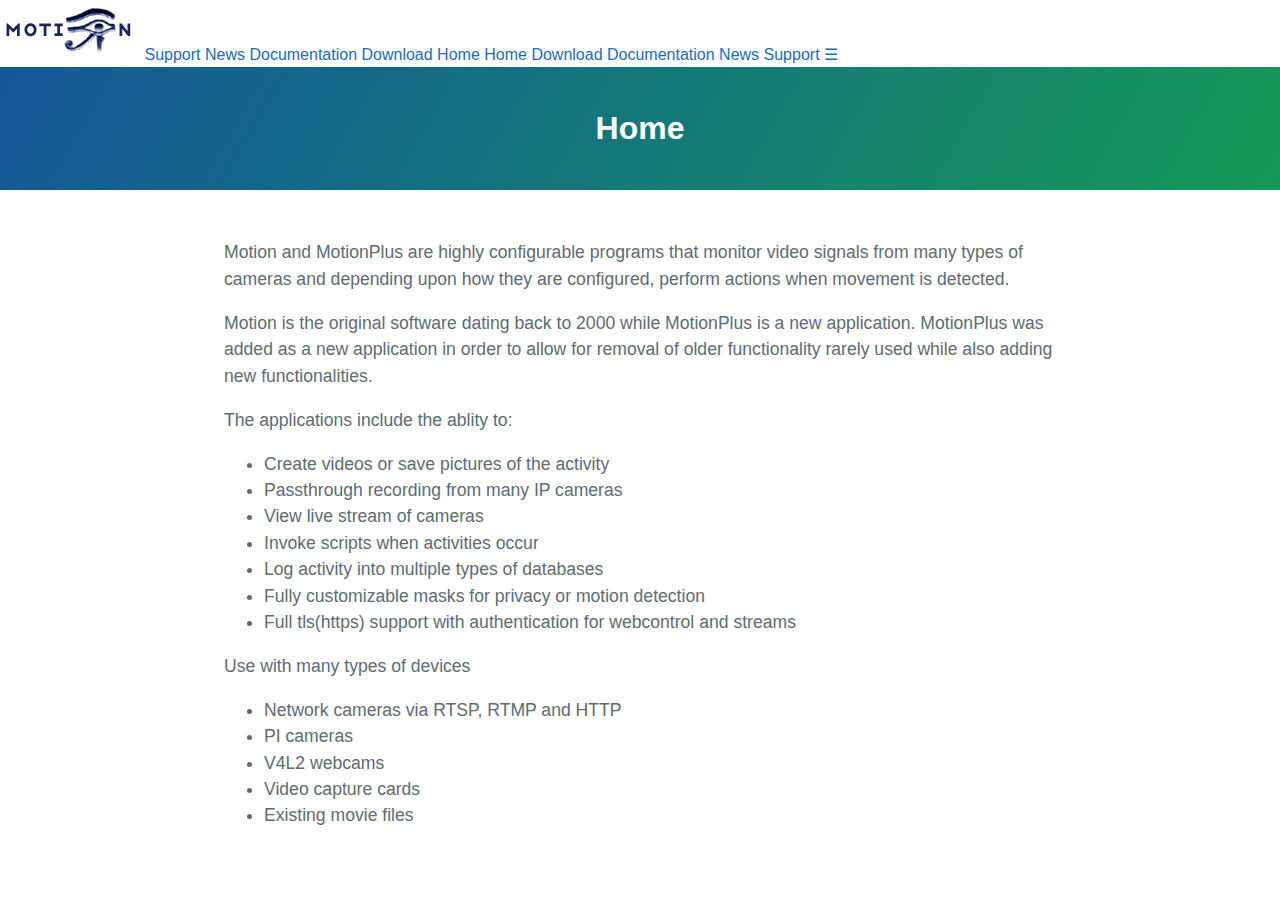
<file: index.html>
<!DOCTYPE html>
<html lang="en-us">
  <head>
    <meta charset="UTF-8">
    <title>Motion</title>
    <meta name="description" content="Open source security camera software to monitor and record video from IP, cctv, webcams and even the PI camera" >
    <meta name="keywords" content="security camera software, ip camera, rtsp, pi camera, motion detection, cctv,open source, free, privacy masking"/>
    <meta property="og:title" content="Motion - Open source security camera software"/>
    <meta property="og:site_name" content="Motion"/>
    <meta property="og:type" content="website"/>
    <meta property="og:url" content="https://motion-project.github.io/"/>
    <meta property="og:image" content="https://motion-project.github.io/motion.png"/>
    <meta name="viewport" content="width=device-width, initial-scale=1">
    <link href="motion.png" rel="icon" type="image/png">
    <link rel="stylesheet" type="text/css" href="motion_stylesheet.css" media="screen">
    <script>
      function fnc_topnav() {
        var x = document.getElementById("id_topnav");
        if (x.className === "topnav") {
          x.className += " responsive";
        } else {
          x.className = "topnav";
        }
      }
    </script>
  </head>
  <body>
    <div class="topnav" id="id_topnav">
      <img class="logoimg" src="motion.gif">

      <a class="topnav-d" href="https://motion-project.github.io/motion_support.html">Support</a>
      <a class="topnav-d" href="https://motion-project.github.io/motion_news.html" >News</a>
      <a class="topnav-d" href="https://motion-project.github.io/motion_guide.html" >Documentation</a>
      <a class="topnav-d" href="https://motion-project.github.io/motion_download.html">Download</a>
      <a class="topnav-d" href="https://motion-project.github.io/index.html">Home</a>

      <a class="topnav-m" href="https://motion-project.github.io/index.html">Home</a>
      <a class="topnav-m" href="https://motion-project.github.io/motion_download.html">Download</a>
      <a class="topnav-m" href="https://motion-project.github.io/motion_guide.html" >Documentation</a>
      <a class="topnav-m" href="https://motion-project.github.io/motion_news.html" >News</a>
      <a class="topnav-m" href="https://motion-project.github.io/motion_support.html">Support</a>

      <a href="javascript:void(0);" class="icon" onclick="fnc_topnav()">&#9776;</a>
    </div>
    <section class="page-header">
      <h1>
        Home
      </h1>
    </section>
    <section class="main-content">
      <p></p>
        Motion and MotionPlus are highly configurable programs that monitor video signals from many types of cameras and depending
        upon how they are configured, perform actions when movement is detected.
      <p></p>
        Motion is the original software dating back to 2000 while MotionPlus is a new application.  MotionPlus was added as a
        new application in order to allow for removal of older functionality rarely used while also adding new functionalities.
      <p></p>
        The applications include the ablity to:
      <p></p>
        <ul>
          <li>Create videos or save pictures of the activity</li>
          <li>Passthrough recording from many IP cameras</li>
          <li>View live stream of cameras</li>
          <li>Invoke scripts when activities occur</li>
          <li>Log activity into multiple types of databases</li>
          <li>Fully customizable masks for privacy or motion detection</li>
          <li>Full tls(https) support with authentication for webcontrol and streams</li>
        </ul>
      <p></p>
        Use with many types of devices
      <p></p>
        <ul>
          <li>Network cameras via RTSP, RTMP and HTTP</li>
          <li>PI cameras</li>
          <li>V4L2 webcams</li>
          <li>Video capture cards</li>
          <li>Existing movie files</li>
        </ul>
    </section>
  </body>
</html>
</file>
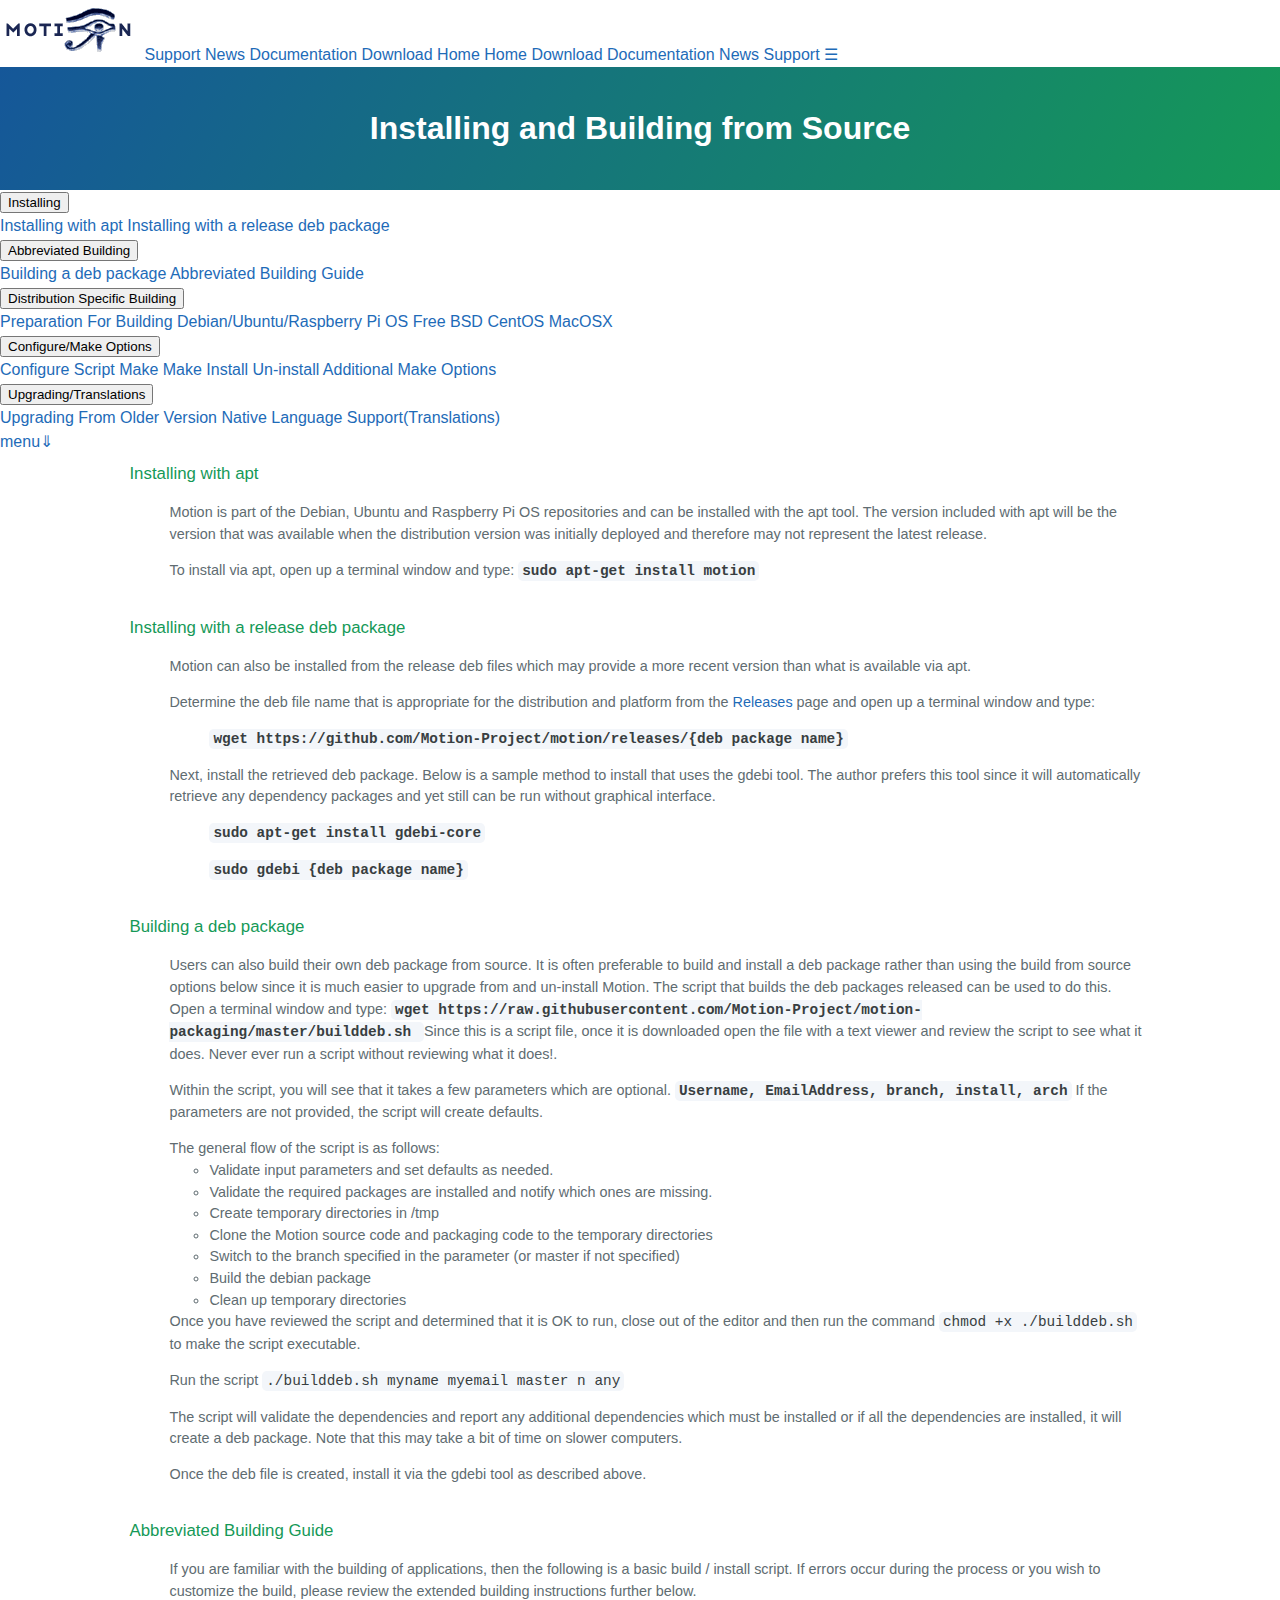
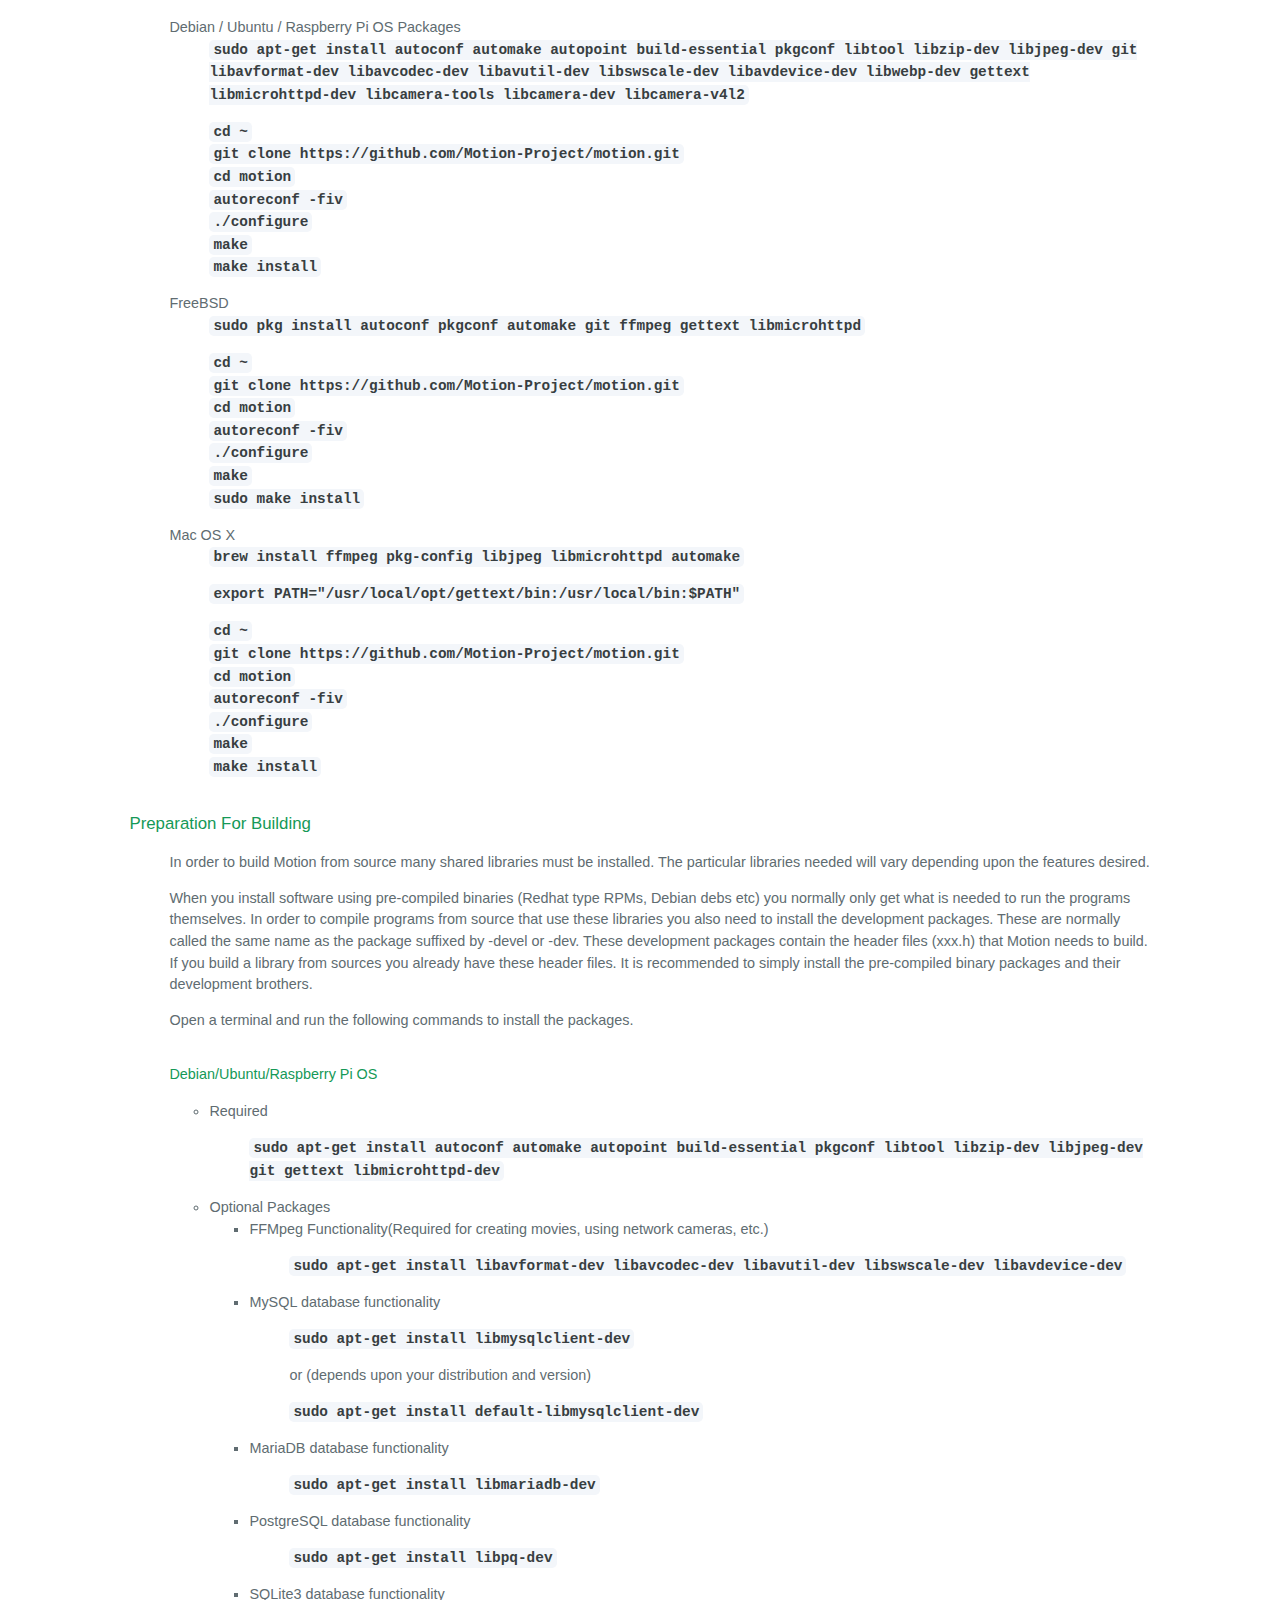
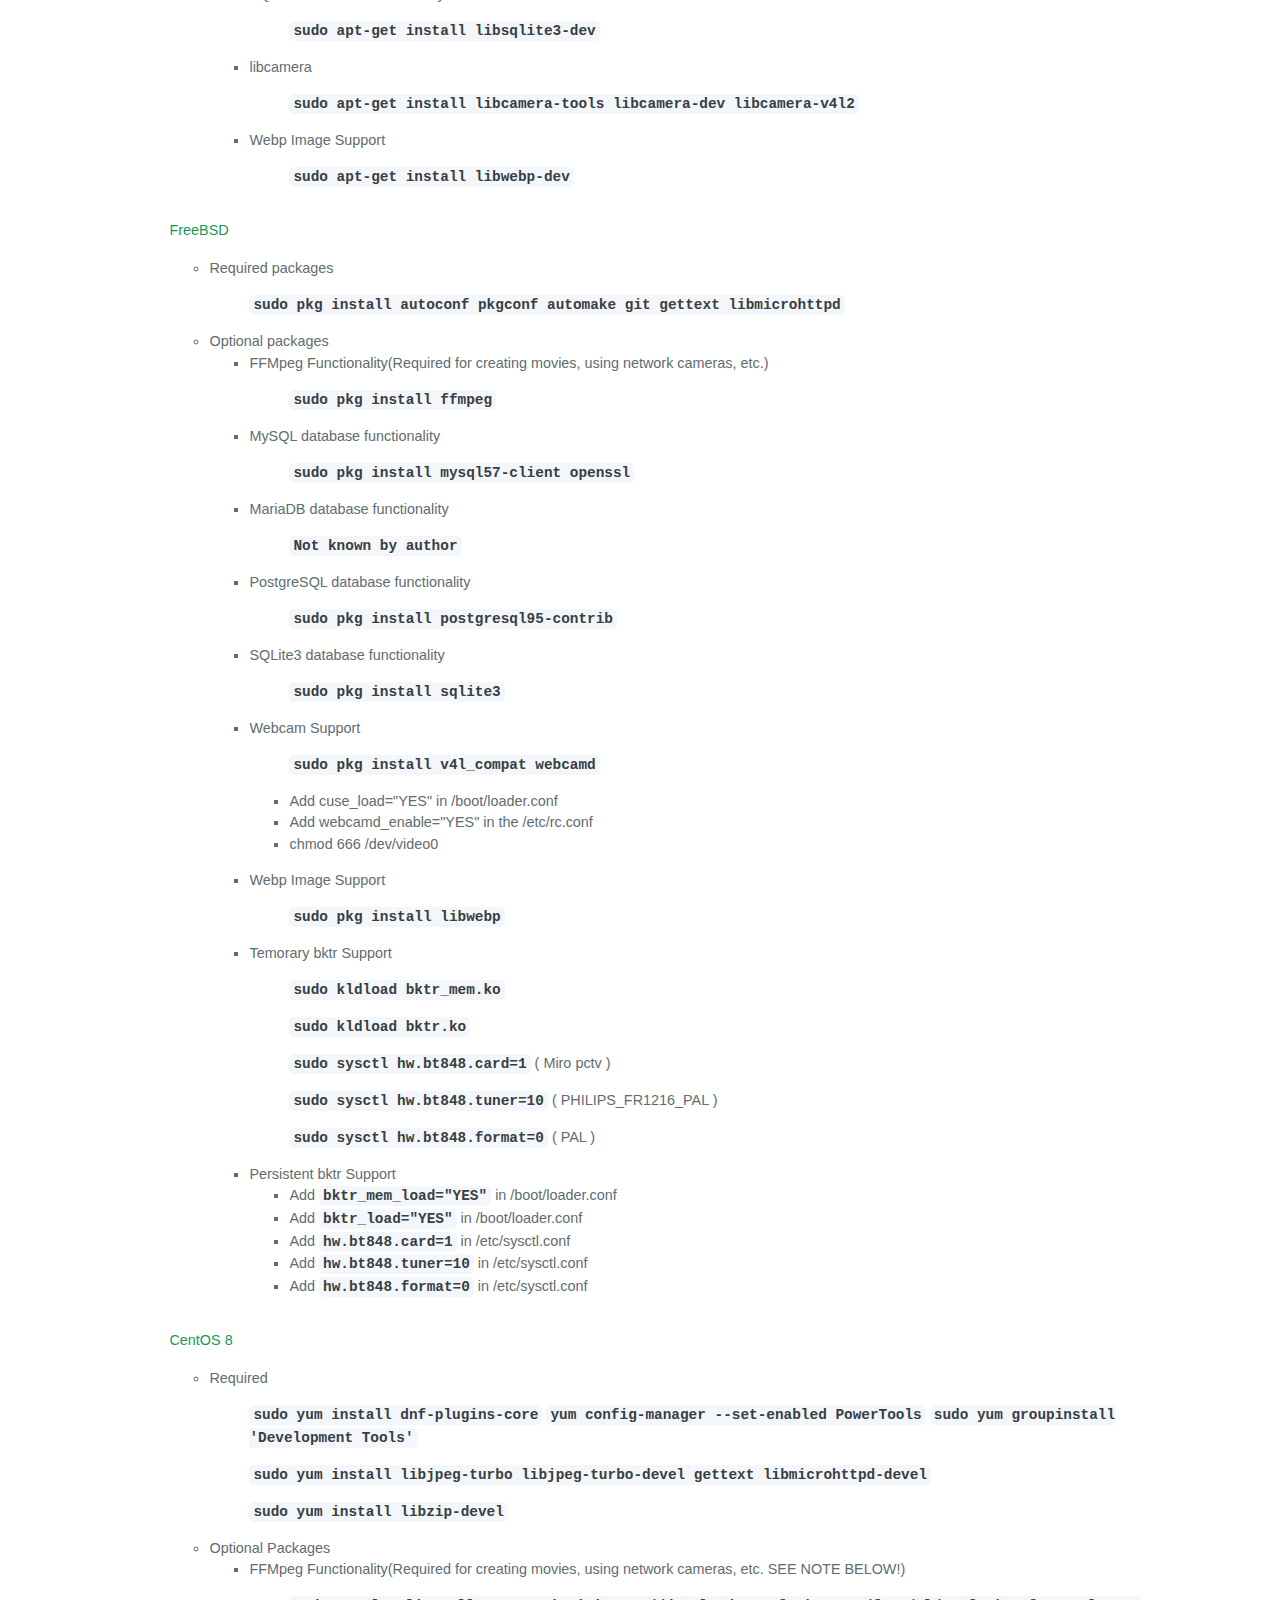
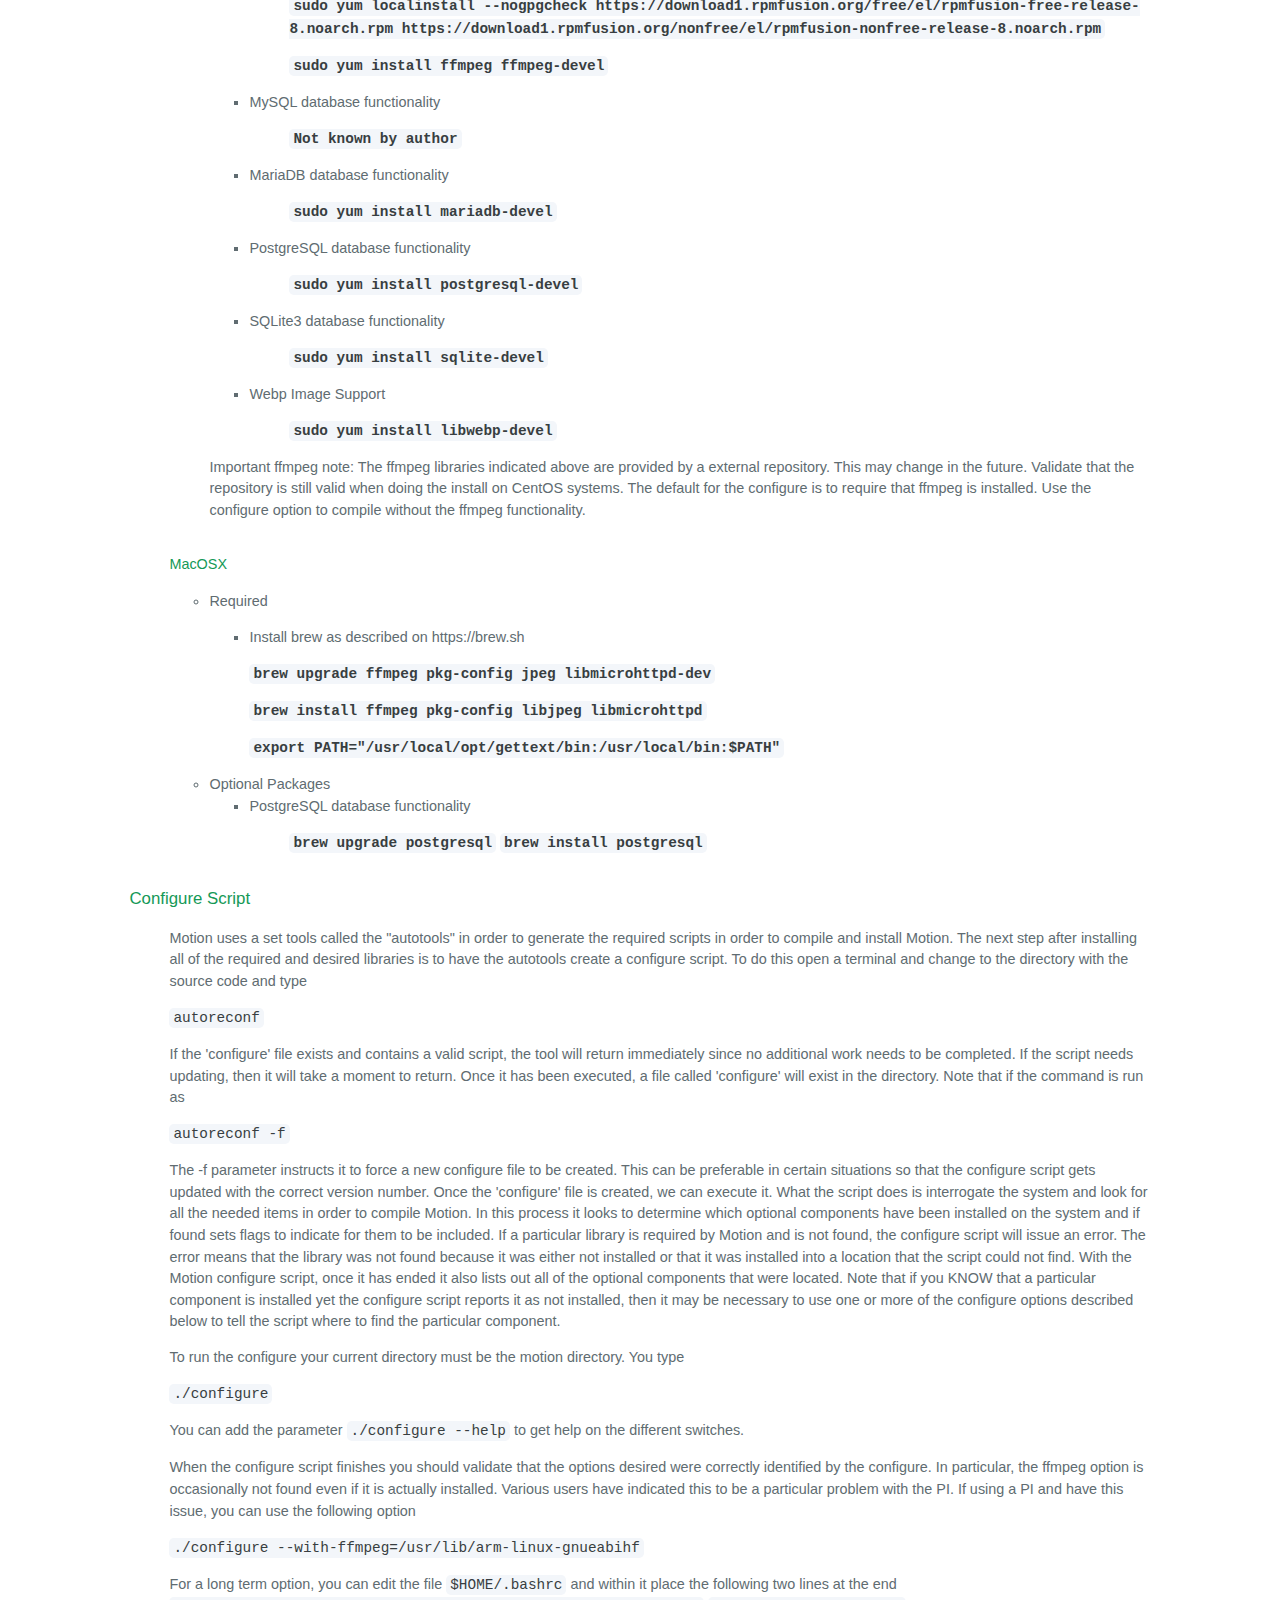
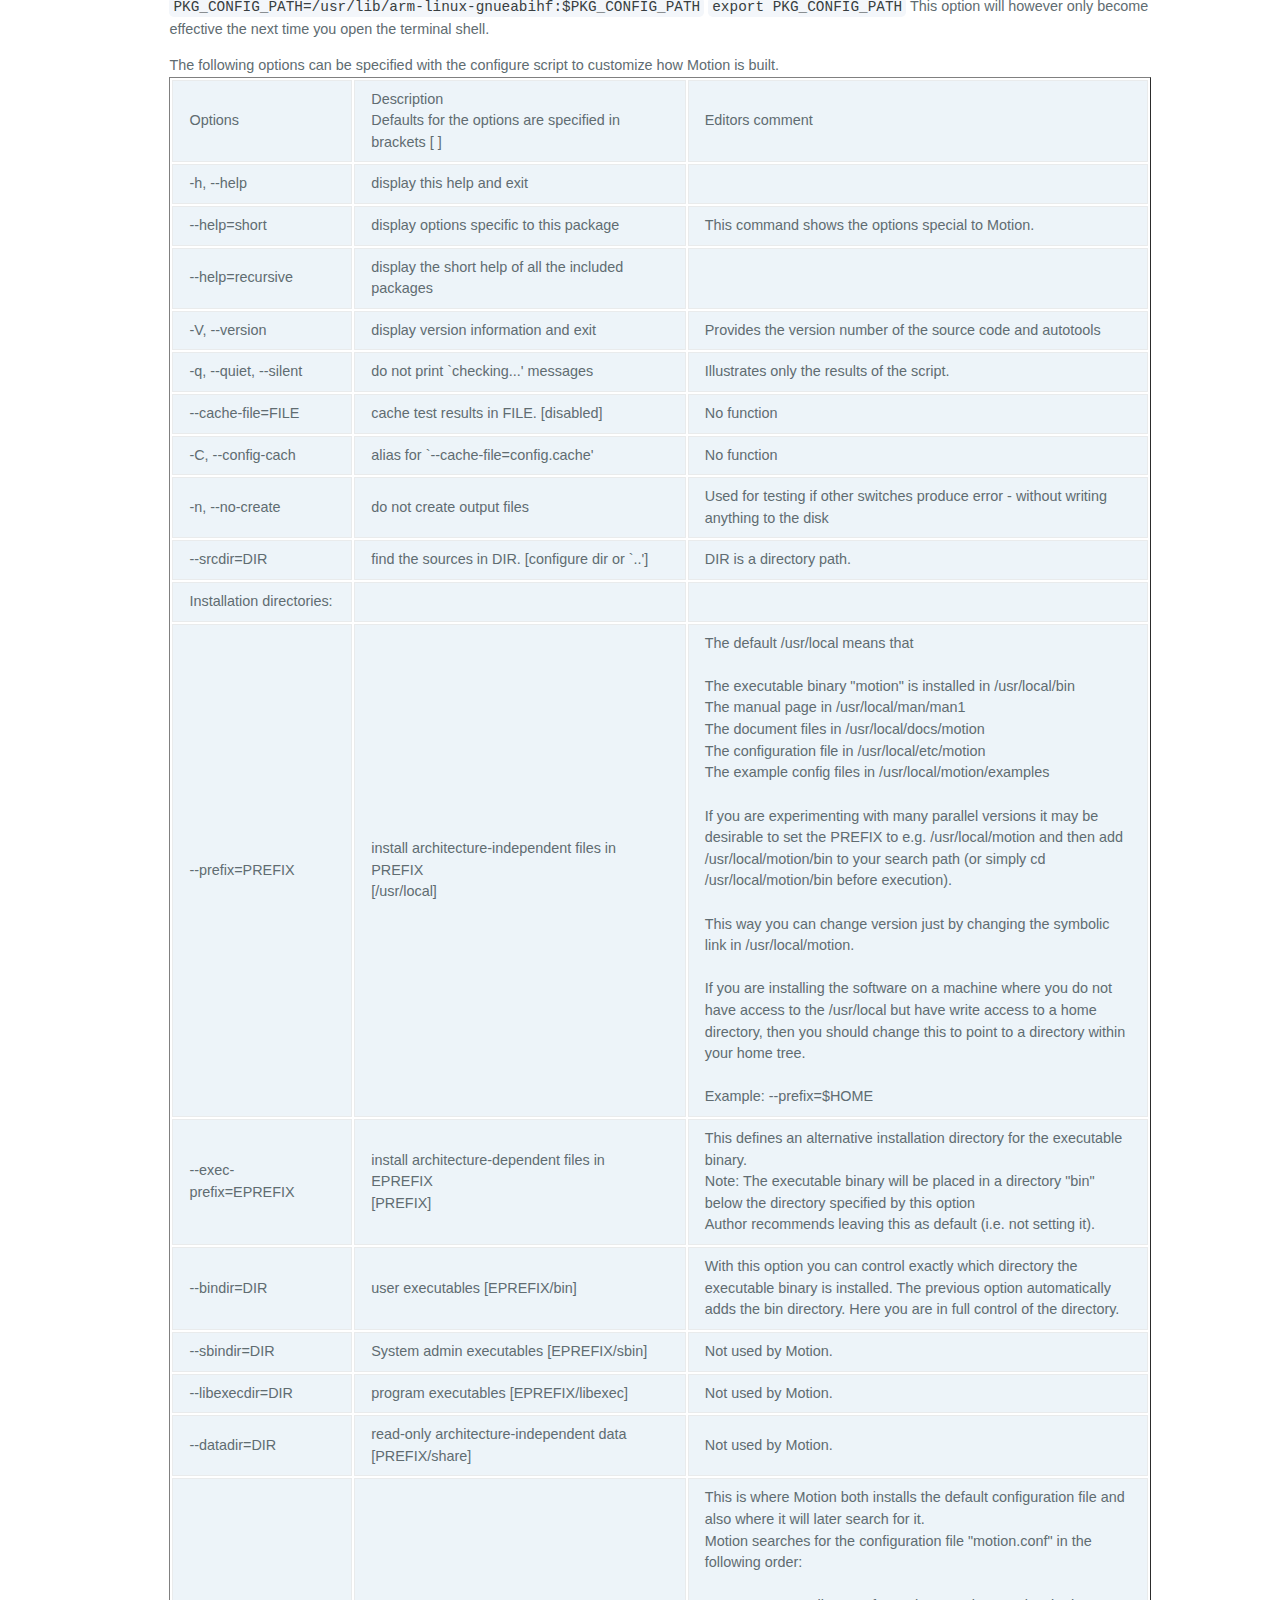
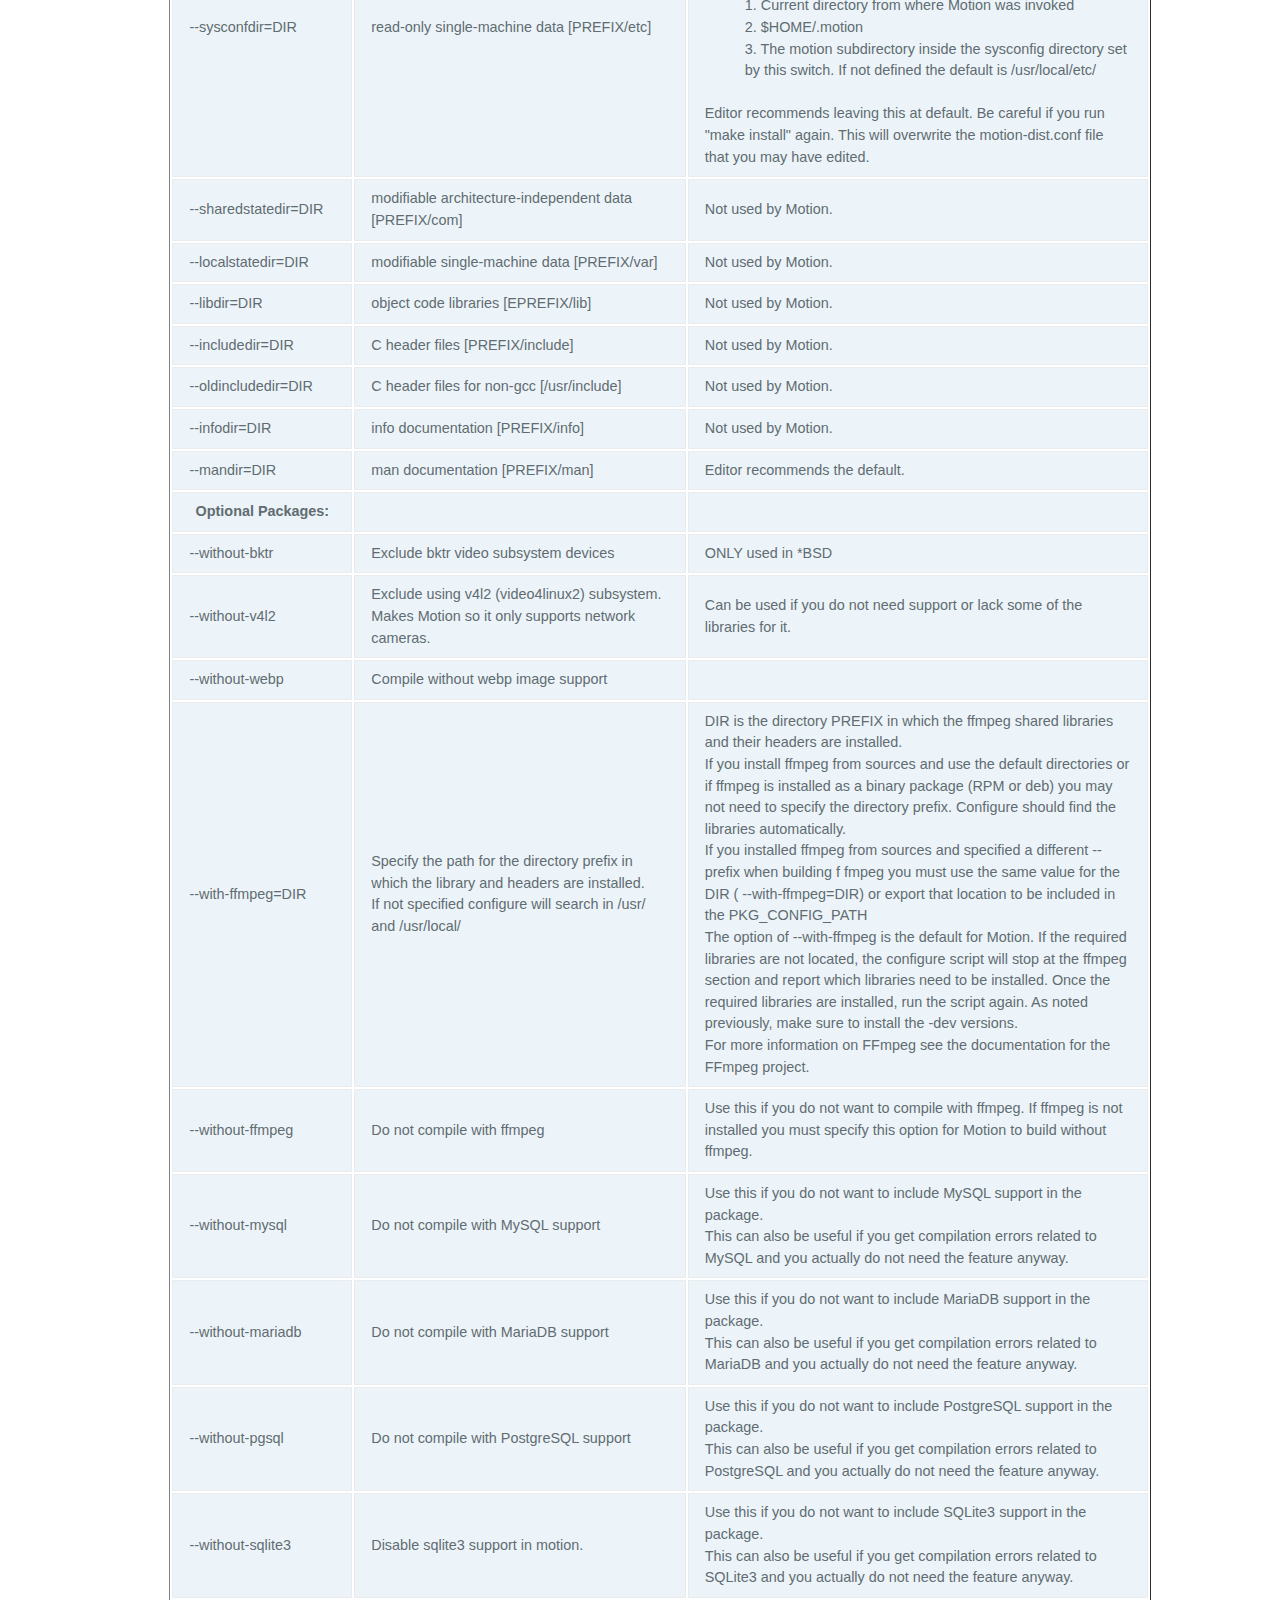
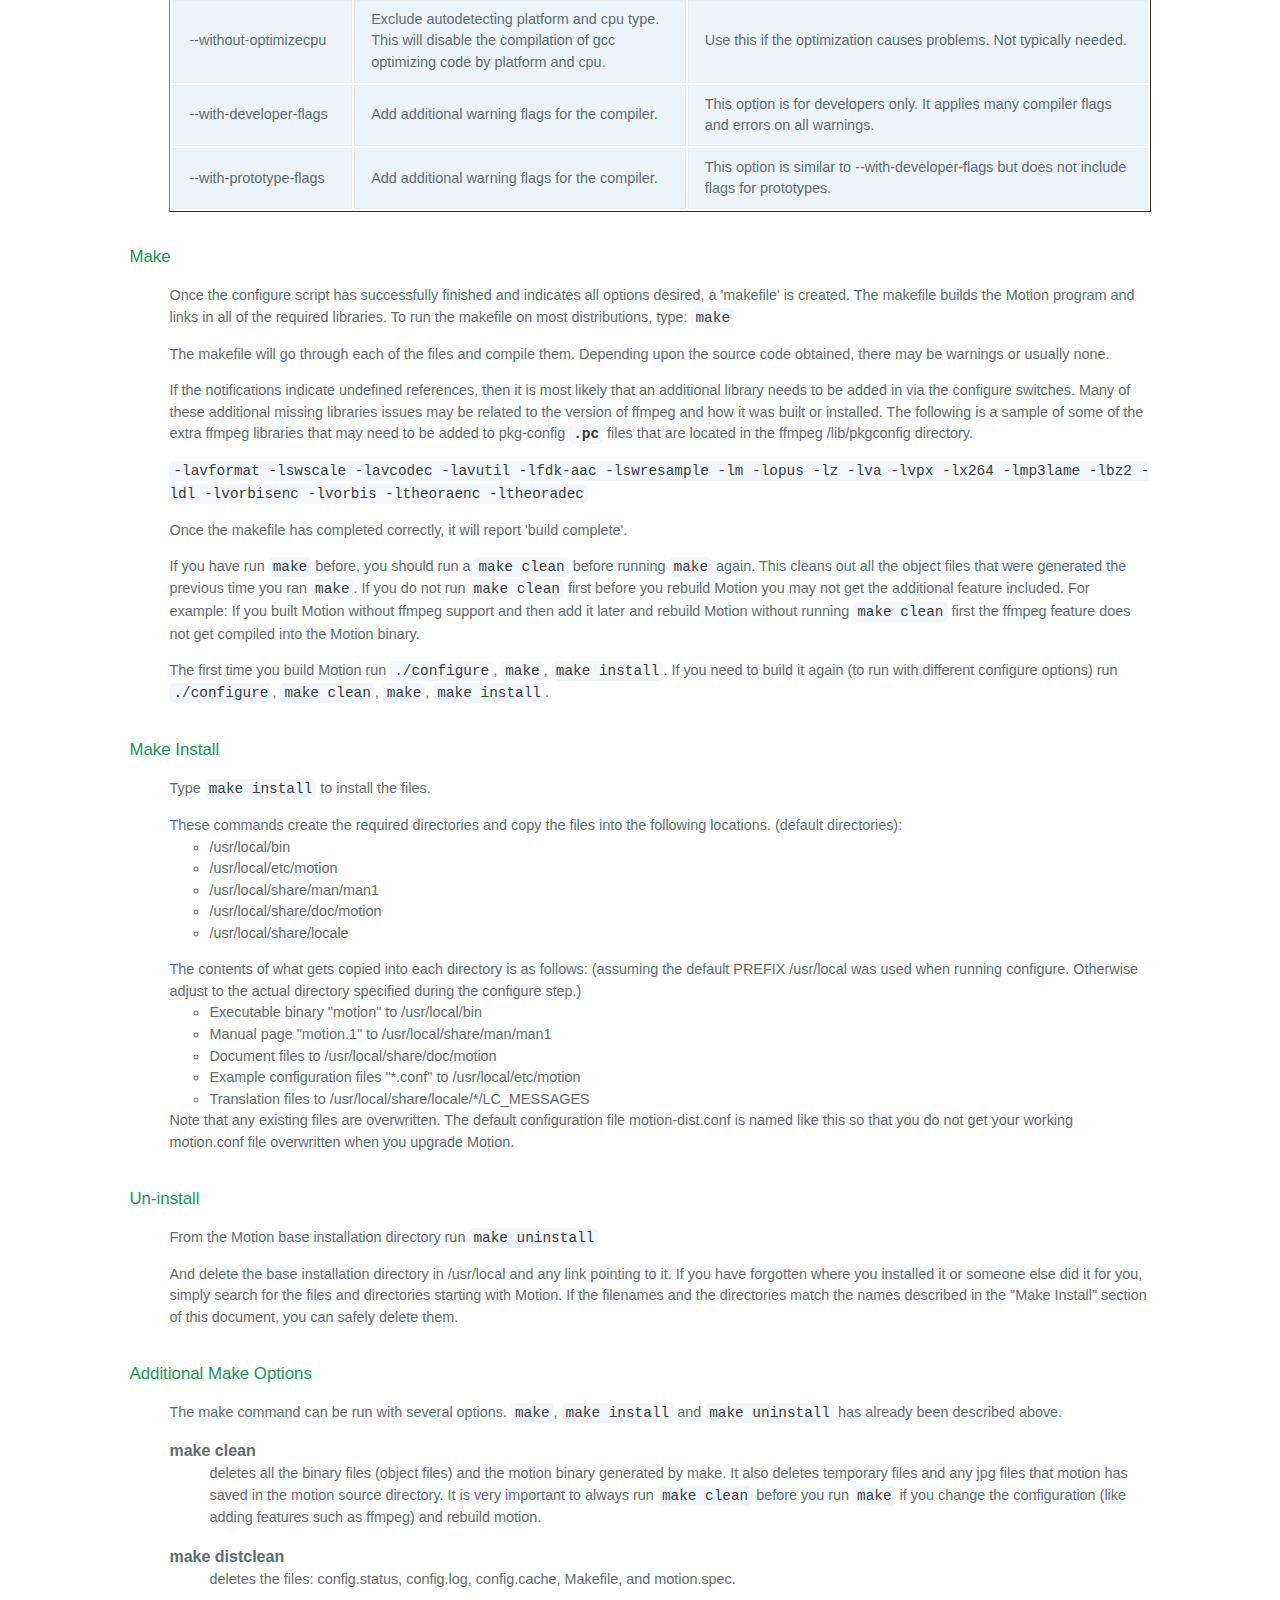
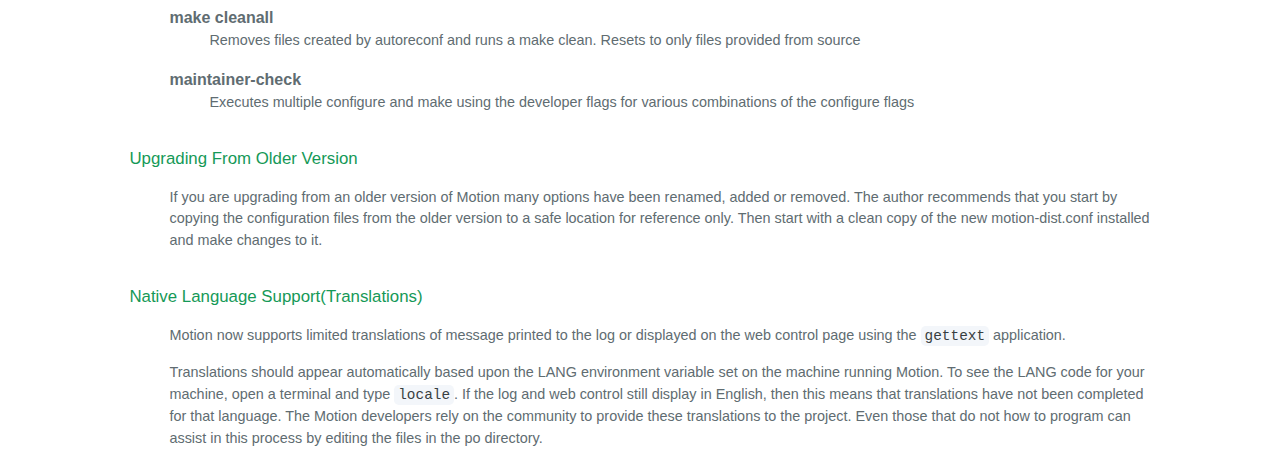
<file: motion_build.html>
<!DOCTYPE html>
<html lang="en-us">
<head>
  <meta charset="UTF-8">
  <link href="motion.png" rel="icon" type="image/png">
  <title>Motion</title>
  <meta name="viewport" content="width=device-width, initial-scale=1">
  <link rel="stylesheet" type="text/css" href="motion_stylesheet.css" media="screen">
  <script>
    function fnc_topnav() {
      var x = document.getElementById("id_topnav");
      if (x.className === "topnav") {
          x.className += " responsive";
      } else {
          x.className = "topnav";
      }
    }
    function fnc_subnav() {
      var x = document.getElementById("id_subnav");
      if (x.className === "subnav") {
          x.className += " responsive";
      } else {
          x.className = "subnav";
      }
    }
  </script>
</head>
<body>
  <div class="topnav" id="id_topnav">
    <img class="logoimg" src="motion.gif">

    <a class="topnav-d" href="https://motion-project.github.io/motion_support.html">Support</a>
    <a class="topnav-d" href="https://motion-project.github.io/motion_news.html" >News</a>
    <a class="topnav-d" href="https://motion-project.github.io/motion_guide.html" >Documentation</a>
    <a class="topnav-d" href="https://motion-project.github.io/motion_download.html">Download</a>
    <a class="topnav-d" href="https://motion-project.github.io/index.html">Home</a>

    <a class="topnav-m" href="https://motion-project.github.io/index.html">Home</a>
    <a class="topnav-m" href="https://motion-project.github.io/motion_download.html">Download</a>
    <a class="topnav-m" href="https://motion-project.github.io/motion_guide.html" >Documentation</a>
    <a class="topnav-m" href="https://motion-project.github.io/motion_news.html" >News</a>
    <a class="topnav-m" href="https://motion-project.github.io/motion_support.html">Support</a>

    <a href="javascript:void(0);" class="icon" onclick="fnc_topnav()">&#9776;</a>
  </div>
  <section class="page-header">
    <h1>
      Installing and Building from Source
    </h1>
  </section>
  <div class="subnav" id="id_subnav">
    <div class="dropdown">
      <button class="dropbtn">Installing</button>
      <div class="dropdown-content">
        <a href="#Install_Apt"> Installing with apt</a>
        <a href="#Install_Deb"> Installing with a release deb package</a>
      </div>
    </div>
    <div class="dropdown">
      <button class="dropbtn">Abbreviated Building</button>
      <div class="dropdown-content">
        <a href="#Build_Deb"> Building a deb package</a>
        <a href="#Abbreviated_Building"> Abbreviated Building Guide</a>
      </div>
    </div>
    <div class="dropdown">
      <button class="dropbtn">Distribution Specific Building</button>
      <div class="dropdown-content">
        <a href="#Preparation_For_Building"> Preparation For Building </a>
        <a href="#BUILD_DEBIAN">Debian/Ubuntu/Raspberry Pi OS</a>
        <a href="#BUILD_FREEBSD">Free BSD</a>
        <a href="#BUILD_CENTOS">CentOS</a>
        <a href="#BUILD_MACOSX">MacOSX </a>
      </div>
    </div>
    <div class="dropdown">
      <button class="dropbtn">Configure/Make Options</button>
      <div class="dropdown-content">
        <a href="#Configure_Script"> Configure Script </a>
        <a href="#Make"> Make </a>
        <a href="#Make_Install"> Make Install </a>
        <a href="#Un_Install"> Un-install </a>
        <a href="#Additional_Make_Options"> Additional Make Options </a>
      </div>
    </div>
    <div class="dropdown">
      <button class="dropbtn">Upgrading/Translations</button>
      <div class="dropdown-content">
        <a href="#Upgrading_From_Older_Version"> Upgrading From Older Version </a>
        <a href="#Translations"> Native Language Support(Translations)</a>
      </div>
    </div>

    <a href="javascript:void(0);" class="icon" onclick="fnc_subnav()">menu&#8659;&nbsp&nbsp  </a>
  </div>

  <section class="main-content" style="padding:0.5em 0.1em;height:1000px;font-size: 0.90em;">

    <h3><a name="Install_Apt"></a> Installing with apt </h3>
    <ul>
      <p></p>
      Motion is part of the Debian, Ubuntu and Raspberry Pi OS repositories and can be installed with the apt tool.  The
      version included with apt will be the version that was available when the distribution version
      was initially deployed and therefore may not represent the latest release.
      <p></p>
      To install via apt, open up a terminal window and type: <code><strong>sudo apt-get install motion</strong></code>
      <p></p>
    </ul>

    <h3><a name="Install_Deb"></a> Installing with a release deb package </h3>
    <ul>
      Motion can also be installed from the release deb files which may provide a more recent version than what
      is available via apt.
      <p></p>
      Determine the deb file name that is appropriate for the distribution and platform from
      the <a href="https://github.com/Motion-Project/motion/releases">Releases</a> page
      and open up a terminal window and type:
      <p></p>
      <ul>
        <code><strong>wget https://github.com/Motion-Project/motion/releases/{deb package name} </strong></code>
      </ul>
      <p></p>
      Next, install the retrieved deb package.  Below is a sample method to install that
      uses the gdebi tool.  The author prefers this tool since it will automatically retrieve
      any dependency packages and yet still can be run without graphical interface.
      <p></p>
      <ul>
        <code><strong>sudo apt-get install gdebi-core</strong></code>
        <p></p>
        <code><strong>sudo gdebi {deb package name}</strong></code>
      </ul>
      <p></p>
    </ul>

    <h3><a name="Build_Deb"></a> Building a deb package </h3>
    <ul>
      Users can also build their own deb package from source.  It is often preferable to build and install a
      deb package rather than using the build from source options below since it is much easier to upgrade from
      and un-install Motion.  The script that builds the deb packages released can be used to do this.  Open
      a terminal window and type:
      <code><strong>wget https://raw.githubusercontent.com/Motion-Project/motion-packaging/master/builddeb.sh </strong></code>
      Since this is a script file, once it is downloaded open the file with a text viewer and review
      the script to see what it does.  Never ever run a script without reviewing what it does!.
      <p></p>
      Within the script, you will see that it takes a few parameters which are optional.
      <code><strong> Username, EmailAddress, branch, install, arch</strong></code>
      If the parameters are not provided, the script will create defaults.
      <p></p>
      The general flow of the script is as follows:
      <ul>
        <li>Validate input parameters and set defaults as needed.</li>
        <li>Validate the required packages are installed and notify which ones are missing.</li>
        <li>Create temporary directories in /tmp</li>
        <li>Clone the Motion source code and packaging code to the temporary directories</li>
        <li>Switch to the branch specified in the parameter (or master if not specified)</li>
        <li>Build the debian package</li>
        <li>Clean up temporary directories</li>
      </ul>
      Once you have reviewed the script and determined that it is OK to run, close out of the editor and then
      run the command <code>chmod +x ./builddeb.sh</code> to make the script executable.
      <p></p>
      Run the script <code>./builddeb.sh myname myemail master n any</code>
      <p></p>
      The script will validate the dependencies and report any additional dependencies which must be installed or if
      all the dependencies are installed, it will create a deb package.  Note that this may take a bit of time on
      slower computers.
      <p></p>
      Once the deb file is created, install it via the gdebi tool as described above.
      <p></p>
    </ul>

    <h3><a name="Abbreviated_Building"></a> Abbreviated Building Guide  </a> </h3>
    <ul>

    <p></p>
      <p></p>
      If you are familiar with the building of applications, then the following is a basic build / install
      script.  If errors occur during the process or you wish to customize the build, please
      review the extended building instructions further below.
      <p></p>
      Debian / Ubuntu / Raspberry Pi OS Packages
      <ul>
          <code><strong>sudo apt-get install autoconf automake autopoint build-essential pkgconf libtool libzip-dev
          libjpeg-dev git libavformat-dev libavcodec-dev libavutil-dev libswscale-dev libavdevice-dev
          libwebp-dev gettext libmicrohttpd-dev libcamera-tools libcamera-dev libcamera-v4l2</strong></code>
          <p></p>
          <code><strong>cd ~</strong></code>
          <br /><code><strong>git clone https://github.com/Motion-Project/motion.git</strong></code>
          <br /><code><strong>cd motion</strong></code>
          <br /><code><strong>autoreconf -fiv</strong></code>
          <br /><code><strong>./configure</strong></code>
          <br /><code><strong>make</strong></code>
          <br /><code><strong>make install</strong></code>
          <p></p>
      </ul>
      FreeBSD
      <ul>
          <code><strong>sudo pkg install autoconf pkgconf automake git ffmpeg gettext libmicrohttpd </strong></code>
          <p></p>
          <code><strong>cd ~</strong></code>
          <br /><code><strong>git clone https://github.com/Motion-Project/motion.git</strong></code>
          <br /><code><strong>cd motion</strong></code>
          <br /><code><strong>autoreconf -fiv</strong></code>
          <br /><code><strong>./configure</strong></code>
          <br /><code><strong>make</strong></code>
          <br /><code><strong>sudo make install</strong></code>
          <p></p>
      </ul>
      Mac OS X
      <ul>
          <code><strong>brew install ffmpeg pkg-config libjpeg libmicrohttpd automake</strong></code>
          <p></p>
          <code><strong>export PATH="/usr/local/opt/gettext/bin:/usr/local/bin:$PATH"</strong></code>
          <p></p>
          <code><strong>cd ~</strong></code>
          <br /><code><strong>git clone https://github.com/Motion-Project/motion.git</strong></code>
          <br /><code><strong>cd motion</strong></code>
          <br /><code><strong>autoreconf -fiv</strong></code>
          <br /><code><strong>./configure</strong></code>
          <br /><code><strong>make</strong></code>
          <br /><code><strong>make install</strong></code>
          <p></p>
      </ul>
      <p></p>
      <p></p>

    </ul>

    <h3><a name="Preparation_For_Building"></a> Preparation For Building</a> </h3>
    <ul>
      <p></p>
      <p></p>
      In order to build Motion from source many shared libraries must be installed.
      The particular libraries needed will vary depending upon the features desired.
      <p></p>
      When you install software using pre-compiled binaries (Redhat type RPMs, Debian debs etc)
      you normally only get what is needed to run the programs themselves. In order to compile programs
      from source that use these libraries you also need to install the development packages.
      These are normally called the same name as the package suffixed by -devel or -dev. These development
      packages contain the header files (xxx.h) that Motion needs to build.  If
      you build a library from sources you already have these header files. It is recommended to simply
      install the pre-compiled binary packages and their development brothers.
      <p></p>
      Open a terminal and run the following commands to install the packages.
      <p></p>
      <p></p>
      <p></p>

      <h4><a name="BUILD_DEBIAN"></a>Debian/Ubuntu/Raspberry Pi OS</a> </h4>
      <ul>
        <li>Required</li>
        <ul>
          <p></p>
          <code><strong>sudo apt-get install autoconf automake autopoint build-essential pkgconf libtool libzip-dev
          libjpeg-dev git gettext libmicrohttpd-dev </strong></code>
          <p></p>
        </ul>
        <p></p>
        <li>Optional Packages</li>
        <ul>
          <li>FFMpeg Functionality(Required for creating movies, using network cameras, etc.)</li>
          <ul>
            <p></p>
            <code><strong>sudo apt-get install libavformat-dev libavcodec-dev libavutil-dev libswscale-dev libavdevice-dev</strong></code>
            <p></p>
          </ul>
          <li>MySQL database functionality</li>
          <ul>
            <p></p>
            <code><strong>sudo apt-get install libmysqlclient-dev</strong></code>
            <p></p>
            or (depends upon your distribution and version)
            <p></p>
            <code><strong>sudo apt-get install default-libmysqlclient-dev</strong></code>
            <p></p>
          </ul>
          <li>MariaDB database functionality</li>
          <ul>
            <p></p>
            <code><strong>sudo apt-get install libmariadb-dev</strong></code>
            <p></p>
          </ul>
          <li>PostgreSQL database functionality</li>
          <ul>
            <p></p>
            <code><strong>sudo apt-get install libpq-dev</strong></code>
            <p></p>
          </ul>
          <li>SQLite3 database functionality</li>
          <ul>
            <p></p>
            <code><strong>sudo apt-get install libsqlite3-dev</strong></code>
            <p></p>
          </ul>
          <li>libcamera</li>
          <ul>
            <p></p>
            <code><strong>sudo apt-get install libcamera-tools libcamera-dev libcamera-v4l2</strong></code>
            <p></p>
          </ul>
          <li>Webp Image Support</li>
          <ul>
            <p></p>
            <code><strong>sudo apt-get install libwebp-dev</strong></code>
            <p></p>
          </ul>

        </ul>
      </ul>
      <p></p>
      <p></p>

      <h4><a name="BUILD_FREEBSD"></a>FreeBSD</a> </h4>
      <ul>
        <li>Required packages</li>
          <ul>
            <p></p>
            <code><strong> sudo pkg install autoconf pkgconf automake git gettext libmicrohttpd</strong></code>
            <p></p>
          </ul>
        <li>Optional packages</li>
        <ul>
          <li>FFMpeg Functionality(Required for creating movies, using network cameras, etc.)</li>
          <ul>
            <p></p>
            <code><strong>sudo pkg install ffmpeg</strong></code>
            <p></p>
          </ul>
          <li>MySQL database functionality</li>
          <ul>
            <p></p>
            <code><strong>sudo pkg install mysql57-client openssl</strong></code>
            <p></p>
          </ul>
          <li>MariaDB database functionality</li>
          <ul>
            <p></p>
            <code><strong>Not known by author</strong></code>
            <p></p>
          </ul>
          <li>PostgreSQL database functionality</li>
          <ul>
            <p></p>
            <code><strong>sudo pkg install postgresql95-contrib</strong></code>
            <p></p>
          </ul>
          <li>SQLite3 database functionality</li>
          <ul>
            <p></p>
            <code><strong>sudo pkg install sqlite3</strong></code>
            <p></p>
          </ul>
          <li>Webcam Support</li>
          <ul>
            <p></p>
            <code><strong>sudo pkg install v4l_compat webcamd</strong></code>
            <p></p>
            <li>Add cuse_load="YES" in /boot/loader.conf</li>
            <li>Add webcamd_enable="YES" in the /etc/rc.conf</li>
            <li>chmod 666 /dev/video0</li>
            <p></p>
          </ul>
         <li>Webp Image Support</li>
          <ul>
            <p></p>
            <code><strong>sudo pkg install libwebp</strong></code>
            <p></p>
          </ul>
         <li>Temorary bktr Support</li>
          <ul>
            <p></p>
            <code><strong>sudo kldload bktr_mem.ko</strong></code><p></p>
            <code><strong>sudo kldload bktr.ko</strong></code><p></p>
            <code><strong>sudo sysctl hw.bt848.card=1</strong></code> ( Miro pctv )<p></p>
            <code><strong>sudo sysctl hw.bt848.tuner=10</strong></code> ( PHILIPS_FR1216_PAL )<p></p>
            <code><strong>sudo sysctl hw.bt848.format=0</strong></code> ( PAL )<p></p>
            <p></p>
          </ul>
         <li>Persistent bktr Support</li>
          <ul>
            <li>Add <code><strong>bktr_mem_load="YES"</strong></code> in /boot/loader.conf</li>
            <li>Add <code><strong>bktr_load="YES"</strong></code> in /boot/loader.conf</li>
            <li>Add <code><strong>hw.bt848.card=1</strong></code> in /etc/sysctl.conf</li>
            <li>Add <code><strong>hw.bt848.tuner=10</strong></code> in /etc/sysctl.conf</li>
            <li>Add <code><strong>hw.bt848.format=0</strong></code> in /etc/sysctl.conf</li>
          </ul>
        </ul>
      </ul>
      <p></p>
      <p></p>

      <h4><a name="BUILD_CENTOS"></a>CentOS 8</a> </h4>
      <ul>
        <li>Required</li>
        <ul>
          <p></p>
          <code><strong>sudo yum install dnf-plugins-core</strong></code>
          <code><strong>yum config-manager --set-enabled PowerTools</strong></code>
          <code><strong>sudo yum groupinstall 'Development Tools'</strong></code>
          <p></p>
          <code><strong>sudo yum install libjpeg-turbo libjpeg-turbo-devel gettext libmicrohttpd-devel</strong></code>
          <p></p>
          <code><strong>sudo yum install libzip-devel</strong></code>
          <p></p>
        </ul>
        <p></p>
        <li>Optional Packages</li>
        <ul>
          <li>FFMpeg Functionality(Required for creating movies, using network cameras, etc.  SEE NOTE BELOW!)</li>
          <ul>
            <p></p>
            <code><strong>sudo yum localinstall --nogpgcheck https://download1.rpmfusion.org/free/el/rpmfusion-free-release-8.noarch.rpm https://download1.rpmfusion.org/nonfree/el/rpmfusion-nonfree-release-8.noarch.rpm</strong></code>
            <p></p>
            <code><strong>sudo yum install ffmpeg ffmpeg-devel</strong></code>
            <p></p>
          </ul>
          <li>MySQL database functionality</li>
          <ul>
            <p></p>
            <code><strong>Not known by author</strong></code>
            <p></p>
          </ul>
          <li>MariaDB database functionality</li>
          <ul>
            <p></p>
            <code><strong>sudo yum install mariadb-devel</strong></code>
            <p></p>
          </ul>
          <li>PostgreSQL database functionality</li>
          <ul>
            <p></p>
            <code><strong>sudo yum install postgresql-devel</strong></code>
            <p></p>
          </ul>
          <li>SQLite3 database functionality</li>
          <ul>
            <p></p>
            <code><strong>sudo yum install sqlite-devel</strong></code>
            <p></p>
          </ul>
          <li>Webp Image Support</li>
          <ul>
            <p></p>
            <code><strong>sudo yum install libwebp-devel</strong></code>
            <p></p>
          </ul>
        </ul>
        Important ffmpeg note:  The ffmpeg libraries indicated above are provided by a external repository.  This may
        change in the future.  Validate that the repository is still valid when doing the install on CentOS systems.
        The default for the configure is to require that ffmpeg is installed.  Use the configure option to
        compile without the ffmpeg functionality.
      </ul>
      <p></p>
      <p></p>

      <h4><a name="BUILD_MACOSX"></a>MacOSX</a> </h4>
      <ul>
        <li>Required</li>
        <ul>
          <p></p>
          <li>Install brew as described on https://brew.sh</li>
          <p></p>
          <code><strong>brew upgrade ffmpeg pkg-config jpeg libmicrohttpd-dev</strong></code>
          <p></p>
          <code><strong>brew install ffmpeg pkg-config libjpeg libmicrohttpd </strong></code>
          <p></p>
          <code><strong>export PATH="/usr/local/opt/gettext/bin:/usr/local/bin:$PATH"</strong></code>
          <p></p>
        </ul>
        <p></p>
        <li>Optional Packages</li>
        <ul>
          <li>PostgreSQL database functionality</li>
          <ul>
            <p></p>
            <code><strong>brew upgrade postgresql</strong></code>
            <code><strong>brew install postgresql</strong></code>
            <p></p>
          </ul>
        </ul>
      </ul>
      <p></p>
      <p></p>

    </ul>

    <h3><a name="Configure_Script"></a>  Configure Script</a> </h3>
    <ul>
      Motion uses a set tools called the "autotools" in order to generate the required scripts in order to
      compile and install Motion.  The next step after installing all of the required and desired libraries is to
      have the autotools create a configure script.  To do this open a terminal and change to the directory with
      the source code and type
      <p></p>
      <code>autoreconf </code>
      <p></p>
      If the 'configure' file exists and contains a valid script, the tool will return immediately since no additional work
      needs to be completed.  If the script needs updating, then it will take a moment to return.  Once it has been executed,
      a file called 'configure' will exist in the directory.  Note that if the command is run as
      <p></p>
      <code>autoreconf -f</code>
      <p></p>
      The -f parameter instructs it to force a new configure file to be created.  This can be preferable in certain
      situations so that the configure script gets updated with the correct version number.
      Once the 'configure' file is created, we can execute it.  What the script does is interrogate the system and look
      for all the needed items in order to compile Motion.  In this process it looks to determine which optional components
      have been installed on the system and if found sets flags to indicate for them to be included.  If a particular library
      is required by Motion and is not found, the configure script will issue an error.  The error means that the library was
      not found because it was either not installed or that it was installed into a location that the script could not find.
      With the Motion configure script, once it has ended it also lists out all of the optional components that were located.
      Note that if you KNOW that a particular component is installed yet the configure script reports it as not installed, then
      it may be necessary to use one or more of the configure options described below to tell the script where to find
      the particular component.

      <p></p>
      To run the configure your current directory must be the motion directory. You type
      <p></p>
      <code>./configure</code>
      <p></p>
      You can add the parameter <code>./configure --help</code> to get help on the different switches.
      <p></p>
      When the configure script finishes you should validate that the options desired
      were correctly identified by the configure.  In particular, the ffmpeg option is occasionally not
      found even if it is actually installed.  Various users have indicated this to be a particular
      problem with the PI.  If using a PI and have this issue, you can use the following option
      <p></p>
      <code>./configure --with-ffmpeg=/usr/lib/arm-linux-gnueabihf</code>
      <p></p>
      For a long term option, you can edit the file
      <code>$HOME/.bashrc</code>
      and within it place the following two lines at the end
      <code>PKG_CONFIG_PATH=/usr/lib/arm-linux-gnueabihf:$PKG_CONFIG_PATH</code>
      <code>export PKG_CONFIG_PATH</code> This option will however only become
      effective the next time you open the terminal shell.
      <p></p>
      <p></p>
      The following options can be specified with the configure script to customize
      how Motion is built.
      <div class="tblconfig">
      <table border="1" class="fixed" >
          <colgroup>
          <col width="200px">
          <col width="500px">
          <col width="700px">
        </colgroup>
        <tbody>
        	  <tr>
             <td bgcolor="#edf4f9" word-wrap:break-word > Options</td>
             <td bgcolor="#edf4f9" word-wrap:break-word > Description <br /> Defaults for the options are specified in brackets [ ]</td>
             <td bgcolor="#edf4f9" word-wrap:break-word > Editors comment </td>
           </tr>
           <tr>
             <td bgcolor="#edf4f9" word-wrap:break-word > -h, --help </td>
             <td bgcolor="#edf4f9" word-wrap:break-word > display this help and exit</td>
             <td bgcolor="#edf4f9" word-wrap:break-word > </td>
           </tr>
           <tr>
             <td bgcolor="#edf4f9" word-wrap:break-word > --help=short</td>
             <td bgcolor="#edf4f9" word-wrap:break-word > display options specific to this package </td>
             <td bgcolor="#edf4f9" word-wrap:break-word > This command shows the options special to Motion.</td>
           </tr>
           <tr>
             <td bgcolor="#edf4f9" word-wrap:break-word > --help=recursive </td>
             <td bgcolor="#edf4f9" word-wrap:break-word > display the short help of all the included packages </td>
             <td bgcolor="#edf4f9" word-wrap:break-word > </td>
           </tr>
           <tr>
             <td bgcolor="#edf4f9" word-wrap:break-word >-V, --version  </td>
             <td bgcolor="#edf4f9" word-wrap:break-word > display version information and exit</td>
             <td bgcolor="#edf4f9" word-wrap:break-word > Provides the version number of the source code and autotools </td>
           </tr>
           <tr>
             <td bgcolor="#edf4f9" word-wrap:break-word > -q, --quiet, --silent </td>
             <td bgcolor="#edf4f9" word-wrap:break-word > do not print `checking...' messages </td>
             <td bgcolor="#edf4f9" word-wrap:break-word > Illustrates only the results of the script. </td>
           </tr>
           <tr>
             <td bgcolor="#edf4f9" word-wrap:break-word > --cache-file=FILE </td>
             <td bgcolor="#edf4f9" word-wrap:break-word > cache test results in FILE. [disabled] </td>
             <td bgcolor="#edf4f9" word-wrap:break-word > No function</td>
           </tr>
           <tr>
             <td bgcolor="#edf4f9" word-wrap:break-word > -C, --config-cach  </td>
             <td bgcolor="#edf4f9" word-wrap:break-word > alias for `--cache-file=config.cache'  </td>
             <td bgcolor="#edf4f9" word-wrap:break-word > No function </td>
           </tr>
           <tr>
             <td bgcolor="#edf4f9" word-wrap:break-word > -n, --no-create</td>
             <td bgcolor="#edf4f9" word-wrap:break-word > do not create output files </td>
             <td bgcolor="#edf4f9" word-wrap:break-word > Used for testing if other switches produce error - without writing anything to the disk </td>
           </tr>
           <tr>
             <td bgcolor="#edf4f9" word-wrap:break-word > --srcdir=DIR</td>
             <td bgcolor="#edf4f9" word-wrap:break-word > find the sources in DIR. [configure dir or `..'] </td>
             <td bgcolor="#edf4f9" word-wrap:break-word > DIR is a directory path. </td>
           </tr>
           <tr>
             <td bgcolor="#edf4f9" word-wrap:break-word > Installation directories:</td>
             <th bgcolor="#edf4f9" word-wrap:break-word >  </th>
             <th bgcolor="#edf4f9" word-wrap:break-word >  </th>
           </tr>
           <tr>
             <td bgcolor="#edf4f9" word-wrap:break-word > --prefix=PREFIX </td>
             <td bgcolor="#edf4f9" word-wrap:break-word > install architecture-independent files in PREFIX <br /> [/usr/local]</td>
             <td bgcolor="#edf4f9" word-wrap:break-word > The default /usr/local means that
             <br /><br />The executable binary "motion" is installed in /usr/local/bin
             <br /> The manual page in /usr/local/man/man1
             <br />The document files in /usr/local/docs/motion
             <br />The configuration file in /usr/local/etc/motion
             <br />The example config files in /usr/local/motion/examples
             <br /><br />If you are experimenting with many parallel versions it may be desirable to set the PREFIX to e.g. /usr/local/motion and then add /usr/local/motion/bin to your search path (or simply cd /usr/local/motion/bin before execution).
             <br /><br />This way you can change version just by changing the symbolic link in /usr/local/motion.
             <br /><br />If you are installing the software on a machine where you do not have access to the /usr/local but have write access to a home directory, then you should change this to point to a directory within your home tree.
             <br /><br />Example: --prefix=$HOME </td>
           </tr>
           <tr>
             <td bgcolor="#edf4f9" word-wrap:break-word > --exec-prefix=EPREFIX </td>
             <td bgcolor="#edf4f9" word-wrap:break-word > install architecture-dependent files in EPREFIX <br /> [PREFIX] </td>
             <td bgcolor="#edf4f9" word-wrap:break-word > This defines an alternative installation directory for the executable binary. <br /> Note: The executable binary will be placed in a directory "bin" below the directory specified by this option <br /> Author recommends leaving this as default (i.e. not setting it). </td>
           </tr>
           <tr>
             <td bgcolor="#edf4f9" word-wrap:break-word > --bindir=DIR</td>
             <td bgcolor="#edf4f9" word-wrap:break-word > user executables [EPREFIX/bin] </td>
             <td bgcolor="#edf4f9" word-wrap:break-word > With this option you can control exactly which directory the executable binary is installed. The previous option automatically adds the bin directory. Here you are in full control of the directory. </td>
           </tr>
           <tr>
             <td bgcolor="#edf4f9" word-wrap:break-word > --sbindir=DIR </td>
             <td bgcolor="#edf4f9" word-wrap:break-word > System admin executables [EPREFIX/sbin] </td>
             <td bgcolor="#edf4f9" word-wrap:break-word > Not used by Motion. </td>
           </tr>
           <tr>
             <td bgcolor="#edf4f9" word-wrap:break-word > --libexecdir=DIR</td>
             <td bgcolor="#edf4f9" word-wrap:break-word > program executables [EPREFIX/libexec] </td>
             <td bgcolor="#edf4f9" word-wrap:break-word > Not used by Motion. </td>
           </tr>
           <tr>
             <td bgcolor="#edf4f9" word-wrap:break-word > --datadir=DIR</td>
             <td bgcolor="#edf4f9" word-wrap:break-word > read-only architecture-independent data [PREFIX/share] </td>
             <td bgcolor="#edf4f9" word-wrap:break-word > Not used by Motion. </td>
           </tr>
           <tr>
             <td bgcolor="#edf4f9" word-wrap:break-word > --sysconfdir=DIR</td>
             <td bgcolor="#edf4f9" word-wrap:break-word > read-only single-machine data [PREFIX/etc] </td>
             <td bgcolor="#edf4f9" word-wrap:break-word >
               This is where Motion both installs the default configuration file and also where it will later search for it. <br />
               Motion searches for the configuration file "motion.conf" in the following order:
               <br />
               <UL>  <br />1. Current directory from where Motion was invoked
                     <br />2. $HOME/.motion
                     <br />3. The motion subdirectory inside the sysconfig directory set by this switch. If not defined the default is /usr/local/etc/ <br />
               </UL> <br /> Editor recommends leaving this at default. Be careful if you run "make install" again.
               This will overwrite the motion-dist.conf file that you may have edited.
             </td>
           </tr>
           <tr>
             <td bgcolor="#edf4f9" word-wrap:break-word > --sharedstatedir=DIR </td>
             <td bgcolor="#edf4f9" word-wrap:break-word > modifiable architecture-independent data [PREFIX/com] </td>
             <td bgcolor="#edf4f9" word-wrap:break-word > Not used by Motion.  </td>
           </tr>
           <tr>
             <td bgcolor="#edf4f9" word-wrap:break-word > --localstatedir=DIR </td>
             <td bgcolor="#edf4f9" word-wrap:break-word > modifiable single-machine data [PREFIX/var] </td>
             <td bgcolor="#edf4f9" word-wrap:break-word > Not used by Motion.  </td>
           </tr>
           <tr>
             <td bgcolor="#edf4f9" word-wrap:break-word > --libdir=DIR </td>
             <td bgcolor="#edf4f9" word-wrap:break-word > object code libraries [EPREFIX/lib]</td>
             <td bgcolor="#edf4f9" word-wrap:break-word > Not used by Motion.  </td>
           </tr>
           <tr>
             <td bgcolor="#edf4f9" word-wrap:break-word > --includedir=DIR</td>
             <td bgcolor="#edf4f9" word-wrap:break-word > C header files [PREFIX/include] </td>
             <td bgcolor="#edf4f9" word-wrap:break-word > Not used by Motion.  </td>
           </tr>
           <tr>
             <td bgcolor="#edf4f9" word-wrap:break-word > --oldincludedir=DIR</td>
             <td bgcolor="#edf4f9" word-wrap:break-word > C header files for non-gcc [/usr/include] </td>
             <td bgcolor="#edf4f9" word-wrap:break-word > Not used by Motion.  </td>
           </tr>
           <tr>
             <td bgcolor="#edf4f9" word-wrap:break-word > --infodir=DIR </td>
             <td bgcolor="#edf4f9" word-wrap:break-word > info documentation [PREFIX/info] </td>
             <td bgcolor="#edf4f9" word-wrap:break-word > Not used by Motion.  </td>
           </tr>
           <tr>
             <td bgcolor="#edf4f9" word-wrap:break-word > --mandir=DIR</td>
             <td bgcolor="#edf4f9" word-wrap:break-word > man documentation [PREFIX/man]</td>
             <td bgcolor="#edf4f9" word-wrap:break-word > Editor recommends the default.</td>
           </tr>
      	  <tr>
      			<th bgcolor="#edf4f9" word-wrap:break-word > Optional Packages: </th>
      			<th bgcolor="#edf4f9" word-wrap:break-word >  </th>
      			<th bgcolor="#edf4f9" word-wrap:break-word >  </th>
      		</tr>
      		<tr>
      			<td bgcolor="#edf4f9" word-wrap:break-word > --without-bktr </td>
      			<td bgcolor="#edf4f9" word-wrap:break-word > Exclude bktr video subsystem devices </td>
      			<td bgcolor="#edf4f9" word-wrap:break-word > ONLY used in *BSD </td>
      		</tr>
      		<tr>
      			<td bgcolor="#edf4f9" word-wrap:break-word > --without-v4l2 </td>
      			<td bgcolor="#edf4f9" word-wrap:break-word > Exclude using v4l2 (video4linux2) subsystem. Makes Motion so it only supports network cameras. </td>
      			<td bgcolor="#edf4f9" word-wrap:break-word > Can be used if you do not need support or lack some of the libraries for it. </td>
      		</tr>
      		<tr>
            <td bgcolor="#edf4f9" word-wrap:break-word > --without-webp </td>
            <td bgcolor="#edf4f9" word-wrap:break-word > Compile without webp image support</td>
      			<td bgcolor="#edf4f9" word-wrap:break-word >  </td>
      		</tr>
      		<tr>
      			<td bgcolor="#edf4f9" word-wrap:break-word > --with-ffmpeg=DIR </td>
      			<td bgcolor="#edf4f9" word-wrap:break-word > Specify the path for the directory prefix in which the
      			library and headers are installed.
      			<br /> If not specified configure will search in /usr/ and /usr/local/ </td>

      			<td bgcolor="#edf4f9" word-wrap:break-word > DIR is the directory PREFIX in which
      			the ffmpeg shared libraries and their headers are installed.
      			<br /> If you install ffmpeg from sources and use the default directories or
      			if ffmpeg is installed as a binary package (RPM or deb) you may not need to specify the directory prefix.
      			Configure should find the libraries automatically.
      			<br />If you installed ffmpeg from sources and specified a different --prefix when building f
      			fmpeg you must use the same value for the DIR ( --with-ffmpeg=DIR)
      			or export that location to be included in the PKG_CONFIG_PATH
      			<br />The option of --with-ffmpeg is the default for Motion.  If the required libraries are not located, the
      			configure script will stop at the ffmpeg section and report which libraries need to be installed.
      			Once the required libraries are installed, run the script again.  As noted previously, make sure
      			to install the -dev versions.
      			<br />For more information on FFmpeg see the documentation for the FFmpeg project.
      			</td>
      		</tr>
      		<tr>
      			<td bgcolor="#edf4f9" word-wrap:break-word > --without-ffmpeg </td>
      			<td bgcolor="#edf4f9" word-wrap:break-word > Do not compile with ffmpeg </td>
      			<td bgcolor="#edf4f9" word-wrap:break-word > Use this if you do not want to compile with ffmpeg. If ffmpeg is not installed you must specify this option for Motion to build without ffmpeg. </td>
      		</tr>
      		<tr>
      			<td bgcolor="#edf4f9" word-wrap:break-word > --without-mysql </td>
      			<td bgcolor="#edf4f9" word-wrap:break-word > Do not compile with MySQL support </td>
      			<td bgcolor="#edf4f9" word-wrap:break-word > Use this if you do not want to include MySQL support in the package. <br /> This can also be useful if you get compilation errors related to MySQL and you actually do not need the feature anyway. </td>
      		</tr>
          <tr>
            <td bgcolor="#edf4f9" word-wrap:break-word > --without-mariadb </td>
            <td bgcolor="#edf4f9" word-wrap:break-word > Do not compile with MariaDB support </td>
            <td bgcolor="#edf4f9" word-wrap:break-word > Use this if you do not want to include MariaDB support in the package. <br /> This can also be useful if you get compilation errors related to MariaDB and you actually do not need the feature anyway. </td>
          </tr>
      		<tr>
      			<td bgcolor="#edf4f9" word-wrap:break-word > --without-pgsql </td>
      			<td bgcolor="#edf4f9" word-wrap:break-word > Do not compile with PostgreSQL support </td>
      			<td bgcolor="#edf4f9" word-wrap:break-word > Use this if you do not want to include PostgreSQL support in the package. <br /> This can also be useful if you get compilation errors related to PostgreSQL and you actually do not need the feature anyway. </td>
      		</tr>
      		<tr>
      			<td bgcolor="#edf4f9" word-wrap:break-word > --without-sqlite3 </td>
            <td bgcolor="#edf4f9" word-wrap:break-word > Disable sqlite3 support in motion. </td>
      			<td bgcolor="#edf4f9" word-wrap:break-word > Use this if you do not want to include SQLite3 support in the package. <br /> This can also be useful if you get compilation errors related to SQLite3 and you actually do not need the feature anyway. </td>
      		</tr>
      		<tr>
      			<td bgcolor="#edf4f9" word-wrap:break-word > --without-optimizecpu </td>
      			<td bgcolor="#edf4f9" word-wrap:break-word > Exclude autodetecting platform and cpu type. This will disable the compilation of gcc optimizing code by platform and cpu. </td>
      			<td bgcolor="#edf4f9" word-wrap:break-word > Use this if the optimization causes problems. Not typically needed. </td>
      		</tr>
      		<tr>
      			<td bgcolor="#edf4f9" word-wrap:break-word > --with-developer-flags </td>
      			<td bgcolor="#edf4f9" word-wrap:break-word > Add additional warning flags for the compiler. </td>
            <td bgcolor="#edf4f9" word-wrap:break-word > This option is for developers only. It applies many compiler flags and errors on all warnings.</td>
      		</tr>
          <tr>
            <td bgcolor="#edf4f9" word-wrap:break-word > --with-prototype-flags </td>
            <td bgcolor="#edf4f9" word-wrap:break-word > Add additional warning flags for the compiler. </td>
            <td bgcolor="#edf4f9" word-wrap:break-word > This option is similar to --with-developer-flags but does not include flags for prototypes. </td>
          </tr>
      	</tbody>
      </table>
      </div>
      <p></p>
      <p></p>
    </ul>

    <h3><a name="Make"></a>  Make </h3>
    <ul>
      Once the configure script has successfully finished and indicates all options desired, a 'makefile' is created.
      The makefile builds the Motion program and links in all of the required libraries. To run the makefile on most
      distributions, type: <code>make</code>
      <p></p>
      The makefile will go through each of the files and compile them.  Depending upon the source code obtained, there may be
      warnings or usually none.
      <p></p>
      If the notifications indicate undefined references, then it is most likely that
      an additional library needs to be added in via the configure switches.  Many of these additional missing libraries
      issues may be related to the version of ffmpeg and how it was built or installed.  The following is a sample of some
      of the extra ffmpeg libraries that may need to be added to pkg-config <strong><code>.pc</code></strong> files that are
      located in the ffmpeg /lib/pkgconfig directory.
      <p></p>
      <code>
      -lavformat -lswscale -lavcodec -lavutil -lfdk-aac -lswresample -lm -lopus -lz -lva -lvpx -lx264 -lmp3lame -lbz2 -ldl -lvorbisenc -lvorbis -ltheoraenc -ltheoradec
      </code>
      <p></p>

      <p></p>
      Once the makefile has completed correctly, it will report 'build complete'.
      <p></p>
      If you have run <code>make</code> before, you should run a <code>make clean</code> before
      running <code>make</code> again. This cleans out all the object files that were
      generated the previous time you ran <code>make</code>. If you do not run <code>make clean</code> first
      before you rebuild Motion you may not get the additional feature included.
      For example: If you built Motion without ffmpeg support and then add it later and rebuild Motion
      without running <code>make clean</code> first the ffmpeg feature does not get compiled into the Motion binary.
      <p></p>
      The first time you build Motion run <code>./configure</code>, <code>make</code>, <code>make install</code>.
      If you need to build it again (to run with different configure options) run <code>./configure</code>,
      <code>make clean</code>, <code>make</code>, <code>make install</code>.
      <p></p>
    </ul>

    <h3><a name="Make_Install"></a>  Make Install </h3>
    <ul>
      Type <code>make install</code> to install the files.
      <p></p>
      These commands create the required directories and copy the files into the following locations. (default directories):
      <ul>
      <li>/usr/local/bin</li>
      <li>/usr/local/etc/motion</li>
      <li>/usr/local/share/man/man1</li>
      <li>/usr/local/share/doc/motion</li>
      <li>/usr/local/share/locale</li>
      </ul>
      <p></p>
      The contents of what gets copied into each directory is as follows:
      (assuming the default PREFIX /usr/local was used when running configure.  Otherwise adjust to the actual directory specified during the configure step.)
      <ul>
        <li> Executable binary "motion" to /usr/local/bin</li>
        <li> Manual page "motion.1" to /usr/local/share/man/man1</li>
        <li> Document files to /usr/local/share/doc/motion</li>
        <li> Example configuration files "*.conf" to /usr/local/etc/motion</li>
        <li> Translation files to /usr/local/share/locale/*/LC_MESSAGES</li>
      </ul>

      Note that any existing files are overwritten. The default configuration file motion-dist.conf is named like
      this so that you do not get your working motion.conf file overwritten when you upgrade Motion.

      <p></p>
    </ul>

    <h3><a name="Un_Install"></a>  Un-install </h3>
    <ul>
      From the Motion base installation directory run <code>make uninstall</code>
      <p></p>
      And delete the base installation directory in /usr/local and any link pointing to it. If you have forgotten where
      you installed it or someone else did it for you, simply search for the files and directories starting with Motion.
      If the filenames and the directories match the names described in the "Make Install" section of this document, you
      can safely delete them.
      <p></p>
    </ul>

    <h3><a name="Additional_Make_Options"></a>  Additional Make Options </h3>
    <ul>
      The make command can be run with several options.
      <code>make</code>,
      <code>make install</code> and
      <code>make uninstall</code> has already been described above.
      <p></p>
      <dl>
        <dt> <strong>make clean</strong> </dt>
        <dd> deletes all the binary files (object files) and the motion binary generated by make. It also deletes temporary files and any jpg files that motion has saved in the motion source directory. It is very important to always run <code>make clean</code> before you run <code>make</code> if you change the configuration (like adding features such as ffmpeg) and rebuild motion.</dd>
      </dl>
      <p></p>
       <dl>
        <dt> <strong>make distclean</strong> </dt>
        <dd> deletes the files: config.status, config.log, config.cache, Makefile, and motion.spec.</dd>
      </dl>
      <p></p>
       <dl>
        <dt> <strong>make cleanall</strong> </dt>
        <dd> Removes files created by autoreconf and runs a make clean.  Resets to only files provided from source</dd>
      </dl>
      <p></p>
       <dl>
        <dt> <strong>maintainer-check</strong> </dt>
        <dd> Executes multiple configure and make using the developer flags for various combinations of the configure flags</dd>
      </dl>
      <p></p>
      <p></p>
    </ul>

    <h3><a name="Upgrading_From_Older_Version"></a>  Upgrading From Older Version </h3>
    <ul>
         If you are upgrading from an older version of Motion many options have been renamed, added or removed.
         The author recommends that you start by copying the configuration files from the older version to a safe
         location for reference only.  Then start with a clean copy of the new motion-dist.conf installed and make changes to it.
        <p></p>
        <p></p>
      </ul>

    <h3><a name="Translations"></a> Native Language Support(Translations)</h3>
    <ul>
         Motion now supports limited translations of message printed to the log or displayed on the web control
         page using the <code>gettext</code> application.
        <p></p>
        Translations should appear automatically based upon the LANG environment variable set on the
        machine running Motion.  To see the LANG code for your machine, open a terminal and type
        <code>locale</code>.  If the log and web control still display in English, then this means
        that translations have not been completed for that language.  The Motion developers rely on
        the community to provide these translations to the project.  Even those that do not how to
        program can assist in this process by editing the files in the po directory.
        <p></p>
        <p></p>
      </ul>


  </ul>

  </section>
</body>
</file>
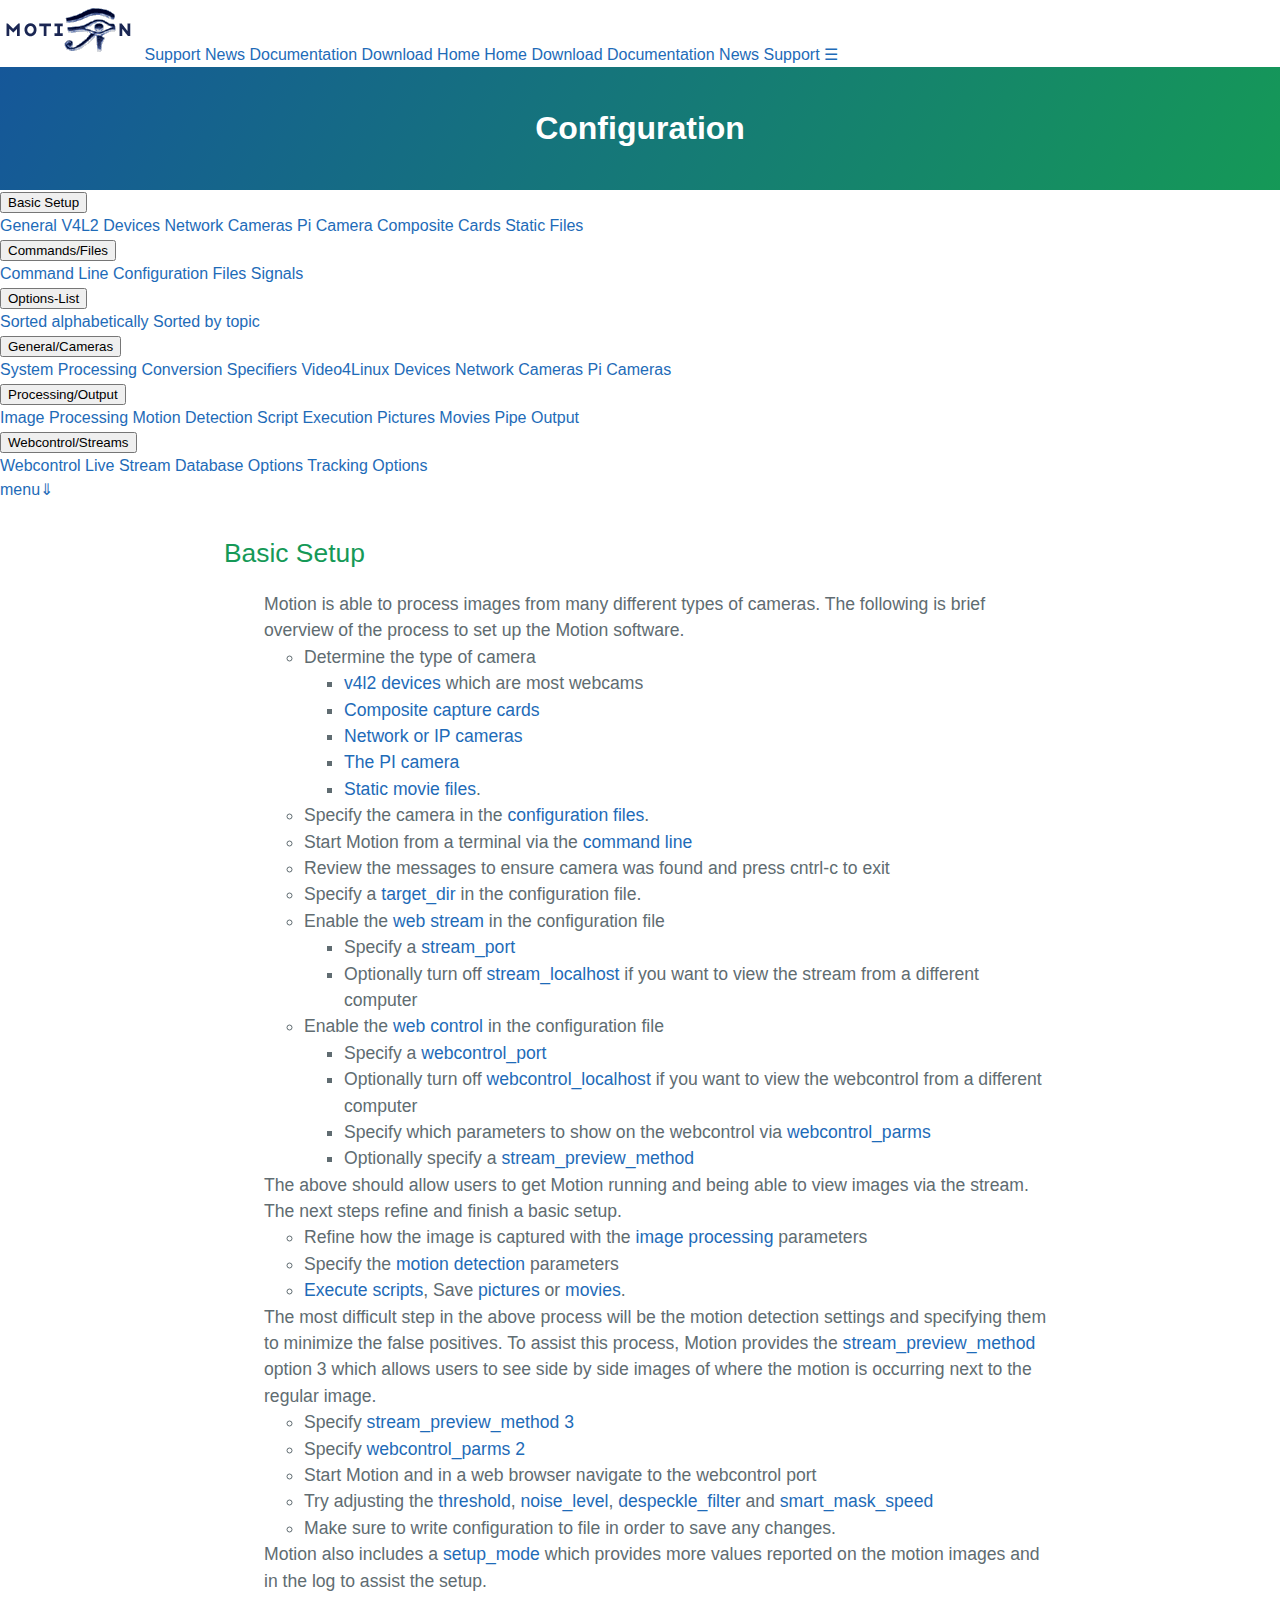
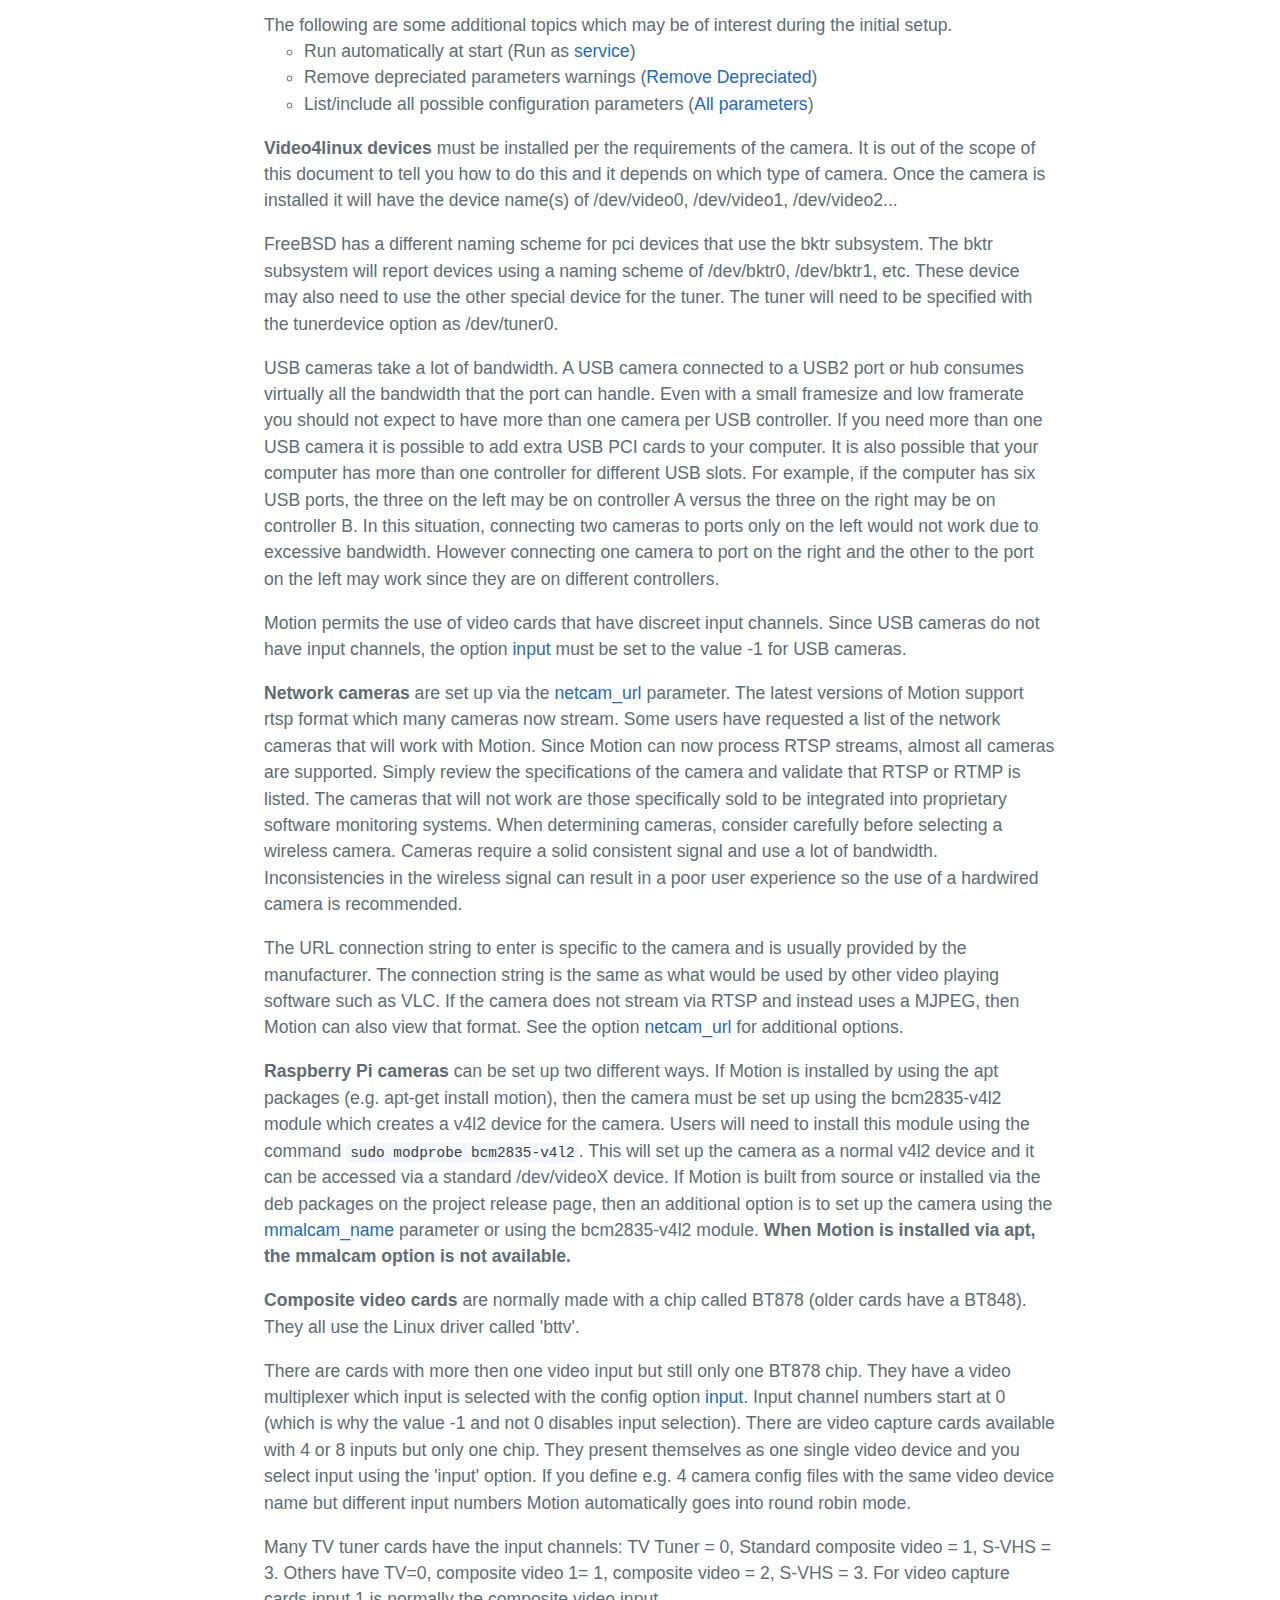
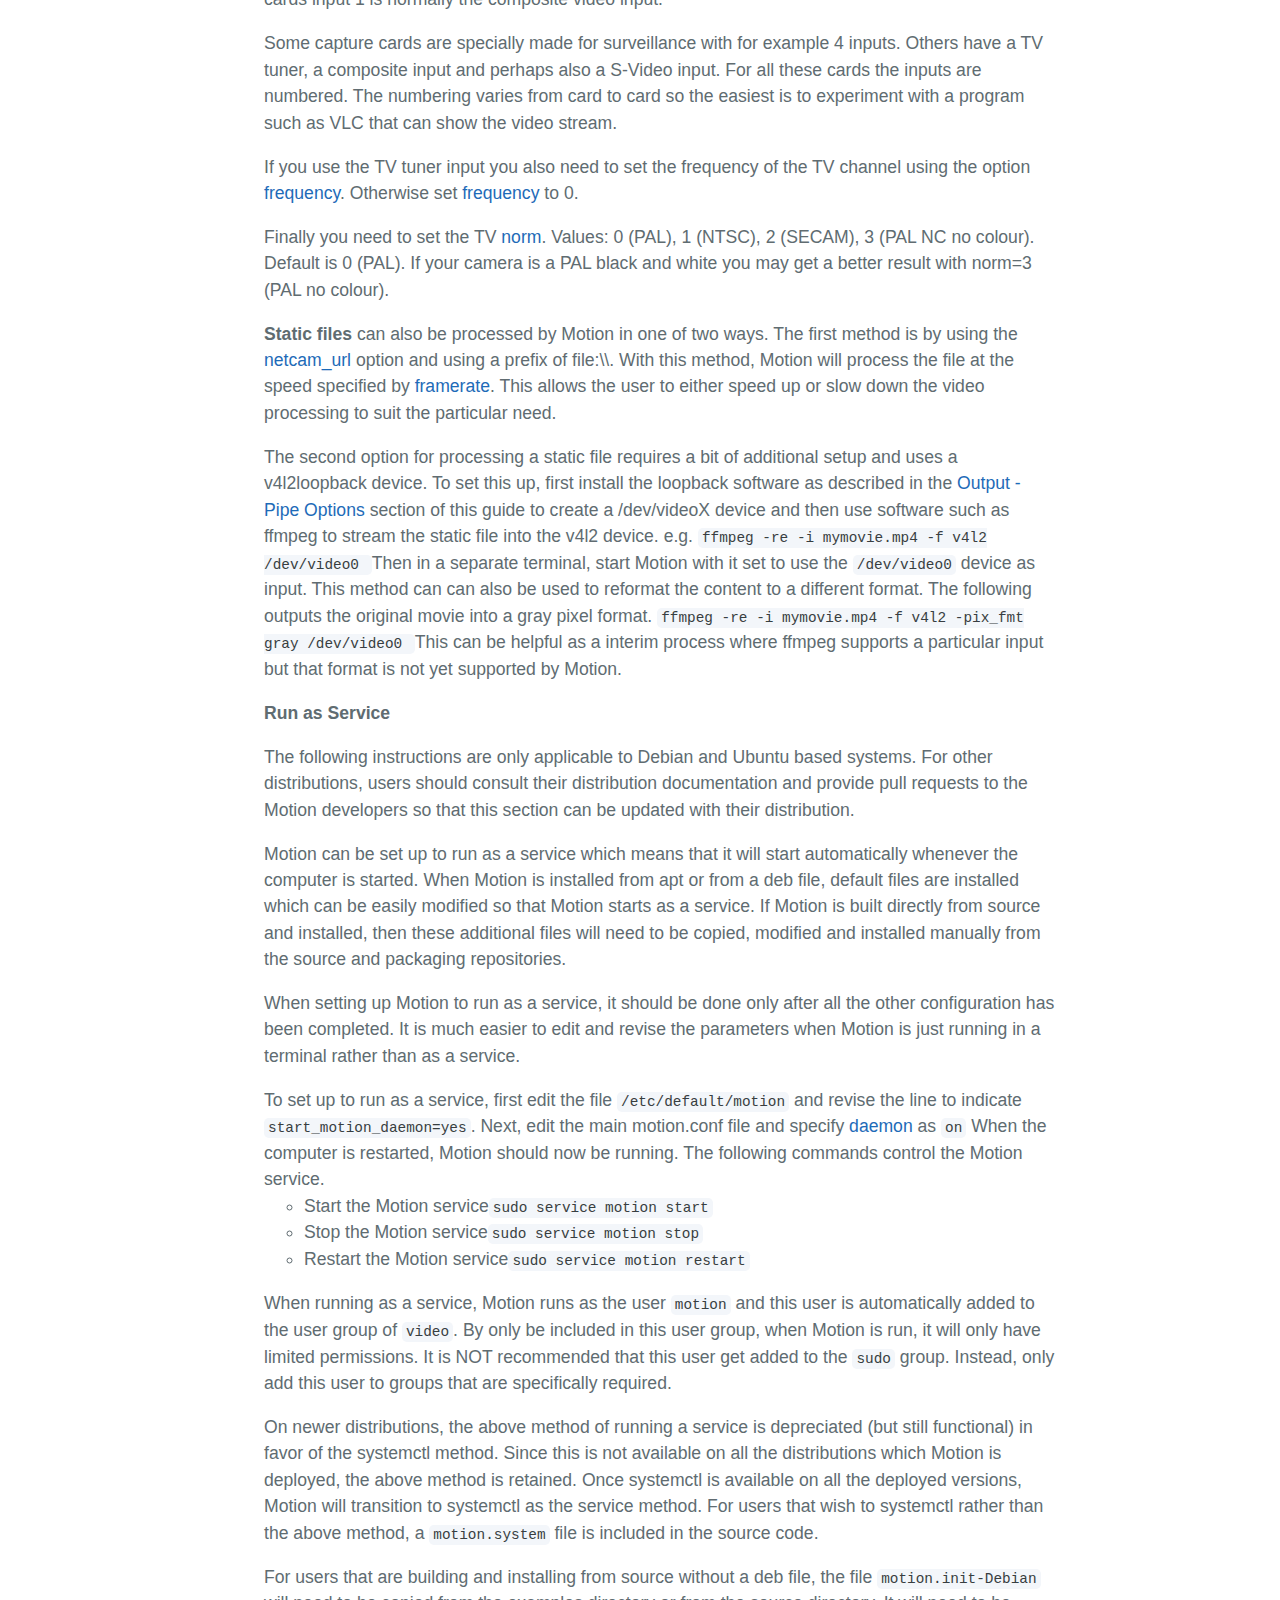
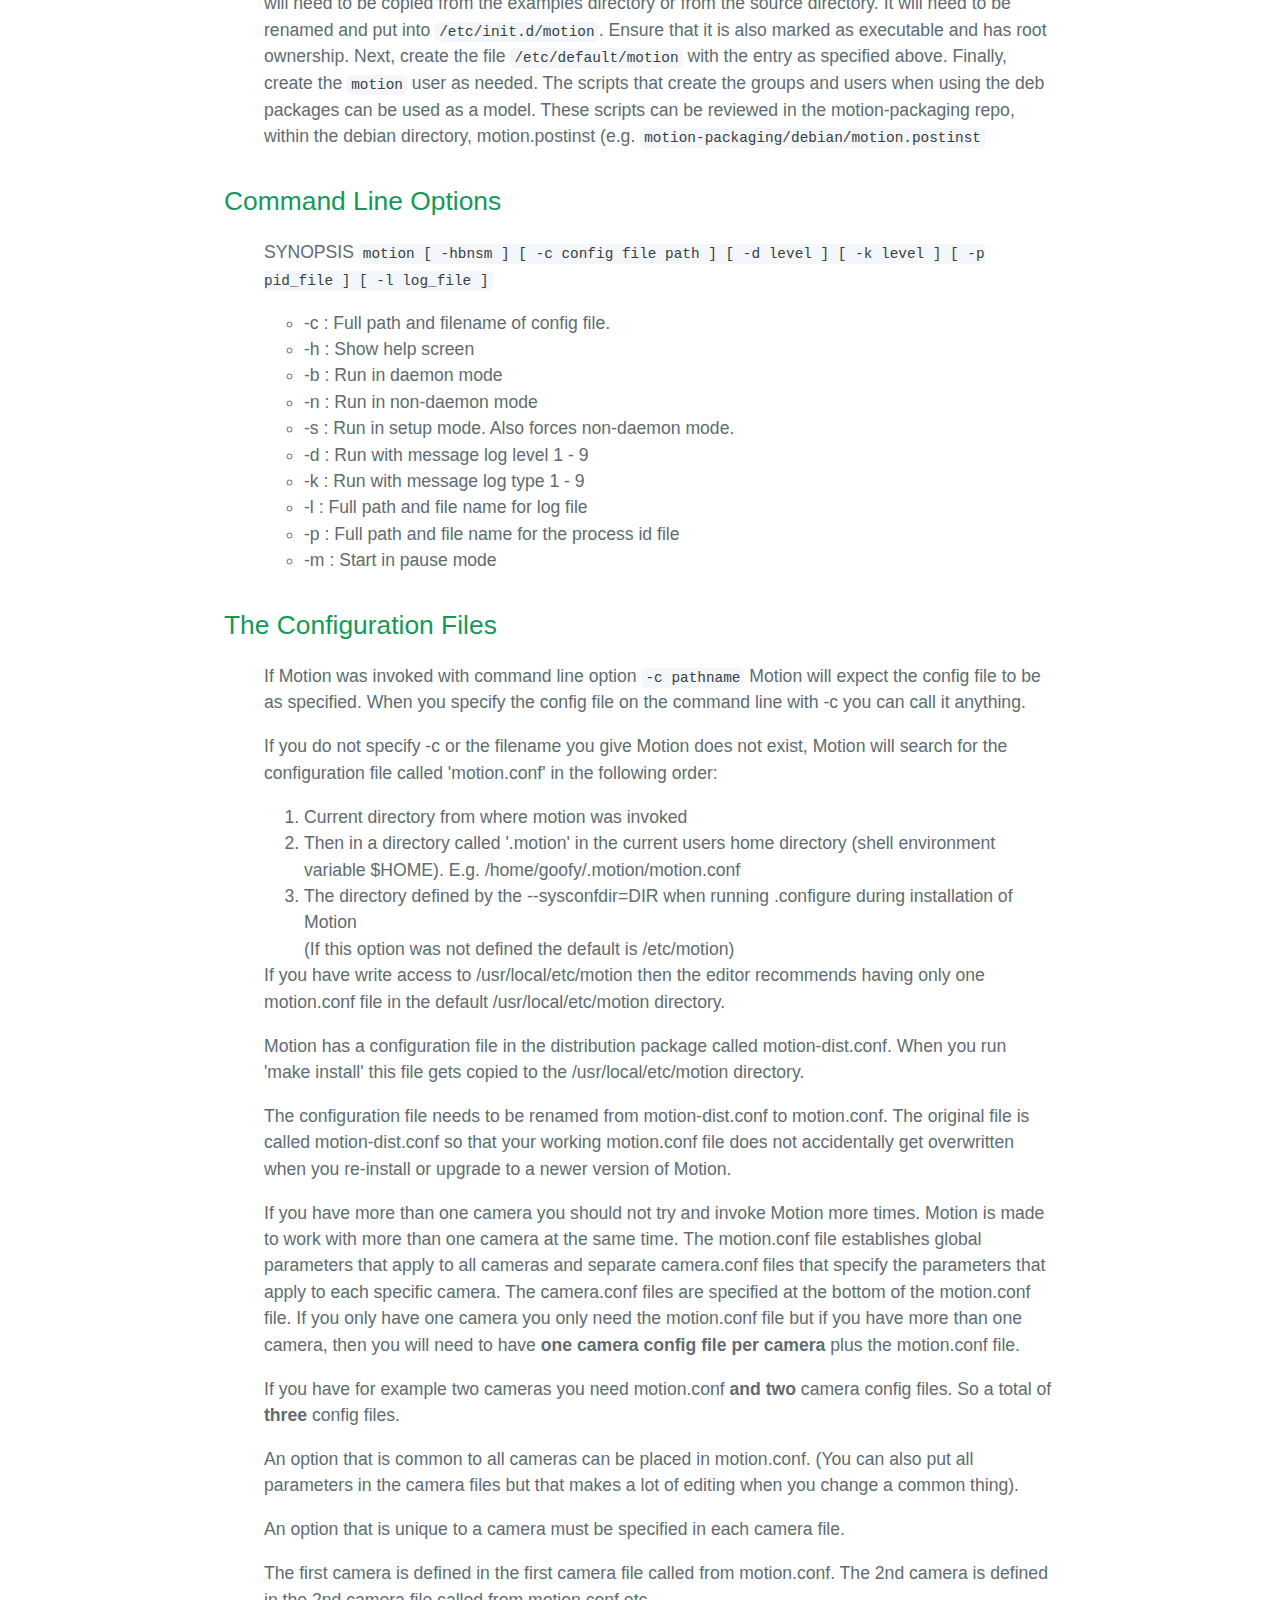
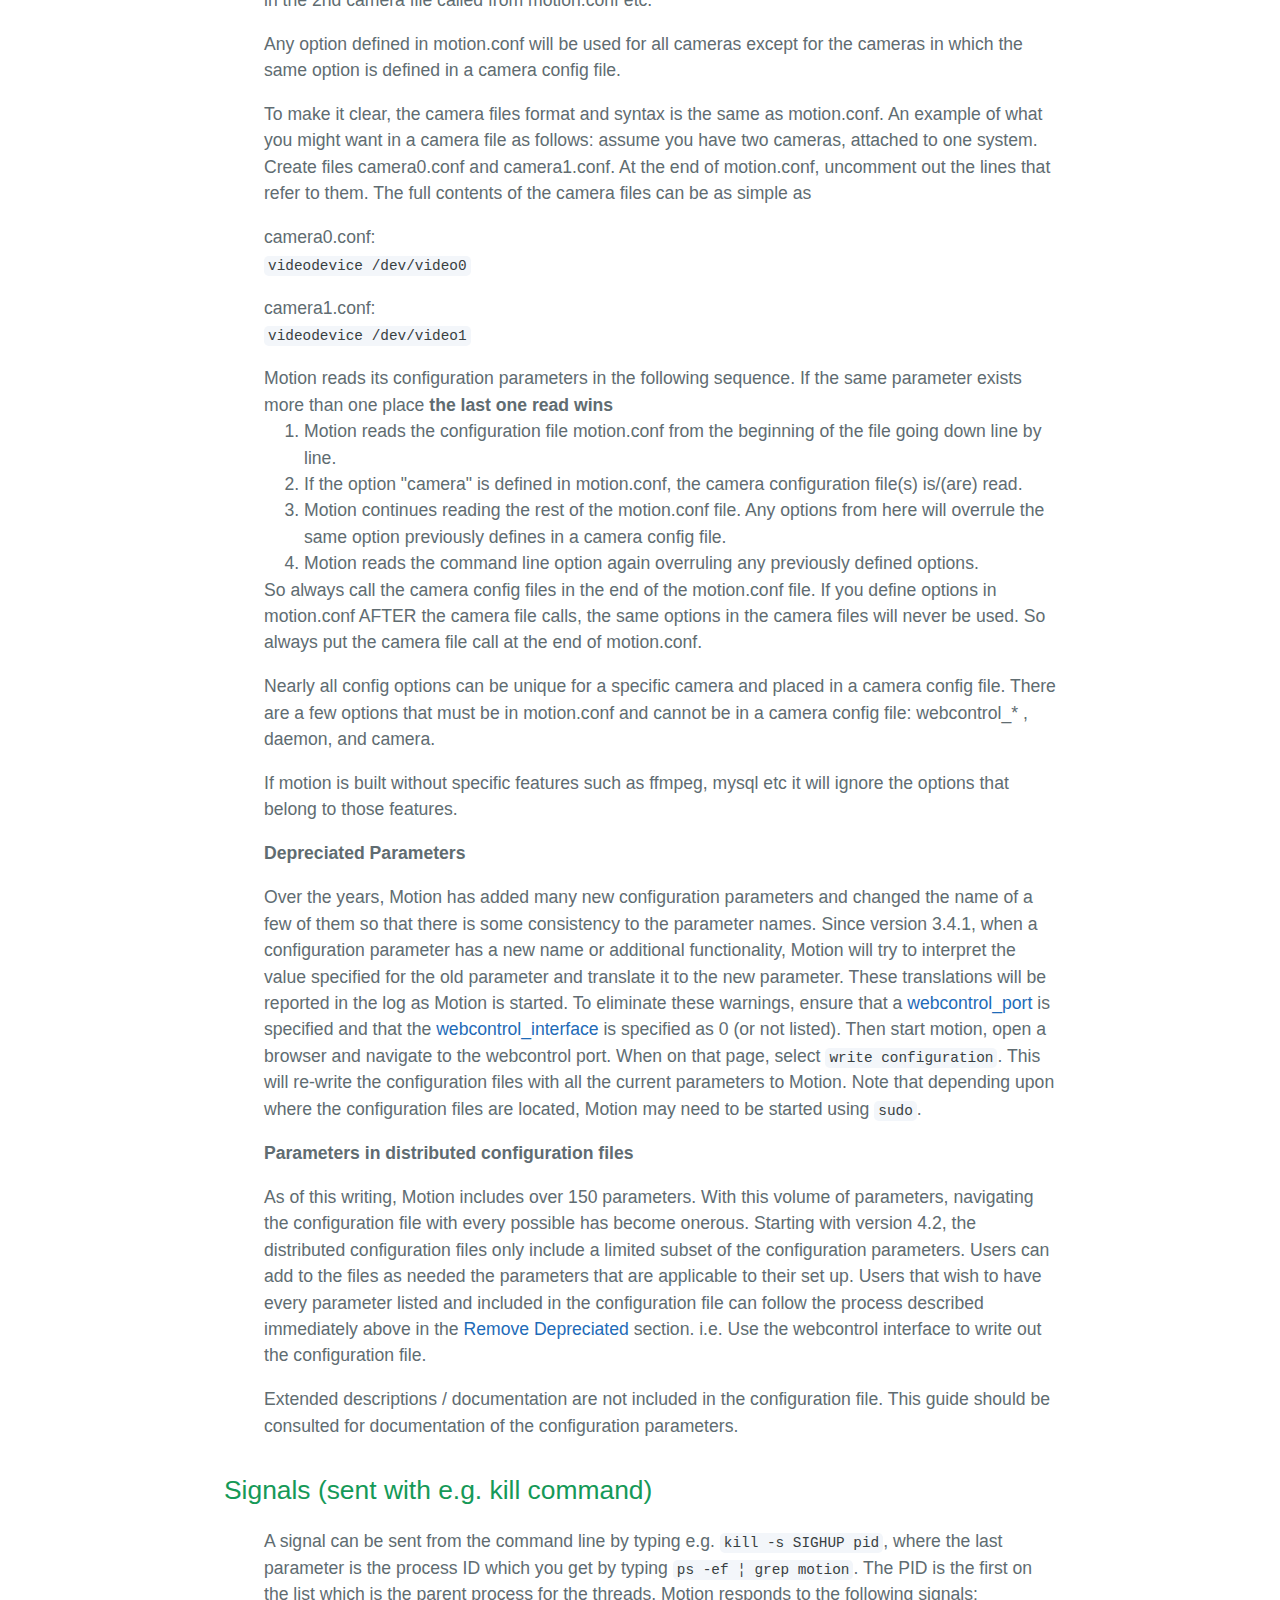
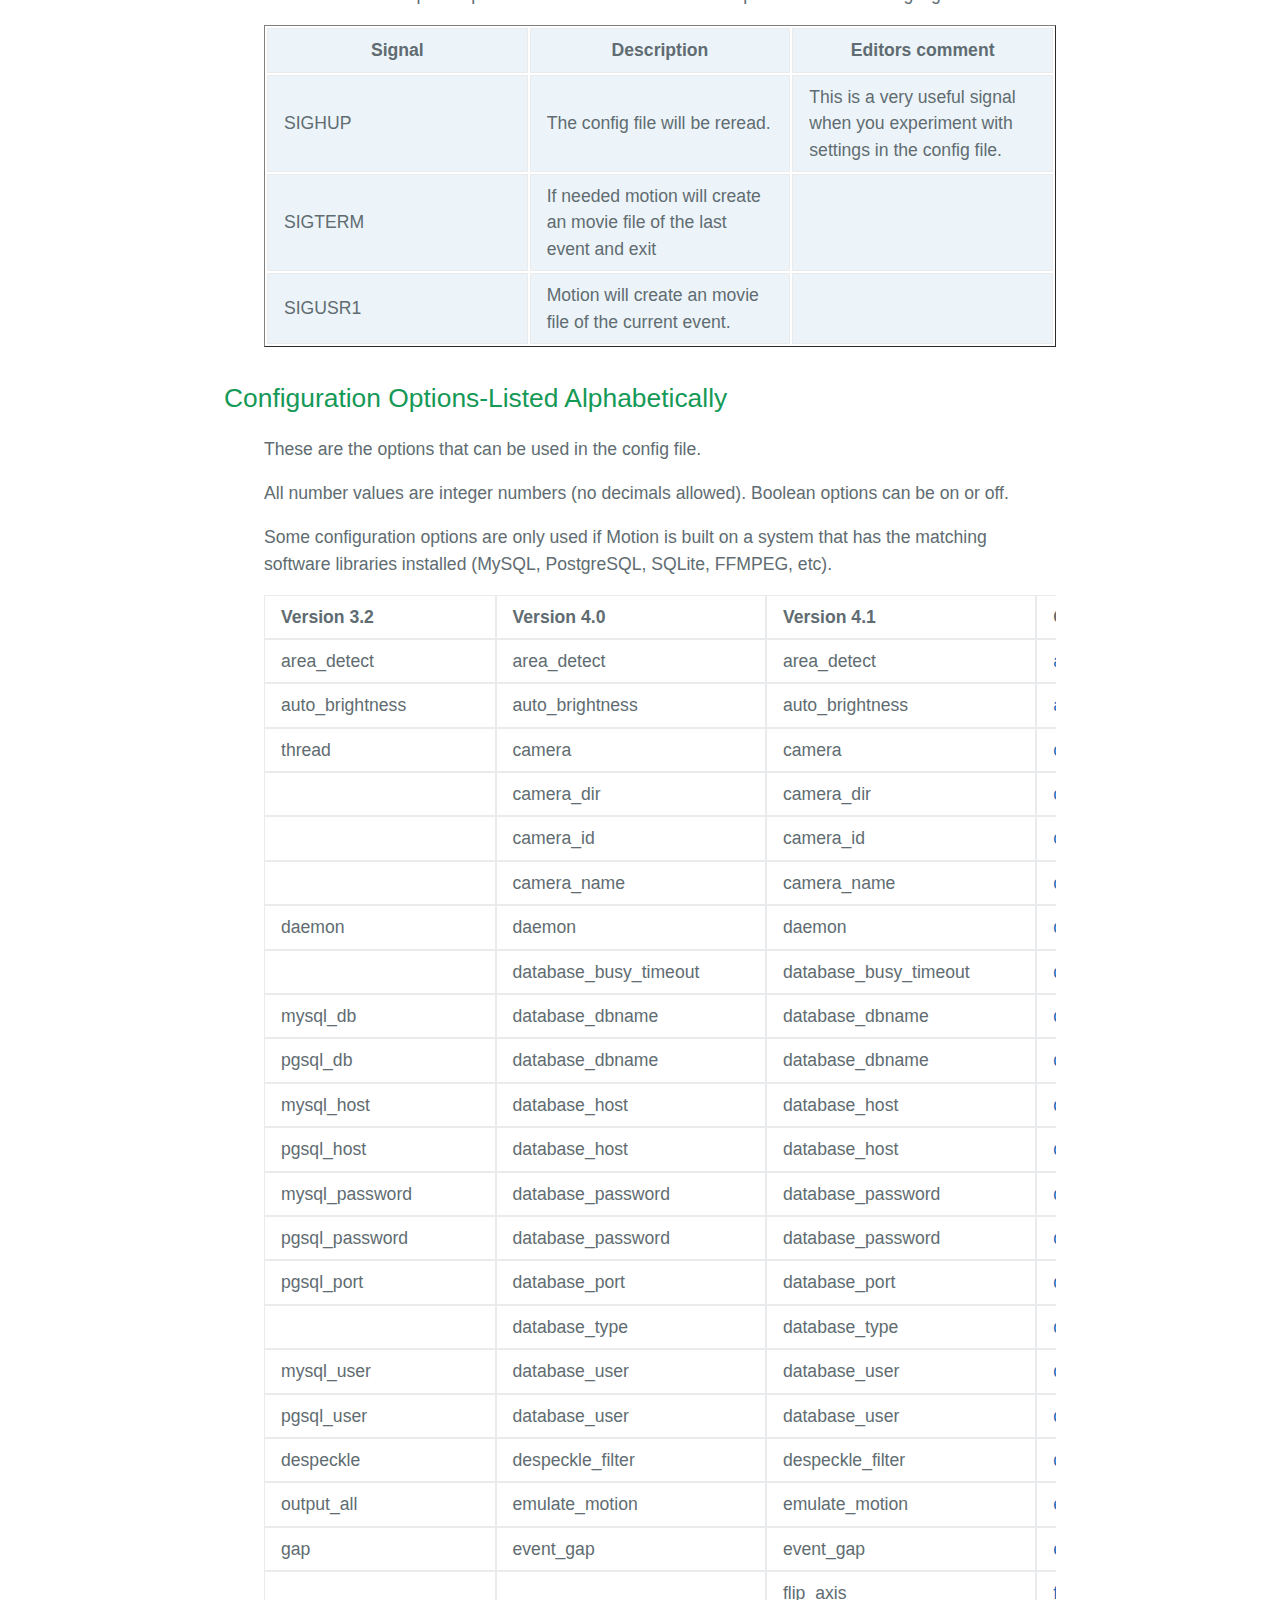
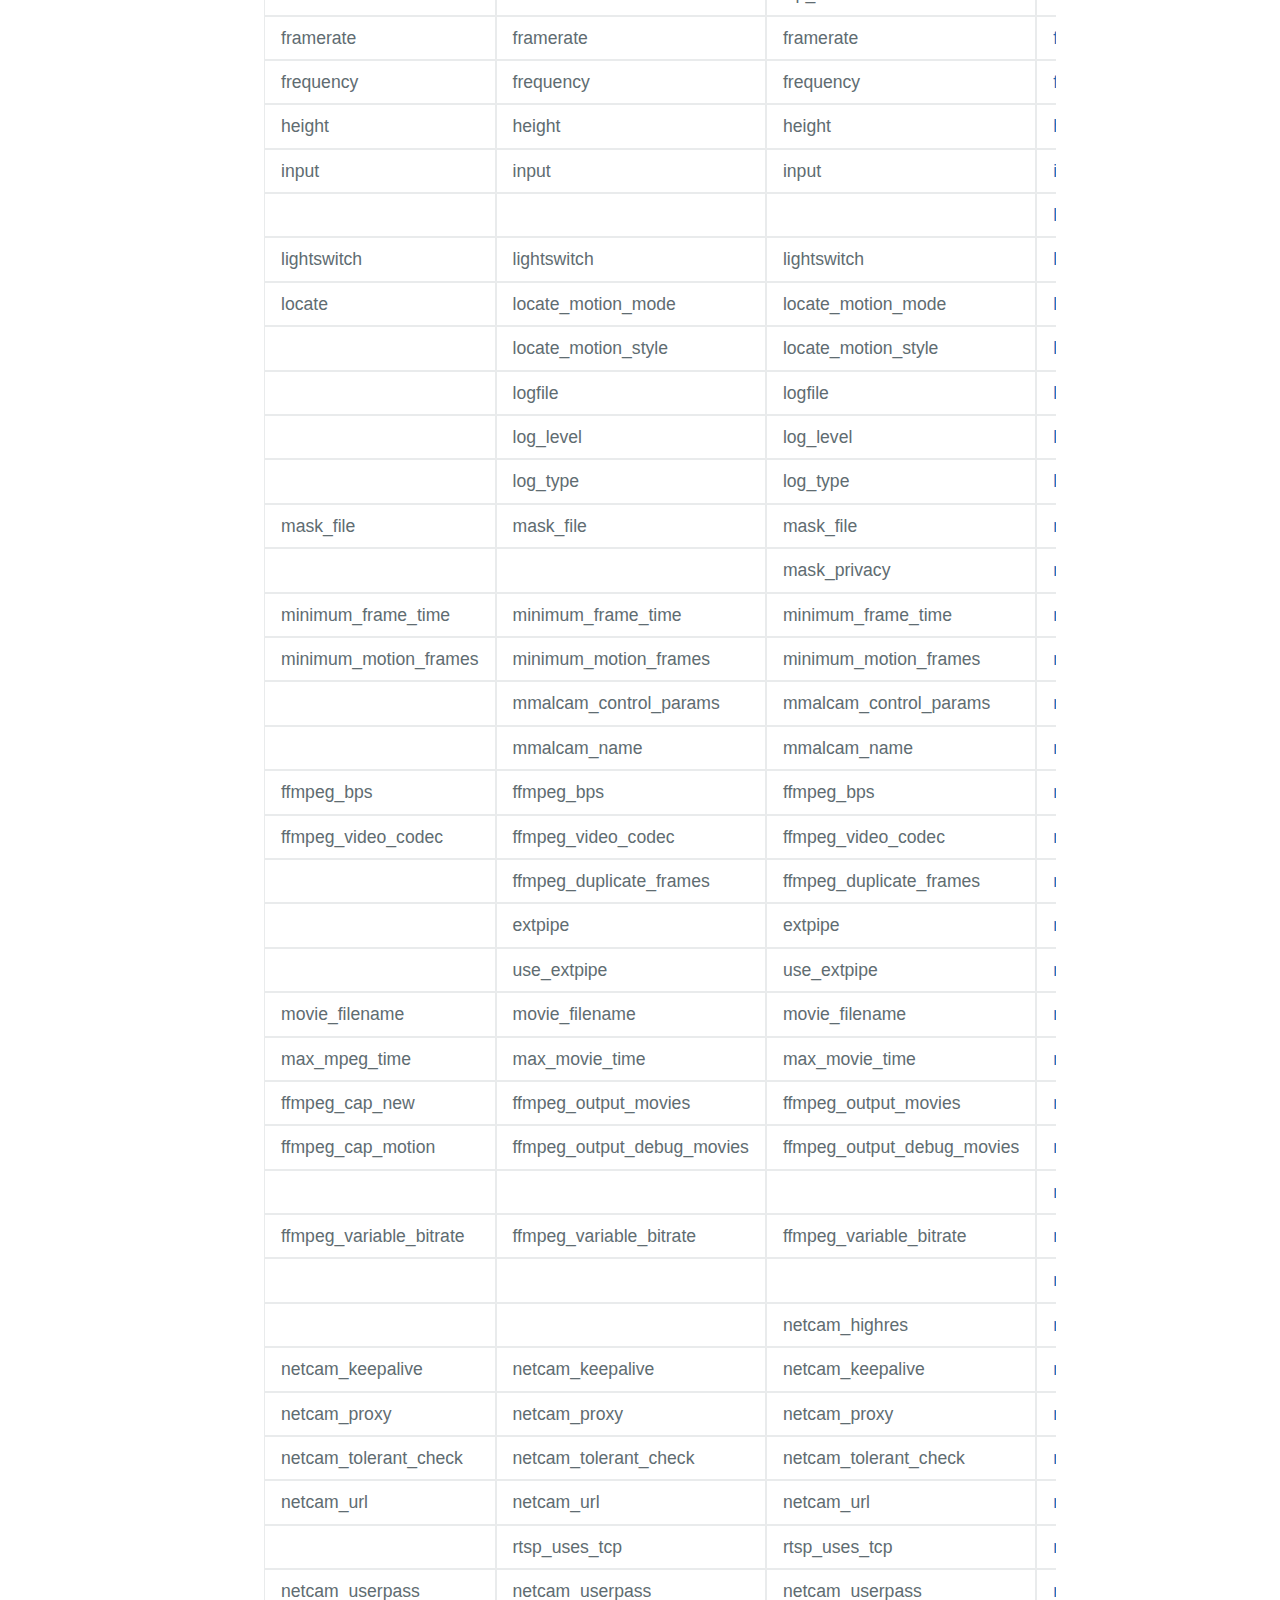
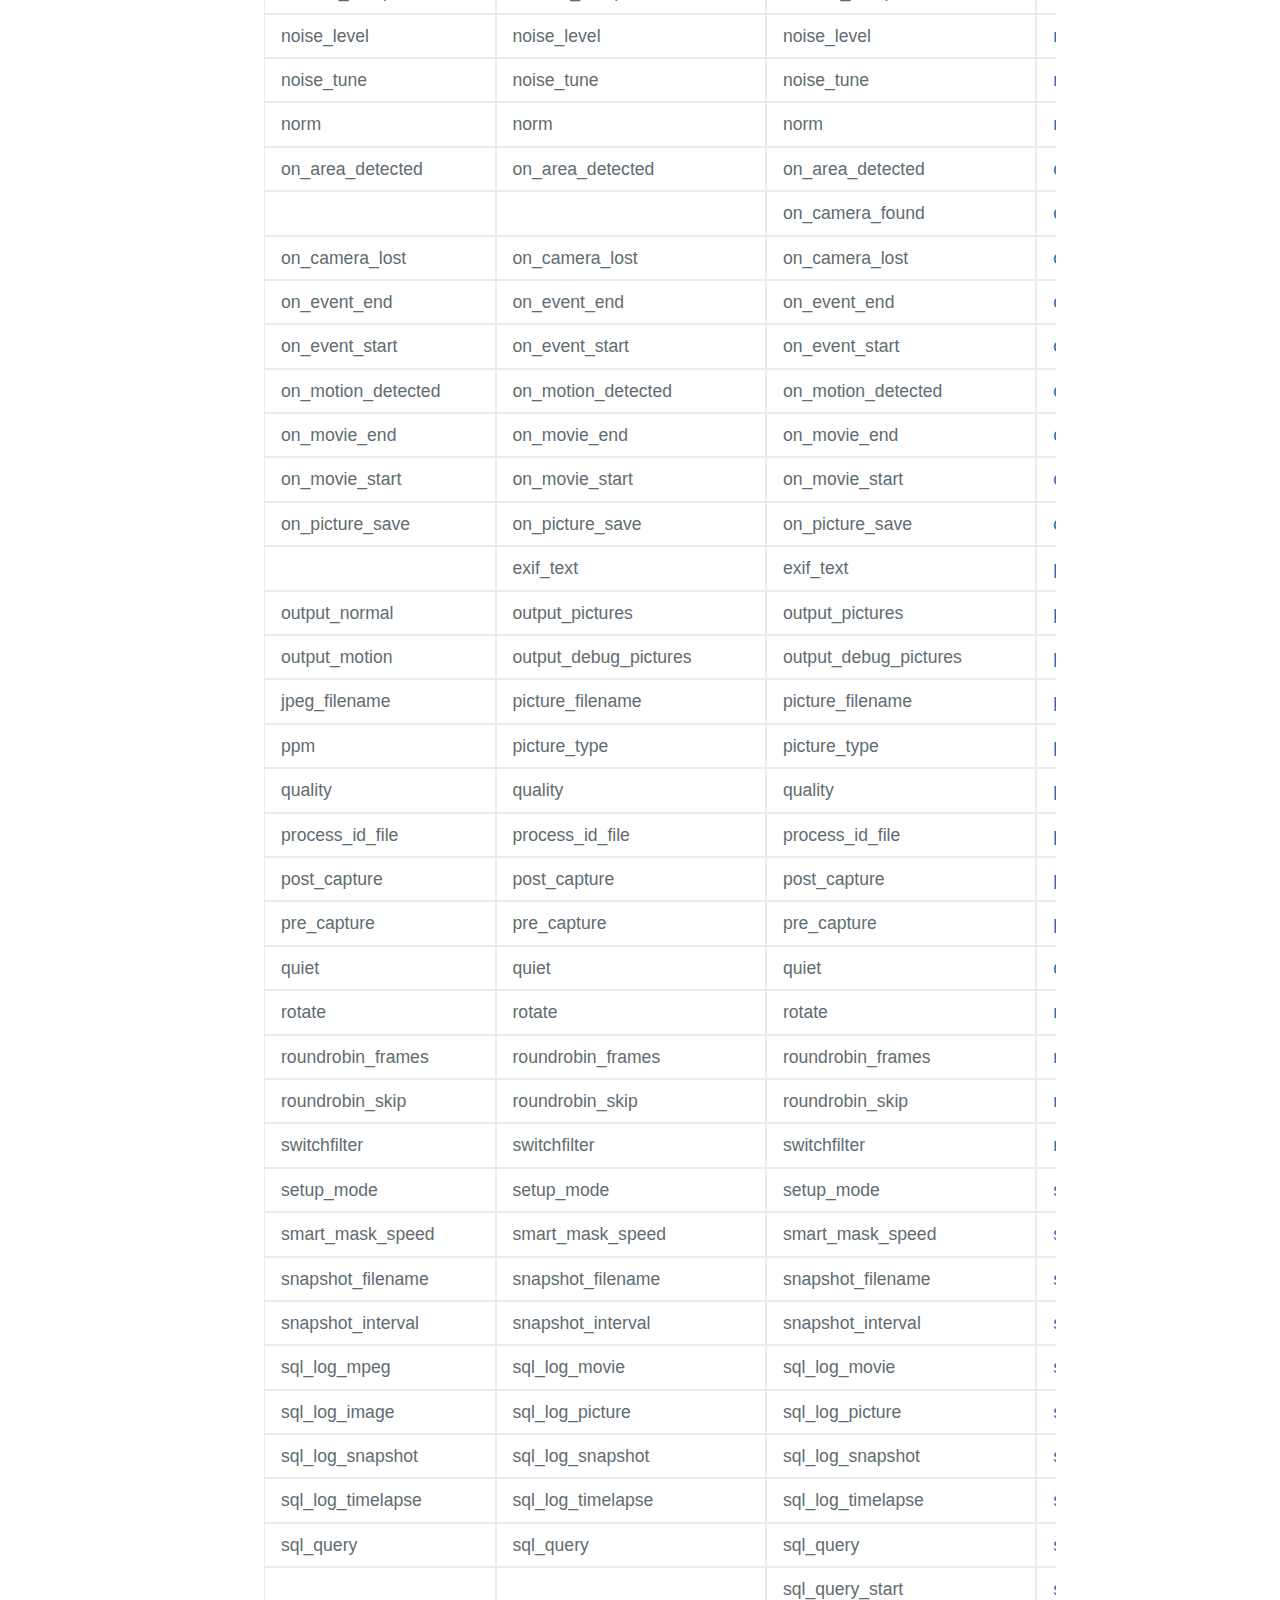
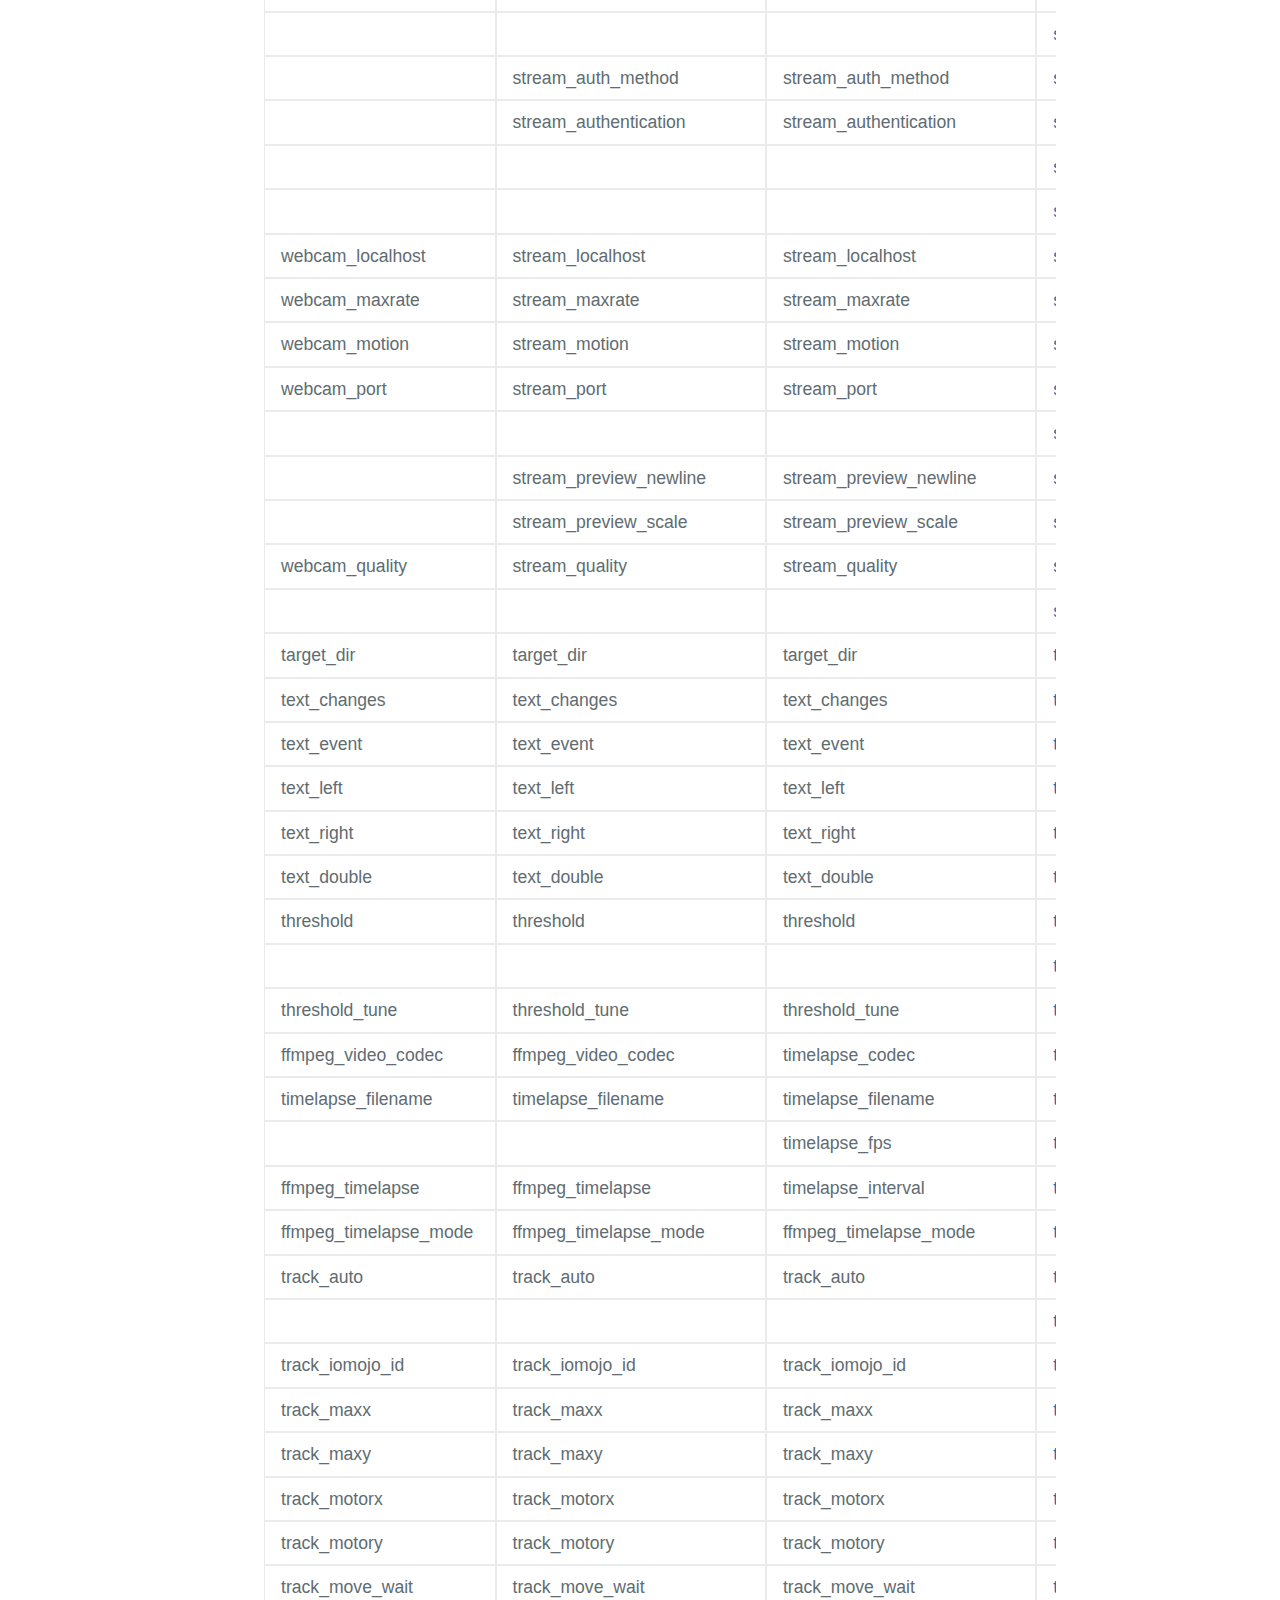
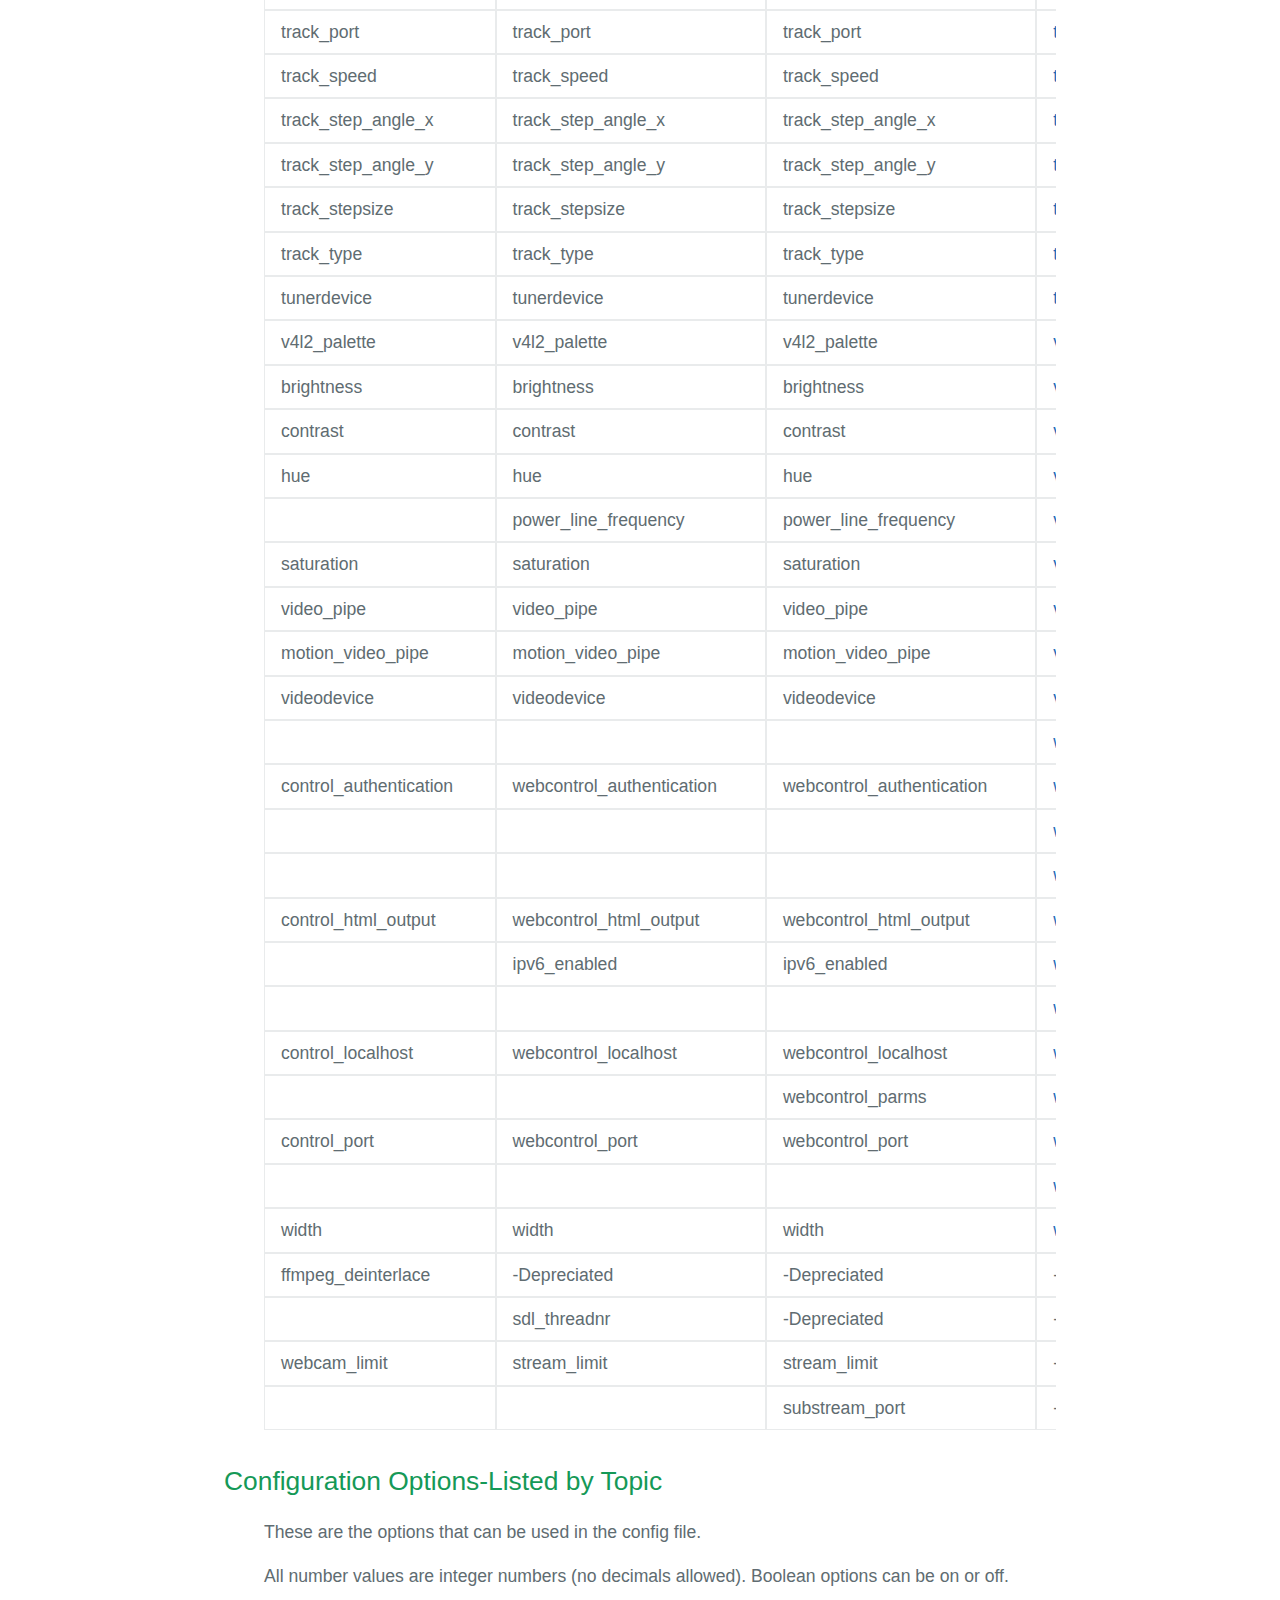
<file: motion_config.html>
<!DOCTYPE html>
<html lang="en-us">
<head>
  <meta charset="UTF-8">
  <link href="motion.png" rel="icon" type="image/png">
  <title>Motion</title>
  <meta name="viewport" content="width=device-width, initial-scale=1">
  <link rel="stylesheet" type="text/css" href="motion_stylesheet.css" media="screen">
  <script>
    function fnc_topnav() {
      var x = document.getElementById("id_topnav");
      if (x.className === "topnav") {
          x.className += " responsive";
      } else {
          x.className = "topnav";
      }
    }
    function fnc_subnav() {
      var x = document.getElementById("id_subnav");
      if (x.className === "subnav") {
          x.className += " responsive";
      } else {
          x.className = "subnav";
      }
    }
  </script>
</head>

<body>
  <div class="topnav" id="id_topnav">
    <img class="logoimg" src="motion.gif">

    <a class="topnav-d" href="https://motion-project.github.io/motion_support.html">Support</a>
    <a class="topnav-d" href="https://motion-project.github.io/motion_news.html" >News</a>
    <a class="topnav-d" href="https://motion-project.github.io/motion_guide.html" >Documentation</a>
    <a class="topnav-d" href="https://motion-project.github.io/motion_download.html">Download</a>
    <a class="topnav-d" href="https://motion-project.github.io/index.html">Home</a>

    <a class="topnav-m" href="https://motion-project.github.io/index.html">Home</a>
    <a class="topnav-m" href="https://motion-project.github.io/motion_download.html">Download</a>
    <a class="topnav-m" href="https://motion-project.github.io/motion_guide.html" >Documentation</a>
    <a class="topnav-m" href="https://motion-project.github.io/motion_news.html" >News</a>
    <a class="topnav-m" href="https://motion-project.github.io/motion_support.html">Support</a>

    <a href="javascript:void(0);" class="icon" onclick="fnc_topnav()">&#9776;</a>
  </div>

  <section class="page-header">
    <h1>
    Configuration
    </h1>
  </section>

  <div class="subnav" id="id_subnav">
    <div class="dropdown">
      <button class="dropbtn">Basic Setup</button>
      <div class="dropdown-content">
        <a href="#top">General</a>
        <a href="#basic_setup_v4l2">V4L2 Devices</a>
        <a href="#basic_setup_network">Network Cameras</a>
        <a href="#basic_setup_picam">Pi Camera</a>
        <a href="#basic_setup_composite">Composite Cards</a>
        <a href="#basic_setup_static">Static Files</a>
      </div>
    </div>
    <div class="dropdown">
      <button class="dropbtn">Commands/Files</button>
      <div class="dropdown-content">
        <a href="#commandlineoptions">Command Line</a>
        <a href="#configfiles">Configuration Files </a>
        <a href="#Signals_Sent">Signals</a>
      </div>
    </div>
    <div class="dropdown">
      <button class="dropbtn">Options-List</button>
      <div class="dropdown-content">
        <a href="#Configuration_OptionsAlpha" >Sorted alphabetically</a>
        <a href="#Configuration_OptionsTopic" >Sorted by topic</a>
      </div>
    </div>
    <div class="dropdown">
      <button class="dropbtn">General/Cameras</button>
      <div class="dropdown-content">
        <a href="#OptTopic_System_Processing">System Processing</a>
        <a href="#conversion_specifiers">Conversion Specifiers</a>
        <a href="#OptTopic_Video4Linux_Devices">Video4Linux Devices</a>
        <a href="#OptTopic_Network_Cameras">Network Cameras</a>
        <a href="#OptTopic_Raspi_Cameras">Pi Cameras</a>
      </div>
    </div>
    <div class="dropdown">
      <button class="dropbtn">Processing/Output</button>
      <div class="dropdown-content">
        <a href="#OptTopic_Image_Processing">Image Processing</a>
        <a href="#OptTopic_Motion_Detection">Motion Detection</a>
        <a href="#OptTopic_Scripts">Script Execution</a>
        <a href="#OptTopic_Pictures">Pictures</a>
        <a href="#OptTopic_Movies">Movies</a>
        <a href="#OptTopic_Pipe">Pipe Output</a>
      </div>
    </div>
    <div class="dropdown">
      <button class="dropbtn">Webcontrol/Streams</button>
      <div class="dropdown-content">
        <a href="#OptTopic_Webcontrol">Webcontrol</a>
        <a href="#OptTopic_Stream">Live Stream</a>
        <a href="#OptTopic_Database">Database Options</a>
        <a href="#OptTopic_Tracking">Tracking Options</a>
      </div>
    </div>

    <a href="javascript:void(0);" class="icon" onclick="fnc_subnav()">menu&#8659;&nbsp&nbsp  </a>
  </div>

  <section class="main-content">
    <h2><a name="Basic_Setup"></a>  Basic Setup </h2>
    <ul>
      <p></p>
      Motion is able to process images from many different types of cameras.  The following is brief overview
      of the process to set up the Motion software.
      <ul>
        <li>Determine the type of camera
        <ul>
          <li> <a href="#basic_setup_v4l2" >v4l2 devices</a> which are most webcams</li>
          <li> <a href="#basic_setup_composite" >Composite capture cards</a> </li>
          <li> <a href="#basic_setup_network" >Network or IP cameras</a> </li>
          <li> <a href="#basic_setup_picam" >The PI camera</a> </li>
          <li> <a href="#basic_setup_static" >Static movie files</a>.
        </ul>
        <li>Specify the camera in the <a href="#configfiles" >configuration files</a>.</li>
        <li>Start Motion from a terminal via the <a href="#commandlineoptions" >command line</a></li>
        <li>Review the messages to ensure camera was found and press cntrl-c to exit</li>
        <li>Specify a <a href="#target_dir" >target_dir</a> in the configuration file.</li>
        <li>Enable the <a href="#OptDetail_Stream" >web stream</a> in the configuration file </li>
        <ul>
          <li> Specify a <a href="#stream_port" >stream_port</a></li>
          <li> Optionally turn off <a href="#stream_localhost" >stream_localhost</a> if you want to view
               the stream from a different computer</li>
        </ul>
        <li>Enable the <a href="#OptDetail_Webcontrol" >web control</a> in the configuration file </li>
        <ul>
          <li> Specify a <a href="#webcontrol_port" >webcontrol_port</a></li>
          <li> Optionally turn off <a href="#webcontrol_localhost" >webcontrol_localhost</a> if you want to view
               the webcontrol from a different computer</li>
          <li> Specify which parameters to show on the webcontrol via <a href="#webcontrol_parms" >webcontrol_parms</a></li>
          <li> Optionally specify a <a href="#stream_preview_method" >stream_preview_method</a></li>
        </ul>
      </ul>
      The above should allow users to get Motion running and being able to view images via the stream.  The
      next steps refine and finish a basic setup.
      <ul>
          <li> Refine how the image is captured with the <a href="#OptTopic_Image_Processing" >image processing</a> parameters</li>
          <li> Specify the <a href="#OptTopic_Motion_Detection" >motion detection</a> parameters</li>
          <li>
            <a href="#OptTopic_Scripts" >Execute scripts</a>, Save
            <a href="#OptTopic_Pictures" >pictures</a> or
            <a href="#OptTopic_Movies" >movies</a>.
          </li>
      </ul>
      The most difficult step in the above process will be the motion detection settings and specifying them
      to minimize the false positives.  To assist this process, Motion provides the
      <a href="#stream_preview_method" >stream_preview_method</a> option 3 which allows users to see side
      by side images of where the motion is occurring next to the regular image.
      <ul>
        <li> Specify <a href="#stream_preview_method" >stream_preview_method 3</a></li>
        <li> Specify <a href="#webcontrol_parms" >webcontrol_parms 2</a> </li>
        <li> Start Motion and in a web browser navigate to the webcontrol port</li>
        <li> Try adjusting the
          <a href="#threshold" >threshold</a>,
          <a href="#noise_level" >noise_level</a>,
          <a href="#despeckle_filter" >despeckle_filter</a> and
          <a href="#smart_mask_speed" >smart_mask_speed</a>
        </li>
        <li> Make sure to write configuration to file in order to save any changes.</li>
      </ul>
      Motion also includes a <a href="#setup_mode" >setup_mode</a> which provides more values reported
      on the motion images and in the log to assist the setup.
      <p></p>
      The following are some additional topics which may be of interest during the initial setup.
      <ul>
        <li>Run automatically at start (Run as <a href="#basic_setup_service" >service</a>)</li>
        <li>Remove depreciated parameters warnings (<a href="#config_depreciated" >Remove Depreciated</a>)</li>
        <li>List/include all possible configuration parameters (<a href="#config_listall" >All parameters</a>)</li>
      </ul>
      <p></p>
      <a name="basic_setup_v4l2"></a>
      <strong>Video4linux devices</strong> must be installed per the requirements of the camera.  It is
      out of the scope of this document to tell you how to do this and it depends on which type of camera.  Once
      the camera is installed it will have the device name(s) of /dev/video0, /dev/video1, /dev/video2...
      <p></p>
      FreeBSD has a different naming scheme for pci devices that use the bktr subsystem.  The bktr subsystem will report
      devices using a naming scheme of /dev/bktr0, /dev/bktr1, etc.  These device may also need to use the other
      special device for the tuner.  The tuner will need to be specified with the tunerdevice option as /dev/tuner0.
      <p></p>
      USB cameras take a lot of bandwidth. A USB camera connected to a USB2 port or hub consumes virtually
      all the bandwidth that the port can handle. Even with a small framesize and low framerate you should not expect to have
      more than one camera per USB controller. If you need more than one USB camera it is possible to add extra USB PCI cards
      to your computer.  It is also possible that your computer has more than one controller for different USB slots.  For
      example, if the computer has six USB ports, the three on the left may be on controller A versus the three on the right
      may be on controller B.  In this situation, connecting two cameras to ports only on the left would not work due to
      excessive bandwidth.  However connecting one camera to port on the right and the other to the port on the left
      may work since they are on different controllers.

      <p></p>
      Motion permits the use of video cards that have discreet input channels.  Since USB cameras do not have input channels,
      the option <a href="#input" >input</a> must be set to the value -1 for USB cameras.
      <p></p>

      <a name="basic_setup_network"></a>
      <strong>Network cameras</strong> are set up via the
      <a href="#netcam_url" >netcam_url</a> parameter.
      The latest versions of Motion support rtsp format which many cameras now stream.  Some users have requested
      a list of the network cameras that will work with Motion.  Since Motion can now process RTSP streams, almost
      all cameras are supported.  Simply review the specifications of the camera and validate that
      RTSP or RTMP is listed. The cameras that will not work are those specifically sold to be integrated into
      proprietary software monitoring systems.  When determining cameras, consider carefully before selecting a
      wireless camera.  Cameras require a solid consistent signal and use a lot of bandwidth.   Inconsistencies in
      the wireless signal can result in a poor user experience so the use of a hardwired camera is recommended.
      <p></p>
      The URL connection string to enter is specific to the camera and is
      usually provided by the manufacturer.  The connection string is the same as what would be used by other
      video playing software such as VLC.  If the camera does not stream via RTSP and instead uses a MJPEG, then Motion
      can also view that format.  See the option <a href="#netcam_url" >netcam_url</a> for
      additional options.
      <p></p>

      <a name="basic_setup_picam"></a>
      <strong>Raspberry Pi cameras</strong> can be set up two different ways.  If Motion is installed by using the
      apt packages (e.g. apt-get install motion), then the camera must be set up using the bcm2835-v4l2 module which creates
      a v4l2 device for the camera.  Users will need to install this module using the
      command <code>sudo modprobe bcm2835-v4l2</code>.  This
      will set up the camera as a normal v4l2 device and it can be accessed via a standard /dev/videoX device.  If Motion is
      built from source or installed via the deb packages on the project release page, then an additional option is to set
      up the camera using the <a href="#mmalcam_name" >mmalcam_name</a> parameter or using
      the bcm2835-v4l2 module.  <strong>When Motion is installed via apt, the mmalcam option is not available.</strong>
      <p></p>

      <a name="basic_setup_composite"></a>
      <strong>Composite video cards</strong> are normally made with a chip called BT878 (older cards have a BT848). They
      all use the Linux driver called 'bttv'.
      <p></p>
      There are cards with more then one video input but still only one BT878 chip. They have a video multiplexer which
      input is selected with the config option <a href="#input" >input</a>. Input channel numbers start at 0
      (which is why the value -1 and not 0 disables input selection). There are video capture cards available
      with 4 or 8 inputs but only one chip. They present themselves as one single video device and
      you select input using the 'input' option. If you define e.g. 4 camera config files with the
      same video device name but different input numbers Motion automatically
      goes into round robin mode.
      <p></p>
      Many TV tuner cards have the input channels: TV Tuner = 0, Standard composite video = 1, S-VHS = 3.
      Others have TV=0, composite video 1= 1, composite video = 2,  S-VHS = 3.
      For video capture cards input 1 is normally the composite video input.
      <p></p>
      Some capture cards are specially made for surveillance with for example 4 inputs.
      Others have a TV tuner, a composite input and perhaps also a S-Video input.
      For all these cards the inputs are numbered. The numbering varies from card to card so the easiest
      is to experiment with a program such as VLC that can show the video stream.
      <p></p>
      If you use the TV tuner input you also need to set the frequency of the TV channel using the
      option <a href="#frequency" >frequency</a>. Otherwise
      set <a href="#frequency" >frequency</a> to 0.
      <p></p>
      Finally you need to set the TV <a href="#norm" >norm</a>.
      Values: 0 (PAL), 1 (NTSC), 2 (SECAM), 3 (PAL NC no colour). Default is 0 (PAL).
      If your camera is a PAL black and white you may get a better result with norm=3 (PAL no colour).
      <p></p>

      <a name="basic_setup_static"></a>
      <strong>Static files</strong> can also be processed by Motion in one of two ways.  The first method
      is by using the <a href="#netcam_url" >netcam_url</a> option and using a prefix of file:\\.  With
      this method, Motion will process the file at the speed specified by
      <a href="#framerate" >framerate</a>.  This allows the user to either speed up or slow down the video
      processing to suit the particular need.
      <p></p>
      The second option for processing a static file requires a bit of additional setup and uses a
      v4l2loopback device.  To set this up, first install the loopback software as described in the
      <a href="#OptDetail_Pipe" >Output - Pipe Options</a>
      section of this guide to create a /dev/videoX device and then use software such as ffmpeg to stream
      the static file into the v4l2 device.  e.g.
      <code> ffmpeg -re -i mymovie.mp4 -f v4l2 /dev/video0 </code>  Then in a separate terminal, start Motion
      with it set to use the <code>/dev/video0</code> device as input.  This method can can also be used to
      reformat the content to a different format.  The following outputs the original movie into a gray pixel format.
      <code> ffmpeg -re -i mymovie.mp4 -f v4l2 -pix_fmt gray /dev/video0 </code>
      This can be helpful as a interim process where ffmpeg supports a particular input but that format is not yet supported
      by Motion.

      <p></p>
      <a name="basic_setup_service"></a>
      <strong>Run as Service</strong>
      <p></p>
      The following instructions are only applicable to Debian and Ubuntu based systems.  For other distributions, users
      should consult their distribution documentation and provide pull requests to the Motion developers so that this
      section can be updated with their distribution.
      <p></p>
      Motion can be set up to run as a service which means that it will start automatically whenever the computer
      is started.  When Motion is installed from apt or from a deb file, default files are installed which can be
      easily modified so that Motion starts as a service.  If Motion is built directly from source and installed,
      then these additional files will need to be copied, modified and installed manually from the source and packaging
      repositories.
      <p></p>
      When setting up Motion to run as a service, it should be done only after all the other configuration
      has been completed.  It is much easier to edit and revise the parameters when Motion is just running
      in a terminal rather than as a service.
      <p></p>
      To set up to run as a service, first edit the file <code>/etc/default/motion</code> and revise the line
      to indicate <code>start_motion_daemon=yes</code>.
      Next, edit the main motion.conf file and specify <a href="#daemon" >daemon</a> as <code>on</code>
      When the computer is restarted, Motion should now be running.  The following commands control
      the Motion service.
      <ul>
        <li>Start the Motion service<code>sudo service motion start</code></li>
        <li>Stop the Motion service<code>sudo service motion stop</code></li>
        <li>Restart the Motion service<code>sudo service motion restart</code></li>
      </ul>
      <p></p>
      When running as a service, Motion runs as the user <code>motion</code> and this user is automatically
      added to the user group of <code>video</code>.  By only be included in this user group, when Motion is
      run, it will only have limited permissions.  It is NOT recommended that this user get added to the
      <code>sudo</code> group.  Instead, only add this user to groups that are specifically required.
      <p></p>
      On newer distributions, the above method of running a service is depreciated (but still functional) in
      favor of the systemctl method.  Since this is not available on all the distributions which Motion is
      deployed, the above method is retained.  Once systemctl is available on all the deployed versions, Motion
      will transition to systemctl as the service method.  For users that wish to systemctl rather than the above
      method, a <code>motion.system</code> file is included in the source code.
      <p></p>
      For users that are building and installing from source without a deb file, the file <code>motion.init-Debian</code>
      will need to be copied from the examples directory or from the source directory.  It will need to be renamed and put
      into <code>/etc/init.d/motion</code>.  Ensure that it is also marked as executable and has root ownership.  Next,
      create the file <code>/etc/default/motion</code> with the entry as specified above.  Finally, create the
      <code>motion</code> user as needed.  The scripts that create the groups and users when using
      the deb packages can be used as a model.  These scripts can be reviewed in the motion-packaging repo, within the
      debian directory, motion.postinst (e.g. <code>motion-packaging/debian/motion.postinst</code>

      <p></p>
      <p></p>
    </ul>

    <h2><a name="commandlineoptions"></a>  Command Line Options </h2>
    <ul>
      <p></p>
        SYNOPSIS
      <code>motion [ -hbnsm ] [ -c config file path ] [ -d level ] [ -k level ] [ -p pid_file ] [ -l log_file ]</code>
      <p></p>
      <ul>
        <li>-c : Full path and filename of config file.</li>
        <li>-h : Show help screen</li>
        <li>-b : Run in daemon mode</li>
        <li>-n : Run in non-daemon mode</li>
        <li>-s : Run in setup mode. Also forces non-daemon mode.</li>
        <li>-d : Run with message log level 1 - 9</li>
        <li>-k : Run with message log type 1 - 9</li>
        <li>-l : Full path and file name for log file</li>
        <li>-p : Full path and file name for the process id file</li>
        <li>-m : Start in pause mode</li>
      </ul>
      <p></p>
      <p></p>
    </ul>

    <h2><a name="configfiles"></a>  The Configuration Files </h2>
    <ul>
      <p></p>
      If Motion was invoked with command line option <code>-c pathname</code> Motion will expect the config file to
      be as specified. When you specify the config file on the command line with -c you can call it anything.

      <p></p>
      If you do not specify -c or the filename you give Motion does not exist, Motion will search for the
      configuration file called 'motion.conf' in the following order:

      <p></p>
      <ol>
        <li> Current directory from where motion was invoked</li>
        <li> Then in a directory called '.motion' in the current users home directory (shell environment
          variable $HOME). E.g. /home/goofy/.motion/motion.conf</li>
        <li> The directory defined by the --sysconfdir=DIR when running .configure during installation of
          Motion<br />(If this option was not defined the default is /etc/motion)</li>
      </ol>
      If you have write access to /usr/local/etc/motion then the editor recommends having only one motion.conf file
      in the default /usr/local/etc/motion directory.

      <p></p>
      Motion has a configuration file in the distribution package called motion-dist.conf. When you run 'make install' this
      file gets copied to the /usr/local/etc/motion directory.

      <p></p>
      The configuration file needs to be renamed from motion-dist.conf to motion.conf. The original file is called
      motion-dist.conf so that your working motion.conf file does not accidentally get overwritten when
      you re-install or upgrade to a newer version of Motion.

      <p></p>
      If you have more than one camera you should not try and invoke Motion more times. Motion is made to work with
      more than one camera at the same time.  The motion.conf file establishes global parameters that apply to all
      cameras and separate camera.conf files that specify the parameters that apply to
      each specific camera.  The camera.conf files are specified at the bottom of the motion.conf file.  If you only
      have one camera you only need the motion.conf file but if you have more than one camera, then you will
      need to have
      <strong>one camera config file per camera</strong> plus the motion.conf file.

      <p></p>
      If you have for example two cameras you need motion.conf
      <strong>and two</strong> camera config files. So a total of <strong>three</strong> config files.

      <p></p>
      An option that is common to all cameras can be placed in motion.conf. (You can also put all parameters in the
      camera files but that makes a lot of editing when you change a common thing).

      <p></p>
      An option that is unique to a camera must be specified in each camera file.

      <p></p>
      The first camera is defined in the first camera file called from motion.conf. The 2nd camera is defined in the
      2nd camera file called from motion.conf etc.

      <p></p>
      Any option defined in motion.conf will be used for all cameras except for the cameras in which the same option
      is defined in a camera config file.

      <p></p>
      To make it clear, the camera files format and syntax is the same as motion.conf. An example of what you might want
      in a camera file as follows: assume you have two cameras, attached to one system. Create files camera0.conf and
      camera1.conf. At the end of motion.conf, uncomment out the lines that refer to them. The full contents of the
      camera files can be as simple as
      <p></p>
      <p></p>
        camera0.conf:
        <br /><code> videodevice /dev/video0</code>
      <p></p>
      <p></p>
        camera1.conf:
        <br /><code> videodevice /dev/video1</code>
      <p></p>
      <p></p>
      <p></p>
      Motion reads its configuration parameters in the following sequence. If the same
      parameter exists more than one place <strong>the last one read wins</strong>
      <ol>
        <li> Motion reads the configuration file motion.conf from the beginning of the file going down line by line.</li>
        <li> If the option "camera" is defined in motion.conf, the camera configuration file(s) is/(are) read.</li>
        <li> Motion continues reading the rest of the motion.conf file. Any options from here will overrule the same
          option previously defines in a camera config file.</li>
        <li> Motion reads the command line option again overruling any previously defined options.</li>
      </ol>
      So always call the camera config files in the end of the motion.conf file. If you define options in motion.conf
      AFTER the camera file calls, the same options in the camera files will never be used. So always put the camera
      file call at the end of motion.conf.

      <p></p>
      Nearly all config options can be unique for a specific camera and placed in a camera config file.
      There are a few options that must be in motion.conf and cannot be in a camera config
      file: webcontrol_* , daemon, and camera.

      <p></p>
      If motion is built without specific features such as ffmpeg, mysql etc it will ignore the options that
      belong to those features.

      <p></p>
      <a name="config_depreciated"></a>
      <p></p>
      <strong>Depreciated Parameters</strong>
      <p></p>
      Over the years, Motion has added many new configuration parameters and changed the name
      of a few of them so that there is some consistency to the parameter names.  Since version
      3.4.1, when a configuration parameter has a new name or additional functionality, Motion will
      try to interpret the value specified for the old parameter and translate it to the new parameter.
      These translations will be reported in the log as Motion is started.  To eliminate these warnings,
      ensure that a <a href="#webcontrol_port" >webcontrol_port</a> is specified and that the
      <a href="#webcontrol_interface" >webcontrol_interface</a> is specified as 0 (or not listed).  Then start
      motion, open a browser and navigate to the webcontrol port. When on that page, select
      <code>write configuration</code>.  This will re-write the configuration files with all the current
      parameters to Motion.  Note that depending upon where the configuration files are located, Motion
      may need to be started using <code>sudo</code>.

      <p></p>
      <a name="config_listall"></a>
      <p></p>
      <strong>Parameters in distributed configuration files</strong>
      <p></p>
      As of this writing, Motion includes over 150 parameters.  With this volume of parameters, navigating
      the configuration file with every possible has become onerous.  Starting with version 4.2, the distributed
      configuration files only include a limited subset of the configuration parameters.  Users can add to the
      files as needed the parameters that are applicable to their set up.  Users that wish to have every parameter
      listed and included in the configuration file can follow the process described immediately above in
      the <a href="#config_depreciated" >Remove Depreciated</a> section.
      i.e. Use the webcontrol interface to write out the configuration file.
      <p></p>
      Extended descriptions / documentation are not included in the configuration file.  This guide
      should be consulted for documentation of the configuration parameters.

      <p></p>
      <p></p>
    </ul>

    <h2><a name="Signals_Sent"></a>  Signals (sent with e.g. kill command) </h2>
    <ul>
      <p></p>
        A signal can be sent from the command line by typing
        e.g. <code>kill -s SIGHUP pid</code>, where the last parameter is the process ID which
        you get by typing <code>ps -ef &brvbar; grep motion</code>. The PID is the first on the
        list which is the parent process for the threads.
        Motion responds to the following signals:
      <p></p>
      <div class="tblsignal">
      <table border="1" class="fixed" >
        <colgroup>
          <col width="30%">
          <col width="30%">
          <col width="30%">
        </colgroup>
        <thead >
          <tr >
            <th bgcolor="#edf4f9" word-wrap:break-word > Signal </th>
            <th bgcolor="#edf4f9" word-wrap:break-word > Description </th>
            <th bgcolor="#edf4f9" word-wrap:break-word > Editors comment </th>
          </tr>
        </thead>
        <tbody>
          <tr>
            <td bgcolor="#edf4f9" word-wrap:break-word > SIGHUP </td>
            <td bgcolor="#edf4f9" word-wrap:break-word > The config file will be reread. </td>
            <td bgcolor="#edf4f9" word-wrap:break-word > This is a very useful signal when you experiment with settings in the config file. </td>
          </tr>
          <tr>
            <td bgcolor="#edf4f9" word-wrap:break-word > SIGTERM </td>
            <td bgcolor="#edf4f9" word-wrap:break-word > If needed motion will create an movie file of the last event and exit </td>
            <td bgcolor="#edf4f9" word-wrap:break-word >  </td>
          </tr>
          <tr>
            <td bgcolor="#edf4f9" word-wrap:break-word > SIGUSR1 </td>
            <td bgcolor="#edf4f9" word-wrap:break-word > Motion will create an movie file of the current event. </td>
            <td bgcolor="#edf4f9" word-wrap:break-word >  </td>
          </tr>
        </tbody>
      </table>
      </div>
      <p></p>
      <p></p>
    </ul>

    <h2><a name="Configuration_OptionsAlpha"></a>  Configuration Options-Listed Alphabetically </h2>
    <ul>
      <p></p>
      These are the options that can be used in the config file.
      <p></p>
      All number values are integer numbers (no decimals allowed). Boolean options can be on or off.
      <p></p>
      Some configuration options are only used if Motion is built on a system that has the matching software libraries installed (MySQL, PostgreSQL, SQLite, FFMPEG, etc).
      <p></p>
      <p></p>
      <style>
        @media screen and (max-width: 48em) {
          .tblalpha td:nth-of-type(1):before {content: "v3.2"; padding-right: 10px;}
          .tblalpha td:nth-of-type(2):before {content: "v4.0"; padding-right: 10px;}
          .tblalpha td:nth-of-type(3):before {content: "v4.1"; padding-right: 10px;}
          .tblalpha td:nth-of-type(4):before {content: "Cur."; padding-right: 10px;}
        }
      </style>
      <div class="tblalpha">
      <table cellspacing="0" border="0">
        <colgroup width="15%"></colgroup>
        <colgroup width="25%"></colgroup>
        <colgroup width="25%"></colgroup>
        <colgroup width="25%"></colgroup>
        <tr>
          <td align="left"><b>Version 3.2</b></td>
          <td align="left"><b>Version 4.0</b></td>
          <td align="left"><b>Version 4.1</b></td>
          <td align="left"><b>Current Version</b></td>
        </tr>
        <tr>
          <td align="left">area_detect</td>
          <td align="left">area_detect</td>
          <td align="left">area_detect</td>
          <td align="left"><a href="#area_detect" >area_detect</a></td>
        </tr>
        <tr>
          <td height="17" align="left">auto_brightness</td>
          <td align="left">auto_brightness</td>
          <td align="left">auto_brightness</td>
          <td align="left"><a href="#auto_brightness" >auto_brightness</a></td>
        </tr>
        <tr>
          <td align="left">thread</td>
          <td align="left">camera</td>
          <td align="left">camera</td>
          <td align="left"><a href="#camera" >camera</a></td>
        </tr>
        <tr>
          <td align="left"><br /></td>
          <td align="left">camera_dir</td>
          <td align="left">camera_dir</td>
          <td align="left"><a href="#camera_dir" >camera_dir</a></td>
        </tr>
        <tr>
          <td align="left"><br /></td>
          <td align="left">camera_id</td>
          <td align="left">camera_id</td>
          <td align="left"><a href="#camera_id" >camera_id</a></td>
        </tr>
        <tr>
          <td align="left"><br /></td>
          <td align="left">camera_name</td>
          <td align="left">camera_name</td>
          <td align="left"><a href="#camera_name" >camera_name</a></td>
        </tr>
        <tr>
          <td align="left">daemon</td>
          <td align="left">daemon</td>
          <td align="left">daemon</td>
          <td align="left"><a href="#daemon" >daemon</a></td>
        </tr>
        <tr>
          <td align="left"><br /></td>
          <td align="left">database_busy_timeout</td>
          <td align="left">database_busy_timeout</td>
          <td align="left"><a href="#database_busy_timeout" >database_busy_timeout</a></td>
        </tr>
        <tr>
          <td align="left">mysql_db</td>
          <td align="left">database_dbname</td>
          <td align="left">database_dbname</td>
          <td align="left"><a href="#database_dbname" >database_dbname</a></td>
        </tr>
        <tr>
          <td align="left">pgsql_db</td>
          <td align="left">database_dbname</td>
          <td align="left">database_dbname</td>
          <td align="left"><a href="#database_dbname" >database_dbname</a></td>
        </tr>
        <tr>
          <td align="left">mysql_host</td>
          <td align="left">database_host</td>
          <td align="left">database_host</td>
          <td align="left"><a href="#database_host" >database_host</a></td>
        </tr>
        <tr>
          <td align="left">pgsql_host</td>
          <td align="left">database_host</td>
          <td align="left">database_host</td>
          <td align="left"><a href="#database_host" >database_host</a></td>
        </tr>
        <tr>
          <td align="left">mysql_password</td>
          <td align="left">database_password</td>
          <td align="left">database_password</td>
          <td align="left"><a href="#database_password" >database_password</a></td>
        </tr>
        <tr>
          <td align="left">pgsql_password</td>
          <td align="left">database_password</td>
          <td align="left">database_password</td>
          <td align="left"><a href="#database_password" >database_password</a></td>
        </tr>
        <tr>
          <td align="left">pgsql_port</td>
          <td align="left">database_port</td>
          <td align="left">database_port</td>
          <td align="left"><a href="#database_port" >database_port</a></td>
        </tr>
        <tr>
          <td align="left"><br /></td>
          <td align="left">database_type</td>
          <td align="left">database_type</td>
          <td align="left"><a href="#database_type" >database_type</a></td>
        </tr>
        <tr>
          <td align="left">mysql_user</td>
          <td align="left">database_user</td>
          <td align="left">database_user</td>
          <td align="left"><a href="#database_user" >database_user</a></td>
        </tr>
        <tr>
          <td align="left">pgsql_user</td>
          <td align="left">database_user</td>
          <td align="left">database_user</td>
          <td align="left"><a href="#database_user" >database_user</a></td>
        </tr>
        <tr>
          <td align="left">despeckle</td>
          <td align="left">despeckle_filter</td>
          <td align="left">despeckle_filter</td>
          <td align="left"><a href="#despeckle_filter" >despeckle_filter</a></td>
        </tr>
        <tr>
          <td align="left">output_all</td>
          <td align="left">emulate_motion</td>
          <td align="left">emulate_motion</td>
          <td align="left"><a href="#emulate_motion" >emulate_motion</a></td>
        </tr>
        <tr>
          <td align="left">gap</td>
          <td align="left">event_gap</td>
          <td align="left">event_gap</td>
          <td align="left"><a href="#event_gap" >event_gap</a></td>
        </tr>
        <tr>
          <td align="left"></td>
          <td align="left"></td>
          <td align="left">flip_axis</td>
          <td align="left"><a href="#flip_axis" >flip_axis</a></td>
        </tr>
        <tr>
          <td align="left">framerate</td>
          <td align="left">framerate</td>
          <td align="left">framerate</td>
          <td align="left"><a href="#framerate" >framerate</a></td>
        </tr>
        <tr>
          <td align="left">frequency</td>
          <td align="left">frequency</td>
          <td align="left">frequency</td>
          <td align="left"><a href="#frequency" >frequency</a></td>
        </tr>
        <tr>
          <td align="left">height</td>
          <td align="left">height</td>
          <td align="left">height</td>
          <td align="left"><a href="#height" >height</a></td>
        </tr>
        <tr>
          <td align="left">input</td>
          <td align="left">input</td>
          <td align="left">input</td>
          <td align="left"><a href="#input" >input</a></td>
        </tr>
        <tr>
          <td align="left"></td>
          <td align="left"></td>
          <td align="left"></td>
          <td align="left"><a href="#lightswitch_frames" >lightswitch_frames</a></td>
        </tr>
        <tr>
          <td align="left">lightswitch</td>
          <td align="left">lightswitch</td>
          <td align="left">lightswitch</td>
          <td align="left"><a href="#lightswitch_percent" >lightswitch_percent</a></td>
        </tr>
        <tr>
          <td align="left">locate</td>
          <td align="left">locate_motion_mode</td>
          <td align="left">locate_motion_mode</td>
          <td align="left"><a href="#locate_motion_mode" >locate_motion_mode</a></td>
        </tr>
        <tr>
          <td align="left"><br /></td>
          <td align="left">locate_motion_style</td>
          <td align="left">locate_motion_style</td>
          <td align="left"><a href="#locate_motion_style" >locate_motion_style</a></td>
        </tr>
        <tr>
          <td align="left"><br /></td>
          <td align="left">logfile</td>
          <td align="left">logfile</td>
          <td align="left"><a href="#log_file" >log_file</a></td>
        </tr>
        <tr>
          <td align="left"><br /></td>
          <td align="left">log_level</td>
          <td align="left">log_level</td>
          <td align="left"><a href="#log_level" >log_level</a></td>
        </tr>
        <tr>
          <td align="left"><br /></td>
          <td align="left">log_type</td>
          <td align="left">log_type</td>
          <td align="left"><a href="#log_type" >log_type</a></td>
        </tr>
        <tr>
          <td align="left">mask_file</td>
          <td align="left">mask_file</td>
          <td align="left">mask_file</td>
          <td align="left"><a href="#mask_file" >mask_file</a></td>
        </tr>
        <tr>
          <td align="left"></td>
          <td align="left"></td>
          <td align="left">mask_privacy</td>
          <td align="left"><a href="#mask_privacy" >mask_privacy</a></td>
        </tr>
        <tr>
          <td align="left">minimum_frame_time</td>
          <td align="left">minimum_frame_time</td>
          <td align="left">minimum_frame_time</td>
          <td align="left"><a href="#minimum_frame_time" >minimum_frame_time</a></td>
        </tr>
        <tr>
          <td align="left">minimum_motion_frames</td>
          <td align="left">minimum_motion_frames</td>
          <td align="left">minimum_motion_frames</td>
          <td align="left"><a href="#minimum_motion_frames" >minimum_motion_frames</a></td>
        </tr>
        <tr>
          <td align="left"><br /></td>
          <td align="left">mmalcam_control_params</td>
          <td align="left">mmalcam_control_params</td>
          <td align="left"><a href="#mmalcam_control_params" >mmalcam_control_params</a></td>
        </tr>
        <tr>
          <td align="left"><br /></td>
          <td align="left">mmalcam_name</td>
          <td align="left">mmalcam_name</td>
          <td align="left"><a href="#mmalcam_name" >mmalcam_name</a></td>
        </tr>
        <tr>
          <td align="left">ffmpeg_bps</td>
          <td align="left">ffmpeg_bps</td>
          <td align="left">ffmpeg_bps</td>
          <td align="left"><a href="#movie_bps" >movie_bps</a></td>
        </tr>
        <tr>
          <td align="left">ffmpeg_video_codec</td>
          <td align="left">ffmpeg_video_codec</td>
          <td align="left">ffmpeg_video_codec</td>
          <td align="left"><a href="#movie_codec" >movie_codec</a></td>
        </tr>
        <tr>
          <td align="left"><br /></td>
          <td align="left">ffmpeg_duplicate_frames</td>
          <td align="left">ffmpeg_duplicate_frames</td>
          <td align="left"><a href="#movie_duplicate_frames" >movie_duplicate_frames</a></td>
        </tr>
        <tr>
          <td align="left"><br /></td>
          <td align="left">extpipe</td>
          <td align="left">extpipe</td>
          <td align="left"><a href="#movie_extpipe" >movie_extpipe</a></td>
        </tr>
        <tr>
          <td align="left"><br /></td>
          <td align="left">use_extpipe</td>
          <td align="left">use_extpipe</td>
          <td align="left"><a href="#movie_extpipe_use" >movie_extpipe_use</a></td>
        </tr>
        <tr>
          <td align="left">movie_filename</td>
          <td align="left">movie_filename</td>
          <td align="left">movie_filename</td>
          <td align="left"><a href="#movie_filename" >movie_filename</a></td>
        </tr>
        <tr>
          <td align="left">max_mpeg_time</td>
          <td align="left">max_movie_time</td>
          <td align="left">max_movie_time</td>
          <td align="left"><a href="#movie_max_time" >movie_max_time</a></td>
        </tr>
        <tr>
          <td align="left">ffmpeg_cap_new</td>
          <td align="left">ffmpeg_output_movies</td>
          <td align="left">ffmpeg_output_movies</td>
          <td align="left"><a href="#movie_output" >movie_output</a></td>
        </tr>
        <tr>
          <td align="left">ffmpeg_cap_motion</td>
          <td align="left">ffmpeg_output_debug_movies</td>
          <td align="left">ffmpeg_output_debug_movies</td>
          <td align="left"><a href="#movie_output_motion" >movie_output_motion</a></td>
        </tr>
        <tr>
          <td align="left"></td>
          <td align="left"></td>
          <td align="left"></td>
          <td align="left"><a href="#movie_passthrough" >movie_passthrough</a></td>
        </tr>
        <tr>
          <td align="left">ffmpeg_variable_bitrate</td>
          <td align="left">ffmpeg_variable_bitrate</td>
          <td align="left">ffmpeg_variable_bitrate</td>
          <td align="left"><a href="#movie_quality" >movie_quality</a></td>
        </tr>
        <tr>
          <td align="left"></td>
          <td align="left"></td>
          <td align="left"></td>
          <td align="left"><a href="#native_language" >native_language</a></td>
        </tr>
        <tr>
          <td align="left"></td>
          <td align="left"></td>
          <td align="left">netcam_highres</td>
          <td align="left"><a href="#netcam_highres" >netcam_highres</a></td>
        </tr>
        <tr>
          <td align="left">netcam_keepalive</td>
          <td align="left">netcam_keepalive</td>
          <td align="left">netcam_keepalive</td>
          <td align="left"><a href="#netcam_keepalive" >netcam_keepalive</a></td>
        </tr>
        <tr>
          <td align="left">netcam_proxy</td>
          <td align="left">netcam_proxy</td>
          <td align="left">netcam_proxy</td>
          <td align="left"><a href="#netcam_proxy" >netcam_proxy</a></td>
        </tr>
        <tr>
          <td align="left">netcam_tolerant_check</td>
          <td align="left">netcam_tolerant_check</td>
          <td align="left">netcam_tolerant_check</td>
          <td align="left"><a href="#netcam_tolerant_check" >netcam_tolerant_check</a></td>
        </tr>
        <tr>
          <td align="left">netcam_url</td>
          <td align="left">netcam_url</td>
          <td align="left">netcam_url</td>
          <td align="left"><a href="#netcam_url" >netcam_url</a></td>
        </tr>
        <tr>
          <td align="left"><br /></td>
          <td align="left">rtsp_uses_tcp</td>
          <td align="left">rtsp_uses_tcp</td>
          <td align="left"><a href="#netcam_use_tcp" >netcam_use_tcp</a></td>
        </tr>
        <tr>
          <td align="left">netcam_userpass</td>
          <td align="left">netcam_userpass</td>
          <td align="left">netcam_userpass</td>
          <td align="left"><a href="#netcam_userpass" >netcam_userpass</a></td>
        </tr>
        <tr>
          <td align="left">noise_level</td>
          <td align="left">noise_level</td>
          <td align="left">noise_level</td>
          <td align="left"><a href="#noise_level" >noise_level</a></td>
        </tr>
        <tr>
          <td align="left">noise_tune</td>
          <td align="left">noise_tune</td>
          <td align="left">noise_tune</td>
          <td align="left"><a href="#noise_tune" >noise_tune</a></td>
        </tr>
        <tr>
          <td align="left">norm</td>
          <td align="left">norm</td>
          <td align="left">norm</td>
          <td align="left"><a href="#norm" >norm</a></td>
        </tr>
        <tr>
          <td align="left">on_area_detected</td>
          <td align="left">on_area_detected</td>
          <td align="left">on_area_detected</td>
          <td align="left"><a href="#on_area_detected" >on_area_detected</a></td>
        </tr>
        <tr>
          <td align="left"></td>
          <td align="left"></td>
          <td align="left">on_camera_found</td>
          <td align="left"><a href="#on_camera_found" >on_camera_found</a></td>
        </tr>
        <tr>
          <td align="left">on_camera_lost</td>
          <td align="left">on_camera_lost</td>
          <td align="left">on_camera_lost</td>
          <td align="left"><a href="#on_camera_lost" >on_camera_lost</a></td>
        </tr>
        <tr>
          <td align="left">on_event_end</td>
          <td align="left">on_event_end</td>
          <td align="left">on_event_end</td>
          <td align="left"><a href="#on_event_end" >on_event_end</a></td>
        </tr>
        <tr>
          <td align="left">on_event_start</td>
          <td align="left">on_event_start</td>
          <td align="left">on_event_start</td>
          <td align="left"><a href="#on_event_start" >on_event_start</a></td>
        </tr>
        <tr>
          <td align="left">on_motion_detected</td>
          <td align="left">on_motion_detected</td>
          <td align="left">on_motion_detected</td>
          <td align="left"><a href="#on_motion_detected" >on_motion_detected</a></td>
        </tr>
        <tr>
          <td align="left">on_movie_end</td>
          <td align="left">on_movie_end</td>
          <td align="left">on_movie_end</td>
          <td align="left"><a href="#on_movie_end" >on_movie_end</a></td>
        </tr>
        <tr>
          <td align="left">on_movie_start</td>
          <td align="left">on_movie_start</td>
          <td align="left">on_movie_start</td>
          <td align="left"><a href="#on_movie_start" >on_movie_start</a></td>
        </tr>
        <tr>
          <td align="left">on_picture_save</td>
          <td align="left">on_picture_save</td>
          <td align="left">on_picture_save</td>
          <td align="left"><a href="#on_picture_save" >on_picture_save</a></td>
        </tr>
        <tr>
          <td align="left"><br /></td>
          <td align="left">exif_text</td>
          <td align="left">exif_text</td>
          <td align="left"><a href="#picture_exif" >picture_exif</a></td>
        </tr>
        <tr>
          <td align="left">output_normal</td>
          <td align="left">output_pictures</td>
          <td align="left">output_pictures</td>
          <td align="left"><a href="#picture_output" >picture_output</a></td>
        </tr>
        <tr>
          <td align="left">output_motion</td>
          <td align="left">output_debug_pictures</td>
          <td align="left">output_debug_pictures</td>
          <td align="left"><a href="#picture_output_motion" >picture_output_motion</a></td>
        </tr>
        <tr>
          <td align="left">jpeg_filename</td>
          <td align="left">picture_filename</td>
          <td align="left">picture_filename</td>
          <td align="left"><a href="#picture_filename" >picture_filename</a></td>
        </tr>
        <tr>
          <td align="left">ppm</td>
          <td align="left">picture_type</td>
          <td align="left">picture_type</td>
          <td align="left"><a href="#picture_type" >picture_type</a></td>
        </tr>
        <tr>
          <td align="left">quality</td>
          <td align="left">quality</td>
          <td align="left">quality</td>
          <td align="left"><a href="#picture_quality" >picture_quality</a></td>
        </tr>
        <tr>
          <td align="left">process_id_file</td>
          <td align="left">process_id_file</td>
          <td align="left">process_id_file</td>
          <td align="left"><a href="#pid_file" >pid_file</a></td>
        </tr>
        <tr>
          <td align="left">post_capture</td>
          <td align="left">post_capture</td>
          <td align="left">post_capture</td>
          <td align="left"><a href="#post_capture" >post_capture</a></td>
        </tr>
        <tr>
          <td align="left">pre_capture</td>
          <td align="left">pre_capture</td>
          <td align="left">pre_capture</td>
          <td align="left"><a href="#pre_capture" >pre_capture</a></td>
        </tr>
        <tr>
          <td align="left">quiet</td>
          <td align="left">quiet</td>
          <td align="left">quiet</td>
          <td align="left"><a href="#quiet" >quiet</a></td>
        </tr>
        <tr>
          <td align="left">rotate</td>
          <td align="left">rotate</td>
          <td align="left">rotate</td>
          <td align="left"><a href="#rotate" >rotate</a></td>
        </tr>
        <tr>
          <td align="left">roundrobin_frames</td>
          <td align="left">roundrobin_frames</td>
          <td align="left">roundrobin_frames</td>
          <td align="left"><a href="#roundrobin_frames" >roundrobin_frames</a></td>
        </tr>
        <tr>
          <td align="left">roundrobin_skip</td>
          <td align="left">roundrobin_skip</td>
          <td align="left">roundrobin_skip</td>
          <td align="left"><a href="#roundrobin_skip" >roundrobin_skip</a></td>
        </tr>
        <tr>
          <td align="left">switchfilter</td>
          <td align="left">switchfilter</td>
          <td align="left">switchfilter</td>
          <td align="left"><a href="#roundrobin_switchfilter" >roundrobin_switchfilter</a></td>
        </tr>
        <tr>
          <td align="left">setup_mode</td>
          <td align="left">setup_mode</td>
          <td align="left">setup_mode</td>
          <td align="left"><a href="#setup_mode" >setup_mode</a></td>
        </tr>
        <tr>
          <td align="left">smart_mask_speed</td>
          <td align="left">smart_mask_speed</td>
          <td align="left">smart_mask_speed</td>
          <td align="left"><a href="#smart_mask_speed" >smart_mask_speed</a></td>
        </tr>
        <tr>
          <td align="left">snapshot_filename</td>
          <td align="left">snapshot_filename</td>
          <td align="left">snapshot_filename</td>
          <td align="left"><a href="#snapshot_filename" >snapshot_filename</a></td>
        </tr>
        <tr>
          <td align="left">snapshot_interval</td>
          <td align="left">snapshot_interval</td>
          <td align="left">snapshot_interval</td>
          <td align="left"><a href="#snapshot_interval" >snapshot_interval</a></td>
        </tr>
        <tr>
          <td align="left">sql_log_mpeg</td>
          <td align="left">sql_log_movie</td>
          <td align="left">sql_log_movie</td>
          <td align="left"><a href="#sql_log_movie" >sql_log_movie</a></td>
        </tr>
        <tr>
          <td align="left">sql_log_image</td>
          <td align="left">sql_log_picture</td>
          <td align="left">sql_log_picture</td>
          <td align="left"><a href="#sql_log_picture" >sql_log_picture</a></td>
        </tr>
        <tr>
          <td align="left">sql_log_snapshot</td>
          <td align="left">sql_log_snapshot</td>
          <td align="left">sql_log_snapshot</td>
          <td align="left"><a href="#sql_log_snapshot" >sql_log_snapshot</a></td>
        </tr>
        <tr>
          <td align="left">sql_log_timelapse</td>
          <td align="left">sql_log_timelapse</td>
          <td align="left">sql_log_timelapse</td>
          <td align="left"><a href="#sql_log_timelapse" >sql_log_timelapse</a></td>
        </tr>
        <tr>
          <td align="left">sql_query</td>
          <td align="left">sql_query</td>
          <td align="left">sql_query</td>
          <td align="left"><a href="#sql_query" >sql_query</a></td>
        </tr>
        <tr>
          <td align="left"></td>
          <td align="left"></td>
          <td align="left">sql_query_start</td>
          <td align="left"><a href="#sql_query_start" >sql_query_start</a></td>
        </tr>
        <tr>
          <td align="left"></td>
          <td align="left"></td>
          <td align="left"></td>
          <td align="left"><a href="#sql_query_stop" >sql_query_stop</a></td>
        </tr>
        <tr>
          <td align="left"><br /></td>
          <td align="left">stream_auth_method</td>
          <td align="left">stream_auth_method</td>
          <td align="left"><a href="#stream_auth_method" >stream_auth_method</a></td>
        </tr>
        <tr>
          <td align="left"><br /></td>
          <td align="left">stream_authentication</td>
          <td align="left">stream_authentication</td>
          <td align="left"><a href="#stream_authentication" >stream_authentication</a></td>
        </tr>
        <tr>
          <td align="left"><br /></td>
          <td align="left"></td>
          <td align="left"></td>
          <td align="left"><a href="#stream_cors_header" >stream_cors_header</a></td>
        </tr>
        <tr>
          <td align="left"><br /></td>
          <td align="left"></td>
          <td align="left"></td>
          <td align="left"><a href="#stream_grey" >stream_grey</a></td>
        </tr>
        <tr>
          <td align="left">webcam_localhost</td>
          <td align="left">stream_localhost</td>
          <td align="left">stream_localhost</td>
          <td align="left"><a href="#stream_localhost" >stream_localhost</a></td>
        </tr>
        <tr>
          <td align="left">webcam_maxrate</td>
          <td align="left">stream_maxrate</td>
          <td align="left">stream_maxrate</td>
          <td align="left"><a href="#stream_maxrate" >stream_maxrate</a></td>
        </tr>
        <tr>
          <td align="left">webcam_motion</td>
          <td align="left">stream_motion</td>
          <td align="left">stream_motion</td>
          <td align="left"><a href="#stream_motion" >stream_motion</a></td>
        </tr>
        <tr>
          <td align="left">webcam_port</td>
          <td align="left">stream_port</td>
          <td align="left">stream_port</td>
          <td align="left"><a href="#stream_port" >stream_port</a></td>
        </tr>
        <tr>
          <td align="left"><br /></td>
          <td align="left"></td>
          <td align="left"></td>
          <td align="left"><a href="#stream_preview_method" >stream_preview_method</a></td>
        </tr>
        <tr>
          <td align="left"><br /></td>
          <td align="left">stream_preview_newline</td>
          <td align="left">stream_preview_newline</td>
          <td align="left"><a href="#stream_preview_newline" >stream_preview_newline</a></td>
        </tr>
        <tr>
          <td align="left"><br /></td>
          <td align="left">stream_preview_scale</td>
          <td align="left">stream_preview_scale</td>
          <td align="left"><a href="#stream_preview_scale" >stream_preview_scale</a></td>
        </tr>
        <tr>
          <td align="left">webcam_quality</td>
          <td align="left">stream_quality</td>
          <td align="left">stream_quality</td>
          <td align="left"><a href="#stream_quality" >stream_quality</a></td>
        </tr>
        <tr>
          <td align="left"><br /></td>
          <td align="left"></td>
          <td align="left"></td>
          <td align="left"><a href="#stream_tls" >stream_tls</a></td>
        </tr>
        <tr>
          <td align="left">target_dir</td>
          <td align="left">target_dir</td>
          <td align="left">target_dir</td>
          <td align="left"><a href="#target_dir" >target_dir</a></td>
        </tr>
        <tr>
          <td align="left">text_changes</td>
          <td align="left">text_changes</td>
          <td align="left">text_changes</td>
          <td align="left"><a href="#text_changes" >text_changes</a></td>
        </tr>
        <tr>
          <td align="left">text_event</td>
          <td align="left">text_event</td>
          <td align="left">text_event</td>
          <td align="left"><a href="#text_event" >text_event</a></td>
        </tr>
        <tr>
          <td align="left">text_left</td>
          <td align="left">text_left</td>
          <td align="left">text_left</td>
          <td align="left"><a href="#text_left" >text_left</a></td>
        </tr>
        <tr>
          <td align="left">text_right</td>
          <td align="left">text_right</td>
          <td align="left">text_right</td>
          <td align="left"><a href="#text_right" >text_right</a></td>
        </tr>
        <tr>
          <td align="left">text_double</td>
          <td align="left">text_double</td>
          <td align="left">text_double</td>
          <td align="left"><a href="#text_scale" >text_scale</a></td>
        </tr>
        <tr>
          <td align="left">threshold</td>
          <td align="left">threshold</td>
          <td align="left">threshold</td>
          <td align="left"><a href="#threshold" >threshold</a></td>
        </tr>
        <tr>
          <td align="left"></td>
          <td align="left"></td>
          <td align="left"></td>
          <td align="left"><a href="#threshold_maximum" >threshold_maximum</a></td>
        </tr>
        <tr>
          <td align="left">threshold_tune</td>
          <td align="left">threshold_tune</td>
          <td align="left">threshold_tune</td>
          <td align="left"><a href="#threshold_tune" >threshold_tune</a></td>
        </tr>
        <tr>
          <td align="left">ffmpeg_video_codec</td>
          <td align="left">ffmpeg_video_codec</td>
          <td align="left">timelapse_codec</td>
          <td align="left"><a href="#timelapse_codec" >timelapse_codec</a></td>
        </tr>
        <tr>
          <td align="left">timelapse_filename</td>
          <td align="left">timelapse_filename</td>
          <td align="left">timelapse_filename</td>
          <td align="left"><a href="#timelapse_filename" >timelapse_filename</a></td>
        </tr>
          <tr>
          <td align="left"></td>
          <td align="left"></td>
          <td align="left">timelapse_fps</td>
          <td align="left"><a href="#timelapse_fps" >timelapse_fps</a></td>
        </tr>
        <tr>
          <td align="left">ffmpeg_timelapse</td>
          <td align="left">ffmpeg_timelapse</td>
          <td align="left">timelapse_interval</td>
          <td align="left"><a href="#timelapse_interval" >timelapse_interval</a></td>
        </tr>
          <tr>
          <td align="left">ffmpeg_timelapse_mode</td>
          <td align="left">ffmpeg_timelapse_mode</td>
          <td align="left">ffmpeg_timelapse_mode</td>
          <td align="left"><a href="#timelapse_mode" >timelapse_mode</a></td>
        </tr>
        <tr>
          <td align="left">track_auto</td>
          <td align="left">track_auto</td>
          <td align="left">track_auto</td>
          <td align="left"><a href="#track_auto" >track_auto</a></td>
        </tr>
        <tr>
          <td align="left"></td>
          <td align="left"></td>
          <td align="left"></td>
          <td align="left"><a href="#track_generic_move" >track_generic_move</a></td>
        </tr>
        <tr>
          <td align="left">track_iomojo_id</td>
          <td align="left">track_iomojo_id</td>
          <td align="left">track_iomojo_id</td>
          <td align="left"><a href="#track_iomojo_id" >track_iomojo_id</a></td>
        </tr>
        <tr>
          <td align="left">track_maxx</td>
          <td align="left">track_maxx</td>
          <td align="left">track_maxx</td>
          <td align="left"><a href="#track_maxx" >track_maxx</a></td>
        </tr>
        <tr>
          <td align="left">track_maxy</td>
          <td align="left">track_maxy</td>
          <td align="left">track_maxy</td>
          <td align="left"><a href="#track_maxy" >track_maxy</a></td>
        </tr>
        <tr>
          <td align="left">track_motorx</td>
          <td align="left">track_motorx</td>
          <td align="left">track_motorx</td>
          <td align="left"><a href="#track_motorx" >track_motorx</a></td>
        </tr>
        <tr>
          <td align="left">track_motory</td>
          <td align="left">track_motory</td>
          <td align="left">track_motory</td>
          <td align="left"><a href="#track_motory" >track_motory</a></td>
        </tr>
        <tr>
          <td align="left">track_move_wait</td>
          <td align="left">track_move_wait</td>
          <td align="left">track_move_wait</td>
          <td align="left"><a href="#track_move_wait" >track_move_wait</a></td>
        </tr>
        <tr>
          <td align="left">track_port</td>
          <td align="left">track_port</td>
          <td align="left">track_port</td>
          <td align="left"><a href="#track_port" >track_port</a></td>
        </tr>
        <tr>
          <td align="left">track_speed</td>
          <td align="left">track_speed</td>
          <td align="left">track_speed</td>
          <td align="left"><a href="#track_speed" >track_speed</a></td>
        </tr>
        <tr>
          <td align="left">track_step_angle_x</td>
          <td align="left">track_step_angle_x</td>
          <td align="left">track_step_angle_x</td>
          <td align="left"><a href="#track_step_angle_x" >track_step_angle_x</a></td>
        </tr>
        <tr>
          <td align="left">track_step_angle_y</td>
          <td align="left">track_step_angle_y</td>
          <td align="left">track_step_angle_y</td>
          <td align="left"><a href="#track_step_angle_y" >track_step_angle_y</a></td>
        </tr>
        <tr>
          <td align="left">track_stepsize</td>
          <td align="left">track_stepsize</td>
          <td align="left">track_stepsize</td>
          <td align="left"><a href="#track_stepsize" >track_stepsize</a></td>
        </tr>
        <tr>
          <td align="left">track_type</td>
          <td align="left">track_type</td>
          <td align="left">track_type</td>
          <td align="left"><a href="#track_type" >track_type</a></td>
        </tr>
        <tr>
          <td align="left">tunerdevice</td>
          <td align="left">tunerdevice</td>
          <td align="left">tunerdevice</td>
          <td align="left"><a href="#tunerdevice" >tunerdevice</a></td>
        </tr>
        <tr>
          <td align="left">v4l2_palette</td>
          <td align="left">v4l2_palette</td>
          <td align="left">v4l2_palette</td>
          <td align="left"><a href="#v4l2_palette" >v4l2_palette</a></td>
        </tr>
        <tr>
          <td align="left">brightness</td>
          <td align="left">brightness</td>
          <td align="left">brightness</td>
          <td align="left"><a href="#vid_control_params" >vid_control_params</a></td>
        </tr>
        <tr>
          <td align="left">contrast</td>
          <td align="left">contrast</td>
          <td align="left">contrast</td>
          <td align="left"><a href="#vid_control_params" >vid_control_params</a></td>
        </tr>
        <tr>
          <td align="left">hue</td>
          <td align="left">hue</td>
          <td align="left">hue</td>
          <td align="left"><a href="#vid_control_params" >vid_control_params</a></td>
        </tr>
        <tr>
          <td align="left"><br /></td>
          <td align="left">power_line_frequency</td>
          <td align="left">power_line_frequency</td>
          <td align="left"><a href="#vid_control_params" >vid_control_params</a></td>
        </tr>
        <tr>
          <td align="left">saturation</td>
          <td align="left">saturation</td>
          <td align="left">saturation</td>
          <td align="left"><a href="#vid_control_params" >vid_control_params</a></td>
        </tr>
        <tr>
          <td align="left">video_pipe</td>
          <td align="left">video_pipe</td>
          <td align="left">video_pipe</td>
          <td align="left"><a href="#video_pipe" >video_pipe</a></td>
        </tr>
        <tr>
          <td align="left">motion_video_pipe</td>
          <td align="left">motion_video_pipe</td>
          <td align="left">motion_video_pipe</td>
          <td align="left"><a href="#video_pipe_motion" >video_pipe_motion</a></td>
        </tr>
        <tr>
          <td align="left">videodevice</td>
          <td align="left">videodevice</td>
          <td align="left">videodevice</td>
          <td align="left"><a href="#videodevice" >videodevice</a></td>
        </tr>
        <tr>
          <td align="left"></td>
          <td align="left"></td>
          <td align="left"></td>
          <td align="left"><a href="#webcontrol_auth_method" >webcontrol_auth_method</a></td>
        </tr>
        <tr>
          <td align="left">control_authentication</td>
          <td align="left">webcontrol_authentication</td>
          <td align="left">webcontrol_authentication</td>
          <td align="left"><a href="#webcontrol_authentication" >webcontrol_authentication</a></td>
        </tr>
        <tr>
          <td align="left"></td>
          <td align="left"></td>
          <td align="left"></td>
          <td align="left"><a href="#webcontrol_cert" >webcontrol_cert</a></td>
        </tr>
        <tr>
          <td align="left"></td>
          <td align="left"></td>
          <td align="left"></td>
          <td align="left"><a href="#webcontrol_cors_header" >webcontrol_cors_header</a></td>
        </tr>
        <tr>
          <td align="left">control_html_output</td>
          <td align="left">webcontrol_html_output</td>
          <td align="left">webcontrol_html_output</td>
          <td align="left"><a href="#webcontrol_interface" >webcontrol_interface</a></td>
        </tr>
        <tr>
          <td align="left"><br /></td>
          <td align="left">ipv6_enabled</td>
          <td align="left">ipv6_enabled</td>
          <td align="left"><a href="#webcontrol_ipv6" >webcontrol_ipv6</a></td>
        </tr>
        <tr>
          <td align="left"></td>
          <td align="left"></td>
          <td align="left"></td>
          <td align="left"><a href="#webcontrol_key" >webcontrol_key</a></td>
        </tr>
        <tr>
          <td align="left">control_localhost</td>
          <td align="left">webcontrol_localhost</td>
          <td align="left">webcontrol_localhost</td>
          <td align="left"><a href="#webcontrol_localhost" >webcontrol_localhost</a></td>
        </tr>
        <tr>
          <td align="left"></td>
          <td align="left"></td>
          <td align="left">webcontrol_parms</td>
          <td align="left"><a href="#webcontrol_parms" >webcontrol_parms</a></td>
        </tr>
        <tr>
          <td align="left">control_port</td>
          <td align="left">webcontrol_port</td>
          <td align="left">webcontrol_port</td>
          <td align="left"><a href="#webcontrol_port" >webcontrol_port</a></td>
        </tr>
        <tr>
          <td align="left"></td>
          <td align="left"></td>
          <td align="left"></td>
          <td align="left"><a href="#webcontrol_tls" >webcontrol_tls</a></td>
        </tr>
        <tr>
          <td align="left">width</td>
          <td align="left">width</td>
          <td align="left">width</td>
          <td align="left"><a href="#width" >width</td>
        </tr>
        <tr>
          <td align="left">ffmpeg_deinterlace</td>
          <td align="left">-Depreciated</td>
          <td align="left">-Depreciated</td>
          <td align="left">-Depreciated</td>
        </tr>
        <tr>
          <td align="left"><br></td>
          <td align="left">sdl_threadnr</td>
          <td align="left">-Depreciated</td>
          <td align="left">-Depreciated</td>
        </tr>
        <tr>
          <td align="left">webcam_limit</td>
          <td align="left">stream_limit</td>
          <td align="left">stream_limit</td>
          <td align="left">-Depreciated</td>
        </tr>
        <tr>
          <td align="left"></td>
          <td align="left"></td>
          <td align="left">substream_port</td>
          <td align="left">-Depreciated</td>
        </tr>
      </table>
      </div>
    </ul>

    <h2><a name="Configuration_OptionsTopic"></a>  Configuration Options-Listed by Topic </h2>
    <ul>
      <p></p>
      These are the options that can be used in the config file.
      <p></p>
      All number values are integer numbers (no decimals allowed). Boolean options can be on or off.
      <p></p>
      Some configuration options are only used if Motion is built on a system that has the matching software libraries installed (MySQL, PostgreSQL, SQLite, FFMPEG, etc).
      <p></p>
      <p></p>

      <a name="OptTopic_System_Processing" ></a>
      <a href="#OptDetail_System_Processing" >System Processing-General Info</a>
      <ul>
        <table class="tbldetail" border="1" class="fixed" >
          <colgroup>
            <col width="250px">
            <col width="250px">
            <col width="250px">
            <col width="250px">
          </colgroup>
          <tbody>
            <tr>
              <td bgcolor="#edf4f9" ><a href="#daemon" >daemon</a> </td>
              <td bgcolor="#edf4f9" ><a href="#setup_mode" >setup_mode</a> </td>
              <td bgcolor="#edf4f9" ><a href="#pid_file" >pid_file</a> </td>
              <td bgcolor="#edf4f9" ><a href="#log_file" >log_file</a> </td>
            </tr>
            <tr>
              <td bgcolor="#edf4f9" ><a href="#log_level" >log_level</a> </td>
              <td bgcolor="#edf4f9" ><a href="#log_type" >log_type</a> </td>
              <td bgcolor="#edf4f9" ><a href="#quiet" >quiet</a> </td>
              <td bgcolor="#edf4f9" ><a href="#native_language" >native_language</a> </td>
            </tr>
            <tr>
              <td bgcolor="#edf4f9" ><a href="#camera_name" >camera_name</a> </td>
              <td bgcolor="#edf4f9" ><a href="#camera_id" >camera_id</a> </td>
              <td bgcolor="#edf4f9" ><a href="#camera" >camera</a> </td>
              <td bgcolor="#edf4f9" ><a href="#camera_dir" >camera_dir</a> </td>
            </tr>
              <td bgcolor="#edf4f9" ><a href="#target_dir" >target_dir</a> </td>
            <tr>
            </tr>
          </tbody>
        </table>
        <p></p>
        <p></p>
        <p></p>
      </ul>

      <a name="OptTopic_Video4Linux_Devices" ></a>
      <a href="#OptDetail_Video4Linux_Devices" >Video4Linux Devices-General Info</a>
      <ul>
        <table class="tbldetail" border="1" class="fixed" >
          <colgroup>
            <col width="250px">
            <col width="250px">
            <col width="250px">
            <col width="250px">
          </colgroup>
          <tbody>
            <tr>
              <td bgcolor="#edf4f9" ><a href="#videodevice" >videodevice</a> </td>
              <td bgcolor="#edf4f9" ><a href="#vid_control_params" >vid_control_params</a> </td>
              <td bgcolor="#edf4f9" ><a href="#v4l2_palette" >v4l2_palette</a> </td>
              <td bgcolor="#edf4f9" ><a href="#input" >input</a> </td>
            </tr>
            <tr>
              <td bgcolor="#edf4f9" ><a href="#norm" >norm</a> </td>
              <td bgcolor="#edf4f9" ><a href="#frequency" >frequency</a> </td>
              <td bgcolor="#edf4f9" ><a href="#auto_brightness" >auto_brightness</a> </td>
              <td bgcolor="#edf4f9" ><a href="#tunerdevice" >tunerdevice</a> </td>
            </tr>
            <tr>
              <td bgcolor="#edf4f9" ><a href="#roundrobin_frames" >roundrobin_frames</a> </td>
              <td bgcolor="#edf4f9" ><a href="#roundrobin_skip" >roundrobin_skip</a> </td>
              <td bgcolor="#edf4f9" ><a href="#roundrobin_switchfilter" >roundrobin_switchfilter</a> </td>
            </tr>
          </tbody>
        </table>
        <p></p>
        <p></p>
        <p></p>
      </ul>

      <a name="OptTopic_Network_Cameras" ></a>
      <a href="#OptDetail_Network_Cameras" >Network Cameras-General Info</a>
      <ul>
        <table class="tbldetail" border="1" class="fixed" >
          <colgroup>
            <col width="250px">
            <col width="250px">
            <col width="250px">
            <col width="250px">
          </colgroup>
          <tbody>
            <tr>
              <td bgcolor="#edf4f9" ><a href="#netcam_url" >netcam_url</a> </td>
              <td bgcolor="#edf4f9" ><a href="#netcam_highres" >netcam_highres</a> </td>
              <td bgcolor="#edf4f9" ><a href="#netcam_userpass" >netcam_userpass</a> </td>
              <td bgcolor="#edf4f9" ><a href="#netcam_keepalive" >netcam_keepalive</a> </td>
            </tr>
            <tr>
              <td bgcolor="#edf4f9" ><a href="#netcam_proxy" >netcam_proxy</a> </td>
              <td bgcolor="#edf4f9" ><a href="#netcam_tolerant_check" >netcam_tolerant_check</a> </td>
              <td bgcolor="#edf4f9" ><a href="#netcam_use_tcp" >netcam_use_tcp</a> </td>
            </tr>
          </tbody>
        </table>
        <p></p>
        <p></p>
        <p></p>
      </ul>

      <a name="OptTopic_Raspi_Cameras" ></a>
      <a href="#OptDetail_Raspi_Cameras" >Raspberry Pi Camera-General Info</a>
      <ul>
        <table class="tbldetail" border="1" class="fixed" >
          <colgroup>
            <col width="250px">
            <col width="250px">
            <col width="250px">
            <col width="250px">
          </colgroup>
          <tbody>
            <tr>
              <td bgcolor="#edf4f9" ><a href="#mmalcam_name" >mmalcam_name</a> </td>
              <td bgcolor="#edf4f9" ><a href="#mmalcam_control_params" >mmalcam_control_params</a> </td>
            </tr>
          </tbody>
        </table>
        <p></p>
        <p></p>
        <p></p>
      </ul>

      <a name="OptTopic_Image_Processing" ></a>
      <a href="#OptDetail_Image_Processing" >Image Processing-General Info</a>
      <ul>
        <table class="tbldetail" border="1" class="fixed" >
          <colgroup>
            <col width="250px">
            <col width="250px">
            <col width="250px">
            <col width="250px">
          </colgroup>
          <tbody>
            <tr>
              <td bgcolor="#edf4f9" ><a href="#width" >width</a> </td>
              <td bgcolor="#edf4f9" ><a href="#height" >height</a> </td>
              <td bgcolor="#edf4f9" ><a href="#framerate" >framerate</a> </td>
              <td bgcolor="#edf4f9" ><a href="#minimum_frame_time" >minimum_frame_time</a> </td>
            </tr>
            <tr>
              <td bgcolor="#edf4f9" ><a href="#rotate" >rotate</a> </td>
              <td bgcolor="#edf4f9" ><a href="#flip_axis" >flip_axis</a> </td>
              <td bgcolor="#edf4f9" ><a href="#locate_motion_mode" >locate_motion_mode</a> </td>
              <td bgcolor="#edf4f9" ><a href="#locate_motion_style" >locate_motion_style</a> </td>
            </tr>
            <tr>
              <td bgcolor="#edf4f9" ><a href="#text_left" >text_left</a> </td>
              <td bgcolor="#edf4f9" ><a href="#text_right" >text_right</a> </td>
              <td bgcolor="#edf4f9" ><a href="#text_changes" >text_changes</a> </td>
              <td bgcolor="#edf4f9" ><a href="#text_scale" >text_scale</a> </td>
            </tr>
            <tr>
              <td bgcolor="#edf4f9" ><a href="#text_event" >text_event</a> </td>
            </tr>
          </tbody>
        </table>
        <p></p>
        <p></p>
        <p></p>
      </ul>

      <a name="OptTopic_Motion_Detection" ></a>
      <a href="#OptDetail_Motion_Detection" >Motion Detection-General Info</a>
      <ul>
        <table class="tbldetail" border="1" class="fixed" >
          <colgroup>
            <col width="250px">
            <col width="250px">
            <col width="250px">
            <col width="250px">
          </colgroup>
          <tbody>
            <tr>
              <td bgcolor="#edf4f9" ><a href="#emulate_motion" >emulate_motion</a> </td>
              <td bgcolor="#edf4f9" ><a href="#threshold" >threshold</a> </td>
              <td bgcolor="#edf4f9" ><a href="#threshold_maximum" >threshold_maximum</a> </td>
              <td bgcolor="#edf4f9" ><a href="#threshold_tune" >threshold_tune</a> </td>
            </tr>
            <tr>
              <td bgcolor="#edf4f9" ><a href="#noise_level" >noise_level</a> </td>
              <td bgcolor="#edf4f9" ><a href="#noise_tune" >noise_tune</a> </td>
              <td bgcolor="#edf4f9" ><a href="#despeckle_filter" >despeckle_filter</a> </td>
              <td bgcolor="#edf4f9" ><a href="#area_detect" >area_detect</a> </td>
            </tr>
            <tr>
              <td bgcolor="#edf4f9" ><a href="#mask_file" >mask_file</a> </td>
              <td bgcolor="#edf4f9" ><a href="#mask_privacy" >mask_privacy</a> </td>
              <td bgcolor="#edf4f9" ><a href="#smart_mask_speed" >smart_mask_speed</a> </td>
              <td bgcolor="#edf4f9" ><a href="#lightswitch_percent" >lightswitch_percent</a> </td>
            </tr>
            <tr>
              <td bgcolor="#edf4f9" ><a href="#lightswitch_frames" >lightswitch_frames</a> </td>
              <td bgcolor="#edf4f9" ><a href="#minimum_motion_frames" >minimum_motion_frames</a> </td>
              <td bgcolor="#edf4f9" ><a href="#event_gap" >event_gap</a> </td>
              <td bgcolor="#edf4f9" ><a href="#pre_capture" >pre_capture</a> </td>
            </tr>
            <tr>
              <td bgcolor="#edf4f9" ><a href="#post_capture" >post_capture</a> </td>
            </tr>
          </tbody>
        </table>

        <p></p>
        <p></p>
        <p></p>
      </ul>

      <a name="OptTopic_Scripts" ></a>
      <a href="#OptDetail_Scripts" >Script Execution-General Info</a>
      <ul>
        <table class="tbldetail" border="1" class="fixed" >
          <colgroup>
            <col width="250px">
            <col width="250px">
            <col width="250px">
            <col width="250px">
          </colgroup>
          <tbody>
            <tr>
              <td bgcolor="#edf4f9" ><a href="#on_event_start" >on_event_start</a> </td>
              <td bgcolor="#edf4f9" ><a href="#on_event_end" >on_event_end</a> </td>
              <td bgcolor="#edf4f9" ><a href="#on_picture_save" >on_picture_save</a> </td>
              <td bgcolor="#edf4f9" ><a href="#on_motion_detected" >on_motion_detected</a> </td>
            </tr>
            <tr>
              <td bgcolor="#edf4f9" ><a href="#on_area_detected" >on_area_detected</a> </td>
              <td bgcolor="#edf4f9" ><a href="#on_movie_start" >on_movie_start</a> </td>
              <td bgcolor="#edf4f9" ><a href="#on_movie_end" >on_movie_end</a> </td>
              <td bgcolor="#edf4f9" ><a href="#on_camera_lost" >on_camera_lost</a> </td>
            </tr>
            <tr>
              <td bgcolor="#edf4f9" ><a href="#on_camera_found" >on_camera_found</a> </td>
            </tr>
          </tbody>
        </table>
        <p></p>
        <p></p>
        <p></p>
      </ul>

      <a name="OptTopic_Pictures" ></a>
      <a href="#OptDetail_Pictures" >Pictures-General Info</a>
      <ul>
        <table class="tbldetail" border="1" class="fixed" >
          <colgroup>
            <col width="250px">
            <col width="250px">
            <col width="250px">
            <col width="250px">
          </colgroup>
          <tbody>
            <tr>
              <td bgcolor="#edf4f9" ><a href="#picture_output" >picture_output</a> </td>
              <td bgcolor="#edf4f9" ><a href="#picture_output_motion" >picture_output_motion</a> </td>
              <td bgcolor="#edf4f9" ><a href="#picture_type" >picture_type</a> </td>
              <td bgcolor="#edf4f9" ><a href="#picture_quality" >picture_quality</a> </td>
            </tr>
            <tr>
              <td bgcolor="#edf4f9" ><a href="#picture_exif" >picture_exif</a> </td>
              <td bgcolor="#edf4f9" ><a href="#picture_filename" >picture_filename</a> </td>
              <td bgcolor="#edf4f9" ><a href="#snapshot_interval" >snapshot_interval</a> </td>
              <td bgcolor="#edf4f9" ><a href="#snapshot_filename" >snapshot_filename</a> </td>
            </tr>
          </tbody>
        </table>

        <p></p>
        <p></p>
        <p></p>
      </ul>

      <a name="OptTopic_Movies" ></a>
      <a href="#OptDetail_Movies" >Movies-General Info</a>
      <ul>
        <table class="tbldetail" border="1" class="fixed" >
          <colgroup>
            <col width="250px">
            <col width="250px">
            <col width="250px">
            <col width="250px">
          </colgroup>
          <tbody>
            <tr>
              <td bgcolor="#edf4f9" ><a href="#movie_output" >movie_output</a> </td>
              <td bgcolor="#edf4f9" ><a href="#movie_output_motion" >movie_output_motion</a> </td>
              <td bgcolor="#edf4f9" ><a href="#movie_max_time" >movie_max_time</a> </td>
              <td bgcolor="#edf4f9" ><a href="#movie_bps" >movie_bps</a> </td>
            </tr>
            <tr>
              <td bgcolor="#edf4f9" ><a href="#movie_quality" >movie_quality</a> </td>
              <td bgcolor="#edf4f9" ><a href="#movie_codec" >movie_codec</a> </td>
              <td bgcolor="#edf4f9" ><a href="#movie_duplicate_frames" >movie_duplicate_frames</a> </td>
              <td bgcolor="#edf4f9" ><a href="#movie_passthrough" >movie_passthrough</a> </td>
            </tr>
            <tr>
              <td bgcolor="#edf4f9" ><a href="#movie_filename" >movie_filename</a> </td>
              <td bgcolor="#edf4f9" ><a href="#movie_extpipe_use" >movie_extpipe_use</a> </td>
              <td bgcolor="#edf4f9" ><a href="#movie_extpipe" >movie_extpipe</a> </td>
              <td bgcolor="#edf4f9" ><a href="#timelapse_filename" >timelapse_filename</a> </td>
            </tr>
            <tr>
              <td bgcolor="#edf4f9" ><a href="#timelapse_interval" >timelapse_interval</a> </td>
              <td bgcolor="#edf4f9" ><a href="#timelapse_mode" >timelapse_mode</a> </td>
              <td bgcolor="#edf4f9" ><a href="#timelapse_codec" >timelapse_codec</a> </td>
              <td bgcolor="#edf4f9" ><a href="#timelapse_fps" >timelapse_fps</a> </td>
            </tr>
          </tbody>
        </table>
        <p></p>
        <p></p>
        <p></p>
      </ul>

      <a name="OptTopic_Pipe" ></a>
      <a href="#OptDetail_Pipe" >Pipes-General Info</a>
      <ul>
        <table class="tbldetail" border="1" class="fixed" >
          <colgroup>
            <col width="250px">
            <col width="250px">
            <col width="250px">
            <col width="250px">
          </colgroup>
          <tbody>
            <tr>
              <td bgcolor="#edf4f9" ><a href="#video_pipe" >video_pipe</a> </td>
              <td bgcolor="#edf4f9" ><a href="#video_pipe_motion" >video_pipe_motion</a> </td>
            </tr>
          </tbody>
        </table>
        <p></p>
        <p></p>
        <p></p>
      </ul>

      <a name="OptTopic_Webcontrol" ></a>
      <a href="#OptDetail_Webcontrol" >Webcontrol-General Info</a>
      <ul>
        <table class="tbldetail" border="1" class="fixed" >
          <colgroup>
            <col width="250px">
            <col width="250px">
            <col width="250px">
            <col width="250px">
          </colgroup>
          <tbody>
            <tr>
              <td bgcolor="#edf4f9" ><a href="#webcontrol_port" >webcontrol_port</a> </td>
              <td bgcolor="#edf4f9" ><a href="#webcontrol_ipv6" >webcontrol_ipv6</a> </td>
              <td bgcolor="#edf4f9" ><a href="#webcontrol_localhost" >webcontrol_localhost</a> </td>
              <td bgcolor="#edf4f9" ><a href="#webcontrol_parms" >webcontrol_parms</a> </td>

            </tr>
            <tr>
              <td bgcolor="#edf4f9" ><a href="#webcontrol_interface" >webcontrol_interface</a> </td>
              <td bgcolor="#edf4f9" ><a href="#webcontrol_auth_method" >webcontrol_auth_method</a> </td>
              <td bgcolor="#edf4f9" ><a href="#webcontrol_authentication" >webcontrol_authentication</a> </td>
              <td bgcolor="#edf4f9" ><a href="#webcontrol_tls" >webcontrol_tls</a> </td>
            </tr>
            <tr>
              <td bgcolor="#edf4f9" ><a href="#webcontrol_cert" >webcontrol_cert</a> </td>
              <td bgcolor="#edf4f9" ><a href="#webcontrol_key" >webcontrol_key</a> </td>
              <td bgcolor="#edf4f9" ><a href="#webcontrol_cors_header" >webcontrol_cors_header</a> </td>
            </tr>
            </tbody>
        </table>

        <p></p>
        <p></p>
        <p></p>
      </ul>

      <a name="OptTopic_Stream" ></a>
      <a href="#OptDetail_Stream" >Live Stream-General Info</a>
      <ul>
        <table class="tbldetail" border="1" class="fixed" >
          <colgroup>
            <col width="250px">
            <col width="250px">
            <col width="250px">
            <col width="250px">
          </colgroup>
          <tbody>
            <tr>
              <td bgcolor="#edf4f9" ><a href="#stream_port" >stream_port</a> </td>
              <td bgcolor="#edf4f9" ><a href="#stream_localhost" >stream_localhost</a> </td>
              <td bgcolor="#edf4f9" ><a href="#stream_auth_method" >stream_auth_method</a> </td>
              <td bgcolor="#edf4f9" ><a href="#stream_authentication" >stream_authentication</a> </td>
            </tr>
            <tr>
              <td bgcolor="#edf4f9" ><a href="#stream_tls" >stream_tls</a> </td>
              <td bgcolor="#edf4f9" ><a href="#stream_cors_header" >stream_cors_header</a> </td>
              <td bgcolor="#edf4f9" ><a href="#stream_preview_scale" >stream_preview_scale</a> </td>
              <td bgcolor="#edf4f9" ><a href="#stream_preview_newline" >stream_preview_newline</a> </td>
            </tr>
            <tr>
              <td bgcolor="#edf4f9" ><a href="#stream_preview_method" >stream_preview_method</a> </td>
              <td bgcolor="#edf4f9" ><a href="#stream_quality" >stream_quality</a> </td>
              <td bgcolor="#edf4f9" ><a href="#stream_grey" >stream_grey</a> </td>
              <td bgcolor="#edf4f9" ><a href="#stream_maxrate" >stream_maxrate</a> </td>
            </tr>
           <tr>
              <td bgcolor="#edf4f9" ><a href="#stream_motion" >stream_motion</a> </td>
           </tr>
           </tbody>
        </table>

        <p></p>
        <p></p>
        <p></p>
      </ul>

      <a name="OptTopic_Database" ></a>
      <a href="#OptDetail_Database" >Database-General Info</a>
      <ul>
        <table class="tbldetail" border="1" class="fixed" >
          <colgroup>
            <col width="250px">
            <col width="250px">
            <col width="250px">
            <col width="250px">
          </colgroup>
          <tbody>
            <tr>
              <td bgcolor="#edf4f9" ><a href="#database_type" >database_type</a> </td>
              <td bgcolor="#edf4f9" ><a href="#database_dbname" >database_dbname</a> </td>
              <td bgcolor="#edf4f9" ><a href="#database_host" >database_host</a> </td>
              <td bgcolor="#edf4f9" ><a href="#database_port" >database_port</a> </td>
            </tr>
            <tr>
              <td bgcolor="#edf4f9" ><a href="#database_user" >database_user</a> </td>
              <td bgcolor="#edf4f9" ><a href="#database_password" >database_password</a> </td>
              <td bgcolor="#edf4f9" ><a href="#database_busy_timeout" >database_busy_timeout</a> </td>
              <td bgcolor="#edf4f9" ><a href="#sql_log_picture" >sql_log_picture</a> </td>
            </tr>
            <tr>
              <td bgcolor="#edf4f9" ><a href="#sql_log_snapshot" >sql_log_snapshot</a> </td>
              <td bgcolor="#edf4f9" ><a href="#sql_log_movie" >sql_log_movie</a> </td>
              <td bgcolor="#edf4f9" ><a href="#sql_log_timelapse" >sql_log_timelapse</a> </td>
              <td bgcolor="#edf4f9" ><a href="#sql_query" >sql_query</a> </td>
            </tr>
            <tr>
              <td bgcolor="#edf4f9" ><a href="#sql_query_start" >sql_query_start</a> </td>
              <td bgcolor="#edf4f9" ><a href="#sql_query_stop" >sql_query_stop</a> </td>
            </tr>
           </tbody>
        </table>

        <p></p>
        <p></p>
        <p></p>
      </ul>

      <a name="OptTopic_Tracking" ></a>
      <a href="#OptDetail_Tracking" >Tracking-General Info</a>
      <ul>
        <table class="tbldetail" border="1" class="fixed" >
          <colgroup>
            <col width="250px">
            <col width="250px">
            <col width="250px">
            <col width="250px">
          </colgroup>
          <tbody>
            <tr>
              <td bgcolor="#edf4f9" ><a href="#track_type" >track_type</a> </td>
              <td bgcolor="#edf4f9" ><a href="#track_auto" >track_auto</a> </td>
              <td bgcolor="#edf4f9" ><a href="#track_port" >track_port</a> </td>
              <td bgcolor="#edf4f9" ><a href="#track_motorx" >track_motorx</a> </td>
            </tr>
            <tr>
              <td bgcolor="#edf4f9" ><a href="#track_motorx_reverse" >track_motorx_reverse</a> </td>
              <td bgcolor="#edf4f9" ><a href="#track_motory" >track_motory</a> </td>
              <td bgcolor="#edf4f9" ><a href="#track_motory_reverse" >track_motory_reverse</a> </td>
              <td bgcolor="#edf4f9" ><a href="#track_maxx" >track_maxx</a> </td>
            </tr>
            <tr>
              <td bgcolor="#edf4f9" ><a href="#track_minx" >track_minx</a> </td>
              <td bgcolor="#edf4f9" ><a href="#track_maxy" >track_maxy</a> </td>
              <td bgcolor="#edf4f9" ><a href="#track_miny" >track_miny</a> </td>
              <td bgcolor="#edf4f9" ><a href="#track_homex" >track_homex</a> </td>
            </tr>
             <tr>
              <td bgcolor="#edf4f9" ><a href="#track_homey" >track_homey</a> </td>
              <td bgcolor="#edf4f9" ><a href="#track_iomojo_id" >track_iomojo_id</a> </td>
              <td bgcolor="#edf4f9" ><a href="#track_step_angle_x" >track_step_angle_x</a> </td>
              <td bgcolor="#edf4f9" ><a href="#track_step_angle_y" >track_step_angle_y</a> </td>
            </tr>
            <tr>
              <td bgcolor="#edf4f9" ><a href="#track_move_wait" >track_move_wait</a> </td>
              <td bgcolor="#edf4f9" ><a href="#track_speed" >track_speed</a> </td>
              <td bgcolor="#edf4f9" ><a href="#track_stepsize" >track_stepsize</a> </td>
              <td bgcolor="#edf4f9" ><a href="#track_generic_move" >track_generic_move</a> </td>
            </tr>
          </tbody>
        </table>

        <p></p>
        <p></p>
        <p></p>
      </ul>


      <p></p>
     </ul>

    <h2><a name="Configuration_OptionsDetail"></a>  Configuration Options-Detail Descriptions </h2>
    <ul>
      <p></p>
      <p></p>
      The following section provides detailed descriptions of each of the configuration options.
      <p></p>

      <h3><a name="conversion_specifiers"></a>Conversion Specifiers</h3>
      <ul>
        <div class="tblconvr">
        <table border="1" class="fixed" >
          <colgroup>
            <col width="50px">
            <col width="300px">
            <col width="50px">
            <col width="300px">
            <col width="50px">
            <col width="300px">
          </colgroup>
          <tbody>
            <tr>
              <td bgcolor="#edf4f9" >%Y </a> </td>
              <td bgcolor="#edf4f9" >year</a> </td>
              <td bgcolor="#edf4f9" >%m  </a> </td>
              <td bgcolor="#edf4f9" >month</a> </td>
              <td bgcolor="#edf4f9" >%d   </a> </td>
              <td bgcolor="#edf4f9" >day</a> </td>
            </tr>
            <tr>
              <td bgcolor="#edf4f9" >%H   </a> </td>
              <td bgcolor="#edf4f9" >hour</a> </td>
              <td bgcolor="#edf4f9" >%M   </a> </td>
              <td bgcolor="#edf4f9" >minute</a> </td>
              <td bgcolor="#edf4f9" >%S   </a> </td>
              <td bgcolor="#edf4f9" >second</a> </td>
            </tr>
            <tr>
              <td bgcolor="#edf4f9" >%T   </a> </td>
              <td bgcolor="#edf4f9" >HH:MM:SS </a> </td>
              <td bgcolor="#edf4f9" >%v   </a> </td>
              <td bgcolor="#edf4f9" >event</a> </td>
              <td bgcolor="#edf4f9" >%q    </a> </td>
              <td bgcolor="#edf4f9" >frame number</a> </td>
            </tr>
            <tr>
              <td bgcolor="#edf4f9" >%t</a> </td>
              <td bgcolor="#edf4f9" >camera id number</a> </td>
              <td bgcolor="#edf4f9" >%D </a> </td>
              <td bgcolor="#edf4f9" >changed pixels</a> </td>
              <td bgcolor="#edf4f9" >%N </a> </td>
              <td bgcolor="#edf4f9" >noise level</a> </td>
             </tr>
             <tr>
               <td bgcolor="#edf4f9" >%w </a> </td>
               <td bgcolor="#edf4f9" >width of the image</a> </td>
               <td bgcolor="#edf4f9" >%h </a> </td>
               <td bgcolor="#edf4f9" >height of the image</a> </td>
               <td bgcolor="#edf4f9" >%i </a> </td>
               <td bgcolor="#edf4f9" >width of motion area</a> </td>
             </tr>
             <tr>
               <td bgcolor="#edf4f9" >%J  </a> </td>
               <td bgcolor="#edf4f9" >height of motion area</a> </td>
               <td bgcolor="#edf4f9" >%K   </a> </td>
               <td bgcolor="#edf4f9" >X coordinates of motion center</a> </td>
               <td bgcolor="#edf4f9" >%L  </a> </td>
               <td bgcolor="#edf4f9" >Y coordinates of motion center</a> </td>
             </tr>
             <tr>
               <td bgcolor="#edf4f9" >%C   </a> </td>
               <td bgcolor="#edf4f9" >value defined by text_event</a> </td>
               <td bgcolor="#edf4f9" >%f</a> </td>
               <td bgcolor="#edf4f9" >filename with full path</a> </td>
               <td bgcolor="#edf4f9" >%n   </a> </td>
               <td bgcolor="#edf4f9" >number indicating filetype</a> </td>
             </tr>
             <tr>
               <td bgcolor="#edf4f9" >%o</a> </td>
               <td bgcolor="#edf4f9" >threshold</a> </td>
	             <td bgcolor="#edf4f9" >%Q</a> </td>
               <td bgcolor="#edf4f9" >Number of labels from despeckle</a> </td>
               <td bgcolor="#edf4f9" >%{dbeventid}</a> </td>
               <td bgcolor="#edf4f9" >See <a href="#sql_query_start">sql_query_start</a> </a> </td>
             </tr>
             <tr>
               <td bgcolor="#edf4f9" >%$</a> </td>
               <td bgcolor="#edf4f9" >camera name</a> </td>
               <td bgcolor="#edf4f9" >%{fps}</a> </td>
               <td bgcolor="#edf4f9" >current frames per second</a> </td>
               <td bgcolor="#edf4f9" >%{host}</a> </td>
               <td bgcolor="#edf4f9" >name of computer running Motion</a> </td>
             </tr>
             <tr>
               <td bgcolor="#edf4f9" >%{ver}</a> </td>
               <td bgcolor="#edf4f9" >The version of Motion</a> </td>
             </tr>
            </tbody>
        </table>
        </div>
        <p></p>
        The use of quotation marks around string is permitted.  In addition to the above, the conversion
        specifiers include the same options as for the C function strftime (3).
        <p></p>
      </ul>

      <h3><a name="OptDetail_System_Processing"></a>System Processing</h3>
      <ul>
        <p></p>
        <h3><a name="daemon"></a> daemon </h3>
        <p></p>
        <ul>
          <li> Type: Boolean</li>
          <li> Range / Valid values: on, off</li>
          <li> Default: off</li>
        </ul>
        <p></p>
        When Motion is started, immediately go to daemon mode and release the terminal.
        <p></p>

        <h3><a name="setup_mode"></a> setup_mode </h3>
        <p></p>
        <ul>
          <li> Type: Boolean</li>
          <li> Range / Valid values: on, off</li>
          <li> Default: off</li>
        </ul>
        <p></p>
        When this option is turned on, Motion starts in setup mode so that the
        parameters can be set more easily.  In setup mode two things happen:
        With 'motion -s' Motion runs in console mode instead of daemon. It outputs a lot of
        useful information for each frame from the camera. Each message is prefixed by [number]
        where number is the camera id number.
        When you look at the webcam stream you see a black image with numbers.
        What you see is the number of changed pixels, number of labeled areas and noise setting.
        When something moves you see the pixels detected as Motion in black and white. The largest
        labeled area (assuming despeckle is enabled and with the 'l' at the end) is blue. It is
        only the blue areas which is counted as Motion. If smartmask is enabled you see this as red areas.

        Here is a suggestion how to initially setup Motion.  (There are other ways to accomplish this.)
        <p></p>
        <ul>
          <li> Disable despeckle (comment it out in motion.conf).</li>
          <li> Disable smartmask</li>
          <li> Enable both the webcontrol and streams make sure to specify the webcontrol_parms. The below
            assumes that the webcontrol is specified as port 8080 and the stream as 8081
          </li>
          <li> Start Motion in setup mode</li>
          <li> Open a browser and connect to the webcontrol interface.
          <a href="http://localhost:8080/" rel="nofollow" target="_top">http://localhost:8080/</a> .
          You can now control and change almost anything while Motion is running. To disable a feature enter a space.</li>
          <li> Start by experimenting with noise level. Do this both during daylight and during darkness.
          You will be surprised to see how much noise a camera makes during night. Try using the automatic
          noise feature. It should work for most.</li>
          <li> Now try the despeckle feature. Enable it using the recommended default EedDl. If this is not enough experiment.
          Remember that the l must be the last letter.</li>
          <li> Set the threshold to what you want to trigger Motion.</li>
        </ul>
        In normal mode you can use the same setting with two browser tabs and experiment with
        settings of the camera if needed.
        From the web interface you can ask Motion to write all your changes back to the config files
        (motion.conf and camera config files).
        <p></p>

        <h3><a name="pid_file"></a> pid_file </h3>
        <p></p>
        <ul>
          <li> Type: String</li>
          <li> Range / Valid values: Max 4095 characters</li>
          <li> Default: Not defined</li>
        </ul>
        <p></p>
        Specify the full path and file name in order to store the pid for processing.
        <p></p>

        <h3><a name="log_file"></a> log_file </h3>
        <p></p>
        <ul>
          <li> Type: String</li>
          <li> Range / Valid values: Max 4095 characters</li>
          <li> Default: Not defined</li>
        </ul>
        <p></p>
        Use this option to specify the full path and filename to use
        for logging of the messages generated from Motion.  If this option
        is not defined, the stderr and syslog is used. Note that Motion
        can generate a LOT of messages and as a result, this option should
        be considered if the log_level is at any of the higher levels.

        <p></p>

        <h3><a name="log_level"></a> log_level </h3>
        <p></p>
        <ul>
          <li> Type: Integer</li>
          <li> Range / Valid values: 1 - 9 </li>
          <li> Default: 6</li>
        </ul>
        <p></p>
        This option specifies the level of verbosity of the messages sent from Motion.
        At a level of 8(DBG), there are a LOT of messages.  At a level of 1(EMR) virtually no
        messages will be output.
        <p></p>
        The various levels are [1..9] (EMR, ALR, CRT, ERR, WRN, NTC, INF, DBG, ALL).
        <p></p>
        When reporting any issues or errors associated with the Motion application,
        use the INF level.
        <p></p>
        <p></p>

        <h3><a name="log_type"></a> log_type </h3>
        <p></p>
        <ul>
          <li> Type: Discreet Strings </li>
          <li> Range / Valid values: See Below</li>
          <li> Default: ALL</li>
        </ul>
        <p></p>
        The different components of Motion use different log types.  This option allows the
        user to only show the messages from particular components.  The choices for this option
        are: COR, STR, ENC, NET, DBL, EVT, TRK, VID, ALL

        <p></p>

        <h3><a name="quiet"></a> quiet </h3>
        <p></p>
        <ul>
          <li> Type: Boolean</li>
          <li> Range / Valid values: on, off</li>
          <li> Default: on</li>
        </ul>
        <p></p>
        Be quiet, don't output beeps when detecting motion.
        Only works in non-daemon mode.
        <p></p>

        <h3><a name="native_language"></a> native_language</h3>
        <p></p>
        <ul>
          <li> Type: Boolean</li>
          <li> Range / Valid values: on, off</li>
          <li> Default: on</li>
        </ul>
        <p></p>
        Enable native language for Motion webcontrol and log messages.
        <p></p>
        Motion will use the locale variable LANGUAGE for determining the webcontrol and log messages.  If
        messages or the webcontrol still display in English, then the messages / words have not yet been translated.
        <p></p>
        Please consider helping the developers by submitting pull requests to add new translations and correcting
        any inaccurate translations.
        <p></p>
        When this option is specified as 'off', the webcontrol and log messages will be provided in English.
        <p></p>

        <h3><a name="camera_name"></a> camera_name </h3>
        <p></p>
        <ul>
          <li> Type: String</li>
          <li> Range / Valid values: Max 4095 characters</li>
          <li> Default: Not defined</li>
        </ul>
        <p></p>
        This option specifies a camera name to be used in the format
        specifiers as well as on the web interface.
        <p></p>

        <h3><a name="camera_id"></a> camera_id </h3>
        <p></p>
        <ul>
          <li> Type: Integer</li>
          <li> Range / Valid values: 1 - 32000</li>
          <li> Default: The sequence that the camera file is read</li>
        </ul>
        <p></p>
        This option is useful for situations where there are multiple cameras being
        used by Motion.  This option allows for the assignment of a numeric id number
        that can be used in database queries, format specifiers as well as for the web
        interface and streams.
        <p></p>
        If this option is not specified, the thread number as determined by Motion is used.  The
        number assigned to each camera must be unique.
        <p></p>
        When using multiple cameras, the default for the main thread is 0 (zero) but this can be
        overridden as needed by specifying a camera_id in the motion.conf file even though there
        are not any cameras running on this thread.
        <p></p>

        <h3><a name="camera"></a> camera </h3>
        <p></p>
        <ul>
          <li> Type: String</li>
          <li> Range / Valid values: Max 4095 characters</li>
          <li> Default: Not defined</li>
        </ul>
        <p></p>
        The full path and file name for the camera file.
        Motion allows for this line to be listed in the motion.conf file multiple
        times.  These specifications should be the LAST lines in the
        motion.conf file.
        See the <a href="#configfiles">Configuration Files</a> section within
        this guide for a complete discussion of what to put into the
        camera0.conf, camera1.conf, cameraX.conf files that would be specified
        in this option.
        <p></p>

        <h3><a name="camera_dir"></a> camera_dir </h3>
        <p></p>
        <ul>
          <li> Type: String</li>
          <li> Range / Valid values: Max 4095 characters</li>
          <li> Default: Not defined</li>
        </ul>
        <p></p>
        This option specifies a directory to contain the individual camera configuration files.
        Any files ending in '.conf' in this directory will be read as a camera config file.
        <br />Users can disable a camera (config file) by renaming it so it does not end with '.conf'.
        <p></p>

        <h3><a name="target_dir"></a> target_dir </h3>
        <p></p>
        <ul>
          <li> Type: String</li>
          <li> Range / Valid values: Max 4095 characters</li>
          <li> Default: Not defined = current directory</li>
        </ul>
        <p></p>
        The full path for the target directory for picture and movie files to be saved.
        The default is the current directory. This is the target directory for all snapshots,
        picture files and movie files.
        You will normally always want to specify this parameter as an absolute path.
        <p></p>
        Note that the file name options are all saved relative to this target_dir
        This means in principle that you can specify target_dir as '/' and be 100% flexible. But this is
        NOT recommended.  It is recommended that this directory be specified as deep as possible.
        <p></p>

      </ul>

      <h3><a name="OptDetail_Video4Linux_Devices"></a>Video4Linux Device</h3>
      <ul>
        <p></p>
        Please refer to the <a href="#Basic_Setup">Basic Setup</a> section of this guide for an additional discussion
        of Video4Linux devices and how to test and specify them correctly for Motion.
        <h3><a name="videodevice"></a> videodevice </h3>
        <p></p>
        <ul>
          <li> Type: String</li>
          <li> Range / Valid values: Max 4095 characters</li>
          <li> Default: /dev/video0 </li>
        </ul>
        <p></p>
        The video device to be used for capturing. Default is /dev/video0.
        See the <a href="#Basic_Setup">Basic Setup</a>
        section of this guide for an additional discussion of this option.
        <p></p>
        This option is the preferred way to specify the video4linux device name. If the camera does
        not work when specifying the device with this option, it is also possible to specify the device
        in the <a href="#netcam_url" >netcam_url</a>  with the v4l2 prefix option.  The
        <a href="#netcam_url" >netcam_url</a> option uses an alternative method to open and operate the
        device but has fewer options available. If the <a href="#netcam_url" >netcam_url</a> is used for
        either this alternative method or for a normal network camera, the videodevice option is ignored.
        <p></p>
        Since the exact device number is set by the kernel upon boot, when there is more than one video device
        it is possible that the particular cameras that were assigned to /dev/video0 and /dev/video1 may switch. In
        order to set up Motion so that a particular camera is always assigned the same way, users can set up
        a symbolic link using udev rules.  To do this a unique attribute must be identified for each camera. The
        camera attributes can be viewed by using the command
        <code>udevadm info -a -p $(udevadm info -q path -n /dev/video0) </code> while the camera is attached.  Usually
        a serial number can be used.  ("Usually" because some cameras have been observed to have the same serial
        number for different cameras)
        <p></p>
        Once a unique attribute has been identified for each camera, edit or create the file
        <code>/etc/udev/rules.d/99-local.rules</code>.
        <p></p>
        Assuming that the unique attribute for the camera was name and was
        <code>ATTR{name}=="Philips SPC 900NC webcam"</code> you would add the following line to the
        99-local.rules file:
        <code> KERNEL=="video[0-9]*", ATTR{name}=="Philips\ SPC\ 900NC*", SYMLINK+="video-webcam0"</code>
        <p></p>
        Once the change has been made and saved, reboot the computer and there should now be a "sticky" device called
        /dev/video-webcam0
        <p></p>


        <h3><a name="vid_control_params"></a>vid_control_params</h3>
        <p></p>
        <ul>
         <li> Type: String</li>
          <li> Range / Valid values: Max 4095 characters</li>
          <li> Default:  Not defined</li>
         </ul>
        <p></p>
        For v4l2 and bktr devices, most of the configuration options are automatic.  However most devices also allow
        the user to change certain settings to suit their needs.  The options which the camera manufacturer permits
        the user to change are called "controls".
        <p></p>
        The <a href="#vid_control_params" >vid_control_params</a> option allows users of Motion to change any of these
        controls.  The specific controls that can be changed is however entirely dependent upon the device.
        <p></p>
        This option replaces the previous configuration options for:
        <ul>
          <li> brightness</li>
          <li> contrast</li>
          <li> hue</li>
          <li> power_line_frequency</li>
          <li> saturation</li>
        </ul>
        <p></p>
        This option permits the V4l2 users of Motion to change the value of any control that is available
        to the device rather than being limited to only the 5 listed above.  For FreeBSD users with BKTR devices,
        the options are limited to brightness, contrast, hue and saturation due to the limitations of the driver.
        <p></p>
        While it always recommended that users remove older configuration options and only use the new options,
        if users have within the configuration file any of the depreciated options list above, Motion will
        continue to read those values and upgrade them into the new vid_control_params option.  The resulting
        pictures from the device may however may not be comparable due to different interpretations of the values.
        <p></p>
        It is therefore highly recommended that users remove the old configuration values and calibrate their devices
        only using this new configuration option.
        <p></p>
        To use this parameter, users will need to first identify the name or ID description of the particular control.
        Next, simply specify the control/id followed by an equal sign and then the desired value.  The specification
        of multiple controls can be specified by separating them with a comma.
        <p></p>
        Since the name of some controls can include a comma or spaces, names can also be specified by enclosing them
        in double quotes.
        <p></p>
        Finally, to help users know which controls are available for their device, the Motion log will report all the
        available controls, associated IDs and minimum/maximum values permitted at the
        <a href="#log_level" >log_level</a> of INF.
        <p></p>
        e.g.  Change the <a href="#log_level" >log_level</a>
        to INF, start up Motion with the device attached and specified, let it report items to the log and then
        shut Motion down.  Within the Motion log, it will list which controls the device has that can be adjusted.
        <p></p>
        The following is a sample output from the log and examples of how to specify the parameters
        <p></p>
        <ul style="list-style: none;">
        <li>[1:ml1:c1] [INF] [VID] v4l2_ctrls_list: ---------Controls---------</li>
        <li>[1:ml1:c1] [INF] [VID] v4l2_ctrls_list:   V4L2 ID   Name and Range</li>
        <li>[1:ml1:c1] [INF] [VID] v4l2_ctrls_list: ID09963776 Brightness, 0 to 127</li>
        <li>[1:ml1:c1] [INF] [VID] v4l2_ctrls_list: ID09963777 Contrast, 0 to 63</li>
        <li>[1:ml1:c1] [INF] [VID] v4l2_ctrls_list: ID09963778 Saturation, -100 to 100</li>
        <li>[1:ml1:c1] [INF] [VID] v4l2_ctrls_list: ID09963788 White Balance, Automatic, 0 to 4</li>
        <li>[1:ml1:c1] [INF] [VID] v4l2_ctrls_list:   menu item: Value 0 Indoor (Incandescant Lighting)</li>
        <li>[1:ml1:c1] [INF] [VID] v4l2_ctrls_list:   menu item: Value 1 Outdoor (Sunlight) Mode</li>
        <li>[1:ml1:c1] [INF] [VID] v4l2_ctrls_list:   menu item: Value 2 Indoor (Fluorescent Lighting) M</li>
        <li>[1:ml1:c1] [INF] [VID] v4l2_ctrls_list:   menu item: Value 3 Manual Mode</li>
        <li>[1:ml1:c1] [INF] [VID] v4l2_ctrls_list:   menu item: Value 4 Auto Mode</li>
        <li>[1:ml1:c1] [INF] [VID] v4l2_ctrls_list: ID09963790 Red Balance, 0 to 255</li>
        <li>[1:ml1:c1] [INF] [VID] v4l2_ctrls_list: ID09963791 Blue Balance, 0 to 255</li>
        <li>[1:ml1:c1] [INF] [VID] v4l2_ctrls_list: ID09963792 Gamma, 0 to 31</li>
        <li>[1:ml1:c1] [INF] [VID] v4l2_ctrls_list: ID09963793 Exposure, 0 to 255</li>
        <li>[1:ml1:c1] [INF] [VID] v4l2_ctrls_list: ID09963794 Gain, Automatic, 0 to 1</li>
        <li>[1:ml1:c1] [INF] [VID] v4l2_ctrls_list: ID09963795 Gain, 0 to 63</li>
        <li>[1:ml1:c1] [INF] [VID] v4l2_ctrls_list: ID09963804 Backlight Compensation, 0 to 1</li>
        <li>[1:ml1:c1] [INF] [VID] v4l2_ctrls_list: ID09963807 Color Effects, 0 to 1</li>
        <li>[1:ml1:c1] [INF] [VID] v4l2_ctrls_list:   menu item: Value 0 None</li>
        <li>[1:ml1:c1] [INF] [VID] v4l2_ctrls_list:   menu item: Value 1 Black & White</li>
        <li>[1:ml1:c1] [INF] [VID] v4l2_ctrls_list: ID09963809 Band-Stop Filter, 0 to 1</li>
        <li>[1:ml1:c1] [INF] [VID] v4l2_ctrls_list: ID10025216 Auto contour, 0 to 1</li>
        <li>[1:ml1:c1] [INF] [VID] v4l2_ctrls_list: ID10025217 Contour, 0 to 63</li>
        <li>[1:ml1:c1] [INF] [VID] v4l2_ctrls_list: ID10025218 Dynamic Noise Reduction, 0 to 3</li>
        <li>[1:ml1:c1] [INF] [VID] v4l2_ctrls_list: ID10025219 Auto White Balance Speed, 1 to 32</li>
        <li>[1:ml1:c1] [INF] [VID] v4l2_ctrls_list: ID10025220 Auto White Balance Delay, 0 to 63</li>
        <li>[1:ml1:c1] [INF] [VID] v4l2_ctrls_list: ID10025221 Save User Settings, 0 to 0</li>
        <li>[1:ml1:c1] [INF] [VID] v4l2_ctrls_list: ID10025222 Restore User Settings, 0 to 0</li>
        <li>[1:ml1:c1] [INF] [VID] v4l2_ctrls_list: ID10025223 Restore Factory Settings, 0 to 0</li>
        <li>[1:ml1:c1] [INF] [VID] v4l2_ctrls_list: --------------------------</li>
        </ul>


        <p></p>
        Example 1:  Set the gain to manual, then the gain to 50 and the brightness to 30
        <p></p>
        <code>vid_control_params "Gain, Automatic"=1,ID09963795=50, brightness=30</code>
        <p></p>
        a equally valid alternative method for specifying this example would be
        <p></p>
        <code>vid_control_params ID09963794=1,ID09963795=50, ID09963776=30</code>
        <p></p>
        or another way of specifying it could be
        <p></p>
        <code>vid_control_params ID09963794=1,"Gain"=50, "brightness"=30</code>
        <p></p>
        Example 2:  Set the saturation to 50 and the contrast to 100
        <p></p>
        <code>vid_control_params saturation=50,contrast=100</code>
        <p></p>
        As can be seen in these examples, the specification can use either the control ID or the name of the
        control.  If the control name has embedded blanks or commas, then it must be enclosed in quotes.  Special
        care should be taken when using the name.  As shown above, there is a comma that separates the name
        of the control versus the valid range of values.  That comma is NOT part of the control name and only
        delimits the end of the name for the Motion log.
        <p></p>


        <h3><a name="v4l2_palette"></a> v4l2_palette </h3>
        <p></p>
        <ul>
          <li> Type: Integer</li>
          <li> Range / Valid values: 0 - 21</li>
          <li> Default: 17</li>
        </ul>
        <p></p>
        The v4l2_palette allows the user to choose a palette to be use by Motion.  This
        is only the <u>preferred</u> option.  If the video device does not support this preferred format,
        Motion will loop through the available palettes to try to find one that is supported by both Motion
        and the device.
        Motion will report the supported palettes of the device when Motion starts when the log_level
        is specified as NTC or higher.
        <p></p>
        The default of 17 is highly preferred over <u>all</u> other formats since this the native
        format that Motion uses internally.
        <p></p>
        The following are each of the palette options.  For the Motion configuration,
        specify the numeric value as the Motion option.
        <p></p>
        <div class="tblpaltte">
        <table border="1" class="fixed" >
          <colgroup>
              <col width="250px">
              <col width="200px">
              <col width="200px">
          </colgroup>
          <tbody>
            <tr>
              <td bgcolor="#edf4f9" align="center" > V4l2 Option</td>
              <td bgcolor="#edf4f9" align="center" > FOURCC</td>
              <td bgcolor="#edf4f9" align="center" > v4l2_palette option </td>
            </tr>
            <tr>
              <td bgcolor="#edf4f9" align="left" >V4L2_PIX_FMT_SN9C10X</td>
              <td bgcolor="#edf4f9" align="center" >S910</td>
              <td bgcolor="#edf4f9" align="center" >0</td>
            </tr>
            <tr>
              <td bgcolor="#edf4f9" align="left" >V4L2_PIX_FMT_SBGGR16</td>
              <td bgcolor="#edf4f9" align="center" >BYR2</td>
              <td bgcolor="#edf4f9" align="center" >1</td>
            </tr>
            <tr>
              <td bgcolor="#edf4f9" align="left" >V4L2_PIX_FMT_SBGGR8</td>
              <td bgcolor="#edf4f9" align="center" >BA81</td>
              <td bgcolor="#edf4f9" align="center" >2</td>
            </tr>
            <tr>
              <td bgcolor="#edf4f9" align="left" >V4L2_PIX_FMT_SPCA561</td>
              <td bgcolor="#edf4f9" align="center" >S561</td>
              <td bgcolor="#edf4f9" align="center" >3</td>
            </tr>
            <tr>
              <td bgcolor="#edf4f9" align="left" >V4L2_PIX_FMT_SGBRG8</td>
              <td bgcolor="#edf4f9" align="center" >GBRG</td>
              <td bgcolor="#edf4f9" align="center" >4</td>
            </tr>
            <tr>
              <td bgcolor="#edf4f9" align="left" >V4L2_PIX_FMT_SGRBG8</td>
              <td bgcolor="#edf4f9" align="center" >GRBG</td>
              <td bgcolor="#edf4f9" align="center" >5</td>
            </tr>
            <tr>
              <td bgcolor="#edf4f9" align="left" >V4L2_PIX_FMT_PAC207</td>
              <td bgcolor="#edf4f9" align="center" >P207</td>
              <td bgcolor="#edf4f9" align="center" >6</td>
            </tr>
            <tr>
              <td bgcolor="#edf4f9" align="left" > V4L2_PIX_FMT_PJPG</td>
              <td bgcolor="#edf4f9" align="center" >PJPG</li>
              <td bgcolor="#edf4f9" align="center" >7</td>
            </tr>
            <tr>
              <td bgcolor="#edf4f9" align="left" > V4L2_PIX_FMT_MJPEG</td>
              <td bgcolor="#edf4f9" align="center" >MJPG</li>
              <td bgcolor="#edf4f9" align="center" >8</td>
            </tr>
            <tr>
              <td bgcolor="#edf4f9" align="left" > V4L2_PIX_FMT_JPEG</td>
              <td bgcolor="#edf4f9" align="center" >JPEG</li>
              <td bgcolor="#edf4f9" align="center" >9</td>
            </tr>
            <tr>
              <td bgcolor="#edf4f9" align="left" > V4L2_PIX_FMT_RGB24</td>
              <td bgcolor="#edf4f9" align="center" >RGB3</li>
              <td bgcolor="#edf4f9" align="center" >10</td>
            </tr>
            <tr>
              <td bgcolor="#edf4f9" align="left" > V4L2_PIX_FMT_SPCA501</td>
              <td bgcolor="#edf4f9" align="center" >S501</li>
              <td bgcolor="#edf4f9" align="center" >11</td>
            </tr>
            <tr>
              <td bgcolor="#edf4f9" align="left" > V4L2_PIX_FMT_SPCA505</td>
              <td bgcolor="#edf4f9" align="center" >S505</li>
              <td bgcolor="#edf4f9" align="center" >12</td>
            </tr>
            <tr>
              <td bgcolor="#edf4f9" align="left" > V4L2_PIX_FMT_SPCA508</td>
              <td bgcolor="#edf4f9" align="center" >S508</li>
              <td bgcolor="#edf4f9" align="center" >13</td>
            </tr>
            <tr>
              <td bgcolor="#edf4f9" align="left" > V4L2_PIX_FMT_UYVY</td>
              <td bgcolor="#edf4f9" align="center" >UYVY</li>
              <td bgcolor="#edf4f9" align="center" >14</td>
            </tr>
            <tr>
              <td bgcolor="#edf4f9" align="left" > V4L2_PIX_FMT_YUYV</td>
              <td bgcolor="#edf4f9" align="center" >YUYV</li>
              <td bgcolor="#edf4f9" align="center" >15</td>
            </tr>
            <tr>
              <td bgcolor="#edf4f9" align="left" > V4L2_PIX_FMT_YUV422P</td>
              <td bgcolor="#edf4f9" align="center" >422P</li>
              <td bgcolor="#edf4f9" align="center" >16</td>
            </tr>
            <tr>
              <td bgcolor="#edf4f9" align="left" > V4L2_PIX_FMT_YUV420</td>
              <td bgcolor="#edf4f9" align="center" >YU12</li>
              <td bgcolor="#edf4f9" align="center" >17</td>
            </tr>
            <tr>
              <td bgcolor="#edf4f9" align="left" > V4L2_PIX_FMT_Y10</td>
              <td bgcolor="#edf4f9" align="center" >Y10</li>
              <td bgcolor="#edf4f9" align="center" >18</td>
            </tr>
            <tr>
              <td bgcolor="#edf4f9" align="left" > V4L2_PIX_FMT_Y12</td>
              <td bgcolor="#edf4f9" align="center" >Y12</li>
              <td bgcolor="#edf4f9" align="center" >19</td>
            </tr>
            <tr>
              <td bgcolor="#edf4f9" align="left" > V4L2_PIX_FMT_GREY</td>
              <td bgcolor="#edf4f9" align="center" >GREY</li>
              <td bgcolor="#edf4f9" align="center" >20</td>
            </tr>
            <tr>
              <td bgcolor="#edf4f9" align="left" > V4L2_PIX_FMT_H264</td>
              <td bgcolor="#edf4f9" align="center" >H264</li>
              <td bgcolor="#edf4f9" align="center" >21</td>
            </tr>
          </tbody>
        </table>
        </div>
        <p></p>
        It is possible that after looping through all of the palette options for the camera, Motion will not
        find a palette that is acceptable for processing.  In this situation, it is possible to use the
        <a href="#netcam_url" >netcam_url</a> option with the v4l2 prefix.  When using the
        <a href="#netcam_url" >netcam_url</a> option, the v4l2_palette option can be used to specify the
        V4L2_PIX_FMT_MJPEG and V4L2_PIX_FMT_H264 options ONLY.  If any of the other palette options
        are specified when using the <a href="#netcam_url" >netcam_url</a> the v4l2_palette option
        is ignored and the camera default is used.

        <p></p>
        The V4L2_PIX_FMT_H264(21) option is valid ONLY when using the <a href="#netcam_url" >netcam_url</a> option.
        When V4L2_PIX_FMT_H264(21) is specified using the videodevice, Motion will change the v4l2_palette option to the
        default of V4L2_PIX_FMT_YUV420 (17)
        <p></p>

        <h3><a name="input"></a> input </h3>
        <p></p>
        <ul>
          <li> Type: Integer</li>
          <li> Range / Valid values: -1, 0 - 7</li>
          <li> Default: -1 </li>
        </ul>
        <p></p>
        Input channel to use expressed as an integer number starting from 0.
        This option should normally be set to 1 for video/TV cards, and -1 for USB cameras.
        This parameter is used only with video capture cards that have more than one input.
        If you set the input number to values other than -1 USB cameras Motion will report
        an error message back. For video capture cards with tuners or multiple inputs such as
        S-VHS or Composite you may need to use this option to specify the correct input for
        the camera. Using a external application such as VLC which allows for easier specification
        of the input associated with the camera can assist  in determining the correct value for Motion.
        <p></p>

        <h3><a name="norm"></a> norm </h3>
        <p></p>
        <ul>
          <li> Type: Integer</li>
          <li> Range / Valid values: 0 (PAL), 1 (NTSC), 2 (SECAM), 3 (PAL NC no colour)</li>
          <li> Default: 0 (PAL) </li>
        </ul>
        <p></p>
        Select the video norm of the device. Values: 0 (PAL), 1 (NTSC), 2 (SECAM), 3 (PAL NC no colour). Default: 0 (PAL)
        This value is only used for capture cards using the BTTV driver.
        <p></p>

        <h3><a name="frequency"></a> frequency </h3>
        <p></p>
        <ul>
          <li> Type: Integer</li>
          <li> Range / Valid values: 0 - 999999</li>
          <li> Default: 0 (Not set)</li>
        </ul>
        <p></p>
        The frequency to set the tuner to (kHz) per the tuner specifications.  The default is 0 meaning
        not set.  This option is only relevant if you have a TV tuner card where you can select the tuner frequency.
        Your tuner card must support this feature.
        <p></p>

        <h3><a name="auto_brightness"></a> auto_brightness </h3>
        <p></p>
        <ul>
          <li> Type: Integer</li>
          <li> Range / Valid values: 0 - 3</li>
          <li> Default: 0 </li>
        </ul>
        <p></p>
        Let motion regulate the brightness of a video device. Only recommended for cameras without auto brightness
        Motion will try to adjust the brightness of the video device if the images captured are too dark or too light.
        This option will be most useful for video devices which sometimes don't have such an option in
        hardware.  The auto_brightness feature will adjust the brightness of the device up or down until the value
        is close to a target value.
        <p></p>
        By default, the target value is the midpoint between the minimum and maximum value permitted for the control
        being adjusted.  (See methods available below)
        <p></p>
        Users can specify a different target value by specifying a value for the control in
        the <a href="#vid_control_params">vid_control_params</a> option.
        <p></p>
        Motion allows for three possible methods for adjusting the brightness.
        <ul>
        <li> 1: Use the brightness control to regulate the brightness (equivalent to specifying on/yes)</li>
        <li> 2: Use the exposure control to regulate the brightness</li>
        <li> 3: Use the exposure absolute control to regulate the brightness</li>
        </ul>
        <p></p>

        <h3><a name="tunerdevice"></a> tunerdevice </h3>
        <p></p>
        <ul>
          <li> Type: String</li>
          <li> Range / Valid values: Max 4095 characters</li>
          <li> Default: /dev/tuner0 </li>
        </ul>
        <p></p>
        The tuner device used for controlling the tuner in a tuner card. This option is only used when Motion is compiled
        for FreeBSD with the bktr option.
        See the <a href="#Basic_Setup">Basic Setup</a> section of this guide for a additional discussion of this option.
        <p></p>

        <h3><a name="roundrobin_frames"></a> roundrobin_frames </h3>
        <p></p>
        <ul>
          <li> Type: Integer</li>
          <li> Range / Valid values: 1 - 2147483647</li>
          <li> Default: 1</li>
        </ul>
        <p></p>
        Specifies the number of frames to capture before switching inputs, this way also slow switching (e.g. every second)
        is possible.  The Round Robin feature is automatically activated where multiple cameras are sharing the same video
        device. Each camera can then set different <a href="#input">input</a> or
        <a href="#frequency">frequency</a> options to change camera.
        If multiple cameras use the same video device, they each can capture roundrobin_frames number of frames before having
        to share the device with the other cameras.
        <p></p>
        Round Robin is not relevant for Network cameras or standard USB web cameras.  It is used with video capture
        cards which have multiple inputs per video chip.  This is not the ideal way to run multiple cameras.
        When the capture card changes input it takes some time before the decoder chip has synchronized to the new camera.
        You can improve this if you have expensive cameras with a synchronized input. Only one camera can be decoded
        at a time so if you have 4 cameras connected 3 of the cameras will need to wait for their
        turn. The fact that cameras have to take turns and the fact that you have to skip a few frames after
        each turn dramatically lowers the possible framerate. You can get a high framerate by viewing each
        camera for a long time. But then you may miss the action on one of the inactive cameras. If you can
        afford it avoid Round Robin and buy the more expensive type of capture cards that has one decoder chip
        per input. If you only need 2 or 3 cameras you can also simply put 2 or 3 cheap TV cards in the computer.
        Linux has no problem working with multiple TV cards. (or better yet, it multiple cheap network cameras)
        If multiple cameras use the same video device, they each can capture
        <a href="#roundrobin_frames">roundrobin_frames</a> number of frames
        before having to share the device with the other cameras.
        When another camera wants to watch another input or frequency or size the first
        <a href="#roundrobin_skip">roundrobin_skip</a> number of frames are skipped to allow the
        device to settle.  The last option
        <a href="#roundrobin_switchfilter">roundrobin_switchfilter</a> is supposed
        to prevent the change of camera from being detected
        as Motion. Its function is not perfect and sometimes prevents detection of real motion. You should start
        with having the option disabled and then try with the option enabled to see if you can skip less frames
        without loosing the detection of the type of motion you normally want to detect.
        <p></p>

        <h3><a name="roundrobin_skip"></a> roundrobin_skip </h3>
        <p></p>
        <ul>
          <li> Type: Integer</li>
          <li> Range / Valid values: 1 - 2147483647</li>
          <li> Default: 1</li>
        </ul>
        <p></p>
        Specifies the number of frames to skip after a switch. (1 if you are feeling lucky, 2 if you want to be safe).
        The Round Robin feature is automatically activated where multiple cameras are sharing the same video device.
        Each camera can then set different input channels or frequencies to change camera.
        When another camera wants to watch another input or frequency or size the first roundrobin_
        skip number of frames are skipped to allow the device to settle.
        <p></p>

        <h3><a name="roundrobin_switchfilter"></a> roundrobin_switchfilter </h3>
        <p></p>
        <ul>
          <li> Type: Boolean</li>
          <li> Range / Valid values: on, off</li>
          <li> Default: off</li>
        </ul>
        <p></p>
        Turns the switch filter on or off. The filter can distinguish between most switching noise and real motion. With this
        you can even set roundrobin_skip to 1 without generating much false detection.
        This is a round robin related feature used when you have a capture card with multiple inputs (controlled by the
        'input' option) on the same videodevice.
        <p></p>
        <p></p>
      </ul>

      <h3><a name="OptDetail_Network_Cameras"></a>Network Cameras</h3>
      <ul>
        <p></p>
        Motion can connect to certain network cameras.  Please refer to the <a href="#Basic_Setup">Basic Setup</a> section
        of this guide for an additional discussion of network camera and how to test and specify them correctly for Motion.
        <p></p>
        Motion cannot connect to a video stream such a mpeg, mpeg4, divx to connect to streams such as these
        the user may review the static files portion of the <a href="#Basic_Setup">Basic Setup</a>
        section of this guide which illustrates some possible work arounds using ffmpeg and v4l2loopback devices.
        <p></p>
        The URL must return one single jpeg image, a mjpeg stream
        a RTSP stream, RTMP stream, file or ftp.  When getting a still image, make sure to validate that
        the camera is serving up a actual raw JPG file and not a HTML page with an embedded JPG which Motion
        will not be able to process.
        When the <a href="#netcam_url" >netcam_url</a> is defined the
        <a href="#OptTopic_Video4Linux_Devices" >video4linux</a> options above are mostly ignored.
        <p></p>
        If the connection to a network camera is lost, Motion will reuse the last good image for
        approx 30 seconds. After 30 seconds the image is replaced by a grey image with a text
        telling that the signal is lost and when the connection was lost.
        <em>This text and its date format is not configurable.</em>


        <h3><a name="netcam_url"></a> netcam_url </h3>
        <p></p>
        <ul>
          <li> Type: String</li>
          <li> Range / Valid values: Max 4095 characters</li>
          <li> Default: Not defined</li>
        </ul>

        <p></p>
        URL to use if you are using a network camera, size will be autodetected.
        Available prefixes to the URL:
        <p></p>
        <ul>
        <i>http://</i>
        <ul>
            This prefix uses the traditional http format and opens the netcam looking for a motion jpg image.
        </ul>
        <p></p>

        <i>ftp://</i>
        <ul>
            This prefix opens the ftp site and grabs a static image.  The camera will be expected to periodically
            replace that static image as it processes images.
        </ul>
        <p></p>

        <i>rtsp://</i>
        <ul>
            This prefix is the standard for all modern network cameras.  It is recommended that users search the
            web or the camera manual for the exact connection string to use for their camera.
            <p></p>
            Once a potential connection string is found, it should be validated as being functional using a
            external application such as ffplay or vlc.
            <p></p>
            The connection string that works for these applications is what needs to be specified for this option.
            <p></p>
            When using the rtsp format, Motion will ignore the netcam_keepalive and netcam_tolerant_check options.
        </ul>
        <p></p>

        <i>rtmp://</i>
        <ul>
            This prefix may be available on modern network cameras.  It is recommended that users search the
            web or the camera manual for the exact connection string to use for their camera.
            <p></p>
            Once a potential connection string is found, it should be validated as being functional using a
            external application such as ffplay or vlc.
            <p></p>
            The connection string that works for these applications is what needs to be specified for this option.
            <p></p>
            When using the rtmp format, Motion will ignore the netcam_keepalive and netcam_tolerant_check options.
        </ul>
        <p></p>

        <i>mjpeg://</i>
        <ul>
            This is an alternative prefix for http.  The mjpeg is replaced with http by Motion internally and forces the
            use of the ffmpeg libraries and the mjpeg format.
            <p></p>
            This option is equivalent to using <code>ffplay -f mjpeg http://{yourip}</code>.
            <p></p>
            In certain situations, this option may result in better results than using the http protocol.
            <p></p>
            Motion will ignore the netcam_keepalive and netcam_tolerant_check options when this format is specified.
        </ul>
        <p></p>

        <i>file://</i>
        <ul>
            This option allows for the processing of a existing movie file.  Motion will open the file and
            process the file at the framerate specified in the Motion configuration file.  Note that since the
            file may have been created using a different framerate than specified in the Motion config file,
            the file may be processed at either a faster or slower rate than real time.
            <p></p>
            A sample format for the netcam_url would be <code>netcam_url file:///home/user/cam1/cam1_20180817084027.mkv</code>
            <p></p>
            This option may be useful for "reprocessing" a movie created by Motion to fine tune the detection options.

        </ul>
        <p></p>

        <i>v4l2://</i>
        <ul>
            This option allows for an alternative method of using a v4l2 device that is not natively supported by Motion.
            <p></p>
            A sample format for the netcam_url would be <code>v4l2:///dev/video0</code>  Internally, this
            is equivalent to running the following from the command line <code>ffplay -f v4l2 /dev/video0</code>
            <p></p>
            Since this is not the preferred method of specifying a v4l2 device, many of the usual v4l2 controls such as
            <a href="#vid_control_params">vid_control_params</a> are ignored.
            The options <a href="#width">width</a>, <a href="#height">height</a> as well as two of
            the <a href="#v4l2_palette">v4l2_palette</a> can be used.  The two options
            for <a href="#v4l2_palette">v4l2_palette</a> which can be used are option 8 (V4L2_PIX_FMT_MJPEG) and
            option 21 (V4L2_PIX_FMT_H264).  If any other option is selected for the <a href="#v4l2_palette">v4l2_palette</a>
            Motion will revert to the camera default.
        </ul>
        <p></p>

        <i>mjpg://</i>
        <ul>
            This option processes very old netcams with non standard mjpeg formats.
        </ul>
        <p></p>

        <i>jpeg://</i>
        <ul>
            This option is for processing a static JPG file that is updated by processes external
            to Motion. It must be a local file and specified such as jpeg:///path/current.jpg
        </ul>
        <p></p>

        </ul>

        <h3><a name="netcam_highres"></a> netcam_highres </h3>
        <p></p>
        <ul>
          <li> Type: String</li>
          <li> Range / Valid values: Max 4095 characters</li>
          <li> Default: Not defined</li>
        </ul>
        <p></p>
        The network camera high resolution URL.  This option can be used in conjunction with the netcam_url for
        rtsp/rtmp/mjpeg cameras. Users may specify the normal resolution url in the netcam_url which will be used for
        the motion detection and then specify the high resolution url for this parameter.  For mjpeg cameras,
        the url must use the <code>mjpeg</code> prefix and not <code>http</code>.
        <br>
        Motion detection on the normal resolution will trigger the saving of images from the high resolution stream.
        Note that the ONLY overlay that will be present on the resulting high resolution pictures and movies is the
        privacy mask.  The other overlays such as date/time, motion boxes, camera name, etc will not be
        included.  Users wishing to see those overlays on the resulting images and movies will need to specify the
        high resolution url as the netcam_url and not use this option.
        <p></p>
        If the netcam_url is not specified, this option is ignored.
        <p></p>
        When this option is used with the <a href="#movie_passthrough">movie_passthrough</a> even less processing occurs.
        Since the <a href="#movie_passthrough">movie_passthrough</a> bypasses decoding the stream, images will be saved
        only as normal resolution and the privacy mask will not be overlaid on to the high resolution images.
        <p></p>

        <h3><a name="netcam_userpass"></a> netcam_userpass </h3>
        <p></p>
        <ul>
          <li> Type: String</li>
          <li> Range / Valid values: Max 4095 characters</li>
          <li> Default: Not defined</li>
        </ul>
        <p></p>
        The Username and password for the network camera.  For http protocols, this
        option is for HTTP 1.1 Basic authentication only. The string is specified as username:password.
        To use no authentication simply remove this option.  Digest authentication is only available for rtsp/rtmp cameras.
        <p></p>

        <h3><a name="netcam_keepalive"></a> netcam_keepalive </h3>
        <p></p>
        <ul>
          <li> Type: String</li>
          <li> Range / Valid values: Max 4095 characters</li>
          <li> Default: off</li>
        </ul>
        <p></p>
        The setting for keep-alive of network socket, should improve performance on compatible net cameras.
        <ul>
        <li> off:   The historical implementation using HTTP/1.0, closing the socket after each http request.</li>
        <li> force: Use HTTP/1.0 requests with keep alive header to reuse the same connection.</li>
        <li> on:    Use HTTP/1.1 requests that support keep alive as default.</li>
        </ul>
        <p></p>
            Motion will ignore this option for rtsp/rtmp cameras.
        <p></p>

        <h3><a name="netcam_proxy"></a> netcam_proxy </h3>
        <p></p>
        <ul>
          <li> Type: String</li>
          <li> Range / Valid values: Max 4095 characters</li>
          <li> Default: Not defined</li>
        </ul>
        <p></p>
        URL to use for a netcam proxy server, if required. The syntax is
        <a href="http://myproxy:portnumber" rel="nofollow" target="_top">http://myproxy:portnumber</a>
        Use this if you need to connect to a network camera through a proxy server.
        Example of syntax: "http://myproxy.mydomain.com:1024
        If the proxy port number is 80 you can omit the port number. Then the syntax is use "http://myproxy.mydomain.com" .
        Leave this option undefined if you do not use a proxy server.
        <p></p>
            Motion will ignore this option for rtsp/rtmp cameras.
        <p></p>

        <h3><a name="netcam_tolerant_check"></a> netcam_tolerant_check </h3>
        <p></p>
        <ul>
          <li> Type: Boolean</li>
          <li> Range / Valid values: on, off</li>
          <li> Default: off</li>
        </ul>
        <p></p>
        Use less strict jpeg checks for network cameras
        <p></p>
            Motion will ignore this option for rtsp/rtmp cameras.
        <p></p>

        <h3><a name="netcam_use_tcp"></a> netcam_use_tcp </h3>
        <p></p>
        <ul>
          <li> Type: Boolean</li>
          <li> Range / Valid values: on, off</li>
          <li> Default: on</li>
        </ul>
        <p></p>
        This option specifies the transport method for rtsp/rtmp cameras.  The TCP transport is highly preferred because
        without this option the rtsp/rtmp images are frequently corrupted and result in many false positive values and
        images that appear to be smeared.  Off indicates that UDP will be used.
        <p></p>
        <p></p>
      </ul>

      <h3><a name="OptDetail_Raspi_Cameras"></a>Raspberry Pi Camera</h3>
      <ul>
        <p></p>
        Motion can use the Raspberry Pi camera when connected and Motion is compiled and installed with the
        MMAL support.  Before setting up Motion with the camera, it is recommended that the user first
        validate that the camera is functional with the raspistill/raspivid applications.
        <p></p>
        Please refer to the <a href="#Basic_Setup">Basic Setup</a> section
        of this guide for an additional discussion of network camera and how to test and specify them correctly for Motion.
        <p></p>
        <h3><a name="mmalcam_name"></a> mmalcam_name </h3>
        <p></p>
        <ul>
          <li> Type: String</li>
          <li> Range / Valid values: Max 4095 characters</li>
          <li> Default: Not defined</li>
        </ul>
        <p></p>
        Name of camera to use if you are using a camera accessed through OpenMax/MMAL.  The standard
        Raspberry Pi camera device name is "vc.ril.camera" without the quotes.
        <p></p>
            Motion will ignore this option when the MMAL support is not included.  In these situations,
            users will need to use the modprobe method of setting up the camera as a v4l2 device.  See
            the <a href="#Basic_Setup">Basic Setup</a> section of this guide for further details.
        <p></p>

        <h3><a name="mmalcam_control_params"></a> mmalcam_control_params</h3>
        <p></p>
        <ul>
          <li> Type: String</li>
          <li> Range / Valid values: Max 4095 characters</li>
          <li> Default: Not defined</li>
        </ul>
        <p></p>
        This option allows the user to specify control parameters to the Pi camera.  The documentation of
        all of the options available to the Raspberry Camera module is beyond the scope of this guide.  In
        general, the command line options that are available via the raspistill / raspivid applications are
        the options that can be specified in this Motion configuration option.

        Some of the more frequently used options are:
        <ul>
          <li>Horizontal Flip:  -hf</li>
          <li>Vertical Flip:    -vf</li>
          <li>Rotation:         -rot</li>
        </ul>
        <p></p>
        <p></p>
            Motion will ignore this option when the MMAL support is not included.  In these situations,
            users will need to use the modprobe method of setting up the camera as a v4l2 device.  See
            the <a href="#Basic_Setup">Basic Setup</a> section of this guide for further details.
        <p></p>
      </ul>

      <h3><a name="OptDetail_Image_Processing"></a> Image Processing</h3>
      <ul>
        <p></p>
        <h3><a name="width"></a> width </h3>
        <p></p>
        <ul>
          <li> Type: Integer</li>
          <li> Range / Valid values: Device Dependent</li>
          <li> Default: 640</li>
        </ul>
        <p></p>
        The width in pixels of each frame. Valid range is camera dependent.
        <p></p>
        For all devices, the width must be a multiple of 8.
        <p></p>
        Motion does not scale v4l2 devices and http netcams so the value should be set to the actual
        size of the image provided by the device.
        In case of a rtsp/rtmp network camera, Motion will rescale the camera image to the
        requested dimensions.  This rescaling comes at a very high CPU cost so it
        is recommended that the network camera send the image in the same dimensions as included
        in the configuration file.
        <p></p>
        While Motion will not rescale the image provided, it will attempt to set the size of the image
        coming from the video4linux device to match the values provided for height/width.
        <p></p>
        It is important to realize that certain height/width combinations are only valid at
        certain frame rates.  The particular combinations which are valid are dependent upon
        the device.
        <p></p>
        For some device drivers like pwc (driver for Philips USB cameras) setting the
        size to a non-standard value makes the driver create an image of the nearest
        smaller size and create a gray band around the image to fit the size given by
        motion. Note that it is the driver and not motion that generates the gray band.
        Motion will try to detect motion in the entire image including the gray band.
        <p></p>

        <h3><a name="height"></a> height </h3>
        <p></p>
        <ul>
          <li> Type: Integer</li>
          <li> Range / Valid values: Device Dependent</li>
          <li> Default: 480</li>
        </ul>
        <p></p>
        The height in pixels of each frame. Valid range is camera dependent.
        <p></p>
        For all devices, the height must be a multiple of 8.
        <p></p>
        Motion does not scale v4l2 devices and http netcams so the value should be set to the actual
        size of the image provided by the device.
        In case of a rtsp/rtmp network camera, Motion will rescale the camera image to the
        requested dimensions.  This rescaling comes at a very high CPU cost so it
        is recommended that the network camera send the image in the same dimensions as included
        in the configuration file.
        <p></p>
        While Motion will not rescale the image provided, it will attempt to set the size of the image
        coming from the video4linux device to match the values provided for height/width.
        <p></p>
        It is important to realize that certain height/width combinations are only valid at
        certain frame rates.  The particular combinations which are valid are dependent upon
        the device.
        <p></p>
        For some device drivers like pwc (driver for Philips USB cameras) setting the size to a non-standard value
        makes the driver create an image of the nearest smaller size and create a gray band around the image to fit
        the size given by motion. Note that it is the driver and not motion that generates the gray band. Motion will
        try to detect motion in the entire image including the gray band.
        <p></p>

        <h3><a name="framerate"></a> framerate </h3>
        <p></p>
        <ul>
          <li> Type: Integer</li>
          <li> Range / Valid values: 2 - 100</li>
          <li> Default: 15 </li>
        </ul>
        <p></p>
        Maximum number of frames to be captured from the camera per second.
        The faster you fetch pictures from the camera the more CPU load you
        get and the more pictures get included when Motion is detected.
        Motion will stop storing pictures if the framerate is set to less than 2.
        Set this parameter to the maximum number of images per second that you want
        to store either as images or movies.
        To set intervals longer than one second use the 'minimum_gap' option instead.
        <p></p>

        <h3><a name="minimum_frame_time"></a> minimum_frame_time </h3>
        <p></p>
        <ul>
          <li> Type: Integer</li>
          <li> Range / Valid values: 0 - 2147483647</li>
          <li> Default: 0</li>
        </ul>
        <p></p>
        Minimum time in seconds between the capturing picture frames from the camera. Default: 0 = disabled - the capture
        rate is given by the camera framerate.
        This option is used when you want to capture images at a rate lower than 2 per second.
        When this is enabled the framerate option is used only to set the pace the Motion service the
        webcam port etc.
        <p></p>

        <h3><a name="rotate"></a> rotate </h3>
        <p></p>
        <ul>
          <li> Type: Discrete Integers</li>
          <li> Range / Valid values: 0, 90, 180, 270</li>
          <li> Default: 0 (not rotated)</li>
        </ul>
        <p></p>
        Rotate image the given number of degrees. The rotation affects all saved images as well as movies.
        The rotation feature is used when the camera is hanging upside down (180 degrees) or if you choose a picture
        format in portrait instead of the normal landscape (90 or 270 degrees).
        Note that the CPU load increases when using this feature with a value other than 0. Also note that
        Motion automatically swaps width and height if you rotate 90 or 270 degrees, so you don't have to touch these options.
        <p></p>

        <h3><a name="flip_axis"></a> flip_axis </h3>
        <p></p>
        <ul>
          <li> Type: Discrete Strings</li>
          <li> Range / Valid values: none, v, h</li>
          <li> Default: none (no change)</li>
        </ul>
        <p></p>
        Flip the image according to specified axis. The flip affects all saved images as well as movies.
        The flip feature is used when the camera is pointed towards a mirror or provides itself a mirrored image (as found in some cars).
        Note that the CPU load increases when using this feature with a value other than none.
        <p></p>

        <h3><a name="locate_motion_mode"></a> locate_motion_mode </h3>
        <p></p>
        <ul>
          <li> Type: Discrete Strings</li>
          <li> Range / Valid values: on, off, preview</li>
          <li> Default: off</li>
        </ul>
        <p></p>
        Locate and draw a box around the moving object. Value 'preview' makes Motion only draw a box on a
        saved preview jpeg image and not on the saved movie.
        <p></p>

        <h3><a name="locate_motion_style"></a> locate_motion_style </h3>
        <p></p>
        <ul>
          <li> Type: Discrete Strings</li>
          <li> Range / Valid values: box, redbox, cross, redcross</li>
          <li> Default: box</li>
        </ul>
        <p></p>
         Set the look and style of the locate box if enabled.
        <p></p>


        <h3><a name="text_left"></a> text_left </h3>
        <p></p>
        <ul>
          <li> Type: String</li>
          <li> Range / Valid values: Max 4095 characters</li>
          <li> Default: Not defined</li>
        </ul>
        User defined text overlaid on each in the lower left corner.
        Use A-Z, a-z, 0-9, " / ( ) @ ~ # &lt; &gt; \ , . : - + _ \n and conversion specifiers
        <p></p>
        If the option is not defined no text is displayed at this position.
        <p></p>
        You can use <a href="#conversion_specifiers">Conversion Specifiers</a> to define this field and also include
        a new line specifier as \n and spaces if this option is enclosed in quotes.
        <p></p>
        <p></p>
        By combining spaces and new lines '\n' you can place
        your text anywhere on the picture. When setting the text using http remote control the text
        must be URL encoded. The browser does this for you. If you need
        to set it with a command line tool, use a browser first and let it make the encoded URL for you. Then
        you can copy paste it to your script file or cron line or whatever you want to use.
        <p></p>
        This is how the overlaid text is located.
        <p></p>
        <table border="1" width=100%>
          <tr>
            <td width="45"></td>
            <td width="45" align="right">CHANGES<br>&nbsp;<br>&nbsp;<br>&nbsp;<br>&nbsp;</td>
          </tr>
          <tr>
            <td width="25%"><br>&nbsp;<br>&nbsp;<br>&nbsp;<br>&nbsp;TEXT_LEFT</td>
            <td width="25%" align="right"><br>&nbsp;<br>&nbsp;TEXT_RIGHT<br/>YYYY-MM-DD<br/>HH:MM:SS&nbsp;</td>
          </tr>
        </table>
        <p></p>
        <p></p>

        <h3><a name="text_right"></a> text_right </h3>
        <p></p>
        <ul>
          <li> Type: String</li>
          <li> Range / Valid values: Max 4095 characters</li>
          <li> Default: %Y-%m-%d\\n%T</li>
        </ul>
        <p></p>
        User defined text overlaid on each in the lower right corner.
        Use A-Z, a-z, 0-9, " / ( ) @ ~ # &lt; &gt; \ , . : - + _ \n and conversion specifiers
        <p></p>
        If the option is not defined no text is displayed at this position.
        <p></p>
        You can use <a href="#conversion_specifiers">Conversion Specifiers</a> to define this field and also include
        a new line specifier as \n and spaces if this option is enclosed in quotes.
        <p></p>
        <p></p>
        By combining spaces and new lines '\n' you can place
        your text anywhere on the picture. When setting the text using http remote control the text
        must be URL encoded. The browser does this for you. If you need
        to set it with a command line tool, use a browser first and let it make the encoded URL for you. Then
        you can copy paste it to your script file or cron line or whatever you want to use.
        <p></p>
        A major difference from text_left is that if this option is undefined the
        default is %Y-%m-%d\n%T which displays the date in ISO format YYYY-MM-DD and below the
        time in 24 hour clock HH:MM:SS.
        <p></p>
        This is how the overlaid text is located.
        <p></p>
        <table border="1" width=100%>
          <tr>
            <td width="45"></td>
            <td width="45" align="right">CHANGES<br>&nbsp;<br>&nbsp;<br>&nbsp;<br>&nbsp;</td>
          </tr>
          <tr>
            <td width="25%"><br>&nbsp;<br>&nbsp;<br>&nbsp;<br>&nbsp;TEXT_LEFT</td>
            <td width="25%" align="right"><br>&nbsp;<br>&nbsp;TEXT_RIGHT<br/>YYYY-MM-DD<br/>HH:MM:SS&nbsp;</td>
          </tr>
        </table>

        <p></p>
        <p></p>

        <h3><a name="text_changes"></a> text_changes </h3>
        <p></p>
        <ul>
          <li> Type: Boolean</li>
          <li> Range / Valid values: on, off</li>
          <li> Default: off</li>
        </ul>
        <p></p>
        Turns the text showing changed pixels on/off.
        By setting this option to 'on' the number of pixels that changed compared to the
        reference frame is displayed in the upper right corner of the pictures. This is good for calibration and testing.
        This is how the overlaid text is located.
        <p></p>
        <table border="1" width=100%>
          <tr>
            <td width="45"></td>
            <td width="45" align="right">CHANGES<br>&nbsp;<br>&nbsp;<br>&nbsp;<br>&nbsp;</td>
          </tr>
          <tr>
            <td width="25%"><br>&nbsp;<br>&nbsp;<br>&nbsp;<br>&nbsp;TEXT_LEFT</td>
            <td width="25%" align="right"><br>&nbsp;<br>&nbsp;TEXT_RIGHT<br/>YYYY-MM-DD<br/>HH:MM:SS&nbsp;</td>
          </tr>
        </table>
        <p></p>

        <h3><a name="text_scale"></a> text_scale </h3>
        <p></p>
        <ul>
          <li> Type: Integer</li>
          <li> Range / Valid values: 1 - 10</li>
          <li> Default: 1</li>
        </ul>
        <p></p>
        The scale at which to draw text over the image.
        The recommended range is 1 - 10.
        This option makes the text defined by text_left, text_right and text_changes drawn at n-times the normal size.
        This may be useful when using large picture formats such as 1280 x 720.
        <p></p>

        <h3><a name="text_event"></a> text_event </h3>
        <p></p>
        <ul>
          <li> Type: String</li>
          <li> Range / Valid values: Max 4095 characters</li>
          <li> Default: %Y%m%d%H%M%S</li>
        </ul>
        <p></p>
        This option is special in that it defines the conversion specifier %C which can be used both for text
        display and for filenames.  This option defines the value of the special event conversion specifier %C.
        You can use any conversion specifier in this option except %C. Date and time values are from the timestamp
        of the first image in the current event.  The idea is that %C can be used filenames and text_left/right for
        creating a unique identifier for each event.  Option text_event defines the value %C which then can be used in
        filenames and text_right/text_left. The text_event/%C uses the time stamp for the first image detected in a new
        event. %C is an empty string when no event is in progress (gap period expired). Pre_captured and
        minimum_motion_frames images are time stamped before the event happens so %C in text_left/right does not
        have any effect on those images.

        You can use <a href="#conversion_specifiers">Conversion Specifiers</a> to define this field (except for
        this option itself)
        <p></p>

        <p></p>
        <p></p>
      </ul>

      <h3><a name="OptDetail_Motion_Detection"></a>Motion Detection</h3>
      <ul>
        <p></p>
        <h3><a name="emulate_motion"></a> emulate_motion </h3>
        <p></p>
        <ul>
          <li> Type: Boolean</li>
          <li> Range / Valid values: on off</li>
          <li> Default: off</li>
        </ul>
        <p></p>
        Always save images even if there was no motion
        <p></p>

        <h3><a name="threshold"></a> threshold </h3>
        <p></p>
        <ul>
          <li> Type: Integer</li>
          <li> Range / Valid values: 1 - 2147483647</li>
          <li> Default: 1500</li>
        </ul>
        <p></p>
        Threshold for declaring motion. The threshold is the number of changed
         pixels counted after noise filtering, masking, despeckle, and labelling.
         The 'threshold' option is the most important detection setting. When motion runs it compares
         the current image frame with the previous and counts the number of changed pixels after having
         processed the image with noise filtering, masking, despeckle and labeling. If more pixels than defined
         by 'threshold' have changed we assume that we have detected motion. Set the threshold as low as possible
         so that you get the motion you want detected but large enough so that you do not get detections from noise
         and plants moving. Note that the larger your frames are, the more pixels you have. So for large picture frame
         sizes you need a higher threshold.
         Use the -s (setup mode) command line option and/or the text_changes config file option to experiment to find
         the right threshold value. If you do not get small movements detected (see the mouse on the kitchen floor) lower
         the value. If motion detects too many birds or moving trees, increase the number. (Unless of course
         you are one of the many many users who use Motion to bird watch!)
         Practical values would be from a few hundred to thousands.
        <p></p>

        <h3><a name="threshold_maximum"></a> threshold_maximum</h3>
        <p></p>
        <ul>
          <li> Type: Integer</li>
          <li> Range / Valid values: 0, 1 to unlimited</li>
          <li> Default: 0 (off)</li>
        </ul>
        <p></p>
        This parameter specifies the maximum number of pixels that will trigger motion.  When the number of
        changed pixels is above the maximum, it will not trigger an event.  The result is that Motion will
        only trigger events when the number of pixels changes is above the threshold and less than
        the threshold_maximum.  A value of zero disables threshold_maximum.
        <p></p>

        <h3><a name="threshold_tune"></a> threshold_tune </h3>
        <p></p>
        <ul>
          <li> Type: Boolean</li>
          <li> Range / Valid values: on, off</li>
          <li> Default: off</li>
        </ul>
        <p></p>
        Activate the automatic tuning of threshold level.
        This feature makes Motion continuously adjust the threshold for declaring motion.
        The threshold setting is ignored when activating this feature. It may give different results depending
        on your camera, light conditions, indoor/outdoor, the motion to be detected etc. If it does not work well,
        deactivate the 'threshold_tune' option and use the manual setting of threshold instead.

        <p></p>

        <h3><a name="noise_level"></a> noise_level </h3>
        <p></p>
        <ul>
          <li> Type: Integer</li>
          <li> Range / Valid values: 1 - 255</li>
          <li> Default: 32</li>
        </ul>
        <p></p>
        The noise level is used as a threshold for distinguishing between noise and motion.
        This is different from the threshold parameter. This is changes at pixel level. The purpose is to
        eliminate the changes generated by electric noise in the camera. Especially in complete darkness
        you can see the noise as small grey dots that come randomly in the picture. This noise can create
        false motion detection. What this parameter means is that the intensity of a pixel must change more
        than +/- the noise threshold parameter to be counted.
        <p></p>

        <h3><a name="noise_tune"></a> noise_tune </h3>
        <p></p>
        <ul>
          <li> Type: Boolean</li>
          <li> Range / Valid values: on, off</li>
          <li> Default: on</li>
        </ul>
        <p></p>
        Activates the automatic tuning of noise level.
        This feature makes Motion continuously adjust the noise
        threshold for distinguishing between noise and motion.
        The 'noise_level' setting is ignored when activating this feature.
        It may give different results depending on camera and light conditions.
        <p></p>

        <h3><a name="despeckle_filter"></a> despeckle_filter </h3>
        <p></p>
        <ul>
          <li> Type: String</li>
          <li> Range / Valid values: Combinations of E,e,D,d and l</li>
          <li> Default: Not defined </li>
        </ul>
        <p></p>
        Despeckle motion image using combinations of (E/e)rode or (D/d)ilate. And ending with optional (l)abeling.
        A way of tuning (by removing or enhancing) noise in the motion image. Options for the despeckle feature are
        any of 'e', 'E', 'd' or 'D'. This can be combined by a trailing 'l' (letter l) which enables the labeling
        feature.
        <p></p>
        Wind blowing grass and trees around or poor light conditions can cause a lot of dots (or noise) to appear in the
        motion image (See the section on Tuning Motion). This feature removes (or enhances!) this noise and so improves
        the reliability of motion.
        <p></p>
        The 'e' option removes diamonds, 'E' removes squares and alternating eE will remove circles. Each e/E you add will
        shrink the noise by a pixel all the way around. So 'despeckle Ee' will remove circles of radius 2. However, this
        will also shrink the detection by 2 and will affect the threshold. So to remove noise and then restore the detected
        motion to its original size try 'despeckle EedD'.
        After the despeckle feature is done you can let the labeling feature search for areas of connected pixels and "label"
        each area. The program will now trigger motion based on the number of changed pixels in the largest area. In other words,
        the largest labeled area has to be above the threshold to trigger a motion detected.
        The value EedDl is a good starting point. The possible combinations are endless and it requires many experiments to
        find the best combination. Just remember that the labeling feature only works as intended if it runs after the
        despeckle feature. Ie. the letter 'l' must be the last letter and only one 'l'.
        If you have very few problems with false detections leave this option either blank or at EedD which will remove
        most of the single pixel noise.
        <p></p>
        A very detailed technical explanation of the despeckle part can be found at the webpage of the author of this
        feature <a href="http://emit.demon.co.uk/motion/" rel="nofollow" target="_top">Ian McConnell's Webcam: Motion
        Web Page</a>
        <p></p>

        <h3><a name="area_detect"></a> area_detect </h3>
        <p></p>
        <ul>
          <li> Type: String</li>
          <li> Range / Valid values: Max 4095 characters</li>
          <li> Default: Not defined</li>
        </ul>
        <p></p>
        Detect motion in predefined areas (1 - 9) and when Motion is detected in the area, execute the script.  All of
        motion detection still continue.  This option is only to execute the on_area_detect script.
        <p></p>
        Areas are numbered like
        <ul>
        <li>1 2 3</li>
        <li>4 5 6</li>
        <li>7 8 9</li>
        </li>
        </ul>

        <p></p>

        <h3><a name="mask_file"></a> mask_file </h3>
        <p></p>
        <ul>
          <li> Type: String</li>
          <li> Range / Valid values: Max 4095 characters</li>
          <li> Default: Not defined</li>
        </ul>
        <p></p>
        The full path and filename for the masking pgm file.
        If needed, the mask will be resized to match the width and height of the frames being
        captured.
        If you have one or more areas of the camera image in which you do NOT want motion detected (e.g. a tree that
        moves in the wind or a corner of the picture where you can see cars/pedestrians passing by) you need a mask file.
        This file is a picture that you create in your favorite photo editing program. The areas that you want detected must
        be white. The area that you want ignored must be black. The pgm image should be the same size (number of pixels high
        and wide) as the pictures that are taken by the camera so you can define the correct area to mask.
        You can adjust sensitivity by using gray tones.
        If you do not have a mask file disable this option by not having it in the config file or comment
        it out.
        If you are using the <a href="#rotate">rotate</a>
        or <a href="#flip_axis">flip_axis</a> options, note that the mask is
        applied <em>after</em> the rotation.
        <p></p>
        <strong>Detailed Description</strong>
        <p></p>
        The mask file must be a pgm format image file (portable gray map). Note that you must choose the BINARY format.
        <p></p>
        To use this feature create an image of exact the same size as the ones you get from your camera.
        Then make it purely white for the areas you want detected and
        black for the areas you want ignored.  You can also make gray areas where
        you want to lower the sensitivity to motion. Normally you will stick to pure black and white.
        <p></p>
        One method for generating the mask file is as follows.
        <p></p>
        Take a motion captured picture, edit it with black and white for the mask and export it as a pgm file.
        with a program such as gimp.

        If you cannot save in this format save as a grayscale jpg and then you can convert it to pgm format with
        <p></p>
        <code>djpeg -grayscale -pnm [inputfile] &gt; mask.pgm</code>

        <p></p>
        (assuming you have djpeg installed - part of the jpeg lib package).
        <p></p>
        Note that the mask file option masks off the detection of motion. The entire picture is still shown on the picture.
        This means that you cannot use the feature to mask off an area that you do not want people to see.  Instead
        use the mask_privacy option.
        <p></p>
        Below are an example of a webcam picture and a mask file to prevent the detection cars in the street.
        <p></p>
        Normal picture. Notice the street is visible through the hedge.
        <p></p>
        <img alt="normal.jpg" src="normal.jpg" />
        <p></p>
        Mask file (converted to png format so it can be shown by your web browser)
        <p></p>
        <table style="border-width:1px;" cellspacing="0" cellpadding="0" border="1">
         <tr >
           <td bgcolor="#ffffff" valign="top" style="vertical-align:top;" >
             <img alt="mask1.png" src="mask1.png" />
           </td>
         </tr>
        </table>
        <p></p>


        <p></p>

        <h3><a name="mask_privacy"></a> mask_privacy </h3>
        <p></p>
        <ul>
          <li> Type: String</li>
          <li> Range / Valid values: Max 4095 characters</li>
          <li> Default: Not defined</li>
        </ul>
        <p></p>
        The full path and filename for the privacy masking pgm file.  This file works like
        the <a href="#mask_file">mask_file</a>  as
        described above.  The difference with this parameter is that while the mask_file excludes the section from
        detecting motion, this file excludes the section of the image completely.
        <p></p>
        mask_privacy is applied before detection so no motion will ever be detected in the excluded area.
        This parameter could however still be used with the mask_file.  e.g.  This file could exclude the
        neighbors yard and the <a href="#mask_file">mask_file</a> would exclude the blowing tree from motion
        detection.  The resulting
        pictures/movies would show solid black in place of the neighbors yard but the tree would still be in
        the pictures/movies.
        <p></p>

        <h3><a name="smart_mask_speed"></a> smart_mask_speed </h3>
        <p></p>
        <ul>
          <li> Type: Integer</li>
          <li> Range / Valid values: 0 - 10</li>
          <li> Default: 0 (disabled)</li>
        </ul>
        <p></p>
        Speed for the smart mask. Default is 0 = DISABLED. 1 is slow, 10 is fast.
        Smartmask is a dynamic, self-learning mask. Smartmask will disable sensitivity
        in areas with frequent motion (like trees in the wind). Sensitivity is turned
        on again after some time of no more motion in this area. The built mask is a bit
        larger at the borders than the actual motion was. This way smartmask works more
        reliable when sudden moves occur under windy conditions.
        <p></p>
        Fast means here that the mask is built quick, but it is also not staying very long with no more motion.
        Slow means that it takes a while until the mask is built but it also stays longer. A good start value
        for smart_mask_speed is 5. This setting is independent from the <a href="#framerate">framerate</a>. The
        attack and decay time
        is constant over all available framerates.
        When smartmask is enabled and motion is also configured to either write motion-images or motion-mpegs,
        the current smartmask is copied as an overlay into the black/white motion-pictures/mpegs in red colour.
        Same thing happens to the webcam stream when Motion runs in <a href="#setup_mode">setup_mode</a>.
        That way you can
        easily adjust smart_mask_speed.
        <p></p>
        The <a href="#mask_file">mask_file</a> option provides a static mask to turn off sensitivity in certain areas.
        This is very useful to mask a street with cars passing by all day long etc...
        <p></p>
        But imagine a scenario with large bushes and big trees where all the leaves are moving
        in the wind also triggering motion from time to time even with <a href="#despeckle">despeckle</a> turned on. Of
        course you can also define a static mask here, but what if the bushes are growing during
        spring and summer? Well, you have to adapt the mask from time to time. What if the camera
        position moves slightly? What if someone grows new plants in your garden? You always have to setup a new static mask.
        <p></p>
        The answer to this problem is the smart mask feature A dynamic, self-learing mask.
        <p></p>
        Smart mask will disable sensitivity in areas with frequent motion (like trees in the wind).
        Sensitivity is turned on again after some time of no more motion in this area. The built mask
        is a bit larger at the borders than the actual motion. This way smartmask works more reliably
        when sudden moves occur under windy conditions.

        <p></p>

        <h3><a name="lightswitch_percent"></a> lightswitch_percent </h3>
        <p></p>
        <ul>
          <li> Type: Integer</li>
          <li> Range / Valid values: 0 - 100</li>
          <li> Default: 0 (disabled)</li>
        </ul>
        <p></p>
        Ignore sudden massive light intensity changes when the percentage of the picture area that changed intensity is greater than this value.
        The value defines the picture area in percent above which the lightswitch condition will trigger. When lightswitch is
        detected motion detection is disabled for a configured number of frames. This is to avoid false detection when
        light conditions change and when a camera changes sensitivity at low light.
        <p></p>

        <h3><a name="lightswitch_frames"></a> lightswitch_frames </h3>
        <p></p>
        <ul>
          <li> Type: Integer</li>
          <li> Range / Valid values: 1 - 1000</li>
          <li> Default: 5</li>
        </ul>
        <p></p>
        The number of frames to ignore when the lightswitch condition is triggered (see above).
        <p></p>

        <h3><a name="minimum_motion_frames"></a> minimum_motion_frames </h3>
        <p></p>
        <ul>
          <li> Type: Integer</li>
          <li> Range / Valid values: 1 - 1000s</li>
          <li> Default: 1</li>
        </ul>
        <p></p>
        Picture frames must contain motion at least the specified number of frames in a row before they are
        detected as true motion. At the default of 1, all motion is detected. Valid range is 1 to thousands,
        but it is recommended to keep it within 1-5.
        Note that the picture frames are buffered by Motion and once motion is detected also the first frames
        containing motion are saved so you will not miss anything.
        The feature is used when you get many false detections when the camera changes light sensitivity or light changes.
        Even though Motion accepts large values you should set this to a relatively low number
        (below 10). For each step larger than 1 Motion reserves space in RAM for the picture frame buffer. If you have a
        large value Motion will miss many frames from the camera while it is processing the all the pictures in the buffer.

        <p></p>

        <h3><a name="event_gap"></a> event_gap </h3>
        <p></p>
        <ul>
          <li> Type: Integer</li>
          <li> Range / Valid values: 0 - 2147483647</li>
          <li> Default: 60</li>
        </ul>
        <p></p>
        The seconds of no motion detection that triggers the end of an event.
        An event is defined as a series of motion images taken within a short timeframe.
        The value -1 is allowed and disables
         events causing all Motion to be written to one single movie file and no pre_capture.
         If set to 0, motion is running in gapless mode. An
         event ends right after no more motion is detected and post_capture is over.

        Disabling events has bad side effects on
        noise_tune and smartmask. Both features can only work properly outside an event.
        When event_gap is set to -1, both features don't work properly anymore.
        An event is defined as a series of motion images taken within a short timeframe.
        E.g. a person walking through the room is an event that may have caused 10 single
        jpg images to be stored. This option defines how long a pause between detected motions
        that is needed to be defined as a new event.
        The timer starts after the last motion is detected and <a href="#post_capture">post_capture</a> images
        have been saved and appended to open movie files.
        Any motion detected before the gap timer times out resets the gap timer so it starts counting over again.
        The option 'event_gap' is important. It defines how long a period of no motion detected it takes before we say an event is over. An event is defined as a series of motion images taken within a short timeframe. E.g. a person walking through the room is an event that may have caused 10 single jpg images to be stored. Motion detected includes post_captured frames set by the 'post_capture' option. The 'gap' option defines how long a pause between detected motions that is needed to be defined as a new event. A good starting value is 60 seconds.
        The way 'gap' works in more technical terms is:
        <ul>
          <li> A timer that timeouts 'event_gap' seconds after the last video frame with motion is detected.</li>
          <li> If <a href="#post_capture">post_capture</a> is activated then the gap timer starts counting after the last image of the <a href="#post_capture">post_capture</a> buffer has been saved.</li>
          <li> The event_gap timer is reset and starts all over each time new motion is detected, so you will not miss any action by having a short 'gap' value. It will just create more events (e.g. more mpegs files)</li>
        </ul>
        The event_gap value impacts many functions in Motion.
        <ul>
          <li> When the timer runs out the event number is increased by one next time motion is detected.
               When you use the %v conversion specifier in filenames or text features this means that the
               number in filename or text increased by one.</li>
          <li> The <a href="#pre_capture">pre_capture</a> feature only works at the beginning of an event. So if you have a very large 'event_gap'
               value <a href="#pre_capture">pre_capture</a> is not working very often.</li>
          <li> When you make movies using the ffmpeg features a new movie file is started at the beginning of an event
               when the first motion is detected. When 'event_gap' seconds has passed without motion (and post_captured frames
               saved) the movie files are completed and closed.</li>
          <li> Do not use large event_gap values to generate one large movie file.
               If Motion stops working this movie file never gets properly completed and closed
               you will not be able to view it.</li>
          <li> Some of the tracking features sets the camera back to the center position when an event is over.</li>
        </ul>

        Note that 'event_gap' and 'minimum_gap' have nothing to do with each other.
        <p></p>

        <h3><a name="pre_capture"></a> pre_capture </h3>
        <p></p>
        <ul>
          <li> Type: Integer</li>
          <li> Range / Valid values: 0 - 100s</li>
          <li> Default: 0 (disabled)</li>
        </ul>
        <p></p>
        Specifies the number of pre-captured (buffered) pictures from before motion
        was detected that will be output at motion detection.
        The recommended range is 0 to 5.  It is not recommended to use large values.
        Large values will cause Motion to skip video frames and cause unsmooth movies.
        <p></p>
        This is because Motion is processing all the buffered images including saving jpegs,
        encoding the movie, writing to databases and executing external programs immediately
        after the first image is detected as Motion.
        <p></p>
        Motion will not grab another image until this is done. This means that even moderate values for pre_capture combined
        with high framerates will mean that you will probably miss many frames of Motion.
        <p></p>
        To create smooth movies use larger values of <a href="#post_capture">post_capture</a> instead.
        <p></p>
        Motion buffers the number of picture frames defined by 'pre_capture'. When motion is detected the pictures in the
        buffer are included in the movie.  The effect is that it seems the program knew in advance
        that the event was going to take place and started the recording before it actually happened.
        This is a nice feature that give more complete video clips of an event.
        <p></p>
        If pre_capture is set to 0 the feature is disabled. The recommended value would be approx 0.5 second of
        video so the value should be defined so it fits the framerate and the desired pre-capture time.
        You can in theory have up to 100s of pre-captured frames but naturally this makes motion leave a larger footprint in
        the memory of the computer.
        <p></p>
        It is therefore recommended to use relatively small values for pre_capture.
        Depending on your chosen framerate and depending on the features enabled values from 1-5 are sensible.
        <p></p>
        To get a smooth movie use a large value for <a href="#post_capture">post_capture</a> which does not cost any performance hit or RAM
        space.
        <p></p>
        <p></p>

        <h3><a name="post_capture"></a> post_capture </h3>
        <p></p>
        <ul>
          <li> Type: Integer</li>
          <li> Range / Valid values: 0 - 2147483647</li>
          <li> Default: 0 (disabled)</li>
        </ul>
        <p></p>
        Specifies the number of frames to be captured after motion has been detected.
        The purpose of this is mainly to create smooth video clips each time motion is detected. Use it to you personal
        taste (and disk space)..
        This option is the preferred way to create continuous movies. Post_capture does not consume extra RAM and it
        does not create pauses in the movie even with large values.
        If you only store movies and do not have output_normal on, then the recommended post_capture value is what is
        equivalent to 1-5 seconds (Don't forget to multiply the seconds desired by the framerate for this parameter)
        <p></p>


        <p></p>
      </ul>

      <h3><a name="OptDetail_Scripts"></a> Script Execution </h3>
      <ul>
        <p></p>
        Motion can execute external commands based on the motion detection and related events.
        They are described in the sections below.
        <p></p>
        <strong>Security Warning!</strong>
        <p></p>
        These features mean you have to pay attention to the following.
        <ul>
        <li> Anyone with access to the remote control port (http) can execute any command on your computer with
        the same privileges as the user running Motion.
        Anyone can access your control port if you have not either limited access to localhost or
        limited access using firewalls in the server.
        You should always have a router between a machine running Motion with remote control
        enabled and the Internet and make sure the Motion control port is not accessible from the outside.
        </li>
        <li> If you limit control port to localhost you still need to take care of any user logging into the server
        with any kind of GUI or terminal session. All it takes is a browser or single command line execution to
        change settings in Motion.
        </li>
        <li> It is a good idea to run Motion as a harmless user. Not as root!!</li>
        </ul>
        <p></p>

        <p></p>
        <p></p>

        <h3><a name="on_event_start"></a> on_event_start </h3>
        <p></p>
        <ul>
          <li> Type: String</li>
          <li> Range / Valid values: Max 4095 characters</li>
          <li> Default: Not defined</li>
        </ul>
        <p></p>
        The full path and file name of the program/script to be executed at the start of an event.
        An event starts at first motion detected after a
        period of no motion defined by gap.
        <p></p>
        You can use <a href="#conversion_specifiers">Conversion Specifiers</a>
        and spaces as part of the command.  This can be any type of program or script.
        Remember to set the execution bit in the ACL and if it is a script type program such as perl or bash
        also remember the shebang line (e.g. #!/user/bin/perl) as the first line of the script.
        <p></p>
        <p></p>

        <h3><a name="on_event_end"></a> on_event_end </h3>
        <p></p>
        <ul>
          <li> Type: String</li>
          <li> Range / Valid values: Max 4095 characters</li>
          <li> Default: Not defined</li>
        </ul>
        <p></p>
        The full path and file name of the program/script to be executed when a event ends.
        An event ends after the event_gap has expired.
        <p></p>
        You can use <a href="#conversion_specifiers">Conversion Specifiers</a>
        and spaces as part of the command.  This can be any type of program or script.
        Remember to set the execution bit in the ACL and if it is a script type program such as perl or bash
        also remember the shebang line (e.g. #!/user/bin/perl) as the first line of the script.
        <p></p>
        <p></p>

        <h3><a name="on_picture_save"></a> on_picture_save </h3>
        <p></p>
        <ul>
          <li> Type: String</li>
          <li> Range / Valid values: Max 4095 characters</li>
          <li> Default: Not defined</li>
        </ul>
        <p></p>
        The full path and file name of the program/script to be executed when a picture is saved.
        <p></p>
        You can use <a href="#conversion_specifiers">Conversion Specifiers</a>
        and spaces as part of the command.  This can be any type of program or script.
        Remember to set the execution bit in the ACL and if it is a script type program such as perl or bash
        also remember the shebang line (e.g. #!/user/bin/perl) as the first line of the script.
        <p></p>
        Use %f for passing filename (with full path) to the command.
        <p></p>
        <p></p>

        <h3><a name="on_motion_detected"></a> on_motion_detected </h3>
        <p></p>
        <ul>
          <li> Type: String</li>
          <li> Range / Valid values: Max 4095 characters</li>
          <li> Default: Not defined</li>
        </ul>
        <p></p>
        The full path and file name of the program/script to be executed when motion is detected.
        <p></p>
        You can use <a href="#conversion_specifiers">Conversion Specifiers</a>
        and spaces as part of the command.  This can be any type of program or script.
        Remember to set the execution bit in the ACL and if it is a script type program such as perl or bash
        also remember the shebang line (e.g. #!/user/bin/perl) as the first line of the script.
        <p></p>
        <p></p>

        <h3><a name="on_area_detected"></a> on_area_detected </h3>
        <p></p>
        <ul>
          <li> Type: String</li>
          <li> Range / Valid values: Max 4095 characters</li>
          <li> Default: Not defined</li>
        </ul>
        <p></p>
        The full path and file name of the program/script to be executed when motion is
        detected in the predefined area indicated in the area_detect option.
        <p></p>
        You can use <a href="#conversion_specifiers">Conversion Specifiers</a>
        and spaces as part of the command.  This can be any type of program or script.
        Remember to set the execution bit in the ACL and if it is a script type program such as perl or bash
        also remember the shebang line (e.g. #!/user/bin/perl) as the first line of the script.
        <p></p>
        <p></p>

        <h3><a name="on_movie_start"></a> on_movie_start </h3>
        <p></p>
        <ul>
          <li> Type: String</li>
          <li> Range / Valid values: Max 4095 characters</li>
          <li> Default: Not defined</li>
        </ul>
        <p></p>
        The full path and file name of the program/script to be executed when a
        new movie is being created.
        <p></p>
        You can use <a href="#conversion_specifiers">Conversion Specifiers</a>
        and spaces as part of the command.  This can be any type of program or script.
        Remember to set the execution bit in the ACL and if it is a script type program such as perl or bash
        also remember the shebang line (e.g. #!/user/bin/perl) as the first line of the script.
        <p></p>
        Use %f for passing filename (with full path) to the command.
        <p></p>
        <p></p>

        <h3><a name="on_movie_end"></a> on_movie_end </h3>
        <p></p>
        <ul>
          <li> Type: String</li>
          <li> Range / Valid values: Max 4095 characters</li>
          <li> Default: Not defined</li>
        </ul>
        <p></p>
        <p></p>
        The full path and file name of the program/script to be executed after a new
        movie was created.
        <p></p>
        You can use <a href="#conversion_specifiers">Conversion Specifiers</a>
        and spaces as part of the command.  This can be any type of program or script.
        Remember to set the execution bit in the ACL and if it is a script type program such as perl or bash
        also remember the shebang line (e.g. #!/user/bin/perl) as the first line of the script.
        <p></p>
        Use %f for passing filename (with full path) to the command.
        <p></p>
        <p></p>

        <h3><a name="on_camera_lost"></a> on_camera_lost </h3>
        <p></p>
        <ul>
          <li> Type: String</li>
          <li> Range / Valid values: Max 4095 characters</li>
          <li> Default: Not defined</li>
        </ul>
        <p></p>
        The full path and file name of the command to be executed when a camera can't be opened or if it is lost.
        <br />Note that there are situations when motion doesn't detect a lost camera.  It is
        dependent upon the camera and driver and it is advised that this option be tested
        for each configuration.  It has also been observed that there are also
        situations in which the disconnection of the camera even hangs the PC in which
        case this script will not be executed.
        <p></p>
        You can use <a href="#conversion_specifiers">Conversion Specifiers</a>
        and spaces as part of the command.  This can be any type of program or script.
        Remember to set the execution bit in the ACL and if it is a script type program such as perl or bash
        also remember the shebang line (e.g. #!/user/bin/perl) as the first line of the script.
        <p></p>
        <p></p>

        <h3><a name="on_camera_found"></a> on_camera_found </h3>
        <p></p>
        <ul>
          <li> Type: String</li>
          <li> Range / Valid values: Max 4095 characters</li>
          <li> Default: Not defined</li>
        </ul>
        <p></p>
        The full path and file name of the command to be executed when a lost camera is found
        <br />If motion fails to detect a lost camera, it will also fail to know it found one.
        <p></p>
        You can use <a href="#conversion_specifiers">Conversion Specifiers</a>
        and spaces as part of the command.  This can be any type of program or script.
        Remember to set the execution bit in the ACL and if it is a script type program such as perl or bash
        also remember the shebang line (e.g. #!/user/bin/perl) as the first line of the script.
        <p></p>
        <p></p>

      </ul>

      <h3><a name="OptDetail_Pictures"></a>Output - Picture Options </h3>
      <ul>
        <p></p>
        Motion can output different types of pictures.  The normal picture is indicated below.
        <p></p>
        <img alt="outputnormal1.jpg" src="outputnormal1.jpg" />
        <p></p>
        The motion type picture or also referred to as a debug picture is shown
        below.  Note that the largest area is blue and only this is counted as Motion.
        <p></p>
        The Motion image shows how Motion maintains a "reference frame" which is not just the last picture frame
        but a mathematical calculation of the past images. This enlarges real Motion and ensures that it is not easy to
        sneak in slowly.
        <p></p>
        <img alt="outputmotion1.jpg" src="outputmotion1.jpg" />
        <p></p>
        <p></p>


        <h3><a name="picture_output"></a> picture_output </h3>
        <p></p>
        <ul>
          <li> Type: Discrete Strings</li>
          <li> Range / Valid values: on, off, first, best</li>
          <li> Default: off</li>
        </ul>
        <p></p>
        This option controls the output of the normal image.
        <p></p>
        'on' is the usual selection.
        <p></p>
        'first' is Motion saves only the first motion detected picture per event.
        <p></p>
        "best" requires a little more CPU power and resources compared to "first".
        If you set it to "best" Motion saves the picture with most changed pixels during the event.
        This may be useful if you store movies on a server and want to present a jpeg to show the content of the movie
        on a webpage.
        <p></p>
        'off' to don't write pictures
        <p></p>
        When the <a href="#netcam_highres">netcam_highres</a> option is selected along with the
        <a href="#movie_passthrough">movie_passthrough</a> the output pictures will be provided in normal resolution
        not high resolution.
        <p></p>

        <h3><a name="picture_output_motion"></a> picture_output_motion </h3>
        <p></p>
        <ul>
          <li> Type: Boolean</li>
          <li> Range / Valid values: on, off</li>
          <li> Default: off</li>
        </ul>
        <p></p>
        Output pictures with only the moving object.
        This feature generates the special motion type movies where you only see the pixels that
        changes as a graytone image. If labelling is enabled you see the largest area in blue.
        <p></p>
        If a Smartmask is specified, it is shown in red.
        <p></p>
        This option is good for tuning and testing but probably not very interesting for the general public.
        <p></p>
        Default is not to store these motion images.
        Motion pictures are stored the same place and with the same filename as normal motion
        triggered pictures except they have an "m" appended at the end of the filename before
        the .jpg or .ppm. E.g. the name can be 01-20020424232936-00m.jpg.
        <p></p>
        <p></p>

        <h3><a name="picture_type"></a> picture_type </h3>
        <p></p>
        <ul>
          <li> Type: Discrete Strings</li>
          <li> Range / Valid values: jpeg, webp, ppm</li>
          <li> Default: jpeg</li>
        </ul>
        <p></p>
        This option specifies the type of picture file to output.  The recommendation is to always use jpeg except
        if you have a specific need to store high quality pictures without any quality loss.
        <p></p>
        <p></p>

        <h3><a name="picture_quality"></a> picture_quality </h3>
        <p></p>
        <ul>
          <li> Type: Integer</li>
          <li> Range / Valid values: 1 - 100</li>
          <li> Default: 75</li>
        </ul>
        <p></p>
        The quality for the jpeg or webp images in percent.
        100 means hardly compressed. A small number means a much smaller file size but also a poorer
        quality image to look at.
        <p></p>
        <p></p>

        <h3><a name="picture_exif"></a> picture_exif </h3>
        <p></p>
        <ul>
          <li> Type: String</li>
          <li> Range / Valid values: Max 4095 characters</li>
          <li> Default: Not defined</li>
        </ul>
        <p></p>
        Use this option to specify the text to include in a JPEG EXIF comment
        The EXIF timestamp is included independent of this text.
        <p></p>
        You can use <a href="#conversion_specifiers">Conversion Specifiers</a> in this option.
        <p></p>
        <p></p>

        <h3><a name="picture_filename"></a> picture_filename </h3>
        <p></p>
        <ul>
          <li> Type: String</li>
          <li> Range / Valid values: Max 4095 characters</li>
          <li> Default: %v-%Y%m%d%H%M%S-%q</li>
        </ul>
        <p></p>
        This option indicates the file name and optionally the path for the pictures relative to target_dir.
        <p></p>
        The file extension .jpg, webp or .ppm is automatically added.
        <p></p>
        You can use <a href="#conversion_specifiers">Conversion Specifiers</a> in this option.
        <p></p>
        <p></p>

        <h3><a name="snapshot_interval"></a> snapshot_interval </h3>
        <p></p>
        <ul>
          <li> Type: Integer</li>
          <li> Range / Valid values: 0 - 2147483647</li>
          <li> Default: 0 (disabled)</li>
        </ul>
        <p></p>
        This parameter specifies the number of seconds between each snapshot
        <p></p>
        <p></p>

        <h3><a name="snapshot_filename"></a> snapshot_filename </h3>
        <p></p>
        <ul>
          <li> Type: String</li>
          <li> Range / Valid values: Max 4095 characters</li>
          <li> Default: %v-%Y%m%d%H%M%S-snapshot</li>
        </ul>
        <p></p>
        This option indicates the file name and optionally the path for the snapshots relative to target_dir.
        <p></p>
        The file extension .jpg, webp or .ppm is automatically added.
        <p></p>
        A symbolic link called lastsnap.jpg is created in the target_dir and will always
        point to the latest snapshot, unless snapshot_filename is exactly 'lastsnap'
        <p></p>
        You can use <a href="#conversion_specifiers">Conversion Specifiers</a> in this option.
        <p></p>
        <p></p>

      </ul>

      <h3><a name="OptDetail_Movies"></a>Output - Movie Options</h3>
      <ul>
        <p></p>

        <h3><a name="movie_output"></a>movie_output </h3>
        <p></p>
        <ul>
          <li> Type: Boolean</li>
          <li> Range / Valid values: on, off</li>
          <li> Default: on</li>
        </ul>
        <p></p>
        Use ffmpeg libraries to encode movies of the motion.  This option
        generates a new movie at the beginning of each new event and appends to the
        movie for each motion detected within the same event.
        The current event ends when the time defined by the 'event_gap' option has passed with no motion detected.
        At the next detection of motion a new movie is started.
        <p></p>
        <p></p>

        <h3><a name="movie_output_motion"></a>movie_output_motion</h3>
        <p></p>
        <ul>
          <li> Type: Boolean</li>
          <li> Range / Valid values: on, off</li>
          <li> Default: off</li>
        </ul>
        <p></p>
        Use ffmpeg libraries to encode motion type movies where you only see the pixels that changes.
        Works like movie_output but outputs motion pixel type pictures instead.
        This feature generates the special motion type movie where you only see the pixels
        that changes as a graytone image. If labeling is enabled you see the largest area in blue.
        Smartmask is shown in red. The filename given is the same as the normal movies except they
        have an 'm' appended after the filename.
        <p></p>
        <p></p>

        <h3><a name="movie_max_time"></a> movie_max_time </h3>
        <p></p>
        <ul>
          <li> Type: Integer</li>
          <li> Range / Valid values: 0 (infinite) - 2147483647</li>
          <li> Default: 120</li>
        </ul>
        <p></p>
        The maximum length of a movie in seconds. Set this to zero for unlimited length.
        <p></p>
        <p></p>

        <h3><a name="movie_bps"></a> movie_bps </h3>
        <p></p>
        <ul>
          <li> Type: Integer</li>
          <li> Range / Valid values: 0 - 9999999</li>
          <li> Default: 400000</li>
        </ul>
        <p></p>
        Bitrate of movies produced by ffmpeg. Bitrate is bits per second.
        A higher value means better quality and larger files if the camera is on a fixed bitrate setting.
        Experiment to get the desired quality. The better quality the bigger files.
        This option is ignored if movie_quality is not 0 (disabled).
        <p></p>
        <p></p>

        <h3><a name="movie_quality"></a> movie_quality </h3>
        <p></p>
        <ul>
          <li> Type: Integer</li>
          <li> Range / Valid values: 0 - 100</li>
          <li> Default: 60</li>
        </ul>
        <p></p>
        Enables and defines a variable bitrate for the ffmpeg encoder.
        The option of movie_bps is ignored if variable bitrate is enabled.
        A value of 0 disables this option while values 1 - 100 varies the quality
        of the movie.  The value of 1 means worst quality and 100 is the best quality.
        <p></p>
        Experiment for the value that gives you the desired compromise between size and quality.
        <p></p>
        <p></p>

        <h3><a name="movie_codec"></a> movie_codec </h3>
        <p></p>
        <ul>
          <li> Type: Discrete Strings</li>
          <li> Range / Valid values: mpeg4, msmpeg4, swf, flv, ffv1, mov, mp4, mkv, hevc</li>
          <li> Default: mkv</li>
        </ul>
        <p></p>
        Container/Codec to be used for the video.
        <p></p>
        <ul>
        <li>mpeg4 or msmpeg4 - gives you files with extension .avi</li>
        <li>swf - gives you a flash film with extension .swf</li>
        <li>flv - gives you a flash video with extension .flv </li>
        <li>ffv1 - FF video codec 1 for Lossless Encoding </li>
        <li>mov - QuickTime </li>
        <li>mp4 - MPEG-4 Part 14 H264 encoding</li>
        <li>mkv - Matroska container with H264 encoding</li>
        <li>hevc -MP4 container with H.265 / HEVC (High Efficiency Video Coding)</li>
        </ul>

        <p></p>
        Note that certain containers can handle different codecs than the defaults indicated above.  For example, the
        mkv container can handle virtually any codec.  Motion can optionally take an additional specification with this
        parameter.  By specifying the container (mkv) and then appending a semicolon and the ffmpeg codec name Motion
        will attempt to use the specified codec for the container.  This permits options such as encoding the h265 codec
        into a mkv container instead of mp4 by specifying the option as <code>mkv:libx265</code>
        <p></p>

        <h3><a name="movie_duplicate_frames"></a> movie_duplicate_frames </h3>
        <p></p>
        <ul>
          <li> Type: Boolean</li>
          <li> Range / Valid values: on, off</li>
          <li> Default: off</li>
        </ul>
        <p></p>
        When specified, if the CPU can not keep up with the requested frame rate for the movies,
        frames will be duplicated in order to keep up with the frame rate.  Use this option with care
        since the resulting movies will have the same frame sent multiple times and therefore the
        movie may appear to "stall" and look terrible.
        <p></p>
        <p></p>

        <h3><a name="movie_passthrough"></a> movie_passthrough </h3>
        <p></p>
        <ul>
          <li> Type: Boolean</li>
          <li> Range / Valid values: on, off</li>
          <li> Default: off</li>
        </ul>
        <p></p>
        When using a RTSP, RTMP, mjpeg and some V4l2 cameras, create movie files of the motion with the packets
        obtained directly from the camera.
        <p></p>
        For mjpeg cameras, the url must be specified using the <code>mjpeg</code> prefix rather than
        as <code>http</code>
        <p></p>
        For v4l2 cameras to use the movie_passthrough, they must be specified using the
        <a href="#netcam_url">netcam_url</a> parameter and the <code>v4l2</code> prefix.
        <u>Only</u> webcams that provide mjpeg (<a href="#v4l2_palette">v4l2_palette</a> option 8)
        or H264 (<a href="#v4l2_palette">v4l2_palette</a> option 21) will work with the
        <a href="#movie_passthrough">movie_passthrough</a>.
        <p></p>

        <p></p>
        When using only the single <a href="#netcam_url">netcam_url</a> this option will reduce the processing
        required when encoding the images to the resulting movie file.  Decoding of the image will still occur on the
        image in order to process the motion detection.
        <p></p>
        When using both the <a href="#netcam_url">netcam_url</a> and the <a href="#netcam_highres">netcam_highres</a>
        what will occur is that normal resolution stream will be captured and decoded, when motion is detected, the
        high resolution images will be captured and processed into the movie file without going through the decode/encode
        processing.
        <p></p>
        This option should reduce CPU usage but does increase memory requirements.
        <p></p>
        No image processing is performed so text overlays, privacy masks etc will not be on the resulting video.  The
        resulting movie may also include a few extra frames at the start that would not exist if the movie was created
        without the passthrough option.
        <p></p>
        Since this option bypasses the decoding of the high resolution images to reduce CPU, when images are saved via
        the <a href="#picture_output">picture_output</a> option, the pictures provided will be from the normal resolution stream.
        <p></p>

        <h3><a name="movie_filename"></a> movie_filename </h3>
        <p></p>
        <ul>
          <li> Type: String</li>
          <li> Range / Valid values: Max 4095 characters</li>
          <li> Default: %v-%Y%m%d%H%M%S</li>
        </ul>
        <p></p>
        File path for motion triggered movies relative to target_dir. Note that the file
        extension is automatically added to the name based upon the codec selected.
        <p></p>
        You can use <a href="#conversion_specifiers">Conversion Specifiers</a> in this option.
        <p></p>
        <p></p>

        <h3><a name="movie_extpipe_use"></a> movie_extpipe_use </h3>
        <p></p>
        <ul>
          <li> Type: Boolean</li>
          <li> Range / Valid values: on, off</li>
          <li> Default: off</li>
        </ul>
        <p></p>
        This option specifies whether to send the output to a
        pipe for external encoding into a movie.
        <p></p>
        Piping raw video to stdout has some advantages comparing to using built-in ffmpeg encoder.
        <br />First, you can use any encoder that supports RAW frames from stdin so you are not limited to the formats
        that are currently implemented in motion. See examples in <a href="#movie_extpipe">movie_extpipe</a>
        <br />Second, external encoders utilize separate cpu core(s) on multi-core systems so movie encoding
        is offloaded from main motion thread to separate core(s) giving noticeable performance boost
        <p></p>
        Note that this option does not require the install or configure of the videoloopback software.
        <p></p>
        <p></p>

        <h3><a name="movie_extpipe"></a> movie_extpipe </h3>
        <p></p>
        <ul>
          <li> Type: String</li>
          <li> Range / Valid values: Max 4095 characters</li>
          <li> Default: Not defined</li>
        </ul>
        <p></p>
        This option specifies the program name and options for the
        program that will receive and process the images during a movie event.
        <p></p>
        Note that this option does not require the install or configure of the videoloopback software.
        <p></p>
        Sample:
        <p></p>
        <code>
        movie_extpipe mencoder -demuxer rawvideo -rawvideo w=%w:h=%h:i420 -ovc x264 -x264encopts bframes=4:frameref=1:subq=1:scenecut=-1:nob_adapt:threads=1:keyint=1000:8x8dct:vbv_bufsize=4000:crf=24:partitions=i8x8,i4x4:vbv_maxrate=800:no-chroma-me -vf denoise3d=16:12:48:4,pp=lb -of   avi -o %f.avi - -fps %fps
        </code>
        <p></p>
        <code>
        movie_extpipe x264 - --input-res %wx%h --fps %fps --bitrate 2000 --preset ultrafast --quiet -o %f.mp4
        </code>
        <p></p>
        <code>
        movie_extpipe mencoder -demuxer rawvideo -rawvideo w=%w:h=%h:fps=%fps -ovc x264 -x264encopts preset=ultrafast -of lavf -o %f.mp4 - -fps %fps
        </code>
        <p></p>
        <code>
        movie_extpipe ffmpeg -y -f rawvideo -pix_fmt yuv420p -video_size %wx%h -framerate %fps -i pipe:0 -vcodec libx264 -preset ultrafast -f mp4 %f.mp4
        </code>
        <p></p>
        <p></p>

        <h3><a name="timelapse_interval"></a> timelapse_interval </h3>
        <p></p>
        <ul>
          <li> Type: Integer</li>
          <li> Range / Valid values: 0 - 2147483647</li>
          <li> Default: 0 (disabled)</li>
        </ul>
        <p></p>
        Create a timelapse video saving a picture frame at the interval in seconds set by this parameter.
        <p></p>
        <p></p>

        <h3><a name="timelapse_mode"></a> timelapse_mode </h3>
        <p></p>
        <ul>
          <li> Type: Discrete Strings</li>
          <li> Range / Valid values: hourly, daily, weekly-sunday, weekly-monday, monthly, manual</li>
          <li> Default: daily</li>
        </ul>
        <p></p>
        The file rollover mode of the timelapse video.
        Note that it is important that you use the <a href="#conversion_specifiers">Conversion Specifiers</a>
        in timelapse_filename that ensure that the new timelapse file indeed is a new file. If the filename
        does not change Motion will simply append the timelapse pictures to the existing file.
        <br />The value 'Manual' means that Motion does not automatically rollover to a new filename. You can do it
        manually using the http control interface by setting the option
        <a href="#timelapse_interval">timelapse_interval</a> to 0 and then back to your chosen value.
        <p></p>
        The value 'hourly' rolls over on the full hour. Value 'daily' which is the default
        rolls over at midnight. There are two weekly options because depending on where you come from a week
        may either start on Sunday or Monday. And 'monthly' naturally rolls over on the 1st of the month.
        <p></p>
        <p></p>

        <h3><a name="timelapse_fps"></a> timelapse_fps </h3>
        <p></p>
        <ul>
          <li> Type: Integer</li>
          <li> Range / Valid values: 0 - 100's</li>
          <li> Default: 30</li>
        </ul>
        <p></p>
        The frame per second rate to use in the playback of the timelapse video.
        <p></p>
        <p></p>

        <h3><a name="timelapse_codec"></a> timelapse_codec </h3>
        <p></p>
        <ul>
          <li> Type: Discrete Strings</li>
          <li> Range / Valid values: mpg, mpeg4</li>
          <li> Default: mpg</li>
        </ul>
        <p></p>
        Container/Codec to be used by timelapse video.
        <p></p>
        <ul>
        <li>mpg - Creates mpg file with mpeg-2 encoding. If Motion is shutdown and restarted, new pics will be appended
             to any previously created file with name indicated for timelapse.</li>
        <li>mpeg4 - Creates avi file with the default encoding.  If Motion is shutdown and restarted, new pics will
        create a new file with the name indicated for timelapse.</li>
        </ul>
        <p></p>
        Note that different containers are NOT planned for this option since the nature of recording a timelapse
        is not what typical movies containers and codecs are designed to do.  Users desiring a different container/codec
        can use ffmpeg directly to either re-encode a finished timelapse video or output the timelapse as jpg picture
        files and use ffmpeg to encode those jpgs into a movie.
        <p></p>

	      <h3><a name="timelapse_filename"></a> timelapse_filename </h3>
        <p></p>
        <ul>
          <li> Type: String</li>
          <li> Range / Valid values: Max 4095 characters</li>
          <li> Default: %Y%m%d-timelapse</li>
        </ul>
        <p></p>
        File path for the timelapse videos relative to target_dir. Note that the file
        extension is automatically added to the name based upon the codec selected.
        <p></p>
        You can use <a href="#conversion_specifiers">Conversion Specifiers</a> in this option.
        <p></p>
        <p></p>


      </ul>

      <h3><a name="OptDetail_Pipe"></a>Output - Pipe Options</h3>
      <ul>
        <p></p>
        Motion provides two pipe variations.  The first option is a v4l2loopback device with normal images.
        Using this pipe option, the video that is captured from the v4l2 device is piped into a new
        v4l2 device using the v4l2loopback software.  This piping is desired when the user wishes to
        use the video device at the same time as Motion is using the same device.  By default, only
        one application can have a device open at one time.  Unlike a physical device, the videoloopback
        devices take both input and output.  The module simply takes anything that comes on its input
        and send it out at the output.
        <p></p>
        When you install the video loopback device it will create a new device for example /dev/video1 while
        the actual webcam device would be /dev/video0.  You can then tell motion to open the physical
        device (/dev/video0) and "pipe" the video signal to the /dev/video1.  You will then be able to open
        the /dev/video1 device with external videoplayers such as VLC and and look at the pictures live.
        VLC is "fooled" to think it is looking at a real camera.
        <p></p>
        <strong>Installing</strong>
        <p></p>
        The video loopback device can be added installed via apt in many distributions.  The package tested
        with Motion is v4l2loopback-dkms.  Once the package is installed, you just need to run
        <code>sudo modprobe v4l2loopback</code>.  This will add a new video device that you
        can use for the loopback.  It is believed that there are additional options associated with the
        v4l2loopback that allows for adding more than one device.  See the documentation of the v4l2loopback
        project for additional details.
        <p></p>
        To activate the vloopback device in Motion set the 'video_pipe' option in the motion.conf file to the
        device name associated with the one created by v4l2loopback.
        <br />You can also view the special motion pictures where you see the changed pixels by setting the option
        'video_pipe_motion' in motion.conf. When setting the video_pipe and/or video_pipe_motion options
        specify the input device as e.g. /dev/video1.
        <p></p>
        De-activating should be done with this command
        <p></p>
        <code>sudo modprobe -r v4l2loopback</code>
        <p></p>
        The second option for pipe is the same as the above except motion images are sent to the loopback device.
        <p></p>

        <h3><a name="video_pipe"></a> video_pipe </h3>
        <p></p>
        <ul>
          <li> Type: String</li>
          <li> Range / Valid values: Max 4095 characters</li>
          <li> Default: Not defined</li>
        </ul>
        <p></p>
        The video4linux video loopback device for normal images. The device would be specified
        in the format like /dev/video1
        <p></p>
        <p></p>

        <h3><a name="video_pipe_motion"></a> video_pipe_motion </h3>
        <p></p>
        <ul>
          <li> Type: String</li>
          <li> Range / Valid values: Max 4095 characters</li>
          <li> Default: Not defined</li>
        </ul>
        <p></p>
        The video4linux video loopback device for motion images. The device would be specified
        in the format like /dev/video1
        <p></p>
        <p></p>

      </ul>

      <h3><a name="OptDetail_Webcontrol"></a>Web Control</a> </h3>
      <ul>
        <p></p>
        Motion has a limited web interface to control some parameters while running.  By default, the
        changing of any parameters via the web interface is disabled
        via the <a href="#webcontrol_parms">webcontrol_parms</a> configuration option.  This is for
        security purposes.  If the <a href="#webcontrol_parms">webcontrol_parms</a> is enabled, some Motion
        configuration options can be changed while Motion is running.  Other configuration options must be
        saved and Motion restarted to become effective.
        <p></p>
        If your <a href="#webcontrol_port">webcontrol_port</a> is 8080, then open the following from the same
        machine on which Motion is running
        <a href="http://localhost:8080/" rel="nofollow" target="_top">http://localhost:8080/</a>
        <p></p>
        To access the web control from remote machine, first set the
        <a href="#webcontrol_localhost">webcontrol_localhost</a> to <code>off</code> then
        connect using the IP of the remote machine instead of <code>localhost</code> (example
         <a href="http://192.168.1.4:8080/" rel="nofollow" target="_top">http://192.168.1.4:8080/</a>).
        <p></p>
        If you want to use a script or cron to automatically change Motion settings while Motion runs, use a
        program that can fetch or send a webpage. Common programs are <code> wget </code>, <code>lwp-request</code>
        and <code>curl</code>.
        <p></p>
        Example to pause motion detection
        <p></p>
        <code>
        lwp-request http://localhost:8080/0/detection/pause
        </code>
        <p></p>
        Example to start motion detection
        <p></p>
        <code>
        lwp-request http://localhost:8080/0/detection/start
        </code>
        <p></p>
        Example script to update the text_left with cpu load (verbose for clarity)
        <p></p>
        <code>
          #!/bin/bash<br>
          <br>
          LOAD=`top -b -n2 | grep "Cpu(s)" | awk '{print $2+$4}' | tail -n1`<br>
          <br>
          TEXTLEFT=""<br>
          TEXTLEFT=$TEXTLEFT"System at %{host}"<br>
          TEXTLEFT=$TEXTLEFT"\nCPU $LOAD "<br>
          TEXTLEFT=$TEXTLEFT"\nfps: %{fps}"<br>
          TEXTLEFT=$TEXTLEFT"\nDate: %Y-%m-%d"<br>
          TEXTLEFT=$TEXTLEFT"\n%T-%q"<br>
          <br>
          # Replace special chars with needed urlcodes<br>
          TEXTLEFT="${TEXTLEFT//%/%25}"     #Replace % with %25<br>
          TEXTLEFT="${TEXTLEFT// /%20}"     #Replace spaces with %20<br>
          TEXTLEFT="${TEXTLEFT//\{/%7B}"    #Replace { with %7B<br>
          TEXTLEFT="${TEXTLEFT//\}/%7D}"    #Replace } with %7D<br>
          <br>
          curl http://localhost:8080/1/config/set?text_left=$TEXTLEFT<br>
          <br>
          return 0<br>
        </code>
        Note that the replacement of characters with the urlcode values is required whenever updating via
        a script or outside the html/css <a href="#webcontrol_interface">webcontrol_interface</a>
        <p></p>
        To control from your own software (for example your own PHP front end) the motion.conf
        option <a href="#webcontrol_interface">webcontrol_interface</a> can be set to <code>1</code>(text) which
        will cause Motion to remove the html tags in the responses and there is no navigation of any pages via
        a web browser.
        <p></p>
        The following definitions will be used when summarizing the commands that are available for control
        of Motion.
        <ul>
          <li><code>{IP}</code> The IP address of the computer running Motion</li>
          <li><code>{port}</code> The port specified for the webcontrol</li>
          <li><code>{camid}</code> The <a href="#camera_id">camera_id</a> of the camera.</li>
          <li><code>{parm}</code> The Motion configuration parameter requested.</li>
          <li><code>{value1}</code> The first value of the Motion configuration parameter requested.</li>
          <li><code>{value2}</code> The second value of the Motion configuration parameter requested.</li>
        </ul>
        <p></p>
        The following are the commands available.
        <p></p>
	      <ul>
          <li><code>{IP}:{port}/{camid}/config/list</code> Lists all the configuration values for the camera.  </li>
          <li><code>{IP}:{port}/{camid}/config/set?{parm}={value1}</code>Set the value for the requested parameter </li>
          <li><code>{IP}:{port}/{camid}/config/get?query={parm}</code> Return the value currently set for the parameter.</li>
          <li><code>{IP}:{port}/{camid}/config/write</code> Write the current parameters to the file.</li>
          <li><code>{IP}:{port}/{camid}/detection/status</code> Return the current status of the camera.</li>
          <li><code>{IP}:{port}/{camid}/detection/connection</code> Return the connection status of the camera.</li>
          <li><code>{IP}:{port}/{camid}/detection/start</code> Start or resume motion detection. </li>
          <li><code>{IP}:{port}/{camid}/detection/pause</code> Pause the motion detection.</li>
          <li><code>{IP}:{port}/{camid}/action/eventstart</code> Trigger a new event.</li>
          <li><code>{IP}:{port}/{camid}/action/eventend</code> Trigger the end of a event.</li>
          <li><code>{IP}:{port}/{camid}/action/snapshot</code> Create a snapshot</li>
          <li><code>{IP}:{port}/{camid}/action/restart</code> Shutdown and restart Motion</li>
          <li><code>{IP}:{port}/{camid}/action/quit</code> Close all connections to the camera</li>
          <li><code>{IP}:{port}/{camid}/action/end</code> Entirely shutdown the Motion application</li>
          <li><code>{IP}:{port}/{camid}/track/center</code> Send command to center PTZ camera</li>
          <li><code>{IP}:{port}/{camid}/track/set?x={value1}&y={value2}</code> Send command to PTZ camera to move
            to location specified by x and y</li>
          <li><code>{IP}:{port}/{camid}/track/set?pan={value1}&tilt={value2}</code> Send command to PTZ camera to
            pan to value1 and tilt to value2</li>
        </ul>
        <p></p>
        As a general rule, when the {camid} references the camera_id in the main motion.conf file, the webcontrol
        actions referenced above are going to be applied to every camera that is connected to Motion.  This camera_id
        is usually specified as 0 (zero).  So issuing a command of <code>{IP}:{port}/0/detection/pause</code> is
        going to pause all the cameras.
        <p></p>
        A point of clarification with respect to the differences between <code>pause</code>, <code>quit</code>,
        and <code>end</code>.  When the action of <code>pause</code> is executed, Motion will stop the motion detection
        processing and of course all events but will continue to process and decode images from the camera.  This allows
        for a faster transition when the user executes a <code>start</code>  The <code>quit</code> action conversely not
        only stops the motion detection but also disconnects from the camera and decoding of images.  To start motion
        detection after a <code>quit</code>, the user must execute a <code>restart</code> which will reinitialize the
        connection to the camera.  And since the camera was completely disconnect, it can take more than a few seconds
        for Motion to fully start and have the camera available for processing or viewing.  Finally, there is an
        option for <code>end</code>.  This option completely terminates the Motion application.  It closes all connections
        to all the cameras and terminates the application.  This may be required when running Motion in daemon mode.
        Note that there is no way to restart the Motion application from the webcontrol interface after processing
        a <code>end</code> request.

        <p></p>
        If the item above is available via the HTML/CSS interface, it is also possible to see the exact URL sent
        to Motion in the log.  Change the log level to 8 (debug), then open up the Motion webcontrol interface and
        perform the action in question.  In the log Motion will report the exact URL sent to Motion that performed
        the action.
        <p></p>
        <strong>ALERT!</strong> Security Warning! This feature also means you have to pay attention
        to the following.
        <ul>
          <li> Anyone with access to the remote control port (http) can alter the values of options
          and save files anywhere on your server with the same privileges as the user running Motion.
          They can execute any command on your computer with the same privileges as the user running Motion.
          Anyone can access your control port if you have not either limited access to localhost or limited
          access using firewalls in the server. You should always have a router between a machine running
          Motion with remote control enabled and the Internet and make sure the Motion control port is not
          accessible from the outside.  Also make sure to adjust the
          <a href="#webcontrol_parms">webcontrol_parms</a> to the lowest level possible.</li>
          <li> If you limit control port to localhost you still need to take care of any user logging
            into the server with any kind of terminal session.</li>
          <li> Run Motion as a harmless user. DO NOT RUN AS ROOT!!</li>
        </ul>

        <p></p>
        <p></p>

        <h3><a name="webcontrol_port"></a> webcontrol_port </h3>
        <p></p>
        <ul>
          <li> Type: Integer</li>
          <li> Range / Valid values: 0 - 65535</li>
          <li> Default: 0 (disabled)</li>
        </ul>
        <p></p>
        Sets the port number for the http based control of the Motion parameters.
        This option must be placed in the motion.conf file and not in a camera config file.
        Port numbers below 1024 normally require that you have root privileges.
        The port 8080 is the typical selection of the port for this purpose.
        <p></p>

        <h3><a name="webcontrol_ipv6"></a> webcontrol_ipv6 </h3>
        <p></p>
        <ul>
          <li> Type: Boolean</li>
          <li> Range / Valid values: on, off</li>
          <li> Default: off</li>
        </ul>
        <p></p>
        Listen for connections from IPv6 and IPV4.
        <p></p>

        <h3><a name="webcontrol_localhost"></a> webcontrol_localhost </h3>
        <p></p>
        <ul>
          <li> Type: Boolean</li>
          <li> Range / Valid values: on, off</li>
          <li> Default: on</li>
        </ul>
        <p></p>
        This option restricts the control of the Motion parameters to the localhost.
        This option must be placed in motion.conf and not in a camera config file.
        By setting this to on, the control using http (browser) can only be accessed on the
        same machine on which Motion is running.
        <p></p>

        <h3><a name="webcontrol_parms"></a> webcontrol_parms </h3>
        <p></p>
        <ul>
          <li> Type: Integer</li>
          <li> Range / Valid values: 0 - 3</li>
          <li> Default: 0 </li>
        </ul>
        <p></p>
        Sets the type of parameters that will be listed on the webcontrol page and available for
        modification.
        <ul>
          <li> 0: None - No configuration parameters will be available.</li>
          <li> 1: Limited- A limited list of parameters will be available. </li>
          <li> 2: Advanced - The advanced list of parameters will be available.  These typically require Motion to be restarted to become effective.</li>
          <li> 3: Restricted - User IDs, passwords and "on_" commands.</li>
        </ul>
        The default for this parameter is 0 (none) to enhance the security of the web interface.  The setting of the
        webcontrol_parms is NEVER included on the web interface and this parameter must be specified via the configuration file.
        <b>EXTREME</b> Care should be exercised when using level restricted level because if the webcontrol is compromised,
        it may compromise the computer.
        <p></p>
        Users are strongly advised to only set this option to something other than zero when initially setting up the
        cameras.  Once Motion has been configured, it is advised to complete the set up by setting this value back to zero!
        <p></p>

        <h3><a name="webcontrol_interface"></a> webcontrol_interface </h3>
        <p></p>
        <ul>
          <li> Type: Integer</li>
          <li> Range / Valid values: 0 - 2</li>
          <li> Default: 0</li>
        </ul>
        <p></p>
        The type of webcontrol interface to provide.
        <ul>
        <li>The value of 0 provides a traditional web page interface using html/css.</li>
        <li>The value of 1 provides a text only interface suitable for programmatic access.</li>
        <li>The value of 2 provides the legacy web control interface</li>
        </ul>
        <p></p>
        This option must be placed in motion.conf and not in a camera config file. The
        recommended value for most is "0" which provides a page you can navigate and control
        Motion with a normal browser.
        <p></p>

        <h3><a name="webcontrol_auth_method"></a> webcontrol_auth_method </h3>
        <p></p>
        <ul>
          <li> Type: Integer</li>
          <li> Range / Valid values:0, 1, 2 </li>
          <li> Default: 0</li>
        </ul>
        <p></p>
        Authentication method to use for the webcontrol port
        <ul>
          <li>0 = disabled  </li>
          <li>1 = Basic authentication </li>
          <li>2 = Digest authentication </li>
        </ul>
        <p></p>
        <p></p>

        <h3><a name="webcontrol_authentication"></a> webcontrol_authentication </h3>
        <p></p>
        <ul>
          <li> Type: String</li>
          <li> Range / Valid values: Max 4095 characters</li>
          <li> Default: Not defined</li>
        </ul>
        <p></p>
        This parameter establishes the username and password to use for the stream.
        The syntax is username:password
        <p></p>
        <p></p>

        <h3><a name="webcontrol_tls"></a> webcontrol_tls </h3>
        <p></p>
        <ul>
          <li> Type: Boolean</li>
          <li> Range / Valid values: on, off</li>
          <li> Default: off</li>
        </ul>
        <p></p>
        This option specifies whether to enable SSL/TLS for the webcontrol port.  For some distributions
        the library that Motion uses may not have been compiled with SSL/TLS support.  In this situation
        Motion can not support SSL/TLS connections.  Whether SSL/TLS can be supported will be reported in
        the log.  In addition to selecting this option, a <a href="#webcontrol_cert">webcontrol_cert</a> and
        <a href="#webcontrol_key">webcontrol_key</a> file must also be specified.
        <p></p>
        <p></p>

        <h3><a name="webcontrol_cert"></a> webcontrol_cert </h3>
        <p></p>
        <ul>
          <li> Type: String</li>
          <li> Range / Valid values: Max 4095 characters</li>
          <li> Default: Not defined</li>
        </ul>
        <p></p>
        Full path to the certification file for SSL/TLS support.  Only used when
        <a href="#webcontrol_tls">webcontrol_tls</a> is enabled.
        <p></p>
        <p></p>

        <h3><a name="webcontrol_key"></a> webcontrol_key </h3>
        <p></p>
        <ul>
          <li> Type: String</li>
          <li> Range / Valid values: Max 4095 characters</li>
          <li> Default: Not defined</li>
        </ul>
        <p></p>
        Full path to the key file for SSL/TLS support.  Only used when
        <a href="#webcontrol_tls">webcontrol_tls</a> is enabled.
        <p></p>
        <p></p>

        <h3><a name="webcontrol_cors_header"></a> webcontrol_cors_header </h3>
        <p></p>
        <ul>
          <li> Type: String</li>
          <li> Range / Valid values: * or a valid URI</li>
          <li> Default: Not defined</li>
        </ul>
        <p></p>
        The Access-Control-Allow-Origin header value to be sent with the webcontrol.
        If unspecified, no Access-Control-Allow-Origin header is sent.
        The header allows browsers to access the webcontrol via cross-origin resource sharing (CORS).
        For example, * allows access from browser client code served from any origin.
        <p></p>


      </ul>

      <h3><a name="OptDetail_Stream"></a> Live Stream</a> </h3>
      <ul>
        Motion has simple webcam server built in which allows for streaming the images from the
        camera(s).
        <p></p>
        The streams are generated in "multipart jpeg" format (mjpeg) which most browsers can display.  If
        the browser does not directly open the stream, it may be possible to manually create a simple HTML
        page that references the stream.
        <p></p>
        Some regular stream players such as mplayer, ffplay and avplay may open the streams as well by specifying
        the network stream as
        <code>
        http://localhost:mystreamportnumber/
        </code>
        <p></p>
        While normally the stream players will open after a bit, it may be useful to also provide the format such as
        <code>
        ffplay -f mjpeg http://localhost:mystreamportnumber/
        </code>
        <p></p>
        It has been observed by the author that VLC will not open the stream.  This is not a Motion limitation but
        instead is related to the general VLC support for MJPG http streams.
        <p></p>
        While the above examples indicate the Motion streams can be accessed as
        <code>
        http://localhost:mystreamportnumber/
        </code>
        Motion does provide other options for accessing the streams and images.  In addition to sub-streams,
        motion image streams and static images, Motion can also be configured to use just a single port for
        accessing streams to all cameras.  This is accomplished by specifying a stream port within the
        motion.conf file and also using separate camera files.  The following examples should clarify the
        methods by which streams can be accessed:
        <ul>
          <li><code>{IP}</code> The IP address of the computer running Motion</li>
          <li><code>{port0}</code> The port specified for the stream within the motion.conf file.</li>
          <li><code>{portX}</code> The port specified for the stream within a camera.conf file.</li>
          <li><code>{camid}</code> The <a href="#camera_id">camera_id</a> of the camera.</li>
        </ul>
        <p></p>
	      <ul>
	        <li><code>{IP}:{port0}/{camid}/</code> Primary stream for the camera</li>
          <li><code>{IP}:{port0}/{camid}/stream</code> Primary stream for the camera</li>
          <li><code>{IP}:{port0}/{camid}/substream</code> Sub-stream for the camera</li>
          <li><code>{IP}:{port0}/{camid}/motion</code> Motion image stream for the camera</li>
          <li><code>{IP}:{port0}/{camid}/source</code> Source image from the camera</li>
          <li><code>{IP}:{port0}/{camid}/current</code> Static JPG for the camera</li>
          <li><code>{IP}:{portX}/</code> Primary stream for the camera running on port {portX}</li>
          <li><code>{IP}:{portX}/stream</code> Primary stream for the camera running on port {portX}</li>
          <li><code>{IP}:{portX}/substream</code> Sub-stream for the camera running on port {portX}</li>
          <li><code>{IP}:{portX}/motion</code> Motion image stream for the camera running on port {portX}</li>
          <li><code>{IP}:{portX}/source</code> Source image from the camera running on port {portX}</li>
          <li><code>{IP}:{portX}/current</code> Static JPG for the camera running on port {portX}</li>
        </ul>

        <h3><a name="stream_port"></a> stream_port </h3>
        <p></p>
        <ul>
          <li> Type: Integer</li>
          <li> Range / Valid values: 0 - 65535</li>
          <li> Default: 0 (disabled)</li>
        </ul>
        <p></p>
        The TCP port that Motion will send the main stream.
        The stream port must be different than the
        <a href="#webcontrol_port">webcontrol_port</a>.  If the port is specified
        within the motion.conf file (as opposed to being specified in the camerax.conf files), then
        Motion will provide all streams on that single port by specifying a different url.  See the
        <a href="#OptDetail_Stream">stream</a> section above for further details and
        examples of how ports can be specified.  If setting a unique port for each camera
        good value may be to select is 8081 for camera 1, 8082 for camera 2, 8083 for camera 3 etc.
        <p></p>

        <h3><a name="stream_localhost"></a> stream_localhost </h3>
        <p></p>
        <ul>
          <li> Type: Boolean</li>
          <li> Range / Valid values: on, off</li>
          <li> Default: on</li>
        </ul>
        <p></p>
        Limits the access to the stream to the localhost.
        By setting this to on, the stream can only be accessed on the same machine on which Motion is running.
        <p></p>

        <h3><a name="stream_auth_method"></a> stream_auth_method </h3>
        <p></p>
        <ul>
          <li> Type: Integer</li>
          <li> Range / Valid values: 0, 1, 2</li>
          <li> Default: 0</li>
        </ul>
        <p></p>
        This parameter establishes desired authentication method for the stream port. The parameters have the following meaning.
        <ul>
        <li>0 = disabled  </li>
        <li>1 = Basic authentication </li>
        <li>2 = MD5 digest (the safer authentication)  </li>
        </ul>
        <p></p>
        Note that if you are enabling the webcontrol feature of Motion, you really really really ... should
        enable security authentications.  No. Seriously.  You really should.  See the security warnings in this
        document regarding how it completely opens up your system.
        <p></p>

        <h3><a name="stream_authentication"></a> stream_authentication </h3>
        <p></p>
        <ul>
          <li> Type: String</li>
          <li> Range / Valid values: Max 4095 characters</li>
          <li> Default: Not defined</li>
        </ul>
        <p></p>
        This parameter establishes the username and password to use for the stream.
        The syntax is username:password
        <p></p>

        <h3><a name="stream_tls"></a> stream_tls </h3>
        <p></p>
        <ul>
          <li> Type: Boolean</li>
          <li> Range / Valid values: on, off</li>
          <li> Default: off</li>
        </ul>
        <p></p>
        This option specifies whether to enable SSL/TLS for the stream port.  For some distributions
        the library that Motion uses may not have been compiled with SSL/TLS support.  In this situation
        Motion can not support SSL/TLS connections.  Whether SSL/TLS can be supported will be reported in
        the log.  In addition to selecting this option, a <a href="#webcontrol_cert">webcontrol_cert</a> and
        <a href="#webcontrol_key">webcontrol_key</a> file must also be specified.
        <p></p>
        <p></p>

        <h3><a name="stream_cors_header"></a> stream_cors_header </h3>
        <p></p>
        <ul>
          <li> Type: String</li>
          <li> Range / Valid values: * or a valid URI</li>
          <li> Default: Not defined</li>
        </ul>
        <p></p>
        The Access-Control-Allow-Origin header value to be sent with the stream.
        If unspecified, no Access-Control-Allow-Origin header is sent.
        The header allows browsers to access the stream via cross-origin resource sharing (CORS).
        For example, * allows access from browser client code served from any origin.
        <p></p>

        <h3><a name="stream_preview_scale"></a> stream_preview_scale </h3>
        <p></p>
        <ul>
          <li> Type: Integer</li>
          <li> Range / Valid values: 1 to 100s</li>
          <li> Default: 25</li>
        </ul>
        <p></p>
        If the webcontrol page has HTML enabled, Motion displays all of the streams on the home webcontrol page in HTML
        format so that all the images can be viewed by standard browsers.
        <p></p>
        This parameter indicates the percentage to scale the stream image when it is placed on the page.
        Note that this is scaled on the browser side, Motion will keep sending full frame.
        <p></p>
        Numbers greater than 100 are permitted.
        <p></p>
        <p></p>

        <h3><a name="stream_preview_newline"></a> stream_preview_newline </h3>
        <p></p>
        <ul>
          <li> Type: Boolean</li>
          <li> Range / Valid values: on, off</li>
          <li> Default: off</li>
        </ul>
        <p></p>
        If the webcontrol page has HTML enabled, Motion displays all images of the streams on the home webcontrol page
        in HTML format so that all the images can be viewed by standard browsers.
        <p></p>
        This parameter determines whether the image is placed on a new line in the webcontrol web page.
        <p></p>
        Preview images are placed on to the webcontrol home page in camera id number order.
        This parameter allows the user some flexibility in organizing the images on the page.
        <p></p>
        Setting this parameter to off will set the image to the right of any image from a lower numbered thread number.
        Setting it to 'on' will place the image on the start of the next line(below).
        <p></p>
        Users that require a more polished and customized preview page are encouraged to create their own
        local HTML page that reference the URL streams.
        <p></p>

        <h3><a name="stream_preview_method"></a> stream_preview_method </h3>
        <p></p>
        <ul>
          <li> Type: Integer</li>
          <li> Range / Valid values: 0 - 4</li>
          <li> Default: 0</li>
        </ul>
        <p></p>
        This option determines the method used for displaying images on the webcontrol page.
        <ul>
          <li>0 = Full stream images are sent and scaled by the client to the webcontrol page</li>
          <li>1 = Substream images are sent by Motion.  This saves bandwidth</li>
          <li>2 = Static images are sent by Motion and the page must be manually refreshed</li>
          <li>3 = Full stream images and motion images side by side to assist setup of detection</li>
          <li>4 = The source image provided by camera without privacy or other Motion overlays</li>
        </ul>
        <p></p>
        <p></p>

        <h3><a name="stream_quality"></a> stream_quality </h3>
        <p></p>
        <ul>
          <li> Type: Integer</li>
          <li> Range / Valid values: 1 - 100</li>
          <li> Default: 50</li>
        </ul>
        <p></p>
        Quality setting in percent for the jpeg picture frames transferred over the live stream connection.
        When it is set to a low number, it will lower the bandwidth required to stream the images.
        <p></p>

        <h3><a name="stream_grey"></a> stream_grey </h3>
        <p></p>
        <ul>
          <li> Type: Boolean</li>
          <li> Range / Valid values: on, off</li>
          <li> Default: off</li>
        </ul>
        <p></p>
        Send the live stream in grey (black and white) rather than color.  Useful for limiting bandwidth.
        <p></p>

        <h3><a name="stream_maxrate"></a> stream_maxrate </h3>
        <p></p>
        <ul>
          <li> Type: Integer</li>
          <li> Range / Valid values: 1 - 100</li>
          <li> Default: 1</li>
        </ul>
        <p></p>
        Limit the framerate of the stream in frames per second. Set the value to 100 for practically unlimited.
        Don't set this parameter too high unless you only use it on the localhost or on an internal LAN.
        <p></p>

        <h3><a name="stream_motion"></a> stream_motion </h3>
        <p></p>
        <ul>
          <li> Type: boolean</li>
          <li> Range / Valid values: on, off</li>
          <li> Default: off</li>
        </ul>
        <p></p>
        Limit the framerate to 1 frame per second when there is no motion being detected and increase
        it to the stream_maxrate when there is motion.
        <p></p>

      </ul>


      <h3><a name="OptDetail_Database"></a>Database</h3>
      <ul>
        Motion can be compiled with MySQL, PostgreSQL or SQLite3 database support.
        When enabled Motion can be configured to add a record to a table in the database
        as specified by the sql_query. The query can contain the fields that are used and the
        values are given by using <a href="#conversion_specifiers">Conversion Specifiers</a> for dynamic data like
        the filename, time, number of detected pixels etc.
        Motion does not place any binary images in the database and it cannot remove old records.
        <p></p>
        Motion only adds records to the database when files are created.
        The database contains records of saved files which means to get a
        record in the database the feature that enables for example motion
        detection, timelapse, snapshots etc must be enabled.
        The sql_log options define which types of files are logged in the database.
        <p></p>
        The following are sample create table queries for different databases.
        <p></p>
        Mysql : CREATE TABLE security (camera int, filename char(80) not null, frame int, file_type int, time_stamp timestamp(14), event_time_stamp timestamp(14));
        <p></p>
        Postgresql : CREATE TABLE security (camera int, filename char(80) not null, frame int, file_type int, time_stamp timestamp without time zone, event_time_stamp timestamp without time zone);
        <p></p>
        MySQL to use the dbeventid, sql_query_start
        <p></p>
        CREATE TABLE security_file (file_id int primary key auto_increment, event_id int foreign key, filename text not null, frame int, file_type int, time_stamp timestamp(14));\n"
        <p></p>


        <h3><a name="database_type"></a> database_type </h3>
        <p></p>
        <ul>
          <li> Type: String</li>
          <li> Range / Valid values: mysql, postgresql, sqlite3</li>
          <li> Default: Not defined</li>
        </ul>
        <p></p>
        This option specifies the database type.
        <p></p>

        <h3><a name="database_dbname"></a> database_dbname </h3>
        <p></p>
        <ul>
          <li> Type: String</li>
          <li> Range / Valid values: Max 4095 characters</li>
          <li> Default: Not defined</li>
        </ul>
        <p></p>
        The name of the database.  For Sqlite3, the full path and name to the database.
        <p></p>

        <h3><a name="database_host"></a> database_host </h3>
        <p></p>
        <ul>
          <li> Type: String</li>
          <li> Range / Valid values: Max 4095 characters</li>
          <li> Default: localhost</li>
        </ul>
        <p></p>
        The host on which the database is located
        <p></p>

        <h3><a name="database_port"></a> database_port </h3>
        <p></p>
        <ul>
          <li> Type: Integer</li>
          <li> Range / Valid values: 0 - 65535</li>
          <li> Default: 0</li>
        </ul>
        <p></p>
        The port number that is used for the database.  Typical values are: mysql=3306 and postgresql=5432
        <p></p>

        <h3><a name="database_user"></a> database_user </h3>
        <p></p>
        <ul>
          <li> Type: String</li>
          <li> Range / Valid values: Max 4095 characters</li>
          <li> Default: Not defined</li>
        </ul>
        <p></p>
        The user account name for database
        <p></p>

        <h3><a name="database_password"></a> database_password </h3>
        <p></p>
        <ul>
          <li> Type: String</li>
          <li> Range / Valid values: Max 4095 characters</li>
          <li> Default: Not defined</li>
        </ul>
        <p></p>
        The user password for database
        <p></p>

        <h3><a name="database_busy_timeout"></a> database_busy_timeout </h3>
        <p></p>
        <ul>
          <li> Type: Integer</li>
          <li> Range / Valid values: 0 - 1000's</li>
          <li> Default: 0</li>
        </ul>
        <p></p>
        If the database is busy when the request is issued, this parameter indicates the time to
        wait before issuing a timeout message.
        <p></p>
        <p></p>

        <p></p>
        <h3><a name="sql_log_picture"></a> sql_log_picture </h3>
        <p></p>
        <ul>
          <li> Type: Boolean</li>
          <li> Range / Valid values: on, off</li>
          <li> Default: off</li>
        </ul>
        <p></p>
        Log to the database when Motion triggers a image file to be saved.
        <p></p>

        <h3><a name="sql_log_snapshot"></a> sql_log_snapshot </h3>
        <p></p>
        <ul>
          <li> Type: Boolean</li>
          <li> Range / Valid values: on, off</li>
          <li> Default: off</li>
        </ul>
        <p></p>
        Log to the database when creating a snapshot image file.
        <p></p>

        <h3><a name="sql_log_movie"></a> sql_log_movie </h3>
        <p></p>
        <ul>
          <li> Type: Boolean</li>
          <li> Range / Valid values: on, off</li>
          <li> Default: off</li>
        </ul>
        <p></p>
        Log to the database when creating motion triggered movie file.
        <p></p>

        <h3><a name="sql_log_timelapse"></a> sql_log_timelapse </h3>
        <p></p>
        <ul>
          <li> Type: Boolean</li>
          <li> Range / Valid values: on, off</li>
          <li> Default: off</li>
        </ul>
        <p></p>
        Log to the database when creating timelapse movie file
        <p></p>

        <h3><a name="sql_query_start"></a> sql_query_start </h3>
        <p></p>
        <ul>
          <li> Type: String</li>
          <li> Range / Valid values: Max 4095 characters</li>
          <li> Default: Not defined</li>
        </ul>
        <p></p>
        SQL query that executes against the event table which tracks the unique events of motion.
        <p></p>
        Once the new record is added to this table, the mysql function <code><b>mysql_insert_id</b></code> is then
        executed to provide the key back into the <code>dbeventid</code> specifier.
        <p></p>
        The <code>dbeventid</code> specifier can then be used in the <code>sql_query</code> as a parameter
        to that query for inserting into the table.
        <p></p>
        Although this query is run for all the different database options, the <code>dbeventid</code> is
        only set for mysql databases.  For the other databases, the <code>dbeventid</code> is always set
        to zero.
        <p></p>
        <p></p>
        You can use <a href="#conversion_specifiers">Conversion Specifiers</a> within the query.
        <p></p>
        <p></p>
        Sample Query
        <p></p>
        insert into security_events(camera, event_time_stamp) values('%t', '%Y-%m-%d %T')"
        <p></p>
        <p></p>

        <h3><a name="sql_query_stop"></a> sql_query_stop </h3>
        <p></p>
        <ul>
          <li> Type: String</li>
          <li> Range / Valid values: Max 4095 characters</li>
          <li> Default: Not defined</li>
        </ul>
        <p></p>
        SQL query that executes after a movie has finished.
        This can be used to for example update the events table with an end timestamp for the recording.
        <p></p>
        <p></p>
        You can use <a href="#conversion_specifiers">Conversion Specifiers</a> within the query.
        <p></p>
        <p></p>
        Sample Query
        <p></p>
        update security_events set event_end_time_stamp='%Y-%m-%d %T' where filename='%f'
        <p></p>
        <p></p>

        <h3><a name="sql_query"></a> sql_query </h3>
        <p></p>
        <ul>
          <li> Type: String</li>
          <li> Range / Valid values: Max 4095 characters</li>
          <li> Default: Not defined</li>
        </ul>
        <p></p>
        SQL query string that is sent to the database when the sql_log_* item is triggered.
        <p></p>
        <p></p>
        You can use <a href="#conversion_specifiers">Conversion Specifiers</a>
        within the query.
        <p></p>
        <p></p>
        Sample Queries (depend upon the table created)
        <p></p>
        <br />insert into security(camera, filename, frame, file_type, time_stamp, text_event) values('%t', '%f', '%q', '%n', '%Y-%m-%d %T', '%C')
        <br />insert or ignore into images (camera_nbr, file_name, year, month, day, hour, minute) values (8, '%f', '%Y','%m','%d','%H','%M')
        <br />insert into security_file(camera, event_id, filename, frame, file_type, time_stamp) values('%t', '%{dbeventid}', '%f', '%q', '%n', '%Y-%m-%d %T')"
        <p></p>
        <p></p>

      </ul>

      <h3><a name="OptDetail_Tracking"></a>Tracking</h3>
      <ul>
        <p></p>
        Motion can move the camera to a fixed position given in degrees pan (left-right) and tilt (down-up).
        Movement can be set with absolute coordinates or relative to current position. There is also an auto tracking
        feature for the Logitech Quickcam Sphere/Orbit but it is not very mature. Review and revise the Motion code
        regarding tracking if these features are required.  The Motion developers do not have any tracking cameras
        so it is unlikely that tracking features will be developed in any way.  (We have no way to test anything!)
        <p></p>
        <p></p>

        <p></p>
        <h3><a name="track_type"></a> track_type </h3>
        <p></p>
        <ul>
          <li> Type: Discrete Strings</li>
          <li> Range / Valid values: 0 (none), 1 (stepper), 2 (iomojo), 3 (pwc), 4 (generic), 5 (uvcvideo)</li>
          <li> Default: 0 (None)</li>
        </ul>
        <p></p>
        Type of tracker.
        <p></p>
        Motion has special tracking options which use either a serial stepper motor controller,
        an iomojo smile cam or a Philips WebCam driver compatible pan/tilt camera such as
        the Logitech Quickcam Sphere or Orbit.
        <p></p>
        To disable tracking, set this to 0 and the other track options are ignored.
        <p></p>
        Value 1 is for the special Motion Tracking project using a stepper motor and a home made controller.
        <p></p>
        Value 2 is for the iomojo smilecam
        <p></p>
        Value 3 is for pwc type USB tracking cameras such as the Logitech Quickcam Sphere/Orbit which is driven
        by the pwc (Philips WebCam) driver. To use this camera your version of pwc must be at least 8.12.
        <p></p>
        Value 4 is the generic track type. This option executes the
        <a href="#track_generic_move">track_generic_move</a> script.  Users can write their own script
        to move the camera based upon the <a href="#conversion_specifiers">Conversion Specifiers</a> passed to the
        script and/or based upon the environment variables set by Motion.
        <p></p>
        Value 5 is for uvcvideo type USB tracking cameras such as the Logitech Quickcam Sphere/Orbit MP which is driven
        by the uvcvideo driver.
        <p></p>

        <p></p>

        <h3><a name="track_auto"></a> track_auto </h3>
        <p></p>
        <ul>
          <li> Type: Boolean</li>
          <li> Range / Valid values: on, off</li>
          <li> Default: off</li>
        </ul>
        <p></p>
        Enable auto tracking of the motion.  Requires a tracking camera or custom script as specified in the
        <a href="#track_type">track_type</a> above.
        <p></p>

        <h3><a name="track_port"></a> track_port </h3>
        <p></p>
        <ul>
          <li> Type: String</li>
          <li> Range / Valid values: Max 4095 characters</li>
          <li> Default: Not defined</li>
        </ul>
        <p></p>
        This is the device name of the serial port to which the stepper motor interface is connected.
        Only used for stepper motor tracking.
        <p></p>

        <h3><a name="track_motorx"></a> track_motorx </h3>
        <p></p>
        <ul>
          <li> Type: Integer</li>
          <li> Range / Valid values: 0 - 2147483647</li>
          <li> Default: 0</li>
        </ul>
        <p></p>
        The motor number that is used for controlling the x-axis.
        Only used for stepper motor tracking.
        <p></p>

        <h3><a name="track_motorx_reverse"></a> track_motorx_reverse </h3>
        <p></p>
        <ul>
          <li> Type: Integer</li>
          <li> Range / Valid values: 0 - 2147483647</li>
          <li> Default: 0</li>
        </ul>
        <p></p>
        Description
        <p></p>

        <h3><a name="track_motory"></a> track_motory </h3>
        <p></p>
        <ul>
          <li> Type: Integer</li>
          <li> Range / Valid values: 0 - 2147483647</li>
          <li> Default: 0</li>
        </ul>
        <p></p>
        The motor number that is used for controlling the y-axis.
        Only used for stepper motor tracking.
        <p></p>

        <h3><a name="track_motory_reverse"></a> track_motory_reverse </h3>
        <p></p>
        <ul>
          <li> Type: Integer</li>
          <li> Range / Valid values: 0 - 2147483647</li>
          <li> Default: 0</li>
        </ul>
        <p></p>

        <p></p>

        <h3><a name="track_maxx"></a> track_maxx </h3>
        <p></p>
        <ul>
          <li> Type: Integer</li>
          <li> Range / Valid values: 0 - 2147483647</li>
          <li> Default: 0</li>
        </ul>
        <p></p>
        The maximum position for servo x.
        Only used for stepper motor tracking.
        <p></p>

        <h3><a name="track_minx"></a> track_minx </h3>
        <p></p>
        <ul>
          <li> Type: Integer</li>
          <li> Range / Valid values: 0 - 2147483647</li>
          <li> Default: 0</li>
        </ul>
        <p></p>

        <p></p>

        <h3><a name="track_maxy"></a> track_maxy </h3>
        <p></p>
        <ul>
          <li> Type: Integer</li>
          <li> Range / Valid values: 0 - 2147483647</li>
          <li> Default: 0</li>
        </ul>
        <p></p>
        The maximum position for servo y.
        Only used for stepper motor tracking.
        <p></p>

        <h3><a name="track_miny"></a> track_miny </h3>
        <p></p>
        <ul>
          <li> Type: Integer</li>
          <li> Range / Valid values: 0 - 2147483647</li>
          <li> Default: 0</li>
        </ul>
        <p></p>

        <p></p>

        <h3><a name="track_homex"></a> track_homex </h3>
        <p></p>
        <ul>
          <li> Type: Integer</li>
          <li> Range / Valid values: 0 - 2147483647</li>
          <li> Default: 0</li>
        </ul>
        <p></p>

        <p></p>

        <h3><a name="track_homey"></a> track_homey </h3>
        <p></p>
        <ul>
          <li> Type: Integer</li>
          <li> Range / Valid values: 0 - 2147483647</li>
          <li> Default: 0</li>
        </ul>
        <p></p>

        <p></p>

        <h3><a name="track_iomojo_id"></a> track_iomojo_id </h3>
        <p></p>
        <ul>
          <li> Type: Integer</li>
          <li> Range / Valid values: 0 - 2147483647</li>
          <li> Default: 0</li>
        </ul>
        <p></p>
        Use this option if you have an iomojo smilecam connected to the serial port instead
        of a general stepper motor controller.
        Only used for iomojo camera.
        <p></p>

        <h3><a name="track_step_angle_x"></a> track_step_angle_x </h3>
        <p></p>
        <ul>
          <li> Type: Integer</li>
          <li> Range / Valid values: 0 - 2147483647</li>
          <li> Default: 0</li>
        </ul>
        <p></p>
        Angle in degrees the camera moves per step on the X-axis with auto tracking. Currently only used with pwc type cameras.
        Requires a tracking camera type pwc.

        <p></p>

        <h3><a name="track_step_angle_y"></a> track_step_angle_y </h3>
        <p></p>
        <ul>
          <li> Type: Integer</li>
          <li> Range / Valid values: 0 - 2147483647</li>
          <li> Default: 0</li>
        </ul>
        <p></p>
        Angle in degrees the camera moves per step on the Y-axis with auto tracking. Currently only used with pwc type cameras.
        Requires a tracking camera type pwc.
        <p></p>
        <p></p>

        <h3><a name="track_move_wait"></a> track_move_wait </h3>
        <p></p>
        <ul>
          <li> Type: Integer</li>
          <li> Range / Valid values: 0 - 2147483647</li>
          <li> Default: 0</li>
        </ul>
        <p></p>
        Delay during which tracking is disabled after auto tracking has moved the camera.
        Delay is defined as number of picture frames.
        The actual delay is depending on the chosen framerate.
        If you want the camera to move maximum once every 2 seconds and the framerate is 10 then you
        need to set the track_move_wait value to 2 * 10 = 20.
        <p></p>

        <h3><a name="track_speed"></a> track_speed </h3>
        <p></p>
        <ul>
          <li> Type: Integer</li>
          <li> Range / Valid values: 0 - 2147483647</li>
          <li> Default: 0</li>
        </ul>
        <p></p>
        Speed to set the motor to.
        Only used for stepper motor tracking.

        <p></p>

        <h3><a name="track_stepsize"></a> track_stepsize </h3>
        <p></p>
        <ul>
          <li> Type: Integer</li>
          <li> Range / Valid values: 0 - 2147483647</li>
          <li> Default: 0</li>
        </ul>
        <p></p>
        Number of steps to make.
        Only used for stepper motor tracking.
        <p></p>

        <p></p>

        <h3><a name="track_generic_move"></a> track_generic_move </h3>
        <p></p>
        <ul>
          <li> Type: String</li>
          <li> Range / Valid values: Max 4095 characters</li>
          <li> Default: Not defined</li>
        </ul>
        <p></p>
        The full path and file name of the command to execute to move a PTZ camera in generic tracking mode
        <p></p>
        Users have the option of using the <a href="#conversion_specifiers">Conversion Specifiers</a>
        and including the parameters as part of command line options to the script and/or to obtain the
        values from system environment variables as indicated below.
        <p></p>
        The following are the parameters provided as environment variables:
        <ul>
          <li> When called to recenter the camera: TRACK_ACTION=center TRACK_XOFF TRACK_YOFF</li>
          <li> When called to track a motion: TRACK_ACTION=move TRACK_CENT_X TRACK_CENT_Y TRACK_CENT_WIDTH TRACK_CENT_HEIGHT TRACK_CENT_MINX TRACK_CENT_MAXX TRACK_CENT_MINY TRACK_CENT_MAXY TRACK_IMGS_WIDTH TRACK_IMGS_HEIGHT TRACK_IMGS_MOTIONSIZE</li>
        </ul>
        <p></p>
        <p></p>
        The following is a sample script that moves a PTZ netcam based upon the system environment
        variables.  The 3/8 and 5/8 are illustrative only and set based upon testing with a VIVOTEK PZ81X1 camera.  The
        values and methods applicable to any other camera would need to be established by the user.
        <p></p>
        <code>
        #!/bin/bash<br>
        <br>
        LOCKFILE=/tmp/track_generic_move_netcam.lock<br>
        if [ -e "$LOCKFILE" ]; then  # Trick to avoid flooding<br>
          exit 0                     # the netcam of multiple<br>
        fi                           # moving commands.<br>
        <br>
        function movecam() {<br>
          touch $LOCKFILE<br>
          curl "http://youripaddress/cgi-bin/camctrl/camctrl.cgi?move=$1"<br>
          LOCKED=true<br>
        }<br>
        <br>
        case "$TRACK_ACTION" in<br>
          "center")<br>
            movecam home<br>
            ;;<br>
          "move")<br>
            if [ "$TRACK_CENT_X" -lt "$((TRACK_IMGS_WIDTH*3/8))" ]; then<br>
              movecam left<br>
            fi<br>
            if [ "$TRACK_CENT_X" -gt "$((TRACK_IMGS_WIDTH*5/8))" ]; then<br>
              movecam right<br>
            fi<br>
            if [ "$TRACK_CENT_Y" -lt "$((TRACK_IMGS_HEIGHT*3/8))" ]; then<br>
              movecam up<br>
            fi<br>
            if [ "$TRACK_CENT_Y" -gt "$((TRACK_IMGS_HEIGHT*5/8))" ]; then<br>
              movecam down<br>
            fi<br>
            ;;<br>
        esac<br>
        <br>
        if [ "$LOCKED" = "true" ]; then<br>
          sleep 2<br>
          rm -f "$LOCKFILE"<br>
        fi<br>
        </code>
        <p></p>
        <p></p>

      </ul>

    </ul>

  </section>


</body>
</html>
</file>
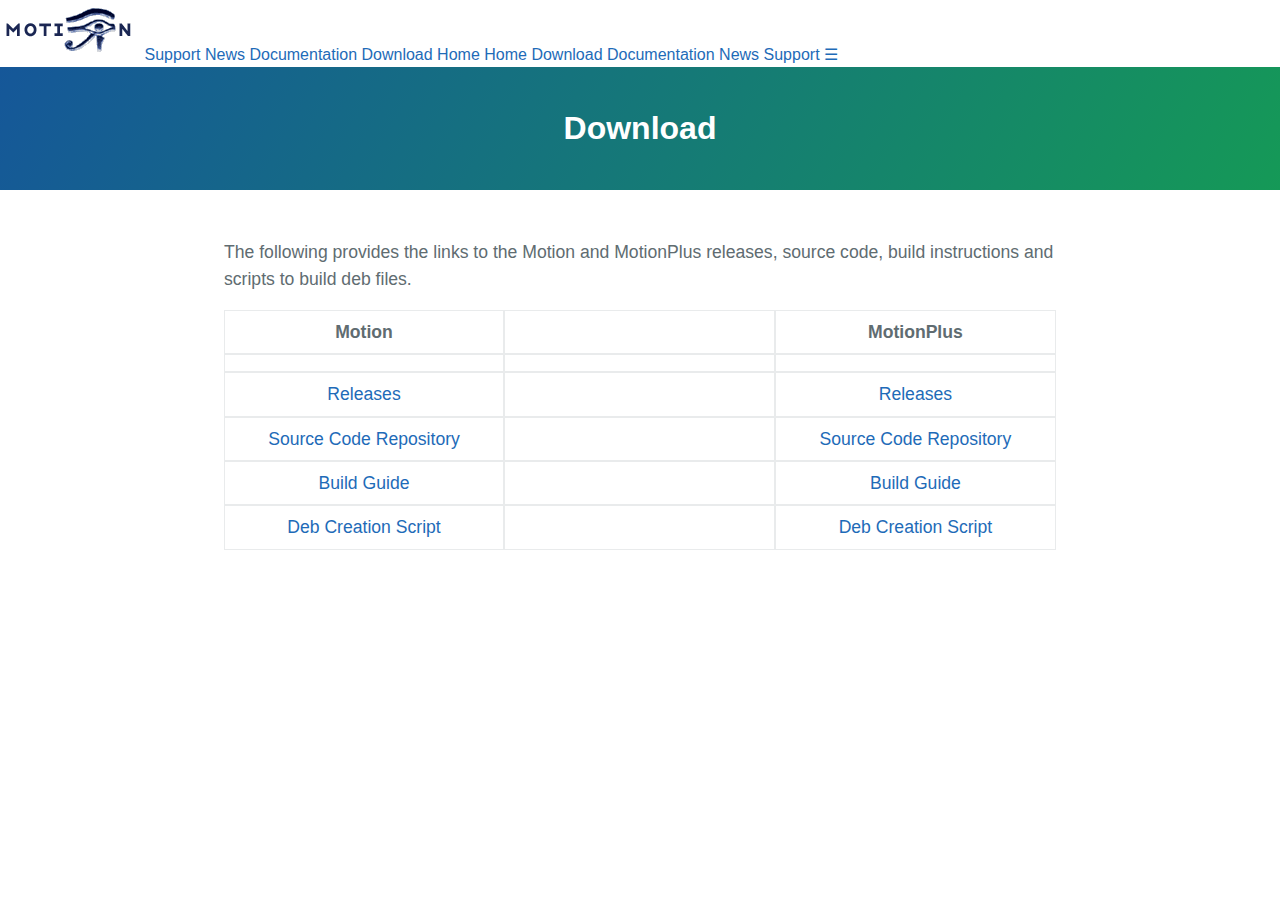
<file: motion_download.html>
<!DOCTYPE html>
<html lang="en-us">
  <head>
    <meta charset="UTF-8">
    <link href="motion.png" rel="icon" type="image/png">
    <title>Motion</title>
    <meta name="viewport" content="width=device-width, initial-scale=1">
    <link rel="stylesheet" type="text/css" href="motion_stylesheet.css" media="screen">
    <script>
      function fnc_topnav() {
        var x = document.getElementById("id_topnav");
        if (x.className === "topnav") {
          x.className += " responsive";
        } else {
          x.className = "topnav";
        }
      }
    </script>
  </head>
  <body>
    <div class="topnav" id="id_topnav">
      <img class="logoimg" src="motion.gif">

      <a class="topnav-d" href="https://motion-project.github.io/motion_support.html">Support</a>
      <a class="topnav-d" href="https://motion-project.github.io/motion_news.html" >News</a>
      <a class="topnav-d" href="https://motion-project.github.io/motion_guide.html" >Documentation</a>
      <a class="topnav-d" href="https://motion-project.github.io/motion_download.html">Download</a>
      <a class="topnav-d" href="https://motion-project.github.io/index.html">Home</a>

      <a class="topnav-m" href="https://motion-project.github.io/index.html">Home</a>
      <a class="topnav-m" href="https://motion-project.github.io/motion_download.html">Download</a>
      <a class="topnav-m" href="https://motion-project.github.io/motion_guide.html" >Documentation</a>
      <a class="topnav-m" href="https://motion-project.github.io/motion_news.html" >News</a>
      <a class="topnav-m" href="https://motion-project.github.io/motion_support.html">Support</a>

      <a href="javascript:void(0);" class="icon" onclick="fnc_topnav()">&#9776;</a>
    </div>
    <section class="page-header">
      <h1>
        Download
      </h1>
    </section>

    <section class="main-content">

    <p></p>
    <p></p>
    The following provides the links to the Motion and MotionPlus releases, source code, build instructions
    and scripts to build deb files.
    <p></p>
    <p></p>
    <div class="tblreleasecurrent">
    <table style="border-width:0.5px; text-align: center;" cellspacing="0" cellpadding="0" >
      <colgroup>
        <col width="300px">
        <col width="300px">
        <col width="300px">
      </colgroup>
      <thead >
        <tr >
          <th word-wrap:break-word > Motion </th>
          <td word-wrap:break-word > </td>
          <th word-wrap:break-word > MotionPlus </th>
        </tr>
      </thead>
      <tbody>
        <tr>
          <td word-wrap:break-word > </td>
          <td word-wrap:break-word > </td>
          <td word-wrap:break-word > </td>
        </tr>

        <tr>
          <td word-wrap:break-word > <a href="https://github.com/Motion-Project/motion/releases">Releases</a></td>
          <td word-wrap:break-word > </td>
          <td word-wrap:break-word > <a href="https://github.com/Motion-Project/motionplus/releases">Releases</a></td>
        </tr>
        <tr>
          <td word-wrap:break-word > <a href="https://github.com/Motion-Project/motion">Source Code Repository</a></td>
          <td word-wrap:break-word > </td>
          <td word-wrap:break-word > <a href="https://github.com/Motion-Project/motionplus">Source Code Repository</a></td>
        </tr>
        <tr>
          <td word-wrap:break-word > <a href="motion_build.html">Build Guide</a> </td>
          <td word-wrap:break-word > </td>
          <td word-wrap:break-word > <a href="motionplus_build.html">Build Guide</a> </td>
        </tr>
        <tr>
          <td word-wrap:break-word > <a href="https://raw.githubusercontent.com/Motion-Project/motion-packaging/master/builddeb.sh">Deb Creation Script</a></td>
          <td word-wrap:break-word > </td>
          <td word-wrap:break-word > <a href="https://raw.githubusercontent.com/Motion-Project/motion-packaging/master/buildplus.sh">Deb Creation Script</a> </td>
        </tr>
      </tbody>
    </table>
    </div>

    </section>
  </body>
</html>
</file>
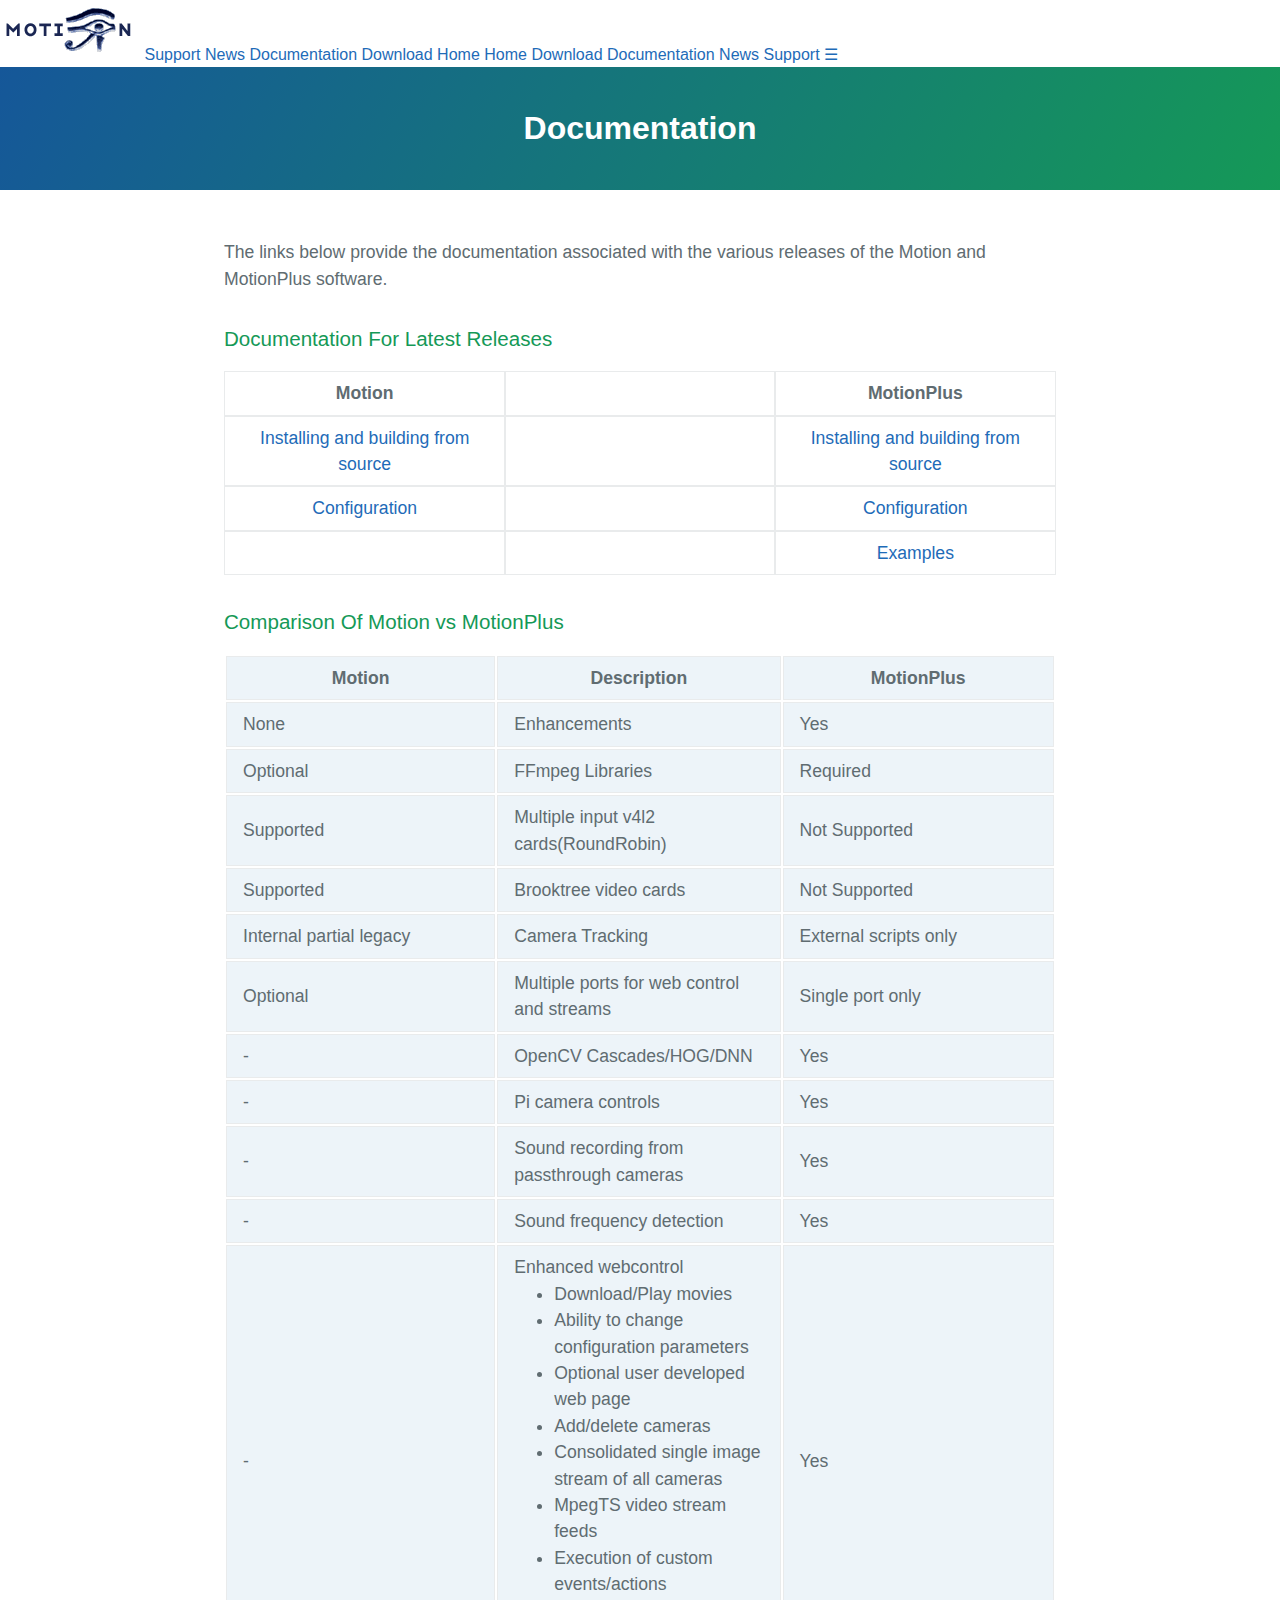
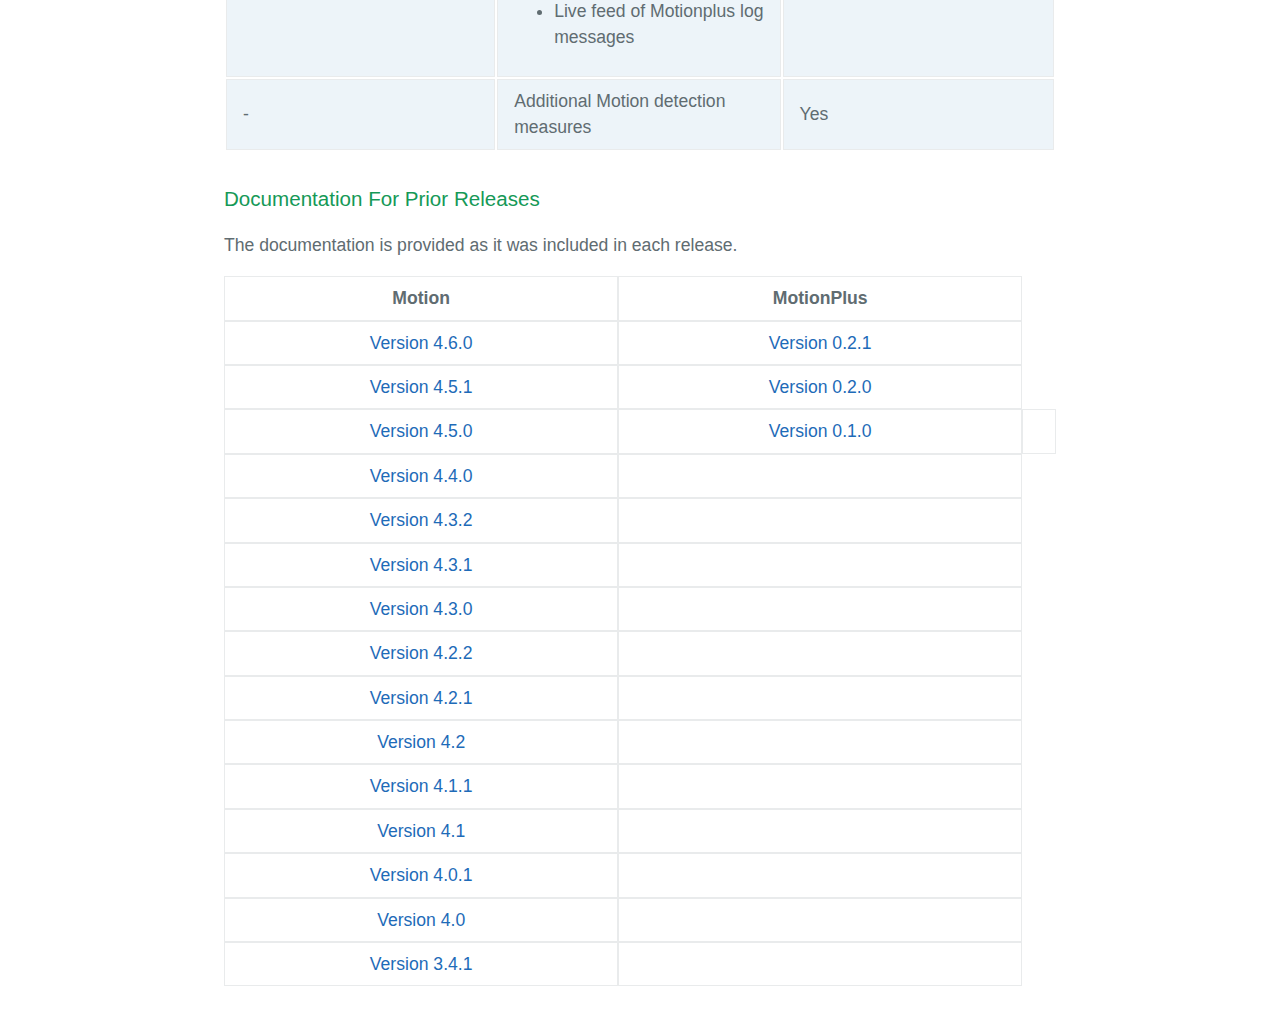
<file: motion_guide.html>
<!DOCTYPE html>
<html lang="en-us">
  <head>
    <meta charset="UTF-8">
    <link href="motion.png" rel="icon" type="image/png">
    <title>Motion</title>
    <meta name="viewport" content="width=device-width, initial-scale=1">
    <link rel="stylesheet" type="text/css" href="motion_stylesheet.css" media="screen">
    <script>
      function fnc_topnav() {
        var x = document.getElementById("id_topnav");
        if (x.className === "topnav") {
          x.className += " responsive";
        } else {
          x.className = "topnav";
        }
      }
    </script>
  </head>
  <body>
    <div class="topnav" id="id_topnav">
      <img class="logoimg" src="motion.gif">

      <a class="topnav-d" href="https://motion-project.github.io/motion_support.html">Support</a>
      <a class="topnav-d" href="https://motion-project.github.io/motion_news.html" >News</a>
      <a class="topnav-d" href="https://motion-project.github.io/motion_guide.html" >Documentation</a>
      <a class="topnav-d" href="https://motion-project.github.io/motion_download.html">Download</a>
      <a class="topnav-d" href="https://motion-project.github.io/index.html">Home</a>

      <a class="topnav-m" href="https://motion-project.github.io/index.html">Home</a>
      <a class="topnav-m" href="https://motion-project.github.io/motion_download.html">Download</a>
      <a class="topnav-m" href="https://motion-project.github.io/motion_guide.html" >Documentation</a>
      <a class="topnav-m" href="https://motion-project.github.io/motion_news.html" >News</a>
      <a class="topnav-m" href="https://motion-project.github.io/motion_support.html">Support</a>

      <a href="javascript:void(0);" class="icon" onclick="fnc_topnav()">&#9776;</a>
    </div>
    <section class="page-header">
      <h1>
        Documentation
      </h1>
    </section>
    <section class="main-content">

      <p></p>
      The links below provide the documentation associated with the various releases of the Motion and MotionPlus software.
      <p></p>
      <p></p>


      <h3><a name="Current_Release"></a>Documentation For Latest Releases</h3>
      <div class="tblreleasecurrent">
      <table style="border-width:0.5px; text-align: center;" cellspacing="0" cellpadding="0" >
        <colgroup>
          <col width="300px">
          <col width="300px">
          <col width="300px">
        </colgroup>
        <thead >
          <tr >
            <th word-wrap:break-word > Motion </th>
            <td word-wrap:break-word > </td>
            <th word-wrap:break-word > MotionPlus </th>
          </tr>
        </thead>
        <tbody>
          <tr>
            <td word-wrap:break-word > <a href="motion_build.html">Installing and building from source </a></td>
            <td word-wrap:break-word > </td>
            <td word-wrap:break-word > <a href="motionplus_build.html">Installing and building from source </a></td>
          </tr>
          <tr>
            <td word-wrap:break-word > <a href="motion_config.html">Configuration</a></td>
            <td word-wrap:break-word > </td>
            <td word-wrap:break-word > <a href="motionplus_config.html">Configuration</a></td>
          </tr>
          <tr>
            <td word-wrap:break-word > </a></td>
            <td word-wrap:break-word > </td>
            <td word-wrap:break-word > <a href="motionplus_examples.html">Examples</a></td>
          </tr>

        </tbody>
      </table>
      </div>

      <p></p>
      <p></p>
      <p></p>
      <p></p>

      <h3><a name="Comparison"></a>Comparison Of Motion vs MotionPlus</h3>
      <div>
      <table class="tblcomp" >
        <colgroup>
          <col width="300px">
          <col width="300px">
          <col width="300px">
        </colgroup>
        <thead >
          <tr >
            <th bgcolor="#edf4f9" word-wrap:break-word >Motion</th>
            <th bgcolor="#edf4f9" word-wrap:break-word >Description</th>
            <th bgcolor="#edf4f9" word-wrap:break-word >MotionPlus</th>
          </tr>
        </thead>
        <tbody>
          <tr>
            <td bgcolor="#edf4f9" word-wrap:break-word >None</td>
            <td bgcolor="#edf4f9" word-wrap:break-word >Enhancements</td>
            <td bgcolor="#edf4f9" word-wrap:break-word >Yes</td>
          </tr>
          <tr>
            <td bgcolor="#edf4f9" word-wrap:break-word >Optional</td>
            <td bgcolor="#edf4f9" word-wrap:break-word >FFmpeg Libraries</td>
            <td bgcolor="#edf4f9" word-wrap:break-word >Required</td>
          </tr>
          <tr>
            <td bgcolor="#edf4f9" word-wrap:break-word >Supported</td>
            <td bgcolor="#edf4f9" word-wrap:break-word >Multiple input v4l2 cards(RoundRobin)</td>
            <td bgcolor="#edf4f9" word-wrap:break-word >Not Supported</td>
          </tr>
          <tr>
            <td bgcolor="#edf4f9" word-wrap:break-word >Supported</td>
            <td bgcolor="#edf4f9" word-wrap:break-word >Brooktree video cards</td>
            <td bgcolor="#edf4f9" word-wrap:break-word >Not Supported</td>
          </tr>
          <tr>
            <td bgcolor="#edf4f9" word-wrap:break-word >Internal partial legacy</td>
            <td bgcolor="#edf4f9" word-wrap:break-word >Camera Tracking</td>
            <td bgcolor="#edf4f9" word-wrap:break-word >External scripts only</td>
          </tr>
          <tr>
            <td bgcolor="#edf4f9" word-wrap:break-word >Optional</td>
            <td bgcolor="#edf4f9" word-wrap:break-word >Multiple ports for web control and streams</td>
            <td bgcolor="#edf4f9" word-wrap:break-word >Single port only</td>
          </tr>
          <tr>
            <td bgcolor="#edf4f9" word-wrap:break-word >-</td>
            <td bgcolor="#edf4f9" word-wrap:break-word >OpenCV Cascades/HOG/DNN</td>
            <td bgcolor="#edf4f9" word-wrap:break-word >Yes</td>
          </tr>
          <tr>
            <td bgcolor="#edf4f9" word-wrap:break-word >-</td>
            <td bgcolor="#edf4f9" word-wrap:break-word >Pi camera controls</td>
            <td bgcolor="#edf4f9" word-wrap:break-word >Yes</td>
          </tr>
          <tr>
            <td bgcolor="#edf4f9" word-wrap:break-word >-</td>
            <td bgcolor="#edf4f9" word-wrap:break-word >Sound recording from passthrough cameras</td>
            <td bgcolor="#edf4f9" word-wrap:break-word >Yes</td>
          </tr>
          <tr>
            <td bgcolor="#edf4f9" word-wrap:break-word >-</td>
            <td bgcolor="#edf4f9" word-wrap:break-word >Sound frequency detection</td>
            <td bgcolor="#edf4f9" word-wrap:break-word >Yes</td>
          </tr>
          <tr>
            <td bgcolor="#edf4f9" word-wrap:break-word >-</td>
            <td bgcolor="#edf4f9" word-wrap:break-word >Enhanced webcontrol<ul>
             <li> Download/Play movies</li>
             <li> Ability to change configuration parameters</li>
             <li> Optional user developed web page</li>
             <li> Add/delete cameras</li>
             <li> Consolidated single image stream of all cameras</li>
             <li> MpegTS video stream feeds</li>
             <li> Execution of custom events/actions</li>
             <li> Live feed of Motionplus log messages</li>
             </ul></td>
            <td bgcolor="#edf4f9" word-wrap:break-word >Yes</td>
          </tr>
          <tr>
            <td bgcolor="#edf4f9" word-wrap:break-word >-</td>
            <td bgcolor="#edf4f9" word-wrap:break-word >Additional Motion detection measures</td>
            <td bgcolor="#edf4f9" word-wrap:break-word >Yes</td>
          </tr>

        </tbody>
      </table>
      </div>

      <p></p>
      <p></p>
      <p></p>
      <p></p>

      <h3><a name="Prior"></a>Documentation For Prior Releases</h3>
      <p></p>
      The documentation is provided as it was included in each release.
      <p></p>
      <p></p>

      <div class="tblreleaseprior">
      <table style="border-width:0.5px; text-align: center;" cellspacing="0" cellpadding="0" >
        <colgroup>
          <col width="500px">
          <col width="500px">
        </colgroup>
        <thead >
          <tr >
            <th word-wrap:break-word > Motion </th>
            <th word-wrap:break-word > MotionPlus </th>
          </tr>
        </thead>
        <tbody>
          <tr>
            <td word-wrap:break-word > <a href="4.6.0/motion_config.html"> Version 4.6.0</a> </td>
            <td word-wrap:break-word > <a href="mp0.2.1/motionplus_config.html"> Version 0.2.1</a></td>
          </tr>
          <tr>
            <td word-wrap:break-word > <a href="4.5.1/motion_config.html"> Version 4.5.1</a> </td>
            <td word-wrap:break-word > <a href="mp0.2.0/motionplus_config.html"> Version 0.2.0</a></td>
          </tr>
          <tr>
            <td word-wrap:break-word > <a href="4.5.0/motion_config.html"> Version 4.5.0</a> </td>
            <td word-wrap:break-word > <a href="mp0.1.0/motionplus_config.html"> Version 0.1.0</a></td>
            <td word-wrap:break-word > </td>
          </tr>
          <tr>
            <td word-wrap:break-word > <a href="4.4.0/motion_config.html"> Version 4.4.0</a> </td>
            <td word-wrap:break-word > </td>
          </tr>
          <tr>
            <td word-wrap:break-word > <a href="4.3.2/motion_config.html"> Version 4.3.2</a> </td>
            <td word-wrap:break-word > </td>
          </tr>
          <tr>
            <td word-wrap:break-word > <a href="4.3.1/motion_config.html"> Version 4.3.1</a></td>
            <td word-wrap:break-word > </td>
          </tr>
          <tr>
            <td word-wrap:break-word > <a href="4.3.0/motion_config.html"> Version 4.3.0</a></td>
            <td word-wrap:break-word > </td>
          </tr>
          <tr>
            <td word-wrap:break-word ><a href="4.2.2/motion_config.html"> Version 4.2.2</a> </td>
            <td word-wrap:break-word > </td>
          </tr>
          <tr>
            <td word-wrap:break-word ><a href="4.2.1/motion_config.html"> Version 4.2.1</a> </td>
            <td word-wrap:break-word > </td>
          </tr>
          <tr>
            <td word-wrap:break-word ><a href="4.2/motion_config.html"> Version 4.2</a> </td>
            <td word-wrap:break-word > </td>
          </tr>
          <tr>
            <td word-wrap:break-word ><a href="4.1.1/motion_guide.html"> Version 4.1.1</a> </td>
            <td word-wrap:break-word > </td>
          </tr>
          <tr>
            <td word-wrap:break-word ><a href="4.1/motion_guide.html"> Version 4.1</a></td>
            <td word-wrap:break-word > </td>
          </tr>
          <tr>
            <td word-wrap:break-word ><a href="4.0.1/motion_guide.html"> Version 4.0.1</a> </td>
            <td word-wrap:break-word > </td>
          </tr>
          <tr>
            <td word-wrap:break-word > <a href="4.0/motion_guide.html"> Version 4.0</a></td>
            <td word-wrap:break-word > </td>
          </tr>
          <tr>
            <td word-wrap:break-word ><a href="3.4.1/motion_guide.html"> Version 3.4.1</a> </td>
            <td word-wrap:break-word > </td>
          </tr>

        </tbody>
      </table>
      </div>


    </section>
  </body>
</html>
</file>
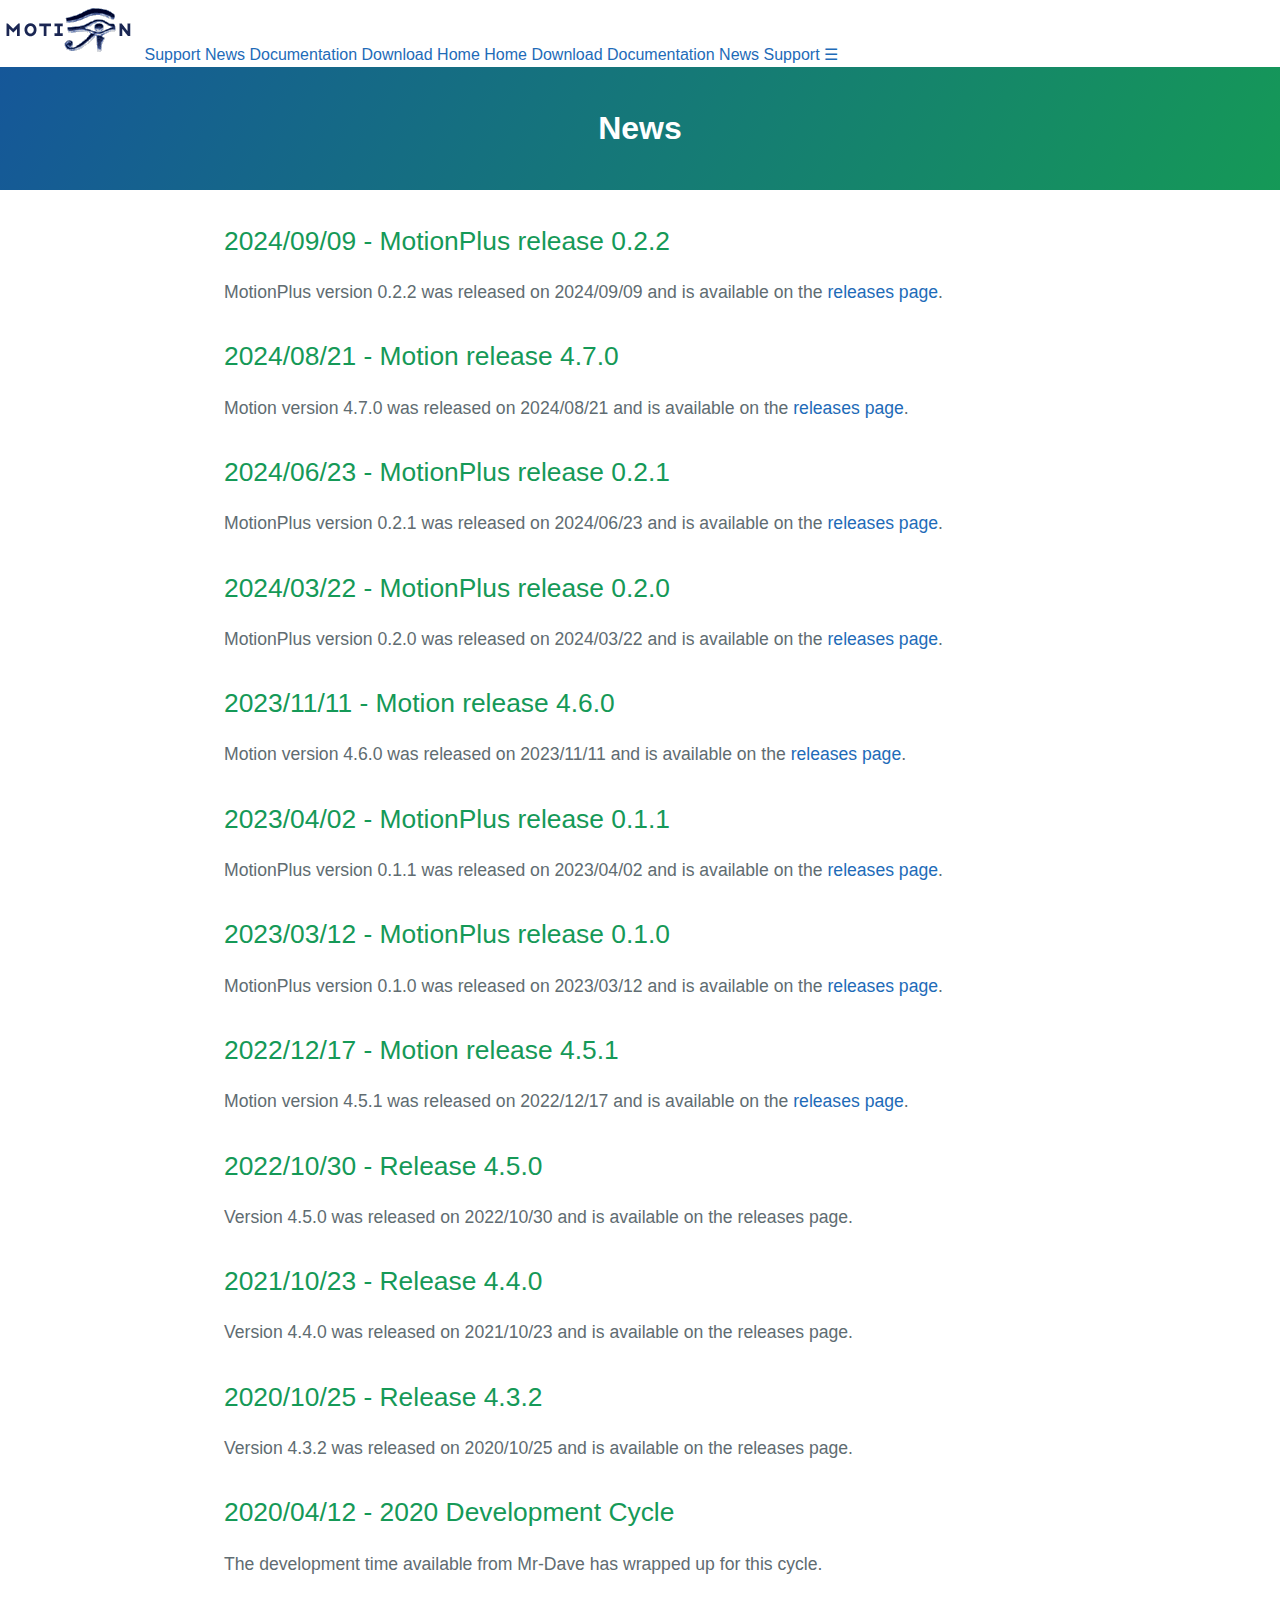
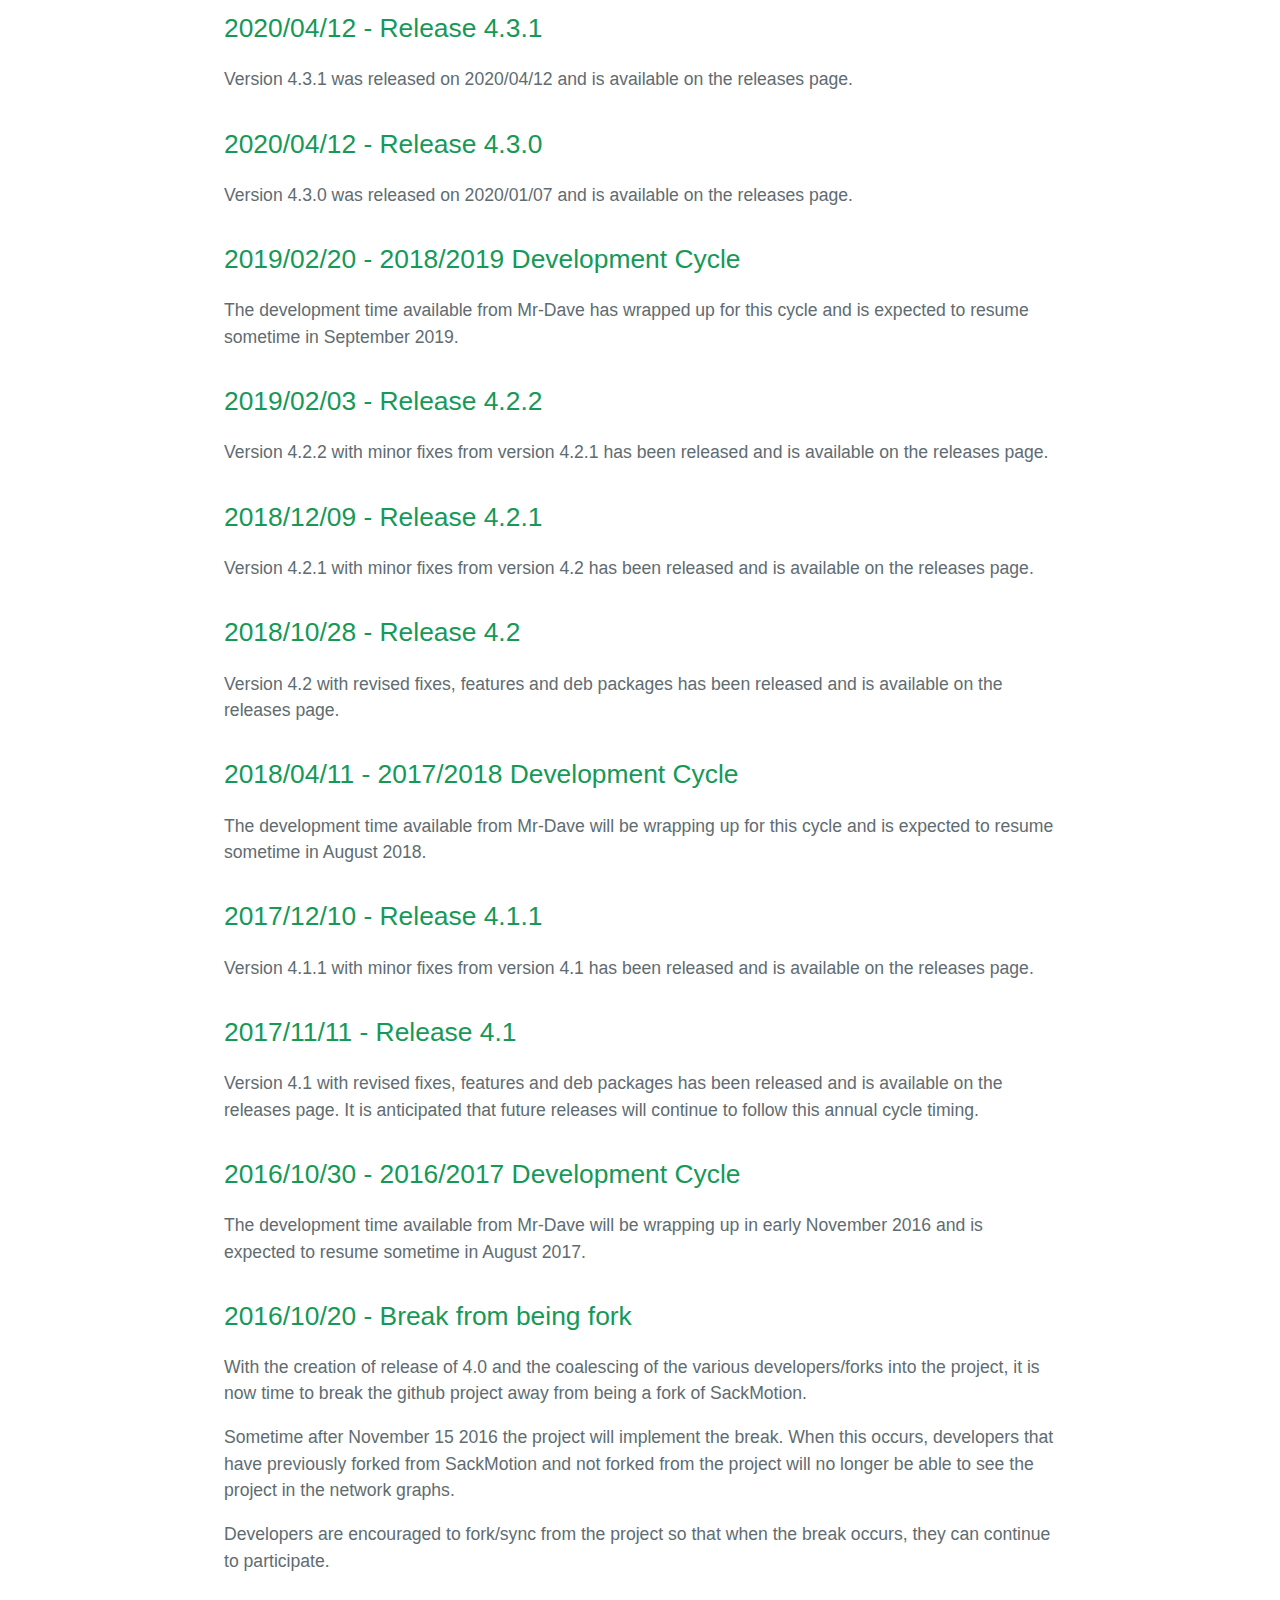
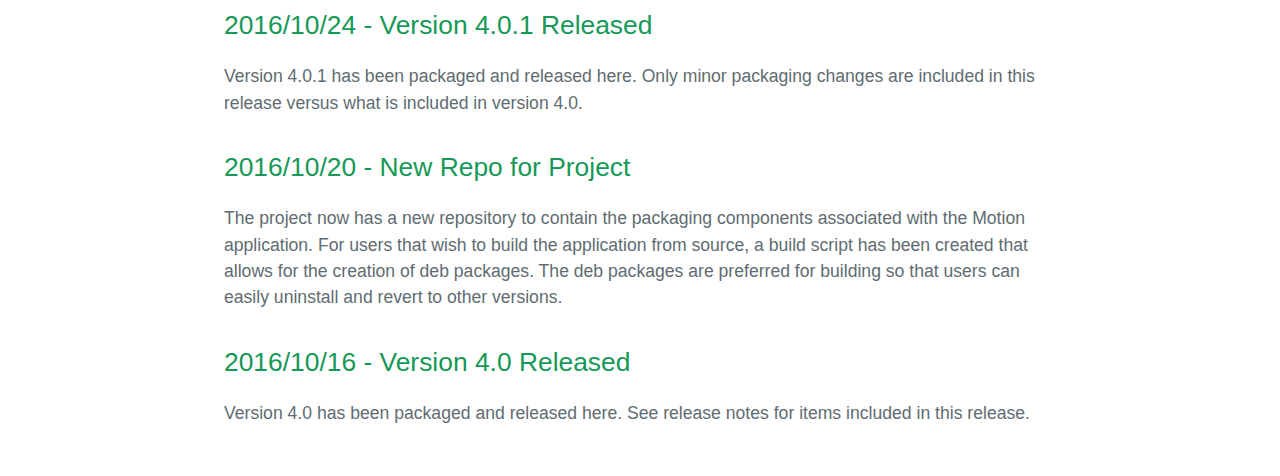
<file: motion_news.html>
<!DOCTYPE html>
<html lang="en-us">
  <head>
    <meta charset="UTF-8">
    <link href="motion.png" rel="icon" type="image/png">
    <title>Motion</title>
    <meta name="viewport" content="width=device-width, initial-scale=1">
    <link rel="stylesheet" type="text/css" href="motion_stylesheet.css" media="screen">
    <script>
      function fnc_topnav() {
        var x = document.getElementById("id_topnav");
        if (x.className === "topnav") {
          x.className += " responsive";
        } else {
          x.className = "topnav";
        }
      }
    </script>
  </head>
  <body>
    <div class="topnav" id="id_topnav">
      <img class="logoimg" src="motion.gif">

      <a class="topnav-d" href="https://motion-project.github.io/motion_support.html">Support</a>
      <a class="topnav-d" href="https://motion-project.github.io/motion_news.html" >News</a>
      <a class="topnav-d" href="https://motion-project.github.io/motion_guide.html" >Documentation</a>
      <a class="topnav-d" href="https://motion-project.github.io/motion_download.html">Download</a>
      <a class="topnav-d" href="https://motion-project.github.io/index.html">Home</a>

      <a class="topnav-m" href="https://motion-project.github.io/index.html">Home</a>
      <a class="topnav-m" href="https://motion-project.github.io/motion_download.html">Download</a>
      <a class="topnav-m" href="https://motion-project.github.io/motion_guide.html" >Documentation</a>
      <a class="topnav-m" href="https://motion-project.github.io/motion_news.html" >News</a>
      <a class="topnav-m" href="https://motion-project.github.io/motion_support.html">Support</a>

      <a href="javascript:void(0);" class="icon" onclick="fnc_topnav()">&#9776;</a>
    </div>

    <section class="page-header">
      <h1>
        News
      </h1>
    </section>
    <section class="main-content">
      <h2>2024/09/09 - MotionPlus release 0.2.2</h2>
      <p></p>
        MotionPlus version 0.2.2 was released on 2024/09/09 and is available on
        the <a href="https://github.com/Motion-Project/motionplus/releases">releases page</a>.
      <p></p>

      <h2>2024/08/21 - Motion release 4.7.0</h2>
      <p></p>
        Motion version 4.7.0 was released on 2024/08/21 and is available on
        the <a href="https://github.com/Motion-Project/motion/releases">releases page</a>.
      <p></p>

      <h2>2024/06/23 - MotionPlus release 0.2.1</h2>
      <p></p>
        MotionPlus version 0.2.1 was released on 2024/06/23 and is available on
        the <a href="https://github.com/Motion-Project/motionplus/releases">releases page</a>.
      <p></p>

      <h2>2024/03/22 - MotionPlus release 0.2.0</h2>
      <p></p>
        MotionPlus version 0.2.0 was released on 2024/03/22 and is available on
        the <a href="https://github.com/Motion-Project/motionplus/releases">releases page</a>.
      <p></p>

      <h2>2023/11/11 - Motion release 4.6.0</h2>
      <p></p>
        Motion version 4.6.0 was released on 2023/11/11 and is available on
        the <a href="https://github.com/Motion-Project/motion/releases">releases page</a>.
      <p></p>

      <h2>2023/04/02 - MotionPlus release 0.1.1</h2>
      <p></p>
        MotionPlus version 0.1.1 was released on 2023/04/02 and is available on
        the <a href="https://github.com/Motion-Project/motionplus/releases">releases page</a>.
      <p></p>

      <h2>2023/03/12 - MotionPlus release 0.1.0</h2>
      <p></p>
        MotionPlus version 0.1.0 was released on 2023/03/12 and is available on
        the <a href="https://github.com/Motion-Project/motionplus/releases">releases page</a>.
      <p></p>

      <h2>2022/12/17 - Motion release 4.5.1</h2>
      <p></p>
        Motion version 4.5.1 was released on 2022/12/17 and is available on
        the <a href="https://github.com/Motion-Project/motion/releases">releases page</a>.
      <p></p>

      <h2>2022/10/30 - Release 4.5.0</h2>
      <p></p>
        Version 4.5.0 was released on 2022/10/30 and is available on the releases page.
      <p></p>

      <h2>2021/10/23 - Release 4.4.0</h2>
      <p></p>
        Version 4.4.0 was released on 2021/10/23 and is available on the releases page.
      <p></p>

      <h2>2020/10/25 - Release 4.3.2</h2>
      <p></p>
        Version 4.3.2 was released on 2020/10/25 and is available on the releases page.
      <p></p>

      <h2>2020/04/12 - 2020 Development Cycle</h2>
      <p></p>
      The development time available from Mr-Dave has wrapped up for this cycle.
      <p></p>

      <h2>2020/04/12 - Release 4.3.1</h2>
      <p></p>
        Version 4.3.1 was released on 2020/04/12 and is available on the releases page.
      <p></p>

      <h2>2020/04/12 - Release 4.3.0</h2>
      <p></p>
        Version 4.3.0 was released on 2020/01/07 and is available on the releases page.
      <p></p>

      <h2>2019/02/20 - 2018/2019 Development Cycle</h2>
      <p></p>
        The development time available from Mr-Dave has wrapped up for this cycle and is
      expected to resume sometime in September 2019.
      <p></p>

      <h2>2019/02/03 - Release 4.2.2</h2>
      <p></p>
        Version 4.2.2 with minor fixes from version 4.2.1 has been released and
        is available on the releases page.
      <p></p>

      <h2>2018/12/09 - Release 4.2.1</h2>
      <p></p>
        Version 4.2.1 with minor fixes from version 4.2 has been released and
        is available on the releases page.
      <p></p>

      <h2>2018/10/28 - Release 4.2</h2>
      <p></p>
        Version 4.2 with revised fixes, features and deb packages has been released and
        is available on the releases page.
      <p></p>
      <h2>2018/04/11 - 2017/2018 Development Cycle</h2>
      <p></p>
      The development time available from Mr-Dave will be wrapping up for this cycle and is
      expected to resume sometime in August 2018.
      <p></p>

      <h2>2017/12/10 - Release 4.1.1 </h2>
      <p></p>
        Version 4.1.1 with minor fixes from version 4.1 has been released and
        is available on the releases page.
      <p></p>

      <h2>2017/11/11 - Release 4.1 </h2>
      <p></p>
        Version 4.1 with revised fixes, features and deb packages has been released and
        is available on the releases page. It is anticipated that future releases will continue
        to follow this annual cycle timing.
      <p></p>

      <h2>2016/10/30 - 2016/2017 Development Cycle </h2>
  	  <p></p>
        The development time available from Mr-Dave will be wrapping up in early November 2016 and is
        expected to resume sometime in August 2017.
	  <p></p>
      <h2>2016/10/20 - Break from being fork </h2>
	  <p></p>
        With the creation of release of 4.0 and the coalescing of the various developers/forks into the
        project, it is now time to break the github project away from being a fork of SackMotion.
	  <p></p>
        Sometime after November 15 2016 the project will implement the break. When this occurs, developers
        that have previously forked from SackMotion and not forked from the project will no longer be able to see
        the project in the network graphs.
	  <p></p>
        Developers are encouraged to fork/sync from the project so that when the break occurs, they can
        continue to participate.
	  <p></p>

      <h2>2016/10/24 - Version 4.0.1 Released </h2>
	  <p></p>
        Version 4.0.1 has been packaged and released here. Only minor packaging changes are included in this
        release versus what is included in version 4.0.
	  <p></p>

      <h2>2016/10/20 - New Repo for Project </h2>
	  <p></p>
        The project now has a new repository to contain the packaging components associated with the
        Motion application. For users that wish to build the application from source, a build script has been
        created that allows for the creation of deb packages. The deb packages are preferred for building so that
        users can easily uninstall and revert to other versions.
	  <p></p>

      <h2>2016/10/16 - Version 4.0 Released </h2>
	  <p></p>
        Version 4.0 has been packaged and released here. See release notes for items included in this release.
   	  <p></p>

  </body>
</html>
</file>
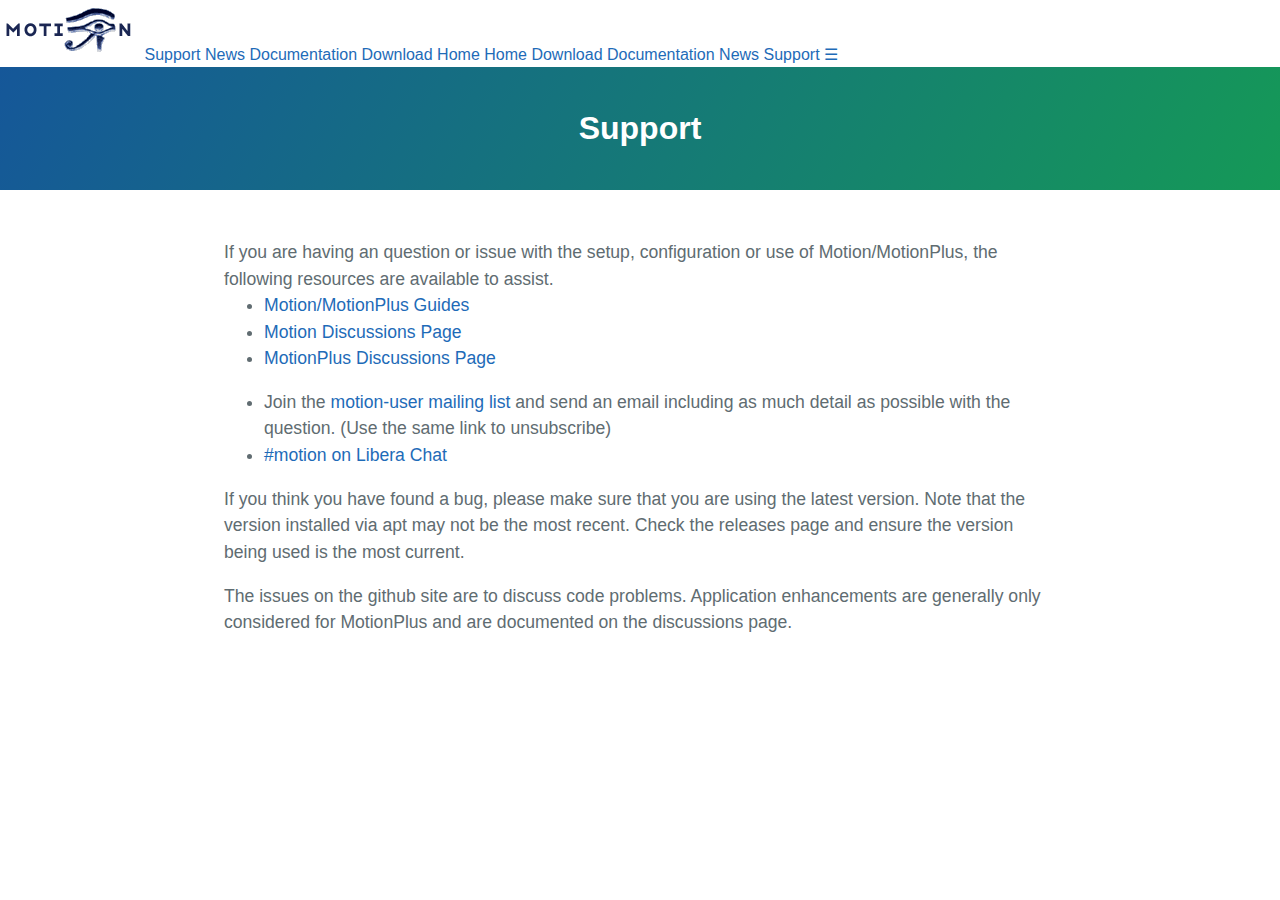
<file: motion_support.html>
<!DOCTYPE html>
<html lang="en-us">
  <head>
    <meta charset="UTF-8">
    <link href="motion.png" rel="icon" type="image/png">
    <title>Motion</title>
    <meta name="viewport" content="width=device-width, initial-scale=1">
    <link rel="stylesheet" type="text/css" href="motion_stylesheet.css" media="screen">
    <script>
      function fnc_topnav() {
        var x = document.getElementById("id_topnav");
        if (x.className === "topnav") {
          x.className += " responsive";
        } else {
          x.className = "topnav";
        }
      }
    </script>
  </head>
  <body>
    <div class="topnav" id="id_topnav">
      <img class="logoimg" src="motion.gif">

      <a class="topnav-d" href="https://motion-project.github.io/motion_support.html">Support</a>
      <a class="topnav-d" href="https://motion-project.github.io/motion_news.html" >News</a>
      <a class="topnav-d" href="https://motion-project.github.io/motion_guide.html" >Documentation</a>
      <a class="topnav-d" href="https://motion-project.github.io/motion_download.html">Download</a>
      <a class="topnav-d" href="https://motion-project.github.io/index.html">Home</a>

      <a class="topnav-m" href="https://motion-project.github.io/index.html">Home</a>
      <a class="topnav-m" href="https://motion-project.github.io/motion_download.html">Download</a>
      <a class="topnav-m" href="https://motion-project.github.io/motion_guide.html" >Documentation</a>
      <a class="topnav-m" href="https://motion-project.github.io/motion_news.html" >News</a>
      <a class="topnav-m" href="https://motion-project.github.io/motion_support.html">Support</a>

      <a href="javascript:void(0);" class="icon" onclick="fnc_topnav()">&#9776;</a>
    </div>
    <section class="page-header">
      <h1>
        Support
      </h1>
    </section>
    <section class="main-content">
      <p></p>
        If you are having an question or issue with the setup, configuration or use of Motion/MotionPlus, the following
        resources are available to assist.
        <ul>
          <li> <a href="motion_guide.html">Motion/MotionPlus Guides</a> </li>
          <li> <a href="https://github.com/Motion-Project/motion/discussions">Motion Discussions Page</a></li>
          <li> <a href="https://github.com/Motion-Project/motionplus/discussions">MotionPlus Discussions Page</a></li>
          <p></p>
          <li> Join the <a href="https://lists.sourceforge.net/lists/listinfo/motion-user">motion-user mailing list</a>
            and send an email including as much detail as possible with the question.  (Use the same link to unsubscribe)
          </li>
          <li> <a href="ircs://irc.libera.chat:6697/motion">#motion on Libera Chat</a> </li>
        </ul>
      <p></p>
        If you think you have found a bug, please make sure that you are using
        the latest version.  Note that the version installed via apt may not be the most recent.  Check the
        releases page and ensure the version being used is the most current.
      <p></p>
        The issues on the github site are to discuss code problems.  Application enhancements are generally
        only considered for MotionPlus and are documented on the discussions page.
      <p></p>

    </section>
  </body>
</html>
</file>
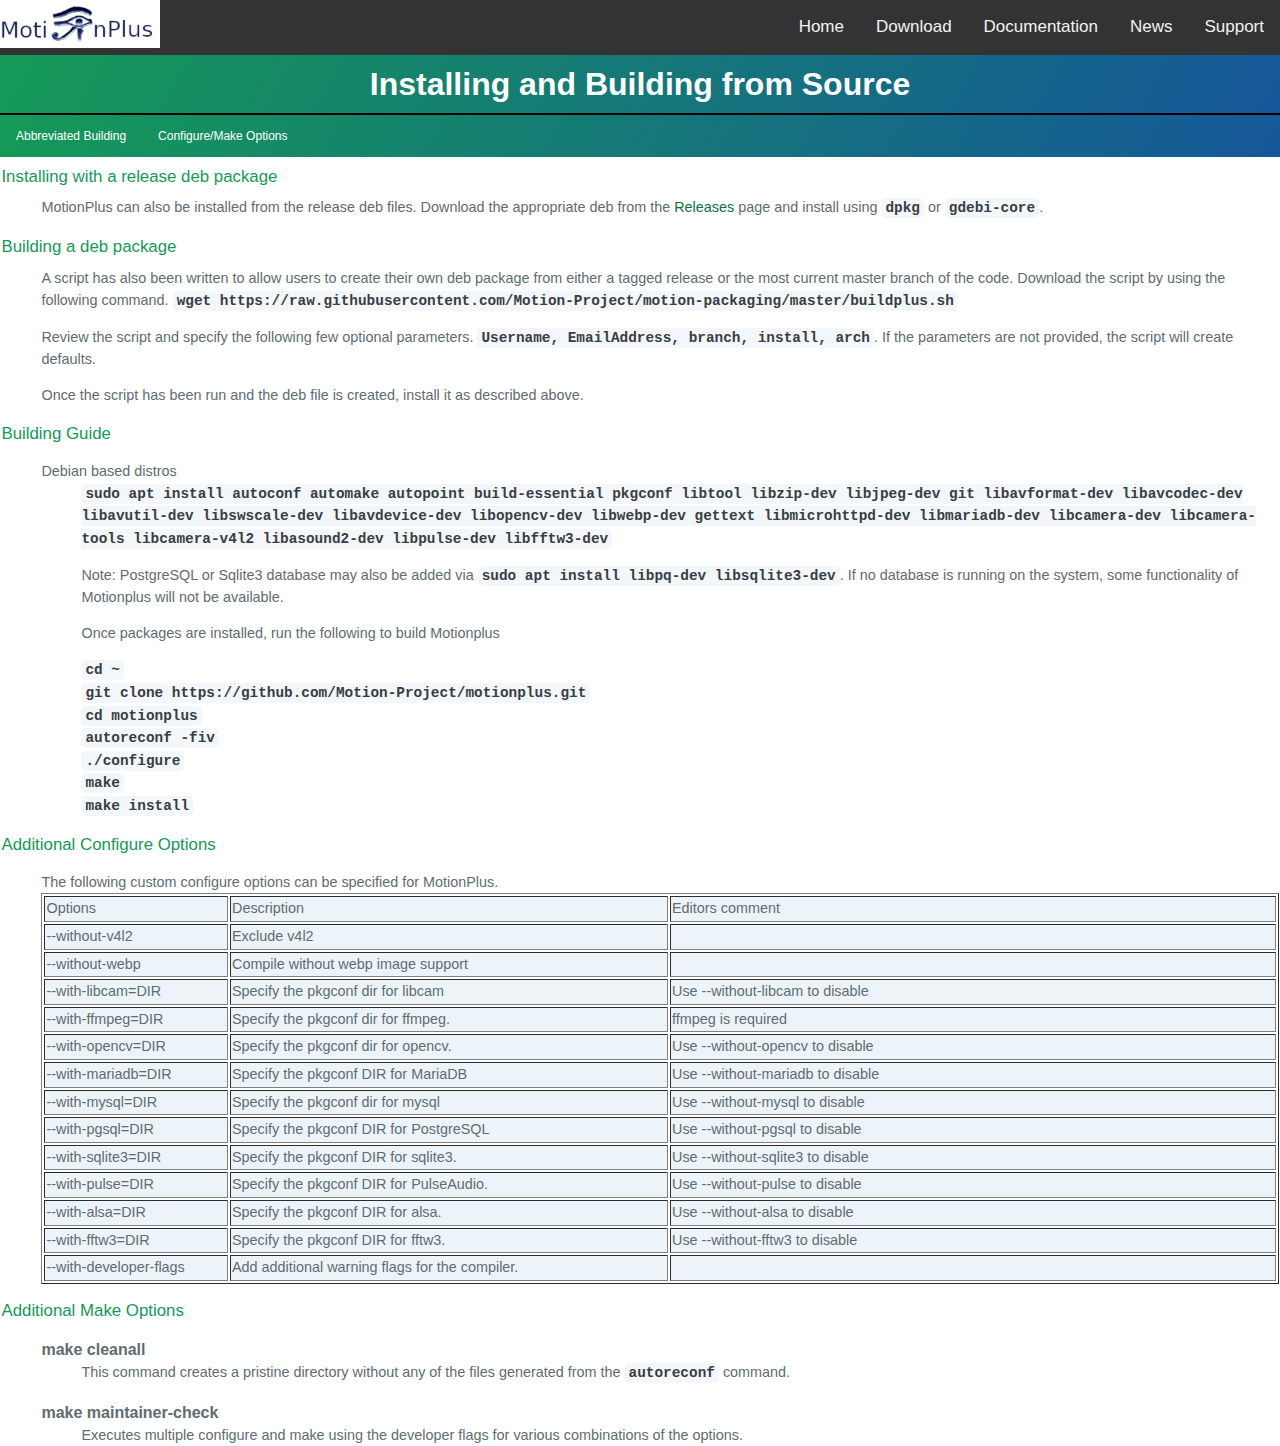
<file: motionplus_build.html>
<!DOCTYPE html>
<html lang="en-us">
<head>
  <meta charset="UTF-8">
  <link href="motionplus.png" rel="icon" type="image/png">
  <title>MotionPlus</title>
  <meta name="viewport" content="width=device-width, initial-scale=1">
  <link rel="stylesheet" type="text/css" href="motionplus_stylesheet.css" media="screen">
  <script>
    function fnc_topnav() {
      var x = document.getElementById("id_topnav");
      if (x.className === "topnav") {
          x.className += " responsive";
      } else {
          x.className = "topnav";
      }
    }
    function fnc_subnav() {
      var x = document.getElementById("id_subnav");
      if (x.className === "subnav") {
          x.className += " responsive";
      } else {
          x.className = "subnav";
      }
    }
  </script>
</head>
<body>
  <div class="topnav" id="id_topnav">
    <img class="logoimg" src="motionplus.gif">

    <a class="topnav-d" href="https://motion-project.github.io/motion_support.html">Support</a>
    <a class="topnav-d" href="https://motion-project.github.io/motion_news.html" >News</a>
    <a class="topnav-d" href="https://motion-project.github.io/motion_guide.html" >Documentation</a>
    <a class="topnav-d" href="https://motion-project.github.io/motion_download.html">Download</a>
    <a class="topnav-d" href="https://motion-project.github.io/index.html">Home</a>

    <a class="topnav-m" href="https://motion-project.github.io/index.html">Home</a>
    <a class="topnav-m" href="https://motion-project.github.io/motion_download.html">Download</a>
    <a class="topnav-m" href="https://motion-project.github.io/motion_guide.html" >Documentation</a>
    <a class="topnav-m" href="https://motion-project.github.io/motion_news.html" >News</a>
    <a class="topnav-m" href="https://motion-project.github.io/motion_support.html">Support</a>

    <a href="javascript:void(0);" class="icon" onclick="fnc_topnav()">&#9776;</a>
  </div>
  <section class="page-header">
    <h1>
      Installing and Building from Source
    </h1>
  </section>
  <div class="subnav" id="id_subnav">
    <div class="dropdown">
      <button class="dropbtn">Abbreviated Building</button>
      <div class="dropdown-content">
        <a href="#Install_Deb"> Install from a deb package</a>
        <a href="#Build_Deb"> Building a deb package</a>
        <a href="#Building"> Abbreviated Building Guide</a>
      </div>
    </div>
    <div class="dropdown">
      <button class="dropbtn">Configure/Make Options</button>
      <div class="dropdown-content">
        <a href="#Configure_Script"> Configure Script Options </a>
        <a href="#Make_Options"> Make Options </a>
      </div>
    </div>

    <a href="javascript:void(0);" class="icon" onclick="fnc_subnav()">menu&#8659;&nbsp&nbsp  </a>
  </div>

  <section class="main-content" style="padding:0.5em 0.1em;height:1000px;font-size: 0.90em;">

    <h3><a name="Install_Deb"></a> Installing with a release deb package </h3>
    <ul>
      MotionPlus can also be installed from the release deb files.  Download the appropriate
      deb from the <a href="https://github.com/Motion-Project/motionplus/releases">Releases</a> page
      and install using <code><strong>dpkg</strong></code>
      or <code><strong>gdebi-core</strong></code>.
    </ul>

    <h3><a name="Build_Deb"></a> Building a deb package </h3>
    <ul>
      A script has also been written to allow users to create their own deb package
      from either a tagged release or the most current master branch of the code.  Download the
      script by using the following
      command.  <code><strong>wget https://raw.githubusercontent.com/Motion-Project/motion-packaging/master/buildplus.sh </strong></code>
      <p></p>
      Review the script and specify the following few optional parameters.
      <code><strong> Username, EmailAddress, branch, install, arch</strong></code>.  If
      the parameters are not provided, the script will create defaults.
      <p></p>
      <p></p>
      Once the script has been run and the deb file is created, install it as described above.
      <p></p>
    </ul>

    <h3><a name="Building"></a> Building Guide  </a> </h3>
    <ul>
    <p></p>
      <p></p>
      <p></p>
      Debian based distros
      <ul>
          <code><strong>sudo apt install autoconf automake autopoint build-essential pkgconf libtool libzip-dev
          libjpeg-dev git libavformat-dev libavcodec-dev libavutil-dev libswscale-dev libavdevice-dev libopencv-dev
          libwebp-dev gettext libmicrohttpd-dev libmariadb-dev libcamera-dev libcamera-tools libcamera-v4l2
          libasound2-dev libpulse-dev libfftw3-dev </strong></code>
          <p></p>
          Note:  PostgreSQL or Sqlite3 database may also be added
          via <code><strong>sudo apt install libpq-dev libsqlite3-dev</strong></code>.  If
          no database is running on the system, some functionality of Motionplus will not be available.
          <p></p>
          Once packages are installed, run the following to build Motionplus
	        <p></p>
          <code><strong>cd ~</strong></code>
          <br /><code><strong>git clone https://github.com/Motion-Project/motionplus.git</strong></code>
          <br /><code><strong>cd motionplus</strong></code>
          <br /><code><strong>autoreconf -fiv</strong></code>
          <br /><code><strong>./configure</strong></code>
          <br /><code><strong>make</strong></code>
          <br /><code><strong>make install</strong></code>
          <p></p>
      </ul>
      <p></p>
    </ul>

    <h3><a name="Configure_Script"></a>  Additional Configure Options</a> </h3>
    <ul>
      <p></p>
      <p></p>
      The following custom configure options can be specified for MotionPlus.
      <div class="tblconfig">
      <table border="1" class="fixed" >
          <colgroup>
          <col width="200px">
          <col width="500px">
          <col width="700px">
        </colgroup>
        <tbody>
            <tr>
             <td bgcolor="#edf4f9" word-wrap:break-word > Options</td>
             <td bgcolor="#edf4f9" word-wrap:break-word > Description </td>
             <td bgcolor="#edf4f9" word-wrap:break-word > Editors comment </td>
           </tr>
          <tr>
            <td bgcolor="#edf4f9" word-wrap:break-word > --without-v4l2 </td>
            <td bgcolor="#edf4f9" word-wrap:break-word > Exclude v4l2 </td>
            <td bgcolor="#edf4f9" word-wrap:break-word > </td>
          </tr>
          <tr>
            <td bgcolor="#edf4f9" word-wrap:break-word > --without-webp </td>
            <td bgcolor="#edf4f9" word-wrap:break-word > Compile without webp image support</td>
            <td bgcolor="#edf4f9" word-wrap:break-word >  </td>
          </tr>
          <tr>
            <td bgcolor="#edf4f9" word-wrap:break-word > --with-libcam=DIR </td>
            <td bgcolor="#edf4f9" word-wrap:break-word > Specify the pkgconf dir for libcam</td>
            <td bgcolor="#edf4f9" word-wrap:break-word > Use --without-libcam to disable </td>
          </tr>
          <tr>
            <td bgcolor="#edf4f9" word-wrap:break-word > --with-ffmpeg=DIR </td>
            <td bgcolor="#edf4f9" word-wrap:break-word > Specify the pkgconf dir for ffmpeg.</td>
            <td bgcolor="#edf4f9" word-wrap:break-word > ffmpeg is required </td>
          </tr>
          <tr>
            <td bgcolor="#edf4f9" word-wrap:break-word > --with-opencv=DIR </td>
            <td bgcolor="#edf4f9" word-wrap:break-word > Specify the pkgconf dir for opencv.</td>
            <td bgcolor="#edf4f9" word-wrap:break-word > Use --without-opencv to disable </td>
          </tr>
          <tr>
            <td bgcolor="#edf4f9" word-wrap:break-word > --with-mariadb=DIR </td>
            <td bgcolor="#edf4f9" word-wrap:break-word > Specify the pkgconf DIR for MariaDB </td>
            <td bgcolor="#edf4f9" word-wrap:break-word > Use --without-mariadb to disable </td>
          </tr>
          <tr>
            <td bgcolor="#edf4f9" word-wrap:break-word > --with-mysql=DIR </td>
            <td bgcolor="#edf4f9" word-wrap:break-word > Specify the pkgconf dir for mysql </td>
            <td bgcolor="#edf4f9" word-wrap:break-word > Use --without-mysql to disable </td>
          </tr>
          <tr>
            <td bgcolor="#edf4f9" word-wrap:break-word > --with-pgsql=DIR </td>
            <td bgcolor="#edf4f9" word-wrap:break-word > Specify the pkgconf DIR for PostgreSQL </td>
            <td bgcolor="#edf4f9" word-wrap:break-word > Use --without-pgsql to disable</td>
          </tr>
          <tr>
            <td bgcolor="#edf4f9" word-wrap:break-word > --with-sqlite3=DIR </td>
            <td bgcolor="#edf4f9" word-wrap:break-word > Specify the pkgconf DIR for sqlite3. </td>
            <td bgcolor="#edf4f9" word-wrap:break-word > Use --without-sqlite3 to disable </td>
          </tr>
          <tr>
            <td bgcolor="#edf4f9" word-wrap:break-word > --with-pulse=DIR </td>
            <td bgcolor="#edf4f9" word-wrap:break-word > Specify the pkgconf DIR for PulseAudio. </td>
            <td bgcolor="#edf4f9" word-wrap:break-word > Use --without-pulse to disable </td>
          </tr>
          <tr>
            <td bgcolor="#edf4f9" word-wrap:break-word > --with-alsa=DIR </td>
            <td bgcolor="#edf4f9" word-wrap:break-word > Specify the pkgconf DIR for alsa. </td>
            <td bgcolor="#edf4f9" word-wrap:break-word > Use --without-alsa to disable </td>
          </tr>
          <tr>
            <td bgcolor="#edf4f9" word-wrap:break-word > --with-fftw3=DIR </td>
            <td bgcolor="#edf4f9" word-wrap:break-word > Specify the pkgconf DIR for fftw3. </td>
            <td bgcolor="#edf4f9" word-wrap:break-word > Use --without-fftw3 to disable </td>
          </tr>
          <tr>
            <td bgcolor="#edf4f9" word-wrap:break-word > --with-developer-flags </td>
            <td bgcolor="#edf4f9" word-wrap:break-word > Add additional warning flags for the compiler. </td>
            <td bgcolor="#edf4f9" word-wrap:break-word > </td>
          </tr>
        </tbody>
      </table>
      </div>
      <p></p>
      <p></p>
    </ul>

    <h3><a name="Make_Options"></a>  Additional Make Options </h3>
    <ul>
      <p></p>
       <dl>
        <dt> <strong>make cleanall</strong> </dt>
        <dd>
          This command creates a pristine directory without any of the files generated from
          the <code><strong>autoreconf</strong></code> command.
        </dd>
      </dl>
      <p></p>

      <p></p>
       <dl>
        <dt> <strong>make maintainer-check</strong> </dt>
        <dd> Executes multiple configure and make using the developer flags for various combinations of the options.</dd>
      </dl>
      <p></p>
      <p></p>
    </ul>

  </section>
</body>
</file>
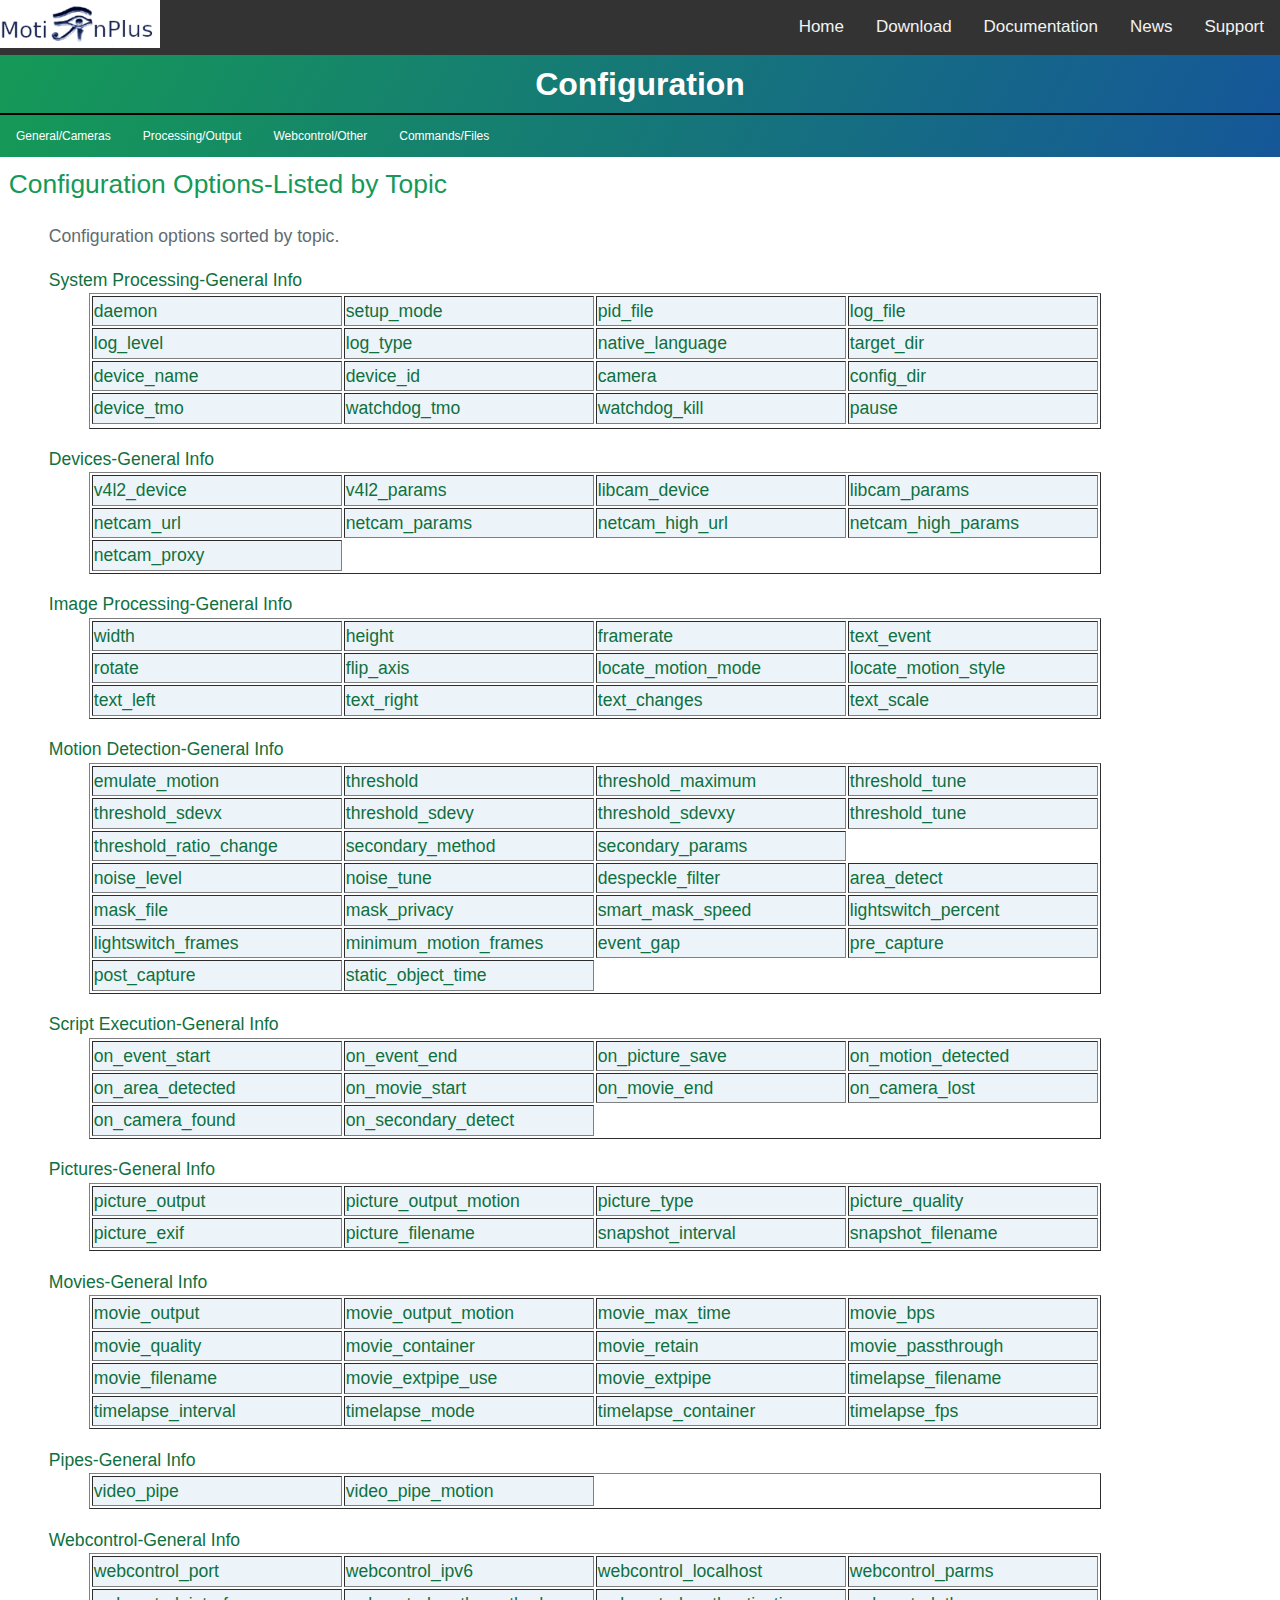
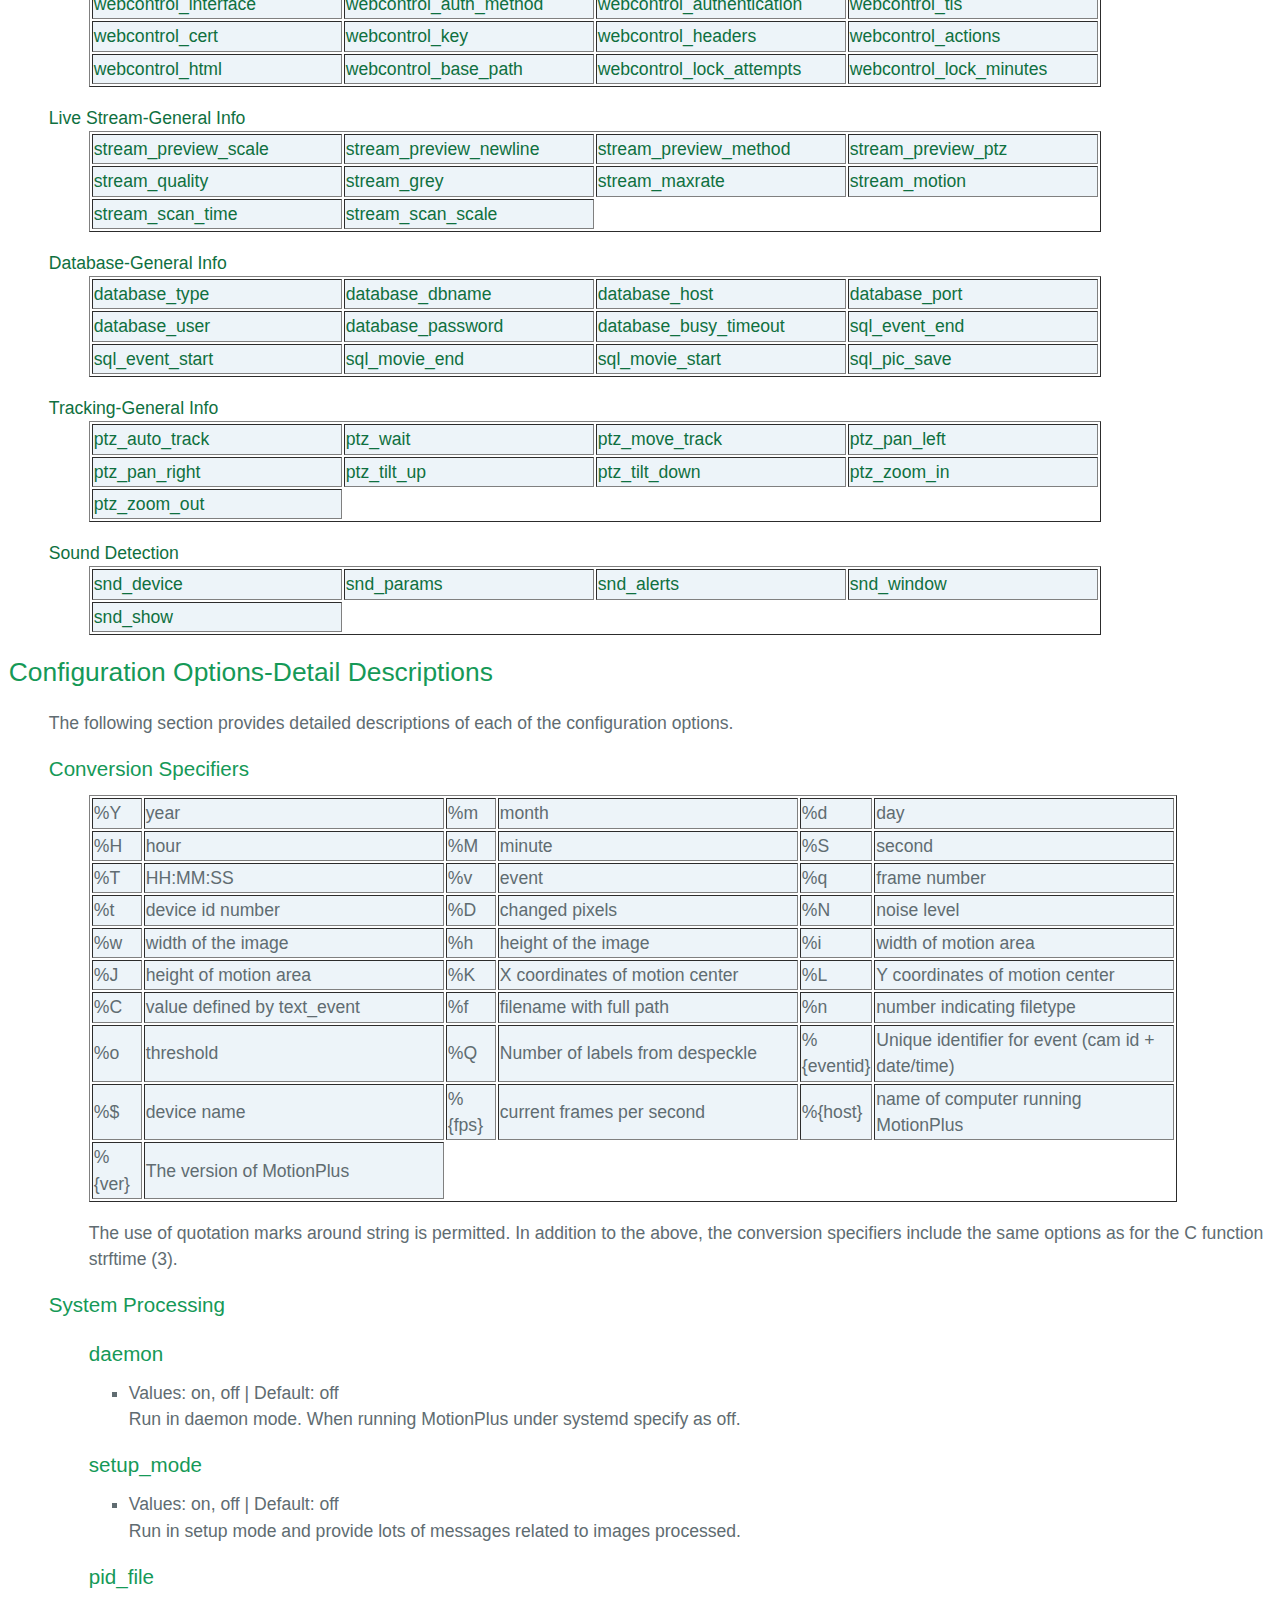
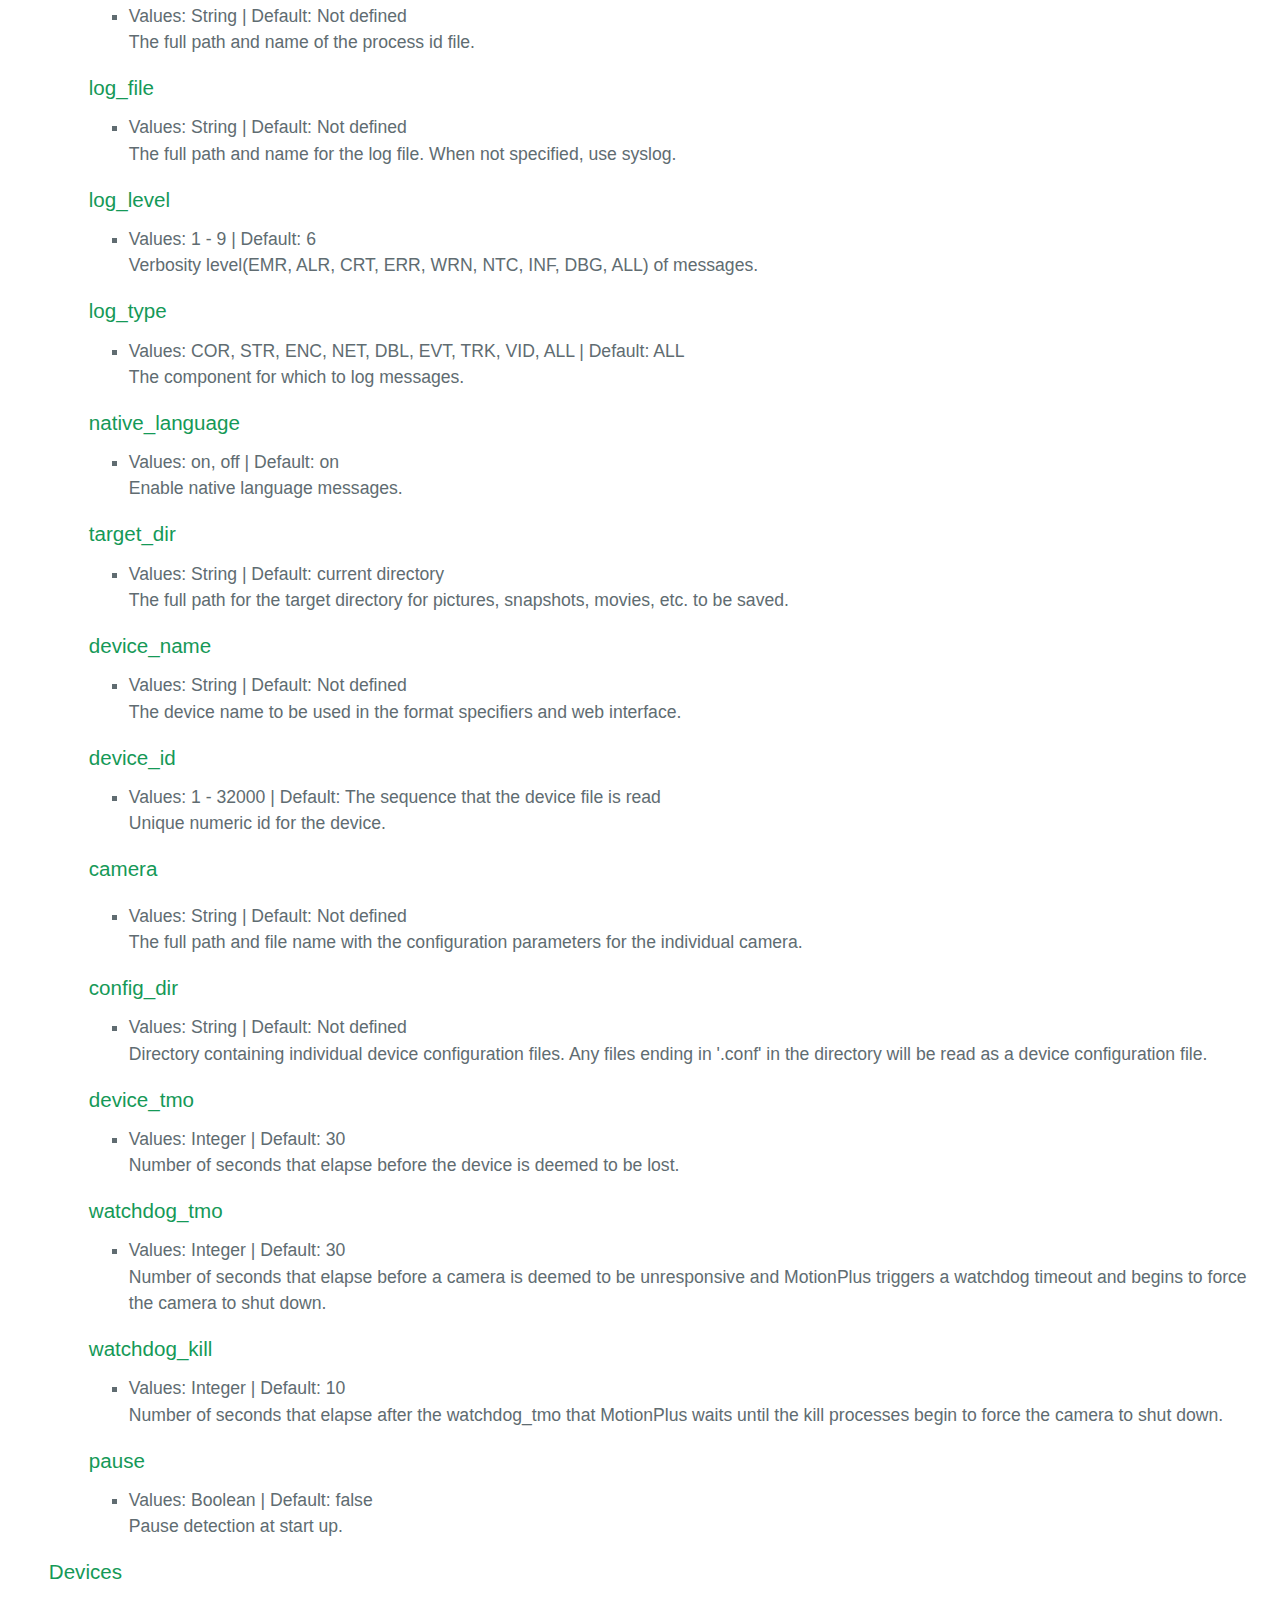
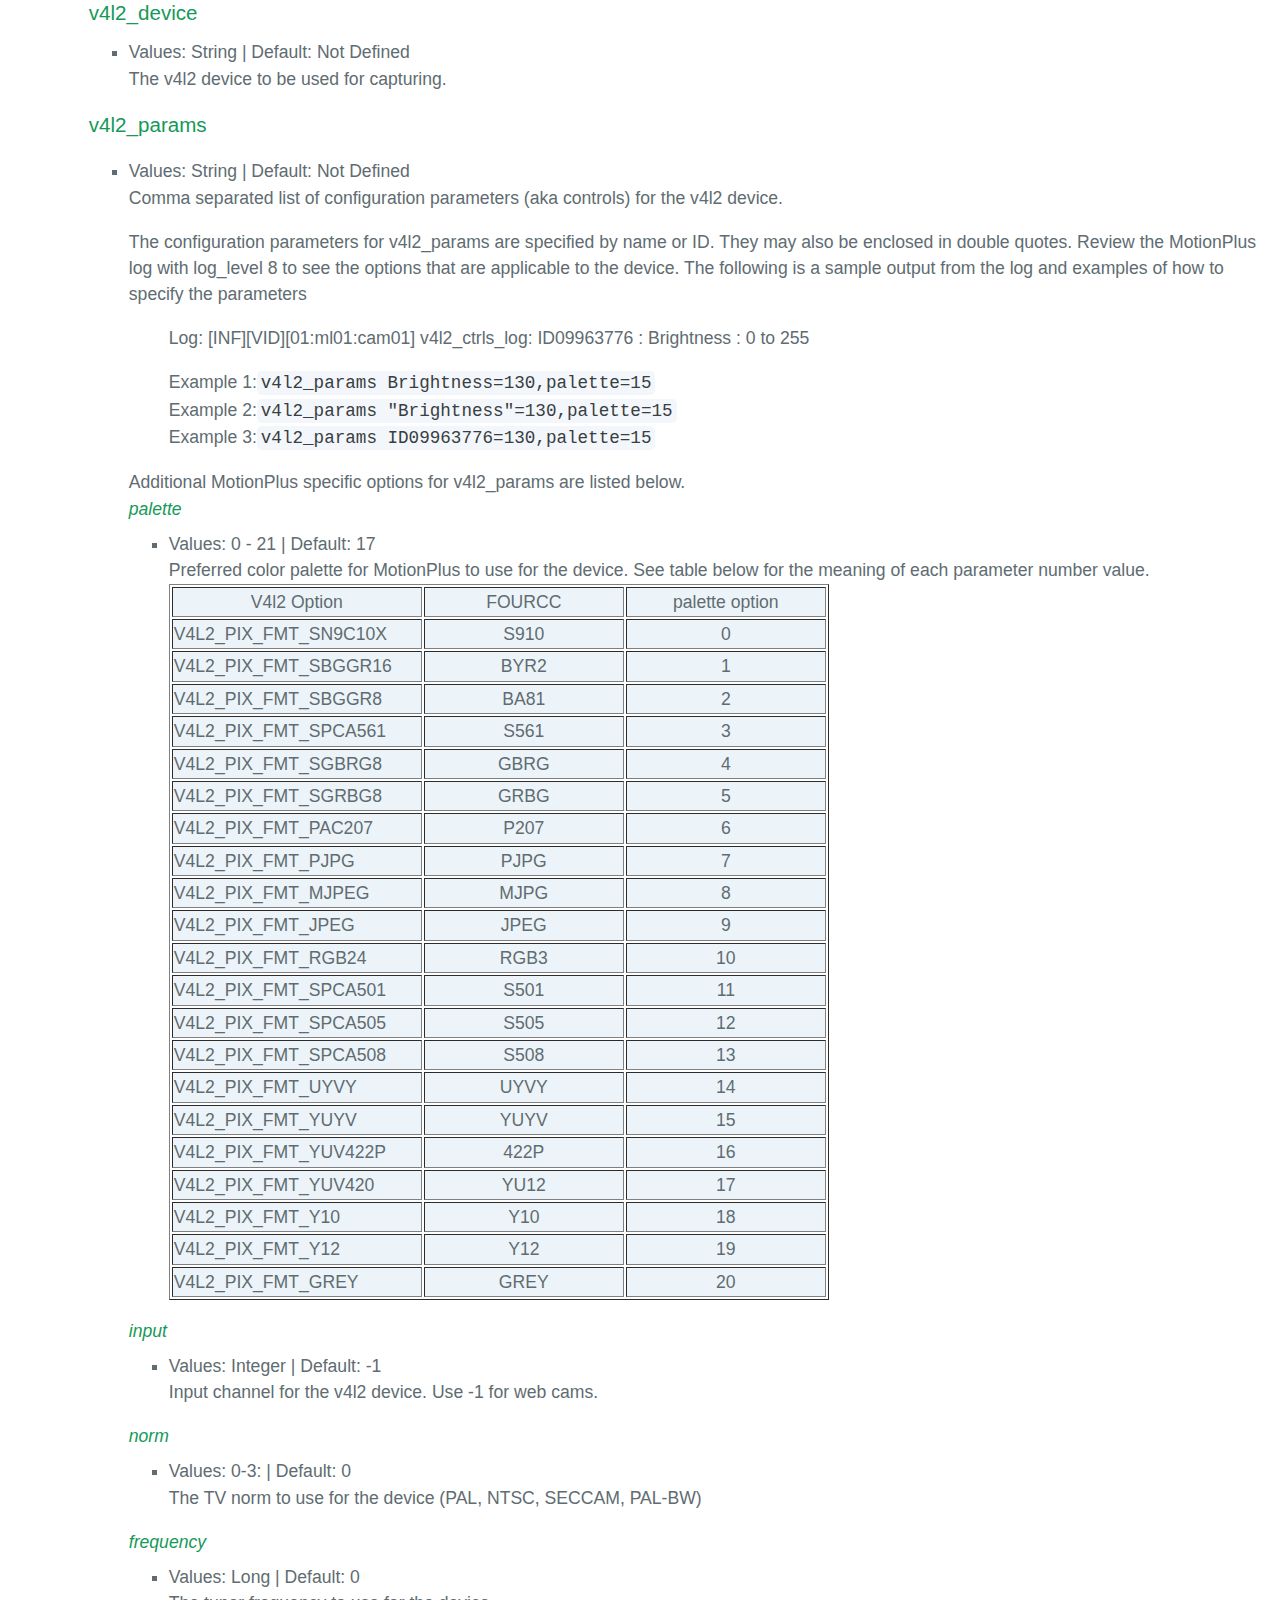
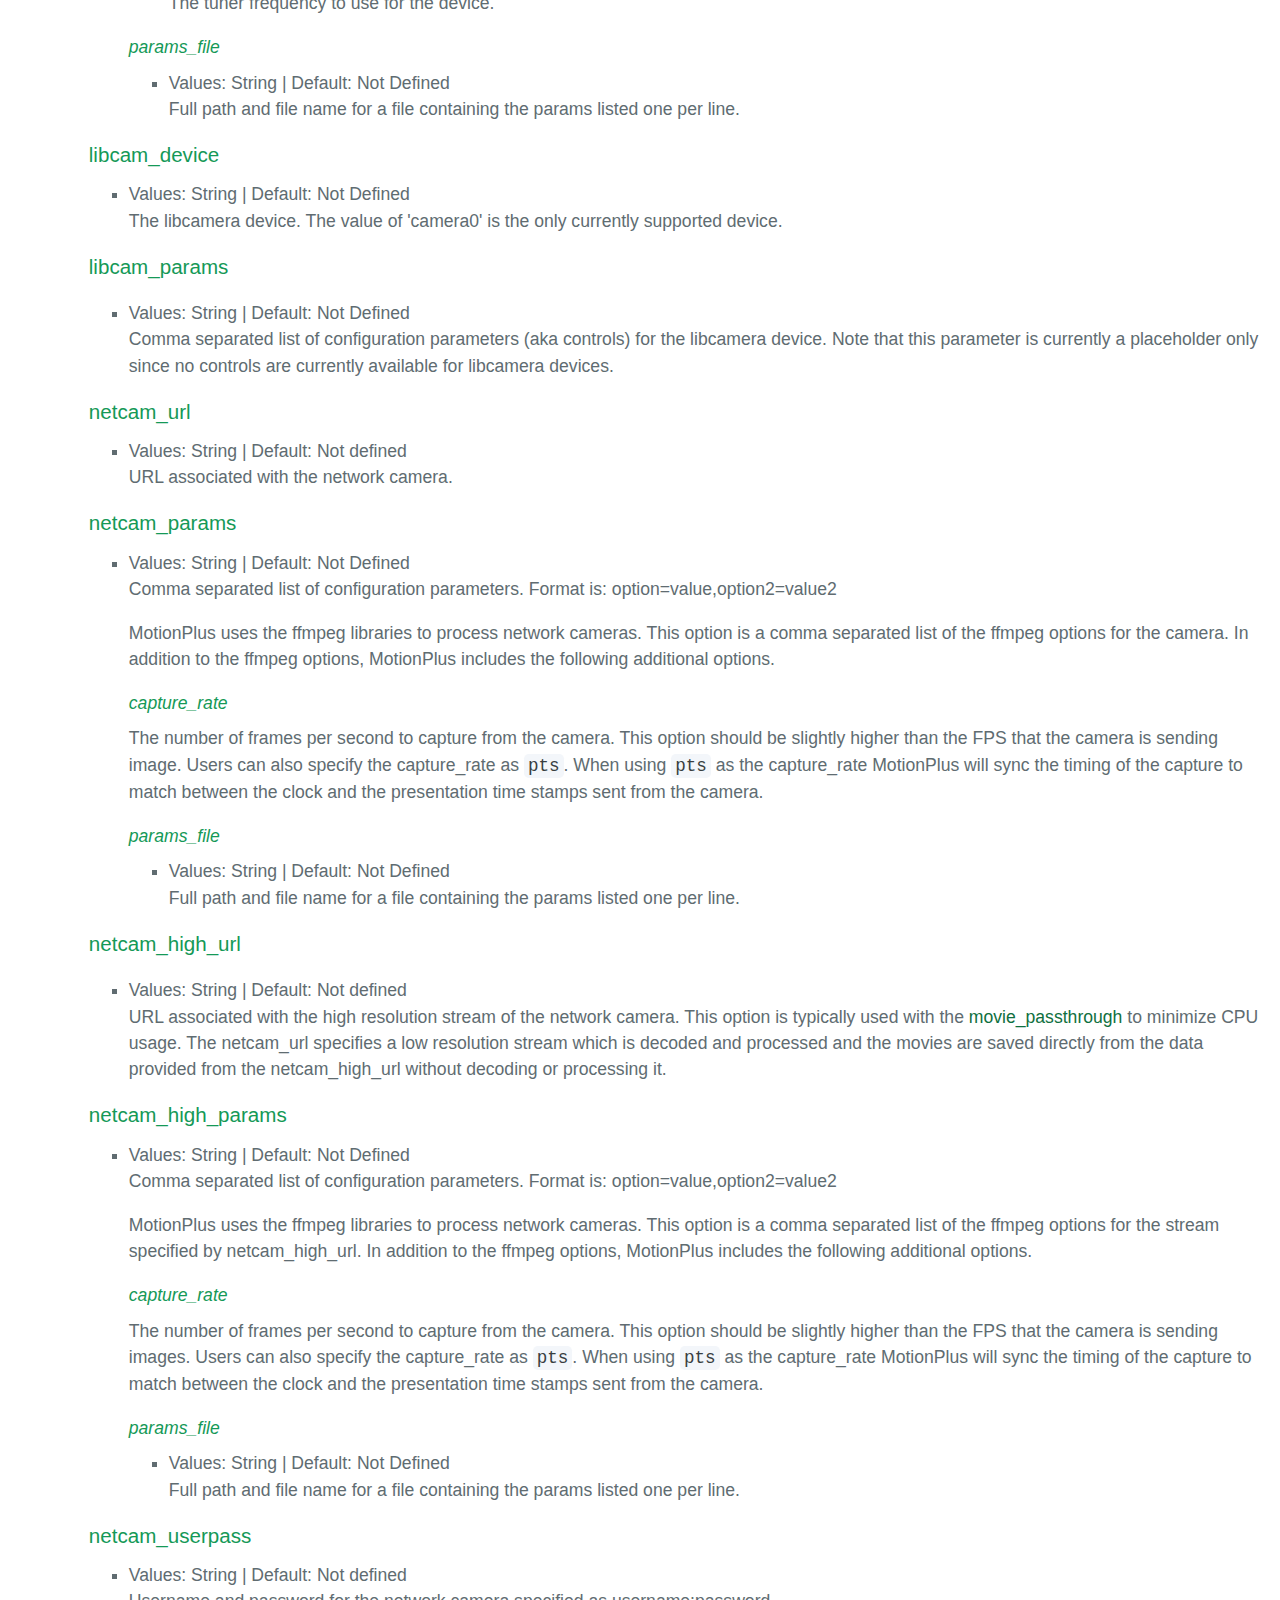
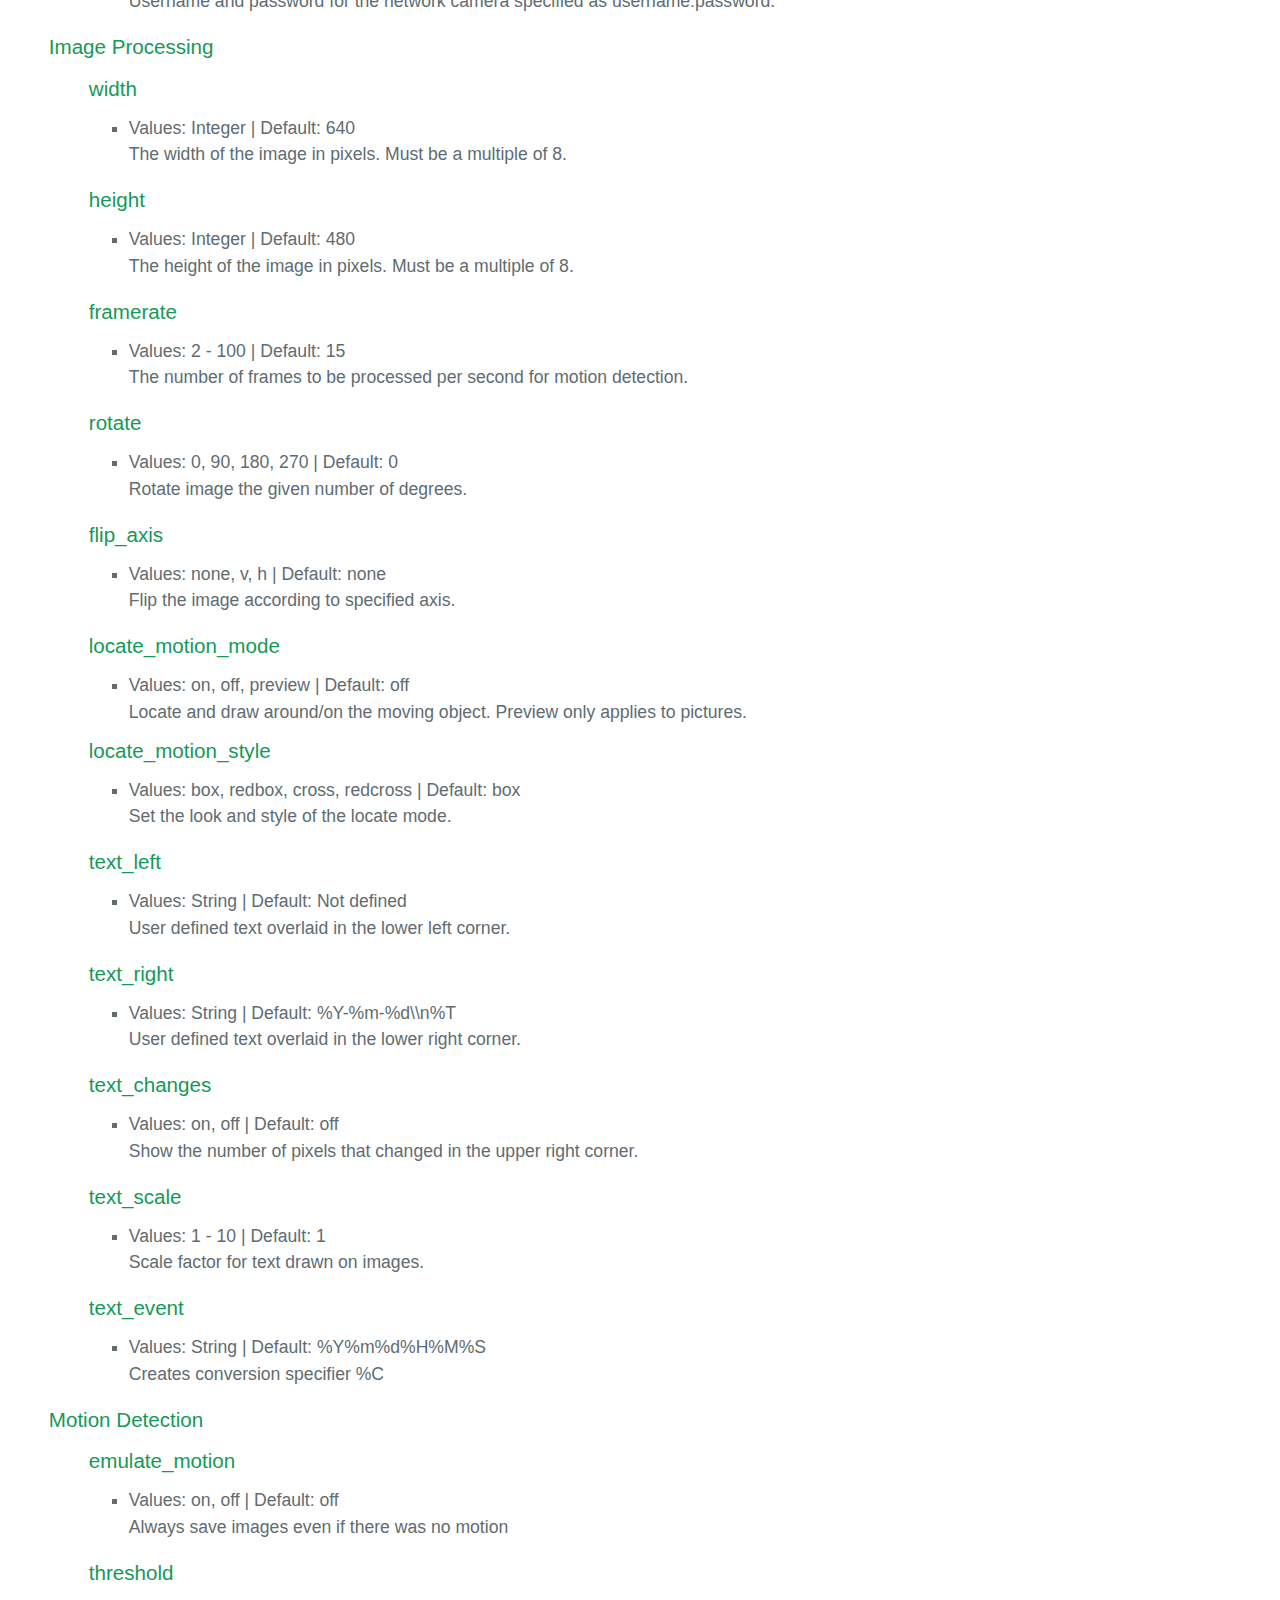
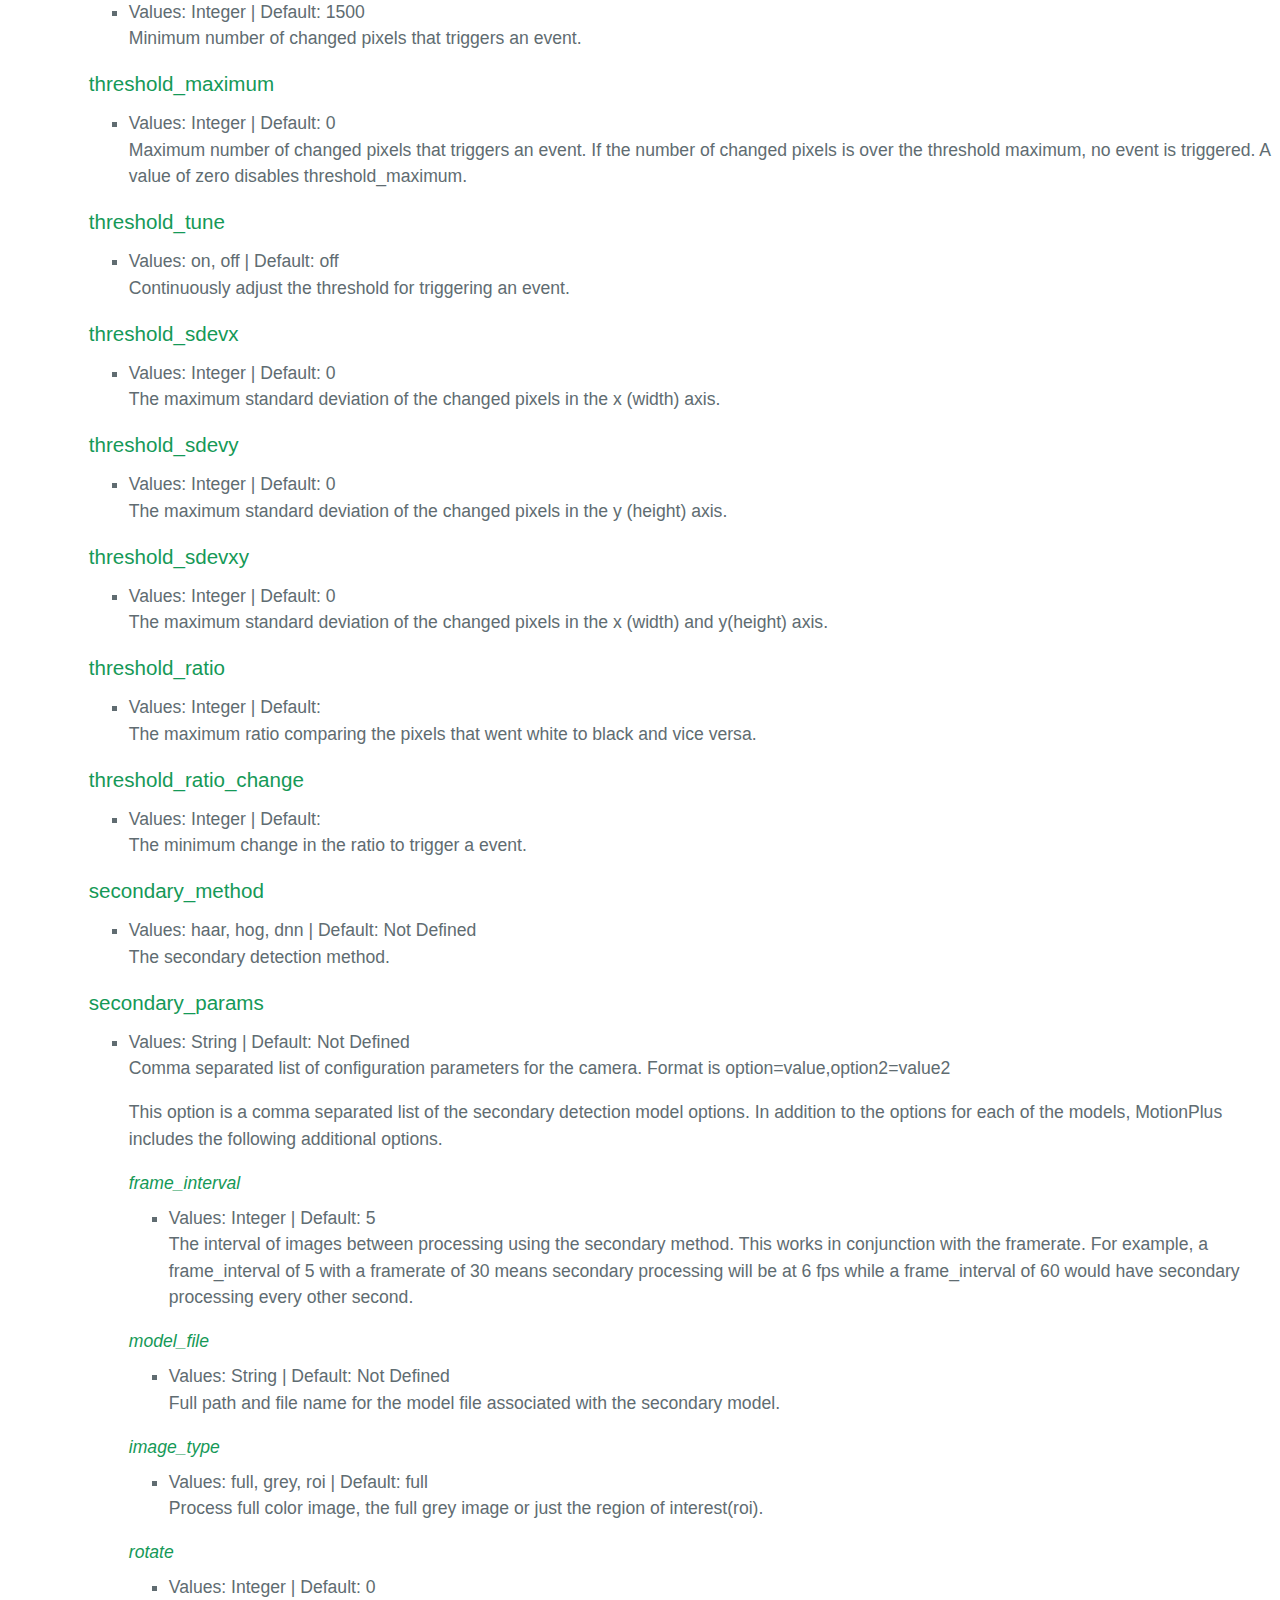
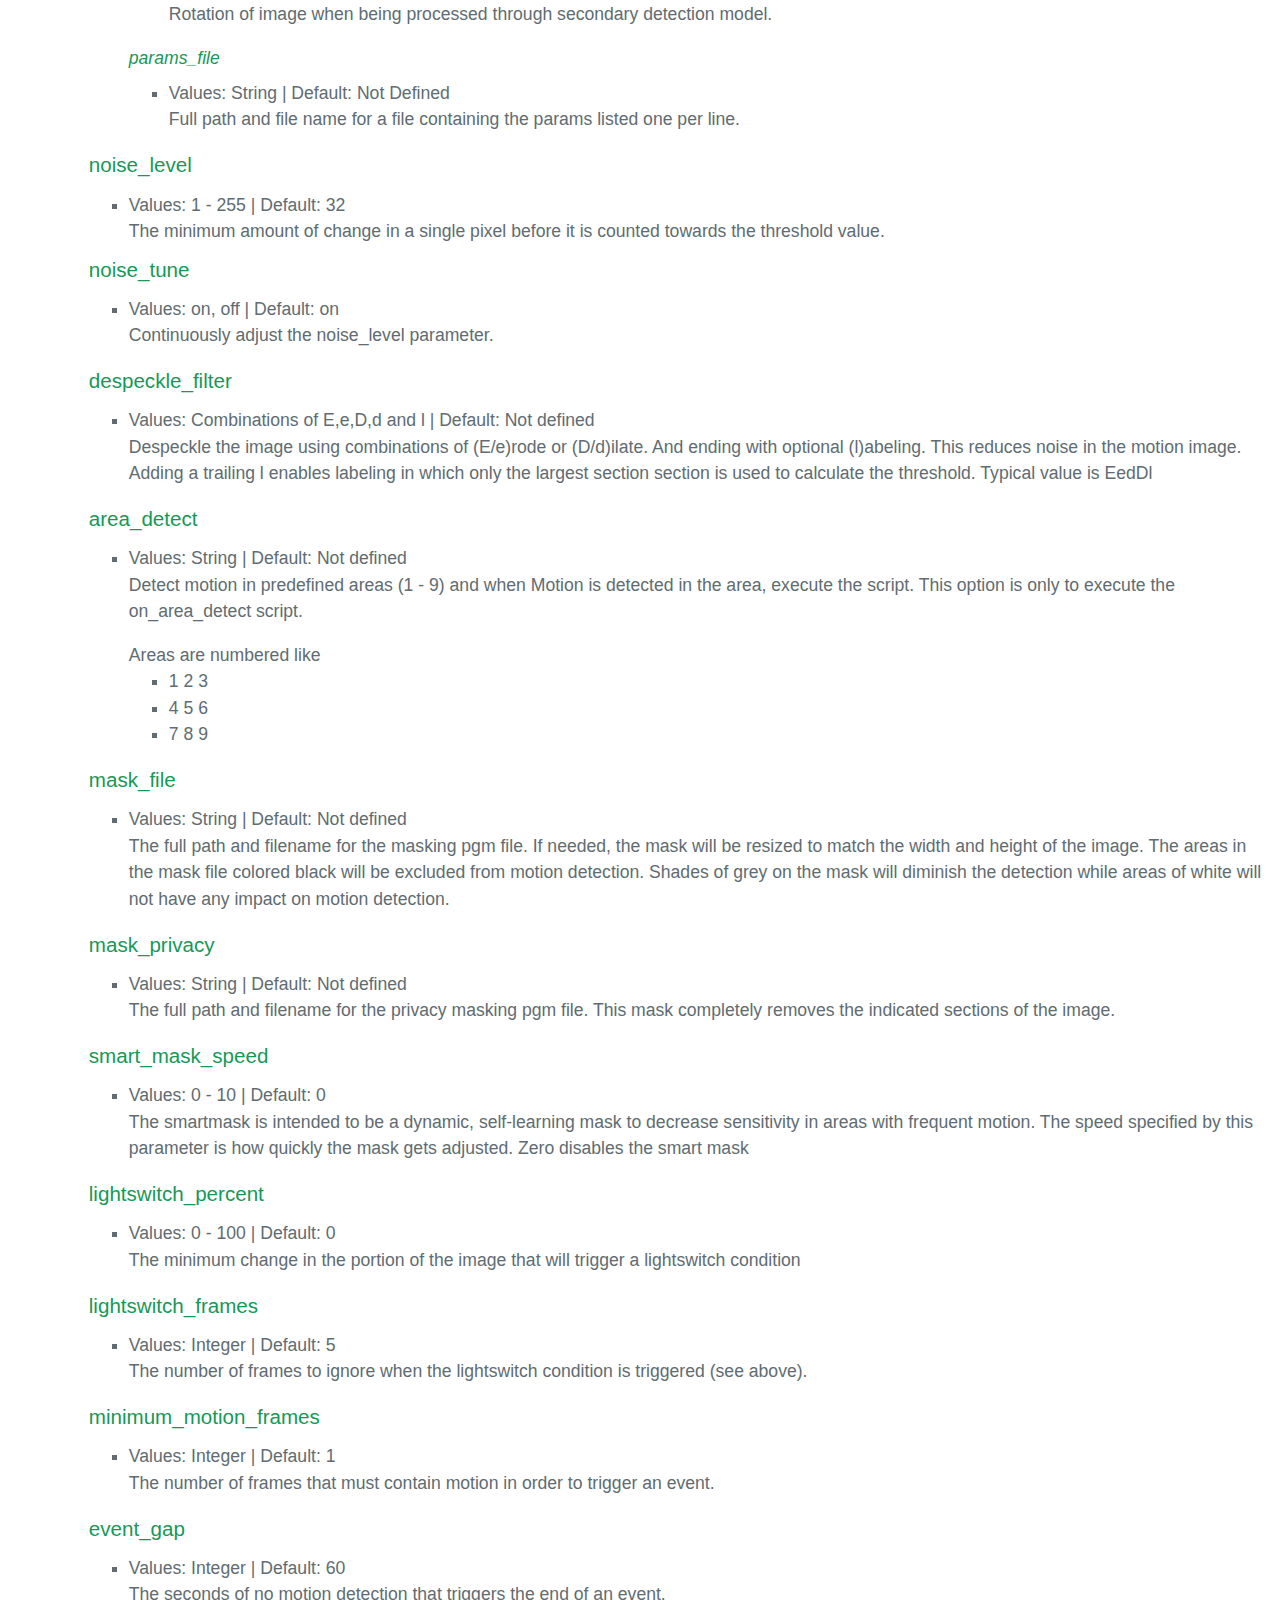
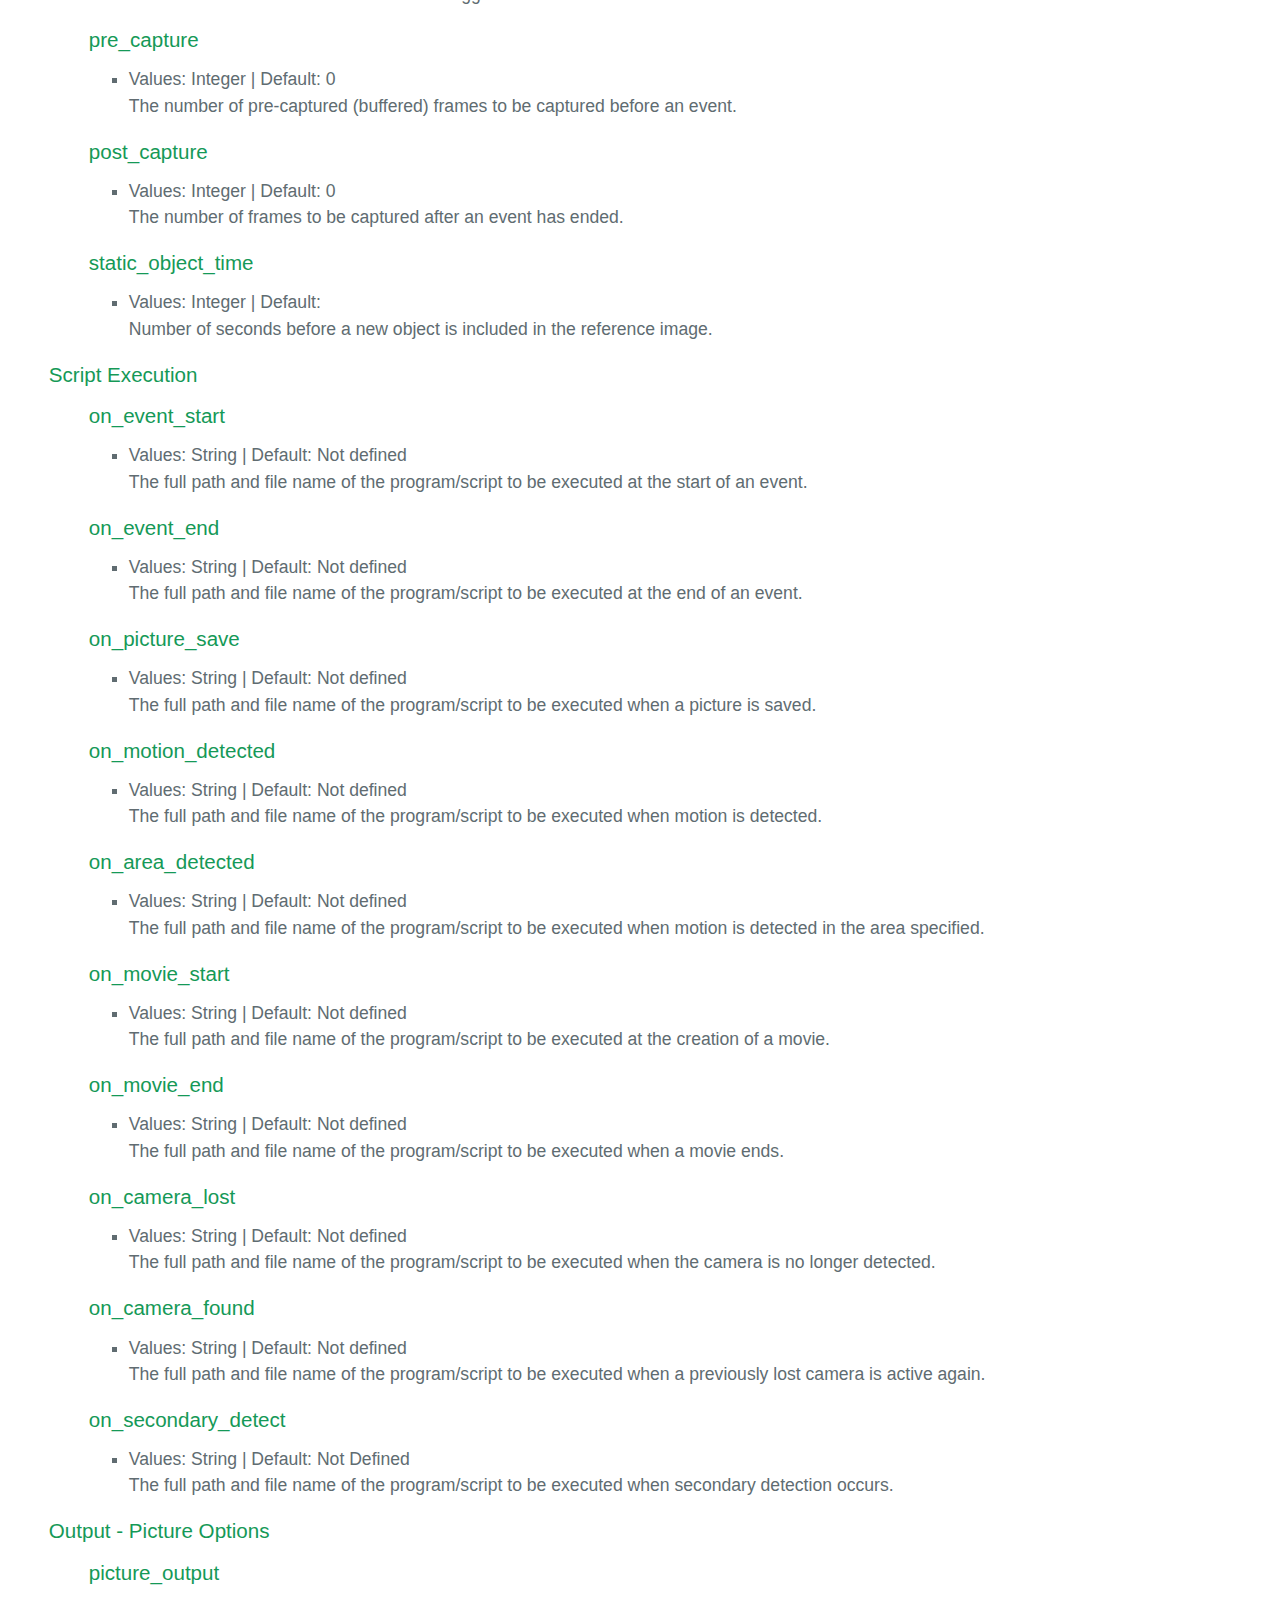
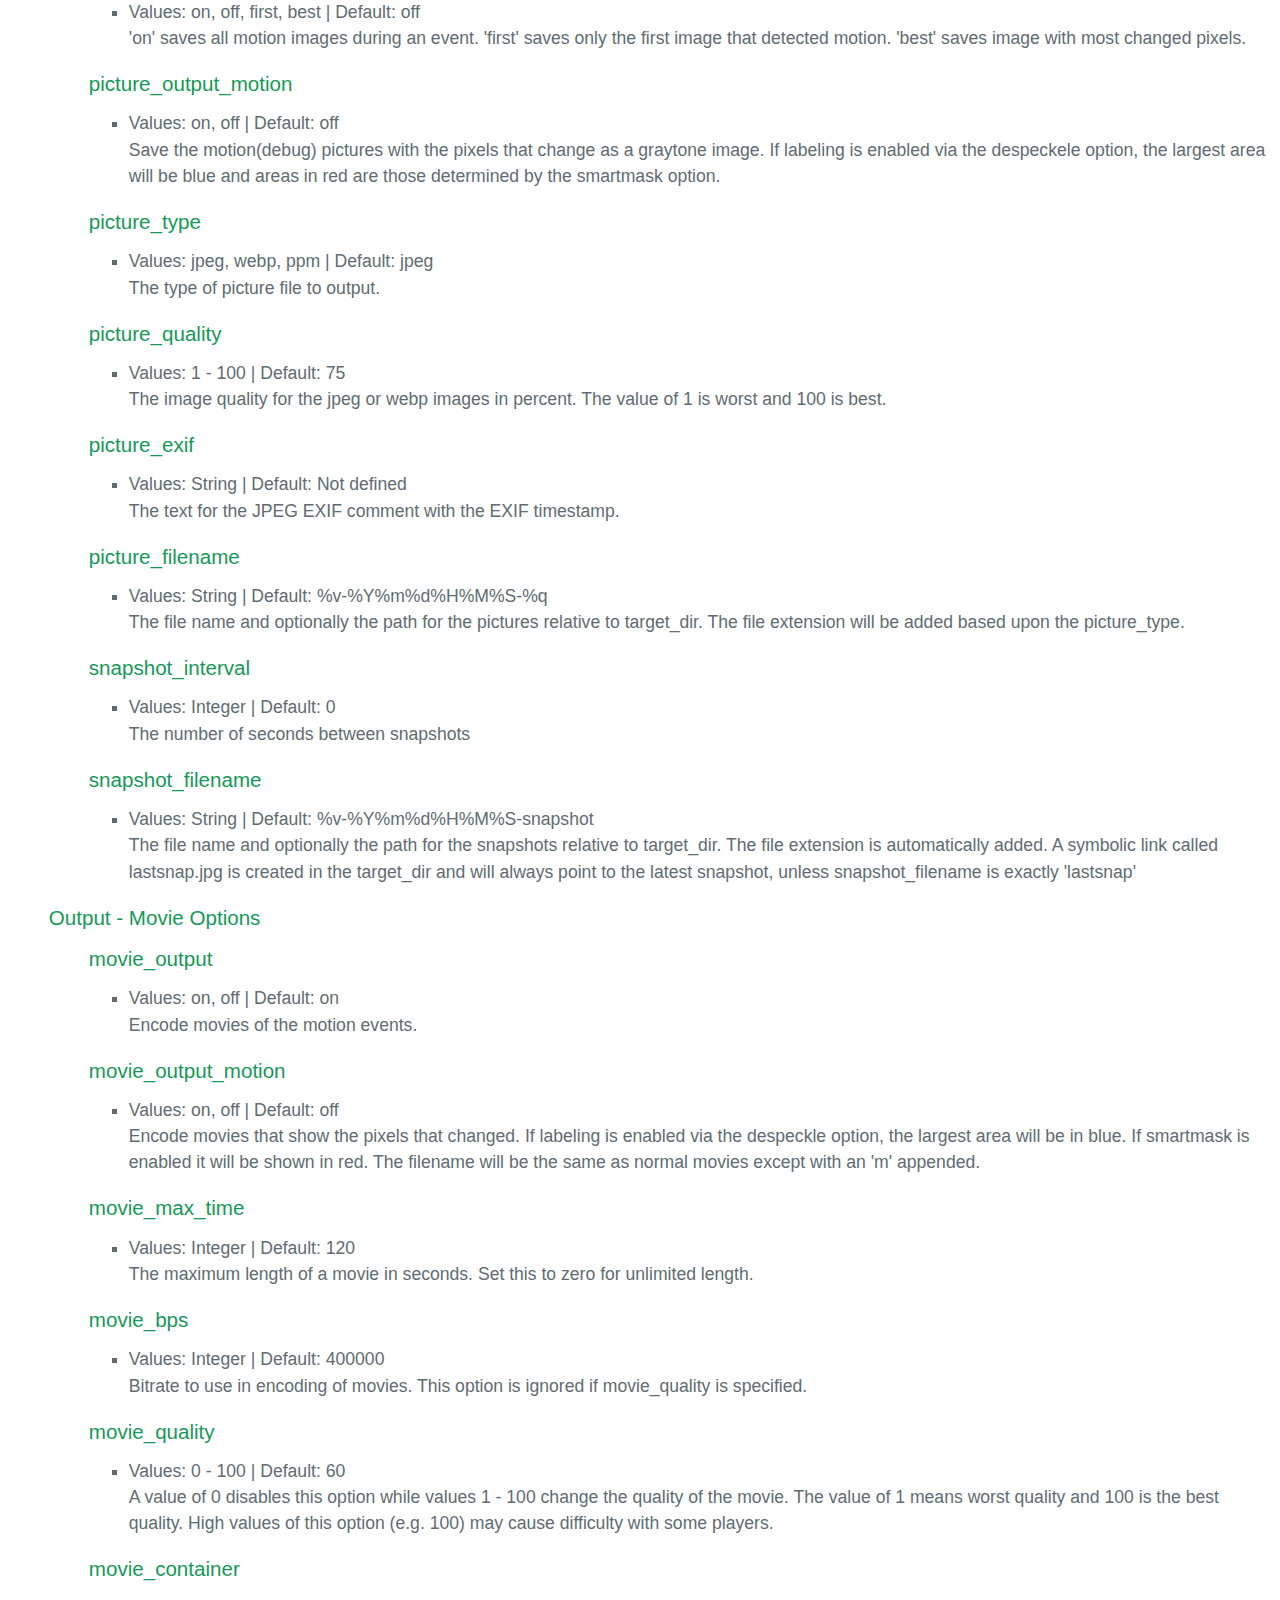
<file: motionplus_config.html>
<!DOCTYPE html>
<html lang="en-us">
<head>
  <meta charset="UTF-8">
  <link href="motionplus.png" rel="icon" type="image/png">
  <title>MotionPlus</title>
  <meta name="viewport" content="width=device-width, initial-scale=1">
  <link rel="stylesheet" type="text/css" href="motionplus_stylesheet.css" media="screen">
  <script>
    function fnc_topnav() {
      var x = document.getElementById("id_topnav");
      if (x.className === "topnav") {
          x.className += " responsive";
      } else {
          x.className = "topnav";
      }
    }
    function fnc_subnav() {
      var x = document.getElementById("id_subnav");
      if (x.className === "subnav") {
          x.className += " responsive";
      } else {
          x.className = "subnav";
      }
    }
  </script>
</head>

<body>
   <div class="topnav" id="id_topnav">
      <img class="logoimg" src="motionplus.gif">

      <a class="topnav-d" href="https://motion-project.github.io/motion_support.html">Support</a>
      <a class="topnav-d" href="https://motion-project.github.io/motion_news.html" >News</a>
      <a class="topnav-d" href="https://motion-project.github.io/motion_guide.html" >Documentation</a>
      <a class="topnav-d" href="https://motion-project.github.io/motion_download.html">Download</a>
      <a class="topnav-d" href="https://motion-project.github.io/index.html">Home</a>

      <a class="topnav-m" href="https://motion-project.github.io/index.html">Home</a>
      <a class="topnav-m" href="https://motion-project.github.io/motion_download.html">Download</a>
      <a class="topnav-m" href="https://motion-project.github.io/motion_guide.html" >Documentation</a>
      <a class="topnav-m" href="https://motion-project.github.io/motion_news.html" >News</a>
      <a class="topnav-m" href="https://motion-project.github.io/motion_support.html">Support</a>

      <a href="javascript:void(0);" class="icon" onclick="fnc_topnav()">&#9776;</a>
    </div>

  <section class="page-header">
    <h1>
    Configuration
    </h1>
  </section>

  <div class="subnav" id="id_subnav">
    <div class="dropdown">
      <button class="dropbtn">General/Cameras</button>
      <div class="dropdown-content">
        <a href="#OptTopic_System_Processing">System Processing</a>
        <a href="#conversion_specifiers">Conversion Specifiers</a>
        <a href="#OptTopic_Devices">Devices</a>
      </div>
    </div>
    <div class="dropdown">
      <button class="dropbtn">Processing/Output</button>
      <div class="dropdown-content">
        <a href="#OptTopic_Image_Processing">Image Processing</a>
        <a href="#OptTopic_Motion_Detection">Motion Detection</a>
        <a href="#OptTopic_Scripts">Script Execution</a>
        <a href="#OptTopic_Pictures">Pictures</a>
        <a href="#OptTopic_Movies">Movies</a>
        <a href="#OptTopic_Pipe">Pipe Output</a>
      </div>
    </div>
    <div class="dropdown">
      <button class="dropbtn">Webcontrol/Other</button>
      <div class="dropdown-content">
        <a href="#OptTopic_Webcontrol">Webcontrol</a>
        <a href="#OptTopic_Stream">Live Stream</a>
        <a href="#OptTopic_Database">Database Options</a>
        <a href="#OptTopic_Tracking">Tracking Options</a>
        <a href="#OptTopic_Sound">Sound Options</a>
      </div>
    </div>
    <div class="dropdown">
      <button class="dropbtn">Commands/Files</button>
      <div class="dropdown-content">
        <a href="#command_line_options">Command Line</a>
        <a href="#config_files">Configuration Files </a>
        <a href="#signals">Signals</a>
      </div>
    </div>

    <a href="javascript:void(0);" class="icon" onclick="fnc_subnav()">menu&#8659;&nbsp&nbsp  </a>
  </div>

  <section class="main-content">

    <h2><a name="Configuration_OptionsTopic"></a>  Configuration Options-Listed by Topic </h2>
    <ul>
      <p></p>
      Configuration options sorted by topic.
      <p></p>
      <p></p>

      <a name="OptTopic_System_Processing" ></a>
      <a href="#OptDetail_System_Processing" >System Processing-General Info</a>
      <ul>
        <table class="tbldetail" border="1" class="fixed" >
          <colgroup>
            <col width="250px">
            <col width="250px">
            <col width="250px">
            <col width="250px">
          </colgroup>
          <tbody>
            <tr>
              <td bgcolor="#edf4f9" ><a href="#daemon" >daemon</a> </td>
              <td bgcolor="#edf4f9" ><a href="#setup_mode" >setup_mode</a> </td>
              <td bgcolor="#edf4f9" ><a href="#pid_file" >pid_file</a> </td>
              <td bgcolor="#edf4f9" ><a href="#log_file" >log_file</a> </td>
            </tr>
            <tr>
              <td bgcolor="#edf4f9" ><a href="#log_level" >log_level</a> </td>
              <td bgcolor="#edf4f9" ><a href="#log_type" >log_type</a> </td>
              <td bgcolor="#edf4f9" ><a href="#native_language" >native_language</a> </td>
              <td bgcolor="#edf4f9" ><a href="#target_dir" >target_dir</a> </td>
            </tr>
            <tr>
              <td bgcolor="#edf4f9" ><a href="#device_name" >device_name</a> </td>
              <td bgcolor="#edf4f9" ><a href="#device_id" >device_id</a> </td>
              <td bgcolor="#edf4f9" ><a href="#camera" >camera</a> </td>
              <td bgcolor="#edf4f9" ><a href="#config_dir" >config_dir</a> </td>
            </tr>
              <td bgcolor="#edf4f9" ><a href="#device_tmo" >device_tmo</a> </td>
              <td bgcolor="#edf4f9" ><a href="#watchdog_tmo" >watchdog_tmo</a> </td>
              <td bgcolor="#edf4f9" ><a href="#watchdog_kill" >watchdog_kill</a> </td>
              <td bgcolor="#edf4f9" ><a href="#pause" >pause</a> </td>
            <tr>
            </tr>
          </tbody>
        </table>
        <p></p>
        <p></p>
        <p></p>
      </ul>

      <a name="OptTopic_Devices" ></a>
      <a href="#OptDetail_Devices" >Devices-General Info</a>
      <ul>
        <table class="tbldetail" border="1" class="fixed" >
          <colgroup>
            <col width="250px">
            <col width="250px">
            <col width="250px">
            <col width="250px">
          </colgroup>
          <tbody>
            <tr>
              <td bgcolor="#edf4f9" ><a href="#v4l2_device" >v4l2_device</a> </td>
              <td bgcolor="#edf4f9" ><a href="#v4l2_params" >v4l2_params</a> </td>
              <td bgcolor="#edf4f9" ><a href="#libcam_device" >libcam_device</a> </td>
              <td bgcolor="#edf4f9" ><a href="#libcam_params" >libcam_params</a> </td>
            </tr>
            <tr>
              <td bgcolor="#edf4f9" ><a href="#netcam_url" >netcam_url</a> </td>
              <td bgcolor="#edf4f9" ><a href="#netcam_params" >netcam_params</a> </td>
              <td bgcolor="#edf4f9" ><a href="#netcam_high_url" >netcam_high_url</a> </td>
              <td bgcolor="#edf4f9" ><a href="#netcam_high_params" >netcam_high_params</a> </td>
            </tr>
            <tr>
              <td bgcolor="#edf4f9" ><a href="#netcam_userpass" >netcam_proxy</a> </td>
            </tr>
          </tbody>
        </table>
        <p></p>
        <p></p>
        <p></p>
      </ul>

      <a name="OptTopic_Image_Processing" ></a>
      <a href="#OptDetail_Image_Processing" >Image Processing-General Info</a>
      <ul>
        <table class="tbldetail" border="1" class="fixed" >
          <colgroup>
            <col width="250px">
            <col width="250px">
            <col width="250px">
            <col width="250px">
          </colgroup>
          <tbody>
            <tr>
              <td bgcolor="#edf4f9" ><a href="#width" >width</a> </td>
              <td bgcolor="#edf4f9" ><a href="#height" >height</a> </td>
              <td bgcolor="#edf4f9" ><a href="#framerate" >framerate</a> </td>
              <td bgcolor="#edf4f9" ><a href="#text_event" >text_event</a> </td>
            </tr>
            <tr>
              <td bgcolor="#edf4f9" ><a href="#rotate" >rotate</a> </td>
              <td bgcolor="#edf4f9" ><a href="#flip_axis" >flip_axis</a> </td>
              <td bgcolor="#edf4f9" ><a href="#locate_motion_mode" >locate_motion_mode</a> </td>
              <td bgcolor="#edf4f9" ><a href="#locate_motion_style" >locate_motion_style</a> </td>
            </tr>
            <tr>
              <td bgcolor="#edf4f9" ><a href="#text_left" >text_left</a> </td>
              <td bgcolor="#edf4f9" ><a href="#text_right" >text_right</a> </td>
              <td bgcolor="#edf4f9" ><a href="#text_changes" >text_changes</a> </td>
              <td bgcolor="#edf4f9" ><a href="#text_scale" >text_scale</a> </td>
            </tr>
          </tbody>
        </table>
        <p></p>
        <p></p>
        <p></p>
      </ul>

      <a name="OptTopic_Motion_Detection" ></a>
      <a href="#OptDetail_Motion_Detection" >Motion Detection-General Info</a>
      <ul>
        <table class="tbldetail" border="1" class="fixed" >
          <colgroup>
            <col width="250px">
            <col width="250px">
            <col width="250px">
            <col width="250px">
          </colgroup>
          <tbody>
            <tr>
              <td bgcolor="#edf4f9" ><a href="#emulate_motion" >emulate_motion</a> </td>
              <td bgcolor="#edf4f9" ><a href="#threshold" >threshold</a> </td>
              <td bgcolor="#edf4f9" ><a href="#threshold_maximum" >threshold_maximum</a> </td>
              <td bgcolor="#edf4f9" ><a href="#threshold_tune" >threshold_tune</a> </td>
            </tr>
            <tr>
              <td bgcolor="#edf4f9" ><a href="#threshold_sdevx" >threshold_sdevx</a> </td>
              <td bgcolor="#edf4f9" ><a href="#threshold_sdevy" >threshold_sdevy</a> </td>
              <td bgcolor="#edf4f9" ><a href="#threshold_sdevxy" >threshold_sdevxy</a> </td>
              <td bgcolor="#edf4f9" ><a href="#threshold_ratio" >threshold_tune</a> </td>
            </tr>
            <tr>
              <td bgcolor="#edf4f9" ><a href="#threshold_ratio_change" >threshold_ratio_change</a> </td>
              <td bgcolor="#edf4f9" ><a href="#secondary_method" >secondary_method</a> </td>
              <td bgcolor="#edf4f9" ><a href="#secondary_params" >secondary_params</a> </td>
            </tr>

            <tr>
              <td bgcolor="#edf4f9" ><a href="#noise_level" >noise_level</a> </td>
              <td bgcolor="#edf4f9" ><a href="#noise_tune" >noise_tune</a> </td>
              <td bgcolor="#edf4f9" ><a href="#despeckle_filter" >despeckle_filter</a> </td>
              <td bgcolor="#edf4f9" ><a href="#area_detect" >area_detect</a> </td>
            </tr>
            <tr>
              <td bgcolor="#edf4f9" ><a href="#mask_file" >mask_file</a> </td>
              <td bgcolor="#edf4f9" ><a href="#mask_privacy" >mask_privacy</a> </td>
              <td bgcolor="#edf4f9" ><a href="#smart_mask_speed" >smart_mask_speed</a> </td>
              <td bgcolor="#edf4f9" ><a href="#lightswitch_percent" >lightswitch_percent</a> </td>
            </tr>
            <tr>
              <td bgcolor="#edf4f9" ><a href="#lightswitch_frames" >lightswitch_frames</a> </td>
              <td bgcolor="#edf4f9" ><a href="#minimum_motion_frames" >minimum_motion_frames</a> </td>
              <td bgcolor="#edf4f9" ><a href="#event_gap" >event_gap</a> </td>
              <td bgcolor="#edf4f9" ><a href="#pre_capture" >pre_capture</a> </td>
            </tr>
            <tr>
              <td bgcolor="#edf4f9" ><a href="#post_capture" >post_capture</a> </td>
              <td bgcolor="#edf4f9" ><a href="#static_object_time" >static_object_time</a> </td>
            </tr>
          </tbody>
        </table>
        <p></p>
        <p></p>
        <p></p>
      </ul>

      <a name="OptTopic_Scripts" ></a>
      <a href="#OptDetail_Scripts" >Script Execution-General Info</a>
      <ul>
        <table class="tbldetail" border="1" class="fixed" >
          <colgroup>
            <col width="250px">
            <col width="250px">
            <col width="250px">
            <col width="250px">
          </colgroup>
          <tbody>
            <tr>
              <td bgcolor="#edf4f9" ><a href="#on_event_start" >on_event_start</a> </td>
              <td bgcolor="#edf4f9" ><a href="#on_event_end" >on_event_end</a> </td>
              <td bgcolor="#edf4f9" ><a href="#on_picture_save" >on_picture_save</a> </td>
              <td bgcolor="#edf4f9" ><a href="#on_motion_detected" >on_motion_detected</a> </td>
            </tr>
            <tr>
              <td bgcolor="#edf4f9" ><a href="#on_area_detected" >on_area_detected</a> </td>
              <td bgcolor="#edf4f9" ><a href="#on_movie_start" >on_movie_start</a> </td>
              <td bgcolor="#edf4f9" ><a href="#on_movie_end" >on_movie_end</a> </td>
              <td bgcolor="#edf4f9" ><a href="#on_camera_lost" >on_camera_lost</a> </td>
            </tr>
            <tr>
              <td bgcolor="#edf4f9" ><a href="#on_camera_found" >on_camera_found</a> </td>
              <td bgcolor="#edf4f9" ><a href="#on_secondary_detect" >on_secondary_detect</a> </td>
            </tr>
          </tbody>
        </table>
        <p></p>
        <p></p>
        <p></p>
      </ul>

      <a name="OptTopic_Pictures" ></a>
      <a href="#OptDetail_Pictures" >Pictures-General Info</a>
      <ul>
        <table class="tbldetail" border="1" class="fixed" >
          <colgroup>
            <col width="250px">
            <col width="250px">
            <col width="250px">
            <col width="250px">
          </colgroup>
          <tbody>
            <tr>
              <td bgcolor="#edf4f9" ><a href="#picture_output" >picture_output</a> </td>
              <td bgcolor="#edf4f9" ><a href="#picture_output_motion" >picture_output_motion</a> </td>
              <td bgcolor="#edf4f9" ><a href="#picture_type" >picture_type</a> </td>
              <td bgcolor="#edf4f9" ><a href="#picture_quality" >picture_quality</a> </td>
            </tr>
            <tr>
              <td bgcolor="#edf4f9" ><a href="#picture_exif" >picture_exif</a> </td>
              <td bgcolor="#edf4f9" ><a href="#picture_filename" >picture_filename</a> </td>
              <td bgcolor="#edf4f9" ><a href="#snapshot_interval" >snapshot_interval</a> </td>
              <td bgcolor="#edf4f9" ><a href="#snapshot_filename" >snapshot_filename</a> </td>
            </tr>
          </tbody>
        </table>
        <p></p>
        <p></p>
        <p></p>
      </ul>

      <a name="OptTopic_Movies" ></a>
      <a href="#OptDetail_Movies" >Movies-General Info</a>
      <ul>
        <table class="tbldetail" border="1" class="fixed" >
          <colgroup>
            <col width="250px">
            <col width="250px">
            <col width="250px">
            <col width="250px">
          </colgroup>
          <tbody>
            <tr>
              <td bgcolor="#edf4f9" ><a href="#movie_output" >movie_output</a> </td>
              <td bgcolor="#edf4f9" ><a href="#movie_output_motion" >movie_output_motion</a> </td>
              <td bgcolor="#edf4f9" ><a href="#movie_max_time" >movie_max_time</a> </td>
              <td bgcolor="#edf4f9" ><a href="#movie_bps" >movie_bps</a> </td>
            </tr>
            <tr>
              <td bgcolor="#edf4f9" ><a href="#movie_quality" >movie_quality</a> </td>
              <td bgcolor="#edf4f9" ><a href="#movie_container" >movie_container</a> </td>
              <td bgcolor="#edf4f9" ><a href="#movie_retain" >movie_retain</a> </td>
              <td bgcolor="#edf4f9" ><a href="#movie_passthrough" >movie_passthrough</a> </td>
            </tr>
            <tr>
              <td bgcolor="#edf4f9" ><a href="#movie_filename" >movie_filename</a> </td>
              <td bgcolor="#edf4f9" ><a href="#movie_extpipe_use" >movie_extpipe_use</a> </td>
              <td bgcolor="#edf4f9" ><a href="#movie_extpipe" >movie_extpipe</a> </td>
              <td bgcolor="#edf4f9" ><a href="#timelapse_filename" >timelapse_filename</a> </td>
            </tr>
            <tr>
              <td bgcolor="#edf4f9" ><a href="#timelapse_interval" >timelapse_interval</a> </td>
              <td bgcolor="#edf4f9" ><a href="#timelapse_mode" >timelapse_mode</a> </td>
              <td bgcolor="#edf4f9" ><a href="#timelapse_container" >timelapse_container</a> </td>
              <td bgcolor="#edf4f9" ><a href="#timelapse_fps" >timelapse_fps</a> </td>
            </tr>
          </tbody>
        </table>
        <p></p>
        <p></p>
        <p></p>
      </ul>

      <a name="OptTopic_Pipe" ></a>
      <a href="#OptDetail_Pipe" >Pipes-General Info</a>
      <ul>
        <table class="tbldetail" border="1" class="fixed" >
          <colgroup>
            <col width="250px">
            <col width="250px">
            <col width="250px">
            <col width="250px">
          </colgroup>
          <tbody>
            <tr>
              <td bgcolor="#edf4f9" ><a href="#video_pipe" >video_pipe</a> </td>
              <td bgcolor="#edf4f9" ><a href="#video_pipe_motion" >video_pipe_motion</a> </td>
            </tr>
          </tbody>
        </table>
        <p></p>
        <p></p>
        <p></p>
      </ul>

      <a name="OptTopic_Webcontrol" ></a>
      <a href="#OptDetail_Webcontrol" >Webcontrol-General Info</a>
      <ul>
        <table class="tbldetail" border="1" class="fixed" >
          <colgroup>
            <col width="250px">
            <col width="250px">
            <col width="250px">
            <col width="250px">
          </colgroup>
          <tbody>
            <tr>
              <td bgcolor="#edf4f9" ><a href="#webcontrol_port" >webcontrol_port</a> </td>
              <td bgcolor="#edf4f9" ><a href="#webcontrol_ipv6" >webcontrol_ipv6</a> </td>
              <td bgcolor="#edf4f9" ><a href="#webcontrol_localhost" >webcontrol_localhost</a> </td>
              <td bgcolor="#edf4f9" ><a href="#webcontrol_parms" >webcontrol_parms</a> </td>
            </tr>
            <tr>
              <td bgcolor="#edf4f9" ><a href="#webcontrol_interface" >webcontrol_interface</a> </td>
              <td bgcolor="#edf4f9" ><a href="#webcontrol_auth_method" >webcontrol_auth_method</a> </td>
              <td bgcolor="#edf4f9" ><a href="#webcontrol_authentication" >webcontrol_authentication</a> </td>
              <td bgcolor="#edf4f9" ><a href="#webcontrol_tls" >webcontrol_tls</a> </td>
            </tr>
            <tr>
              <td bgcolor="#edf4f9" ><a href="#webcontrol_cert" >webcontrol_cert</a> </td>
              <td bgcolor="#edf4f9" ><a href="#webcontrol_key" >webcontrol_key</a> </td>
              <td bgcolor="#edf4f9" ><a href="#webcontrol_headers" >webcontrol_headers</a> </td>
              <td bgcolor="#edf4f9" ><a href="#webcontrol_actions" >webcontrol_actions</a> </td>
            </tr>
            <tr>
              <td bgcolor="#edf4f9" ><a href="#webcontrol_html" >webcontrol_html</a> </td>
              <td bgcolor="#edf4f9" ><a href="#webcontrol_base_path" >webcontrol_base_path</a> </td>
              <td bgcolor="#edf4f9" ><a href="#webcontrol_lock_attempts" >webcontrol_lock_attempts</a> </td>
              <td bgcolor="#edf4f9" ><a href="#webcontrol_lock_minutes" >webcontrol_lock_minutes</a> </td>
            </tr>
            </tbody>
        </table>
        <p></p>
        <p></p>
        <p></p>
      </ul>

      <a name="OptTopic_Stream" ></a>
      <a href="#OptDetail_Stream" >Live Stream-General Info</a>
      <ul>
        <table class="tbldetail" border="1" class="fixed" >
          <colgroup>
            <col width="250px">
            <col width="250px">
            <col width="250px">
            <col width="250px">
          </colgroup>
          <tbody>
            <tr>
              <td bgcolor="#edf4f9" ><a href="#stream_preview_scale" >stream_preview_scale</a> </td>
              <td bgcolor="#edf4f9" ><a href="#stream_preview_newline" >stream_preview_newline</a> </td>
              <td bgcolor="#edf4f9" ><a href="#stream_preview_method" >stream_preview_method</a> </td>
              <td bgcolor="#edf4f9" ><a href="#stream_preview_ptz" >stream_preview_ptz</a> </td>
            </tr>
            <tr>
              <td bgcolor="#edf4f9" ><a href="#stream_quality" >stream_quality</a> </td>
              <td bgcolor="#edf4f9" ><a href="#stream_grey" >stream_grey</a> </td>
              <td bgcolor="#edf4f9" ><a href="#stream_maxrate" >stream_maxrate</a> </td>
              <td bgcolor="#edf4f9" ><a href="#stream_motion" >stream_motion</a> </td>
            </tr>
           <tr>
              <td bgcolor="#edf4f9" ><a href="#stream_scan_time" >stream_scan_time</a> </td>
              <td bgcolor="#edf4f9" ><a href="#stream_scan_scale" >stream_scan_scale</a> </td>
           </tr>
           </tbody>
        </table>
        <p></p>
        <p></p>
        <p></p>
      </ul>

      <a name="OptTopic_Database" ></a>
      <a href="#OptDetail_Database" >Database-General Info</a>
      <ul>
        <table class="tbldetail" border="1" class="fixed" >
          <colgroup>
            <col width="250px">
            <col width="250px">
            <col width="250px">
            <col width="250px">
          </colgroup>
          <tbody>
            <tr>
              <td bgcolor="#edf4f9" ><a href="#database_type" >database_type</a> </td>
              <td bgcolor="#edf4f9" ><a href="#database_dbname" >database_dbname</a> </td>
              <td bgcolor="#edf4f9" ><a href="#database_host" >database_host</a> </td>
              <td bgcolor="#edf4f9" ><a href="#database_port" >database_port</a> </td>
            </tr>
            <tr>
              <td bgcolor="#edf4f9" ><a href="#database_user" >database_user</a> </td>
              <td bgcolor="#edf4f9" ><a href="#database_password" >database_password</a> </td>
              <td bgcolor="#edf4f9" ><a href="#database_busy_timeout" >database_busy_timeout</a> </td>
              <td bgcolor="#edf4f9" ><a href="#sql_event_end" >sql_event_end</a> </td>
            </tr>
            <tr>
              <td bgcolor="#edf4f9" ><a href="#sql_event_start" >sql_event_start</a> </td>
              <td bgcolor="#edf4f9" ><a href="#sql_movie_end" >sql_movie_end</a> </td>
              <td bgcolor="#edf4f9" ><a href="#sql_movie_start" >sql_movie_start</a> </td>
              <td bgcolor="#edf4f9" ><a href="#sql_pic_save" >sql_pic_save</a> </td>
            </tr>
           </tbody>
        </table>
        <p></p>
        <p></p>
        <p></p>
      </ul>

      <a name="OptTopic_Tracking" ></a>
      <a href="#OptDetail_Tracking" >Tracking-General Info</a>
      <ul>
        <table class="tbldetail" border="1" class="fixed" >
          <colgroup>
            <col width="250px">
            <col width="250px">
            <col width="250px">
            <col width="250px">
          </colgroup>
          <tbody>
            <tr>
              <td bgcolor="#edf4f9" ><a href="#ptz_auto_track" >ptz_auto_track</a> </td>
              <td bgcolor="#edf4f9" ><a href="#ptz_wait" >ptz_wait</a> </td>
              <td bgcolor="#edf4f9" ><a href="#ptz_move_track" >ptz_move_track</a> </td>
              <td bgcolor="#edf4f9" ><a href="#ptz_pan_left" >ptz_pan_left</a> </td>
            </tr>
            <tr>
              <td bgcolor="#edf4f9" ><a href="#ptz_pan_right" >ptz_pan_right</a> </td>
              <td bgcolor="#edf4f9" ><a href="#ptz_tilt_up" >ptz_tilt_up</a> </td>
              <td bgcolor="#edf4f9" ><a href="#ptz_tilt_down" >ptz_tilt_down</a> </td>
              <td bgcolor="#edf4f9" ><a href="#ptz_zoom_in" >ptz_zoom_in</a> </td>
            </tr>
            <tr>
              <td bgcolor="#edf4f9" ><a href="#ptz_zoom_out" >ptz_zoom_out</a> </td>
            </tr>
          </tbody>
        </table>
        <p></p>
        <p></p>
        <p></p>
      </ul>

      <a name="OptTopic_Sound" ></a>
      <a href="#OptDetail_Sound" >Sound Detection</a>
      <ul>
        <table class="tbldetail" border="1" class="fixed" >
          <colgroup>
            <col width="250px">
            <col width="250px">
            <col width="250px">
            <col width="250px">
          </colgroup>
          <tbody>
            <tr>
              <td bgcolor="#edf4f9" ><a href="#snd_device" >snd_device</a> </td>
              <td bgcolor="#edf4f9" ><a href="#snd_params" >snd_params</a> </td>
              <td bgcolor="#edf4f9" ><a href="#snd_alerts" >snd_alerts</a> </td>
              <td bgcolor="#edf4f9" ><a href="#snd_window" >snd_window</a> </td>
            </tr>
            <tr>
              <td bgcolor="#edf4f9" ><a href="#snd_show" >snd_show</a> </td>
            </tr>
          </tbody>
        </table>
        <p></p>
        <p></p>
        <p></p>
      </ul>

      <p></p>
     </ul>

    <h2><a name="Configuration_OptionsDetail"></a>  Configuration Options-Detail Descriptions </h2>
    <ul>
      <p></p>
      <p></p>
      The following section provides detailed descriptions of each of the configuration options.
      <p></p>

      <h3><a name="conversion_specifiers"></a>Conversion Specifiers</h3>
      <ul>
        <div class="tblconvr">
        <table border="1" class="fixed" >
          <colgroup>
            <col width="50px">
            <col width="300px">
            <col width="50px">
            <col width="300px">
            <col width="50px">
            <col width="300px">
          </colgroup>
          <tbody>
            <tr>
              <td bgcolor="#edf4f9" >%Y </a> </td>
              <td bgcolor="#edf4f9" >year</a> </td>
              <td bgcolor="#edf4f9" >%m  </a> </td>
              <td bgcolor="#edf4f9" >month</a> </td>
              <td bgcolor="#edf4f9" >%d   </a> </td>
              <td bgcolor="#edf4f9" >day</a> </td>
            </tr>
            <tr>
              <td bgcolor="#edf4f9" >%H   </a> </td>
              <td bgcolor="#edf4f9" >hour</a> </td>
              <td bgcolor="#edf4f9" >%M   </a> </td>
              <td bgcolor="#edf4f9" >minute</a> </td>
              <td bgcolor="#edf4f9" >%S   </a> </td>
              <td bgcolor="#edf4f9" >second</a> </td>
            </tr>
            <tr>
              <td bgcolor="#edf4f9" >%T   </a> </td>
              <td bgcolor="#edf4f9" >HH:MM:SS </a> </td>
              <td bgcolor="#edf4f9" >%v   </a> </td>
              <td bgcolor="#edf4f9" >event</a> </td>
              <td bgcolor="#edf4f9" >%q    </a> </td>
              <td bgcolor="#edf4f9" >frame number</a> </td>
            </tr>
            <tr>
              <td bgcolor="#edf4f9" >%t</a> </td>
              <td bgcolor="#edf4f9" >device id number</a> </td>
              <td bgcolor="#edf4f9" >%D </a> </td>
              <td bgcolor="#edf4f9" >changed pixels</a> </td>
              <td bgcolor="#edf4f9" >%N </a> </td>
              <td bgcolor="#edf4f9" >noise level</a> </td>
             </tr>
             <tr>
               <td bgcolor="#edf4f9" >%w </a> </td>
               <td bgcolor="#edf4f9" >width of the image</a> </td>
               <td bgcolor="#edf4f9" >%h </a> </td>
               <td bgcolor="#edf4f9" >height of the image</a> </td>
               <td bgcolor="#edf4f9" >%i </a> </td>
               <td bgcolor="#edf4f9" >width of motion area</a> </td>
             </tr>
             <tr>
               <td bgcolor="#edf4f9" >%J  </a> </td>
               <td bgcolor="#edf4f9" >height of motion area</a> </td>
               <td bgcolor="#edf4f9" >%K   </a> </td>
               <td bgcolor="#edf4f9" >X coordinates of motion center</a> </td>
               <td bgcolor="#edf4f9" >%L  </a> </td>
               <td bgcolor="#edf4f9" >Y coordinates of motion center</a> </td>
             </tr>
             <tr>
               <td bgcolor="#edf4f9" >%C   </a> </td>
               <td bgcolor="#edf4f9" >value defined by text_event</a> </td>
               <td bgcolor="#edf4f9" >%f</a> </td>
               <td bgcolor="#edf4f9" >filename with full path</a> </td>
               <td bgcolor="#edf4f9" >%n   </a> </td>
               <td bgcolor="#edf4f9" >number indicating filetype</a> </td>
             </tr>
             <tr>
               <td bgcolor="#edf4f9" >%o</a> </td>
               <td bgcolor="#edf4f9" >threshold</a> </td>
               <td bgcolor="#edf4f9" >%Q</a> </td>
               <td bgcolor="#edf4f9" >Number of labels from despeckle</a> </td>
               <td bgcolor="#edf4f9" >%{eventid}</a> </td>
               <td bgcolor="#edf4f9" >Unique identifier for event (cam id + date/time)</a> </td>
             </tr>
             <tr>
               <td bgcolor="#edf4f9" >%$</a> </td>
               <td bgcolor="#edf4f9" >device name</a> </td>
               <td bgcolor="#edf4f9" >%{fps}</a> </td>
               <td bgcolor="#edf4f9" >current frames per second</a> </td>
               <td bgcolor="#edf4f9" >%{host}</a> </td>
               <td bgcolor="#edf4f9" >name of computer running MotionPlus</a> </td>
             </tr>
             <tr>
               <td bgcolor="#edf4f9" >%{ver}</a> </td>
               <td bgcolor="#edf4f9" >The version of MotionPlus</a> </td>
             </tr>
            </tbody>
        </table>
        </div>
        <p></p>
        The use of quotation marks around string is permitted.  In addition to the above, the conversion
        specifiers include the same options as for the C function strftime (3).
        <p></p>
      </ul>

      <h3><a name="OptDetail_System_Processing"></a>System Processing</h3>
      <ul>
        <p></p>
        <h3><a name="daemon"></a> daemon </h3>
        <ul>
          <li> Values: on, off | Default: off</li>
          Run in daemon mode.  When running MotionPlus under systemd specify as off.
        </ul>
        <p></p>

        <h3><a name="setup_mode"></a> setup_mode </h3>
        <ul>
          <li> Values: on, off | Default: off</li>
          Run in setup mode and provide lots of messages related to images processed.
        </ul>
        <p></p>

        <h3><a name="pid_file"></a> pid_file </h3>
        <ul>
          <li> Values: String | Default: Not defined</li>
          The full path and name of the process id file.
        </ul>
        <p></p>

        <h3><a name="log_file"></a> log_file </h3>
        <ul>
          <li> Values: String | Default: Not defined</li>
          The full path and name for the log file. When not specified, use syslog.
        </ul>
        <p></p>

        <h3><a name="log_level"></a> log_level </h3>
        <ul>
          <li> Values: 1 - 9 | Default: 6</li>
          Verbosity level(EMR, ALR, CRT, ERR, WRN, NTC, INF, DBG, ALL) of messages.
        </ul>
        <p></p>

        <h3><a name="log_type"></a> log_type </h3>
        <ul>
          <li> Values: COR, STR, ENC, NET, DBL, EVT, TRK, VID, ALL | Default: ALL</li>
          The component for which to log messages.
        </ul>
        <p></p>

        <h3><a name="native_language"></a> native_language</h3>
        <ul>
          <li> Values: on, off | Default: on</li>
          Enable native language messages.
        </ul>
        <p></p>

        <h3><a name="target_dir"></a> target_dir </h3>
        <ul>
          <li> Values: String | Default: current directory</li>
          The full path for the target directory for pictures, snapshots, movies, etc. to be saved.
        </ul>
        <p></p>

        <h3><a name="device_name"></a> device_name </h3>
        <ul>
          <li> Values: String | Default: Not defined</li>
         The device name to be used in the format specifiers and web interface.
        </ul>
        <p></p>

        <h3><a name="device_id"></a> device_id </h3>
        <ul>
          <li> Values: 1 - 32000 | Default: The sequence that the device file is read</li>
          Unique numeric id for the device.
        </ul>
        <p></p>

        <h3><a name="camera"></a> camera </h3>
        <p></p>
        <ul>
          <li> Values: String | Default: Not defined</li>
          The full path and file name with the configuration parameters for the individual camera.
        </ul>
        <p></p>

        <h3><a name="config_dir"></a> config_dir </h3>
        <ul>
          <li> Values: String | Default: Not defined</li>
          Directory containing individual device configuration files.  Any files ending in '.conf' in
          the directory will be read as a device configuration file.
        </ul>
        <p></p>

        <h3><a name="device_tmo"></a>device_tmo</h3>
        <ul>
          <li> Values: Integer | Default: 30 </li>
          Number of seconds that elapse before the device is deemed to be lost.
        </ul>
        <p></p>

        <h3><a name="watchdog_tmo"></a>watchdog_tmo</h3>
        <ul>
          <li> Values: Integer | Default: 30 </li>
          Number of seconds that elapse before a camera is deemed to be unresponsive and MotionPlus triggers
          a watchdog timeout and begins to force the camera to shut down.
        </ul>
        <p></p>

        <h3><a name="watchdog_kill"></a>watchdog_kill</h3>
        <ul>
          <li> Values: Integer | Default: 10 </li>
          Number of seconds that elapse after the watchdog_tmo that MotionPlus waits until the
          kill processes begin to force the camera to shut down.
        </ul>
        <p></p>

        <h3><a name="pause"></a>pause</h3>
        <ul>
          <li> Values: Boolean | Default: false </li>
          Pause detection at start up.
        </ul>
        <p></p>

      </ul>

      <h3><a name="OptDetail_Devices"></a>Devices</h3>
      <ul>
        <h3><a name="v4l2_device"></a>v4l2_device</h3>
        <ul>
          <li> Values: String | Default: Not Defined </li>
          The v4l2 device to be used for capturing.
        </ul>
        <p></p>

        <h3><a name="v4l2_params"></a>v4l2_params</h3>
        <p></p>
        <ul>
          <li> Values: String | Default: Not Defined</li>
          Comma separated list of configuration parameters (aka controls) for the v4l2 device.
        </ul>
        <p></p>

       <ul>
          <p></p>
          The configuration parameters for v4l2_params are specified by name or ID.  They may also be
          enclosed in double quotes. Review the MotionPlus log with log_level 8 to see the options that
          are applicable to the device.  The following is a sample output from the log and
          examples of how to specify the parameters
          <p></p>
          <div>
          <ul style="list-style: none;">
            <li>Log: [INF][VID][01:ml01:cam01] v4l2_ctrls_log: ID09963776 : Brightness : 0 to 255</li>
            <p></p>
            <li>Example 1:<code>v4l2_params Brightness=130,palette=15</code></li>
            <li>Example 2:<code>v4l2_params "Brightness"=130,palette=15</code></li>
            <li>Example 3:<code>v4l2_params ID09963776=130,palette=15</code></li>
          </ul>
          </div>
          <p></p>
          Additional MotionPlus specific options for v4l2_params are listed below.
        </ul>

        <ul>
        <i><h4> palette </h4></i>
        <div>
          <ul>
            <li> Values: 0 - 21 | Default: 17</li>
            Preferred color palette for MotionPlus to use for the device.  See table below for the meaning of
            each parameter number value.
            <div class="tblpaltte">
            <table border="1" class="fixed" >
              <colgroup>
                  <col width="250px">
                  <col width="200px">
                  <col width="200px">
              </colgroup>
              <tbody>
                <tr>
                  <td bgcolor="#edf4f9" align="center" > V4l2 Option</td>
                  <td bgcolor="#edf4f9" align="center" > FOURCC</td>
                  <td bgcolor="#edf4f9" align="center" > palette option </td>
                </tr>
                <tr>
                  <td bgcolor="#edf4f9" align="left" >V4L2_PIX_FMT_SN9C10X</td>
                  <td bgcolor="#edf4f9" align="center" >S910</td>
                  <td bgcolor="#edf4f9" align="center" >0</td>
                </tr>
                <tr>
                  <td bgcolor="#edf4f9" align="left" >V4L2_PIX_FMT_SBGGR16</td>
                  <td bgcolor="#edf4f9" align="center" >BYR2</td>
                  <td bgcolor="#edf4f9" align="center" >1</td>
                </tr>
                <tr>
                  <td bgcolor="#edf4f9" align="left" >V4L2_PIX_FMT_SBGGR8</td>
                  <td bgcolor="#edf4f9" align="center" >BA81</td>
                  <td bgcolor="#edf4f9" align="center" >2</td>
                </tr>
                <tr>
                  <td bgcolor="#edf4f9" align="left" >V4L2_PIX_FMT_SPCA561</td>
                  <td bgcolor="#edf4f9" align="center" >S561</td>
                  <td bgcolor="#edf4f9" align="center" >3</td>
                </tr>
                <tr>
                  <td bgcolor="#edf4f9" align="left" >V4L2_PIX_FMT_SGBRG8</td>
                  <td bgcolor="#edf4f9" align="center" >GBRG</td>
                  <td bgcolor="#edf4f9" align="center" >4</td>
                </tr>
                <tr>
                  <td bgcolor="#edf4f9" align="left" >V4L2_PIX_FMT_SGRBG8</td>
                  <td bgcolor="#edf4f9" align="center" >GRBG</td>
                  <td bgcolor="#edf4f9" align="center" >5</td>
                </tr>
                <tr>
                  <td bgcolor="#edf4f9" align="left" >V4L2_PIX_FMT_PAC207</td>
                  <td bgcolor="#edf4f9" align="center" >P207</td>
                  <td bgcolor="#edf4f9" align="center" >6</td>
                </tr>
                <tr>
                  <td bgcolor="#edf4f9" align="left" > V4L2_PIX_FMT_PJPG</td>
                  <td bgcolor="#edf4f9" align="center" >PJPG</li>
                  <td bgcolor="#edf4f9" align="center" >7</td>
                </tr>
                <tr>
                  <td bgcolor="#edf4f9" align="left" > V4L2_PIX_FMT_MJPEG</td>
                  <td bgcolor="#edf4f9" align="center" >MJPG</li>
                  <td bgcolor="#edf4f9" align="center" >8</td>
                </tr>
                <tr>
                  <td bgcolor="#edf4f9" align="left" > V4L2_PIX_FMT_JPEG</td>
                  <td bgcolor="#edf4f9" align="center" >JPEG</li>
                  <td bgcolor="#edf4f9" align="center" >9</td>
                </tr>
                <tr>
                  <td bgcolor="#edf4f9" align="left" > V4L2_PIX_FMT_RGB24</td>
                  <td bgcolor="#edf4f9" align="center" >RGB3</li>
                  <td bgcolor="#edf4f9" align="center" >10</td>
                </tr>
                <tr>
                  <td bgcolor="#edf4f9" align="left" > V4L2_PIX_FMT_SPCA501</td>
                  <td bgcolor="#edf4f9" align="center" >S501</li>
                  <td bgcolor="#edf4f9" align="center" >11</td>
                </tr>
                <tr>
                  <td bgcolor="#edf4f9" align="left" > V4L2_PIX_FMT_SPCA505</td>
                  <td bgcolor="#edf4f9" align="center" >S505</li>
                  <td bgcolor="#edf4f9" align="center" >12</td>
                </tr>
                <tr>
                  <td bgcolor="#edf4f9" align="left" > V4L2_PIX_FMT_SPCA508</td>
                  <td bgcolor="#edf4f9" align="center" >S508</li>
                  <td bgcolor="#edf4f9" align="center" >13</td>
                </tr>
                <tr>
                  <td bgcolor="#edf4f9" align="left" > V4L2_PIX_FMT_UYVY</td>
                  <td bgcolor="#edf4f9" align="center" >UYVY</li>
                  <td bgcolor="#edf4f9" align="center" >14</td>
                </tr>
                <tr>
                  <td bgcolor="#edf4f9" align="left" > V4L2_PIX_FMT_YUYV</td>
                  <td bgcolor="#edf4f9" align="center" >YUYV</li>
                  <td bgcolor="#edf4f9" align="center" >15</td>
                </tr>
                <tr>
                  <td bgcolor="#edf4f9" align="left" > V4L2_PIX_FMT_YUV422P</td>
                  <td bgcolor="#edf4f9" align="center" >422P</li>
                  <td bgcolor="#edf4f9" align="center" >16</td>
                </tr>
                <tr>
                  <td bgcolor="#edf4f9" align="left" > V4L2_PIX_FMT_YUV420</td>
                  <td bgcolor="#edf4f9" align="center" >YU12</li>
                  <td bgcolor="#edf4f9" align="center" >17</td>
                </tr>
                <tr>
                  <td bgcolor="#edf4f9" align="left" > V4L2_PIX_FMT_Y10</td>
                  <td bgcolor="#edf4f9" align="center" >Y10</li>
                  <td bgcolor="#edf4f9" align="center" >18</td>
                </tr>
                <tr>
                  <td bgcolor="#edf4f9" align="left" > V4L2_PIX_FMT_Y12</td>
                  <td bgcolor="#edf4f9" align="center" >Y12</li>
                  <td bgcolor="#edf4f9" align="center" >19</td>
                </tr>
                <tr>
                  <td bgcolor="#edf4f9" align="left" > V4L2_PIX_FMT_GREY</td>
                  <td bgcolor="#edf4f9" align="center" >GREY</li>
                  <td bgcolor="#edf4f9" align="center" >20</td>
                </tr>
              </tbody>
            </table>
            </div>
          </ul>
          <p></p>
          <p></p>
        </div>

        <i><h4> input </h4></i>
        <div>
        <ul>
          <li> Values: Integer | Default: -1 </li>
          Input channel for the v4l2 device.  Use -1 for web cams.
        </ul>
        <p></p>
        </div>

        <i><h4> norm </h4></i>
        <div>
        <ul>
          <li> Values: 0-3: | Default: 0 </li>
          The TV norm to use for the device (PAL, NTSC, SECCAM, PAL-BW)
        </ul>
        <p></p>
        </div>

        <i><h4>frequency </h4></i>
        <div>
        <ul>
          <li> Values: Long | Default: 0</li>
          The tuner frequency to use for the device.
        </ul>
        <p></p>
        </div>

        <i><h4> params_file </h4></i>
        <div>
        <ul>
          <li> Values: String | Default: Not Defined </li>
          Full path and file name for a file containing the params listed one per line.
        </ul>
        <p></p>
        </div>
        </ul>
        <p></p>

        <h3><a name="libcam_device"></a>libcam_device</h3>
        <ul>
          <li> Values: String | Default: Not Defined </li>
          The libcamera device.  The value of 'camera0' is the only currently supported device.
        </ul>
        <p></p>

        <h3><a name="libcam_params"></a>libcam_params</h3>
        <p></p>
        <ul>
          <li> Values: String | Default: Not Defined</li>
          Comma separated list of configuration parameters (aka controls) for the libcamera device.  Note that this parameter
          is currently a placeholder only since no controls are currently available for libcamera devices.
        </ul>
        <p></p>

        <h3><a name="netcam_url"></a> netcam_url </h3>
        <ul>
          <li> Values: String | Default: Not defined</li>
          URL associated with the network camera.
        </ul>
        <p></p>

        <h3><a name="netcam_params"></a>netcam_params</h3>
        <ul>
          <li> Values: String | Default: Not Defined</li>
          Comma separated list of configuration parameters.  Format is: option=value,option2=value2
        </ul>
        <ul>
          <p></p>
          MotionPlus uses the ffmpeg libraries to process network cameras.  This option is
          a comma separated list of the ffmpeg options for the camera.  In addition
          to the ffmpeg options, MotionPlus includes the following additional options.
          <p></p>

          <div>
            <i><h4>capture_rate</h4></i>
            The number of frames per second to capture from the camera. This option should be slightly higher than
            the FPS that the camera is sending image.  Users can also specify the capture_rate as
            <code>pts</code>.  When using <code>pts</code> as the capture_rate MotionPlus will sync the timing
            of the capture to match between the clock and the presentation time stamps sent from the camera.
          </div>
          <p></p>

          <div>
            <i><h4> params_file </h4></i>
            <ul>
              <li> Values: String | Default: Not Defined </li>
              Full path and file name for a file containing the params listed one per line.
            </ul>
          </div>
         </ul>
        <p></p>

        <h3><a name="netcam_high_url"></a>netcam_high_url</h3>
        <p></p>
        <ul>
          <li> Values: String | Default: Not defined</li>
          URL associated with the high resolution stream of the network camera.  This option is typically used with
          the <a href="#movie_passthrough">movie_passthrough</a> to minimize CPU usage.  The netcam_url specifies a low
          resolution stream which is decoded and processed and the movies are saved directly from the data provided
          from the netcam_high_url without decoding or processing it.
        </ul>
        <p></p>

        <h3><a name="netcam_high_params"></a>netcam_high_params</h3>
        <ul>
          <li> Values: String | Default: Not Defined</li>
          Comma separated list of configuration parameters.  Format is: option=value,option2=value2
        </ul>
        <ul>
          <p></p>
          MotionPlus uses the ffmpeg libraries to process network cameras.  This option is
          a comma separated list of the ffmpeg options for the stream specified by netcam_high_url.  In addition
          to the ffmpeg options, MotionPlus includes the following additional options.
          <p></p>

          <div>
            <i><h4>capture_rate</h4></i>
            The number of frames per second to capture from the camera. This option should be slightly higher than
            the FPS that the camera is sending images.  Users can also specify the capture_rate as
            <code>pts</code>.  When using <code>pts</code> as the capture_rate MotionPlus will sync the timing
            of the capture to match between the clock and the presentation time stamps sent from the camera.
          </div>
          <p></p>

          <div>
            <i><h4> params_file </h4></i>
            <ul>
              <li> Values: String | Default: Not Defined </li>
              Full path and file name for a file containing the params listed one per line.
            </ul>
          </div>
         </ul>
        <p></p>

        <h3><a name="netcam_userpass"></a> netcam_userpass </h3>
        <ul>
          <li> Values: String | Default: Not defined</li>
          Username and password for the network camera specified as username:password.
        </ul>
        <p></p>

      </ul>

      <h3><a name="OptDetail_Image_Processing"></a> Image Processing</h3>
      <ul>
        <h3><a name="width"></a> width </h3>
        <ul>
          <li> Values: Integer | Default: 640</li>
          The width of the image in pixels.  Must be a multiple of 8.
        </ul>
        <p></p>

        <h3><a name="height"></a> height </h3>
        <ul>
          <li> Values: Integer | Default: 480</li>
          The height of the image in pixels. Must be a multiple of 8.
        </ul>
        <p></p>

        <h3><a name="framerate"></a> framerate </h3>
        <ul>
          <li> Values: 2 - 100 | Default: 15 </li>
          The number of frames to be processed per second for motion detection.
        </ul>
        <p></p>

        <h3><a name="rotate"></a> rotate </h3>
        <ul>
          <li> Values: 0, 90, 180, 270 | Default: 0</li>
          Rotate image the given number of degrees.
        </ul>
        <p></p>

        <h3><a name="flip_axis"></a> flip_axis </h3>
        <ul>
          <li> Values: none, v, h | Default: none</li>
          Flip the image according to specified axis.
        </ul>
        <p></p>

        <h3><a name="locate_motion_mode"></a> locate_motion_mode </h3>
        <ul>
          <li> Values: on, off, preview | Default: off</li>
          Locate and draw around/on the moving object. Preview only applies to pictures.
        </ul>

        <h3><a name="locate_motion_style"></a> locate_motion_style </h3>
        <ul>
          <li> Values: box, redbox, cross, redcross | Default: box</li>
          Set the look and style of the locate mode.
        </ul>
        <p></p>

        <h3><a name="text_left"></a> text_left </h3>
        <ul>
          <li> Values: String | Default: Not defined</li>
          User defined text overlaid in the lower left corner.
        </ul>
        <p></p>

        <h3><a name="text_right"></a> text_right </h3>
        <ul>
          <li> Values: String | Default: %Y-%m-%d\\n%T</li>
          User defined text overlaid in the lower right corner.
        </ul>
        <p></p>

        <h3><a name="text_changes"></a> text_changes </h3>
        <ul>
          <li> Values: on, off | Default: off</li>
          Show the number of pixels that changed in the upper right corner.
        </ul>
        <p></p>

        <h3><a name="text_scale"></a> text_scale </h3>
        <ul>
          <li> Values: 1 - 10 | Default: 1</li>
          Scale factor for text drawn on images.
        </ul>
        <p></p>

        <h3><a name="text_event"></a> text_event </h3>
        <ul>
          <li> Values: String | Default: %Y%m%d%H%M%S</li>
          Creates conversion specifier %C
        </ul>
        <p></p>
      </ul>

      <h3><a name="OptDetail_Motion_Detection"></a>Motion Detection</h3>
      <ul>
        <h3><a name="emulate_motion"></a> emulate_motion </h3>
        <ul>
          <li> Values: on, off | Default: off</li>
          Always save images even if there was no motion
        </ul>
        <p></p>

        <h3><a name="threshold"></a> threshold </h3>
        <ul>
          <li> Values: Integer | Default: 1500</li>
          Minimum number of changed pixels that triggers an event.
        </ul>
        <p></p>

        <h3><a name="threshold_maximum"></a> threshold_maximum</h3>
        <ul>
          <li> Values: Integer | Default: 0</li>
          Maximum number of changed pixels that triggers an event.  If the number of changed pixels is over
          the threshold maximum, no event is triggered.  A value of zero disables threshold_maximum.
        </ul>
        <p></p>


        <h3><a name="threshold_tune"></a> threshold_tune </h3>
        <ul>
          <li> Values: on, off | Default: off</li>
          Continuously adjust the threshold for triggering an event.
        </ul>
        <p></p>


       <h3><a name="threshold_sdevx"></a>threshold_sdevx</h3>
       <ul>
         <li> Values: Integer | Default: 0</li>
         The maximum standard deviation of the changed pixels in the x (width) axis.
       </ul>
       <p></p>

       <h3><a name="threshold_sdevy"></a>threshold_sdevy</h3>
       <ul>
         <li> Values: Integer | Default: 0</li>
         The maximum standard deviation of the changed pixels in the y (height) axis.
       </ul>
       <p></p>

       <h3><a name="threshold_sdevxy"></a>threshold_sdevxy</h3>
       <ul>
         <li> Values: Integer | Default: 0</li>
         The maximum standard deviation of the changed pixels in the x (width) and y(height) axis.
       </ul>
       <p></p>

       <h3><a name="threshold_ratio"></a>threshold_ratio</h3>
       <ul>
         <li> Values: Integer | Default: </li>
         The maximum ratio comparing the pixels that went white to black and vice versa.
       </ul>
       <p></p>

       <h3><a name="threshold_ratio_change"></a>threshold_ratio_change</h3>
       <ul>
         <li> Values: Integer | Default: </li>
         The minimum change in the ratio to trigger a event.
       </ul>
       <p></p>

       <h3><a name="secondary_method"></a>secondary_method</h3>
       <ul>
         <li> Values: haar, hog, dnn | Default: Not Defined</li>
         The secondary detection method.
       </ul>
       <p></p>

       <p></p>
       <h3><a name="secondary_params"></a>secondary_params</h3>
       <ul>
         <li> Values: String | Default: Not Defined</li>
          Comma separated list of configuration parameters for the camera. Format is option=value,option2=value2
       </ul>
       <ul>
          <p></p>
          This option is a comma separated list of the secondary detection model options.  In addition to the
          options for each of the models, MotionPlus includes the following additional options.
          <p></p>

          <div>
            <i><h4>frame_interval</h4></i>
            <ul>
              <li> Values: Integer | Default: 5 </li>
                The interval of images between processing using the secondary method.  This works in conjunction with
                the framerate.  For example, a frame_interval of 5 with a framerate of 30 means secondary processing
                will be at 6 fps while a frame_interval of 60 would have secondary processing every other second.
            </ul>
            <p></p>
          </div>

          <div>
            <i><h4>model_file</h4></i>
            <ul>
              <li> Values: String | Default: Not Defined </li>
              Full path and file name for the model file associated with the secondary model.
            </ul>
            <p></p>
          </div>

          <div>
            <i><h4> image_type </h4></i>
            <ul>
              <li> Values: full, grey, roi | Default: full </li>
              Process full color image, the full grey image or just the region of interest(roi).
            </ul>
            <p></p>
          </div>

          <div>
            <i><h4>rotate</h4></i>
            <ul>
              <li> Values: Integer | Default: 0 </li>
              Rotation of image when being processed through secondary detection model.
            </ul>
            <p></p>
          </div>

          <div>
            <i><h4> params_file </h4></i>
            <ul>
              <li> Values: String | Default: Not Defined </li>
              Full path and file name for a file containing the params listed one per line.
            </ul>
            <p></p>
          </div>

         </ul>
        <p></p>


        <h3><a name="noise_level"></a> noise_level </h3>
        <ul>
          <li> Values: 1 - 255 | Default: 32</li>
          The minimum amount of change in a single pixel before it is counted towards the threshold value.
        </ul>

        <h3><a name="noise_tune"></a> noise_tune </h3>
        <ul>
          <li> Values: on, off | Default: on</li>
          Continuously adjust the noise_level parameter.
        </ul>
        <p></p>

        <h3><a name="despeckle_filter"></a> despeckle_filter </h3>
        <ul>
          <li> Values: Combinations of E,e,D,d and l | Default: Not defined </li>
          Despeckle the image using combinations of (E/e)rode or (D/d)ilate. And ending with optional (l)abeling.
          This reduces noise in the motion image. Adding a trailing l enables labeling in which only the largest
          section section is used to calculate the threshold.  Typical value is EedDl
        </ul>
        <p></p>

        <h3><a name="area_detect"></a> area_detect </h3>
        <ul>
          <li> Values: String | Default: Not defined</li>
          Detect motion in predefined areas (1 - 9) and when Motion is detected in the area, execute the script. This
          option is only to execute the on_area_detect script.
          <p></p>
          Areas are numbered like
          <ul>
            <li>1 2 3</li>
            <li>4 5 6</li>
            <li>7 8 9</li>
            </li>
          </ul>
        </ul>
        <p></p>

        <h3><a name="mask_file"></a> mask_file </h3>
        <ul>
          <li> Values: String | Default: Not defined</li>
          The full path and filename for the masking pgm file.  If needed, the mask will be resized to
          match the width and height of the image.  The areas in the mask file colored black will be
          excluded from motion detection.  Shades of grey on the mask will diminish the detection while
          areas of white will not have any impact on motion detection.
        </ul>
        <p></p>


        <h3><a name="mask_privacy"></a> mask_privacy </h3>
        <ul>
          <li> Values: String | Default: Not defined</li>
          The full path and filename for the privacy masking pgm file.  This mask completely removes the
          indicated sections of the image.
        </ul>
        <p></p>

        <h3><a name="smart_mask_speed"></a> smart_mask_speed </h3>
        <ul>
          <li> Values: 0 - 10 | Default: 0</li>
          The smartmask is intended to be a dynamic, self-learning mask to decrease sensitivity
          in areas with frequent motion.  The speed specified by this parameter is
          how quickly the mask gets adjusted.  Zero disables the smart mask
        </ul>
        <p></p>

        <h3><a name="lightswitch_percent"></a> lightswitch_percent </h3>
        <ul>
          <li> Values: 0 - 100 | Default: 0</li>
          The minimum change in the portion of the image that will trigger a lightswitch condition
        </ul>
        <p></p>

        <h3><a name="lightswitch_frames"></a> lightswitch_frames </h3>
        <ul>
          <li> Values: Integer | Default: 5</li>
          The number of frames to ignore when the lightswitch condition is triggered (see above).
        </ul>
        <p></p>

        <h3><a name="minimum_motion_frames"></a> minimum_motion_frames </h3>
        <ul>
          <li> Values: Integer | Default: 1</li>
          The number of frames that must contain motion in order to trigger an event.
        </ul>
        <p></p>

        <h3><a name="event_gap"></a> event_gap </h3>
        <ul>
          <li> Values: Integer | Default: 60</li>
          The seconds of no motion detection that triggers the end of an event.
        </ul>
        <p></p>

        <h3><a name="pre_capture"></a> pre_capture </h3>
        <ul>
          <li> Values: Integer | Default: 0</li>
          The number of pre-captured (buffered) frames to be captured before an event.
        </ul>
        <p></p>

        <h3><a name="post_capture"></a> post_capture </h3>
        <ul>
          <li> Values: Integer | Default: 0</li>
          The number of frames to be captured after an event has ended.
        </ul>
        <p></p>

        <h3><a name="static_object_time"></a>static_object_time</h3>
        <ul>
          <li> Values: Integer | Default:</li>
          Number of seconds before a new object is included in the reference image.
        </ul>
        <p></p>

      </ul>

      <h3><a name="OptDetail_Scripts"></a> Script Execution </h3>
      <ul>
        <h3><a name="on_event_start"></a> on_event_start </h3>
        <ul>
          <li> Values: String | Default: Not defined</li>
          The full path and file name of the program/script to be executed at the start of an event.
        </ul>
        <p></p>

        <h3><a name="on_event_end"></a> on_event_end </h3>
        <ul>
          <li> Values: String | Default: Not defined</li>
          The full path and file name of the program/script to be executed at the end of an event.
        </ul>
        <p></p>

        <h3><a name="on_picture_save"></a> on_picture_save </h3>
        <ul>
          <li> Values: String | Default: Not defined</li>
          The full path and file name of the program/script to be executed when a picture is saved.
        </ul>
        <p></p>

        <h3><a name="on_motion_detected"></a> on_motion_detected </h3>
        <ul>
          <li> Values: String | Default: Not defined</li>
          The full path and file name of the program/script to be executed when motion is detected.
        </ul>
        <p></p>

        <h3><a name="on_area_detected"></a> on_area_detected </h3>
        <ul>
          <li> Values: String | Default: Not defined</li>
          The full path and file name of the program/script to be executed when motion is detected in the area specified.
        </ul>
        <p></p>

        <h3><a name="on_movie_start"></a> on_movie_start </h3>
        <ul>
          <li> Values: String | Default: Not defined</li>
          The full path and file name of the program/script to be executed at the creation of a movie.
        </ul>
        <p></p>

        <h3><a name="on_movie_end"></a> on_movie_end </h3>
        <ul>
          <li> Values: String | Default: Not defined</li>
          The full path and file name of the program/script to be executed when a movie ends.
        </ul>
        <p></p>

        <h3><a name="on_camera_lost"></a> on_camera_lost </h3>
        <ul>
          <li> Values: String | Default: Not defined</li>
          The full path and file name of the program/script to be executed when the camera is no longer detected.
        </ul>
        <p></p>

        <h3><a name="on_camera_found"></a> on_camera_found </h3>
        <ul>
          <li> Values: String | Default: Not defined</li>
          The full path and file name of the program/script to be executed when a previously lost camera is active again.
        </ul>
        <p></p>

        <h3><a name="on_secondary_detect"></a>on_secondary_detect</h3>
        <ul>
          <li> Values: String | Default: Not Defined</li>
          The full path and file name of the program/script to be executed when secondary detection occurs.
        </ul>
        <p></p>

      </ul>

      <h3><a name="OptDetail_Pictures"></a>Output - Picture Options </h3>
      <ul>
        <h3><a name="picture_output"></a> picture_output </h3>
        <ul>
          <li> Values: on, off, first, best | Default: off</li>
          'on' saves all motion images during an event.  'first' saves only the first image that detected
          motion.  'best' saves image with most changed pixels.
        </ul>
        <p></p>

        <h3><a name="picture_output_motion"></a> picture_output_motion </h3>
        <ul>
          <li> Values: on, off | Default: off</li>
          Save the motion(debug) pictures with the pixels that change as a graytone image.  If
          labeling is enabled via the despeckele option, the largest area will be blue and
          areas in red are those determined by the smartmask option.
        </ul>
        <p></p>

        <h3><a name="picture_type"></a> picture_type </h3>
        <ul>
          <li> Values: jpeg, webp, ppm | Default: jpeg</li>
          The type of picture file to output.
        </ul>
        <p></p>

        <h3><a name="picture_quality"></a> picture_quality </h3>
        <ul>
          <li> Values: 1 - 100 | Default: 75</li>
          The image quality for the jpeg or webp images in percent.  The value of 1 is worst and 100 is best.
        </ul>
        <p></p>

        <h3><a name="picture_exif"></a> picture_exif </h3>
        <ul>
          <li> Values: String | Default: Not defined</li>
          The text for the JPEG EXIF comment with the EXIF timestamp.
        </ul>
        <p></p>

        <h3><a name="picture_filename"></a> picture_filename </h3>
        <ul>
          <li> Values: String | Default: %v-%Y%m%d%H%M%S-%q</li>
          The file name and optionally the path for the pictures relative to target_dir. The file
          extension will be added based upon the picture_type.
        </ul>
        <p></p>

        <h3><a name="snapshot_interval"></a> snapshot_interval </h3>
        <ul>
          <li> Values: Integer | Default: 0</li>
          The number of seconds between snapshots
        </ul>
        <p></p>

        <h3><a name="snapshot_filename"></a> snapshot_filename </h3>
        <ul>
          <li> Values: String | Default: %v-%Y%m%d%H%M%S-snapshot</li>
          The file name and optionally the path for the snapshots relative to target_dir. The file
          extension is automatically added.  A symbolic link called lastsnap.jpg is created in the
          target_dir and will always point to the latest snapshot, unless snapshot_filename is exactly 'lastsnap'
        </ul>
        <p></p>

      </ul>

      <h3><a name="OptDetail_Movies"></a>Output - Movie Options</h3>
      <ul>
        <h3><a name="movie_output"></a>movie_output </h3>
        <ul>
          <li> Values: on, off | Default: on</li>
          Encode movies of the motion events.
        </ul>
        <p></p>

        <h3><a name="movie_output_motion"></a>movie_output_motion</h3>
        <ul>
          <li> Values: on, off | Default: off</li>
          Encode movies that show the pixels that changed.  If labeling is enabled via the
          despeckle option, the largest area will be in blue.  If smartmask is enabled it will
          be shown in red. The filename will be the same as normal movies except with
          an 'm' appended.
        </ul>
        <p></p>

        <h3><a name="movie_max_time"></a> movie_max_time </h3>
        <ul>
          <li> Values: Integer | Default: 120</li>
          The maximum length of a movie in seconds. Set this to zero for unlimited length.
        </ul>
        <p></p>

        <h3><a name="movie_bps"></a> movie_bps </h3>
        <ul>
          <li> Values: Integer | Default: 400000</li>
          Bitrate to use in encoding of movies.  This option is ignored if movie_quality is specified.
        </ul>
        <p></p>

        <h3><a name="movie_quality"></a> movie_quality </h3>
        <ul>
          <li> Values: 0 - 100 | Default: 60</li>
          A value of 0 disables this option while values 1 - 100 change the quality
          of the movie.  The value of 1 means worst quality and 100 is the best quality.  High
          values of this option (e.g. 100) may cause difficulty with some players.
        </ul>
        <p></p>

        <h3><a name="movie_container"></a> movie_container </h3>
        <ul>
          <li> Values: flv, ogg, vp8, mp4, mkv, hevc | Default: mkv</li>
          Container/Codec to be used for the video.  Preferred codec can be appended e.g. <code>mkv:libx265</code>
        </ul>
        <p></p>

        <h3><a name="movie_retain"></a>movie_retain</h3>
        <ul>
          <li> Values: on, off | Default: off</li>
          Retain movie only if the secondary detection occurred.
        </ul>
        <p></p>

        <h3><a name="movie_passthrough"></a> movie_passthrough </h3>
        <ul>
          <li> Values: on, off | Default: off</li>
          When using a RTSP, RTMP, mjpeg and some V4l2 cameras, create movie files with the packets
          obtained directly from the camera.
        </ul>
        <p></p>

        <h3><a name="movie_filename"></a> movie_filename </h3>
        <ul>
          <li> Values: String | Default: %v-%Y%m%d%H%M%S</li>
          The file name and optionally the path for the movie relative to target_dir. The file extension
          is automatically added based upon the container.
        </ul>
        <p></p>

        <h3><a name="movie_extpipe_use"></a> movie_extpipe_use </h3>
        <ul>
          <li> Values: on, off | Default: off</li>
          Specifies whether to send the pictures to pipe for external encoding into a movie.
        </ul>
        <p></p>

        <h3><a name="movie_extpipe"></a> movie_extpipe </h3>
        <ul>
          <li> Values: String | Default: Not defined</li>
          The program name and options for processing the images.
        </ul>
        <p></p>

        <h3><a name="timelapse_interval"></a> timelapse_interval </h3>
        <ul>
          <li> Values: Integer | Default: 0</li>
          Interval in seconds for saving a picture into timelapse movie.  Zero disables timelapse.
        </ul>
        <p></p>

        <h3><a name="timelapse_mode"></a> timelapse_mode </h3>
        <ul>
          <li> Values: hourly, daily, weekly-sunday, weekly-monday, monthly, manual | Default: daily</li>
          File rollover mode of the timelapse video.
        </ul>
        <p></p>

        <h3><a name="timelapse_fps"></a> timelapse_fps </h3>
        <ul>
          <li>Values: Integer | Default: 30</li>
          The frame per second rate to use in the playback of the timelapse video.
        </ul>
        <p></p>

        <h3><a name="timelapse_container"></a>timelapse_container</h3>
        <ul>
          <li> Values: mpg, mpeg4 | Default: mpg</li>
          Container to be used by timelapse video.
          <ul>
            <li>mpg - Creates mpg file with mpeg-2 encoding. If MotionPlus is shutdown and restarted, new
            pictures will be appended to any previously created file with name indicated for timelapse.</li>
            <li>mpeg4 - Creates avi file with the default encoding.  If MotionPlus is shutdown and restarted,
            new pictures will create a new file with the name indicated for timelapse.</li>
          </ul>
        </ul>
        <p></p>

        <h3><a name="timelapse_filename"></a> timelapse_filename </h3>
        <ul>
          <li> Values: String | Default: %Y%m%d-timelapse</li>
          The file name and optionally the path for the timelapse movies relative to target_dir. The
          file extension is automatically added based upon the container.
        </ul>
        <p></p>

      </ul>

      <h3><a name="OptDetail_Pipe"></a>Output - Pipe Options</h3>
      <ul>
        <h3><a name="video_pipe"></a> video_pipe </h3>
        <ul>
          <li> Values: String | Default: Not defined</li>
          The video4linux video loopback device for normal images. The device would be specified
          in the format like /dev/video1
        </ul>
        <p></p>

        <h3><a name="video_pipe_motion"></a> video_pipe_motion </h3>
        <ul>
          <li> Values: String | Default: Not defined</li>
          The video4linux video loopback device for motion images. The device would be specified
          in the format like /dev/video1
        </ul>
        <p></p>
      </ul>

      <h3><a name="OptDetail_Webcontrol"></a>Web Control</a> </h3>
      <p></p>
      These options must be placed in the motionplus.conf file and not in a camera config files.
      <ul>
        <h3><a name="webcontrol_port"></a> webcontrol_port </h3>
        <ul>
          <li>Values: 0 to 65535 | Default: 0 (disabled)</li>
          The port number for the web based control of MotionPlus.
        </ul>
        <p></p>

        <h3><a name="webcontrol_ipv6"></a> webcontrol_ipv6 </h3>
        <ul>
          <li> Values: on, off | Default: off</li>
          Listen for connections from IPv6 and IPV4.
        </ul>
        <p></p>

        <h3><a name="webcontrol_localhost"></a> webcontrol_localhost </h3>
        <ul>
          <li> Values: on, off | Default: on</li>
          Restrict the webcontrol of MotionPlus to the localhost.
        </ul>
        <p></p>

        <h3><a name="webcontrol_base_path"></a> webcontrol_base_path </h3>
        <ul>
          <li> Values: Valid url path | Default: Not Defined </li>
          Specify new base url path for the webcontrol.
        </ul>
        <p></p>

        <h3><a name="webcontrol_parms"></a> webcontrol_parms </h3>
        <ul>
          <li> Values: 0 - 3 | Default: 0 </li>
          Set the type of parameters that can be accessed via the webcontrol page.
          <ul>
            <li> 0: None - No configuration parameters or actions will be available.</li>
            <li> 1: Limited- A limited list of parameters will be available. </li>
            <li> 2: Advanced - The advanced list of parameters will be available.  These
              typically require MotionPlus to be restarted to become effective.</li>
            <li> 3: Restricted - User IDs, passwords and "on_" commands.</li>
          </ul>
          The default for this parameter is 0 (none) to enhance the security of the web interface.  The
          setting of the webcontrol_parms is not included on the web interface and this parameter
          can only be specified via the configuration file.
          <p></p>
          Once MotionPlus has been configured, it is advised to complete the setup by setting
          this value to zero.
        </ul>
        <p></p>

        <h3><a name="webcontrol_interface"></a> webcontrol_interface </h3>
        <ul>
          <li> Values: `default` or `user` | Default: `default`</li>
          The type of webcontrol interface to provide.
          <ul>
            <li>The value of `default` provides a traditional web page interface using html/css.</li>
            <li>The value of `user` means the html will be provided by file specified in webcontrol_html</li>
          </ul>
        </ul>
        <p></p>

        <h3><a name="webcontrol_auth_method"></a> webcontrol_auth_method </h3>
        <ul>
          <li> Values: none, basic, digest | Default: none</li>
          Authentication method to use for the webcontrol port
        </ul>
        <p></p>

        <h3><a name="webcontrol_authentication"></a> webcontrol_authentication </h3>
        <ul>
          <li> Values: String | Default: Not defined</li>
          The username and password specified as username:password
        </ul>
        <p></p>

        <h3><a name="webcontrol_tls"></a> webcontrol_tls </h3>
        <ul>
          <li> Values: on, off | Default: off</li>
          Enable SSL/TLS (https) for the webcontrol.
        </ul>
        <p></p>

        <h3><a name="webcontrol_cert"></a> webcontrol_cert </h3>
        <ul>
          <li> Values: String | Default: Not defined</li>
          Full path and file name  to the certification file for SSL/TLS support.  Only used when
          <a href="#webcontrol_tls">webcontrol_tls</a> is enabled.
        </ul>
        <p></p>

        <h3><a name="webcontrol_key"></a> webcontrol_key </h3>
        <ul>
          <li> Values: String | Default: Not defined</li>
          Full path and file name to the key file for SSL/TLS support.  Only used when
          <a href="#webcontrol_tls">webcontrol_tls</a> is enabled.
        </ul>
        <p></p>

        <h3><a name="webcontrol_headers"></a> webcontrol_headers </h3>
        <ul>
          <li> Values: String | Default: Not defined</li>
          Comma separated list of headers=values for the webcontrol.  Use
          Access-Control-Allow-Origin header to specify the CORS header.
        </ul>
        <p></p>

        <h3><a name="webcontrol_actions"></a> webcontrol_actions </h3>
        <ul>
          <li> Values: String | Default: Not defined</li>
          Comma separated list of the actions=values to allow and show on the web control page.  The
          following parameters are recognized.
          <ul>
            <li> pause:  Applies for both Pause and Unpause actions</li>
            <li> event:  Applies for both Start Event and End Event actions</li>
            <li> snapshot</li>
            <li> camera_add</li>
            <li> camera_delete</li>
            <li> ptz:  Applies for all PTZ commands</li>
            <li> stop</li>
            <li> restart</li>
            <li> config_write</li>
            <li> config:  Applies for any and all configuration parameters</li>
          </ul>
          Specify each of these using values of `on` or `off` to permit or deny respectively.  The specification in
          this parameter will override the default that is associated with
          <a href="#webcontrol_parms">webcontrol_parms</a>.
        </ul>
        <p></p>

        <h3><a name="webcontrol_html"></a> webcontrol_html</h3>
        <ul>
          <li> Values: String | Default: Not defined</li>
          The full path and file name for a user specified html page to use as the webcontrol.
        </ul>
        <p></p>
      </ul>

      <h3><a name="OptDetail_Stream"></a> Live Stream</a> </h3>
      <ul>
        <h3><a name="stream_preview_scale"></a> stream_preview_scale </h3>
        <ul>
          <li> Values: Integer | Default: 25</li>
          The percentage to scale the stream image when it is placed on the webcontrol
          page.  Numbers greater than 100 are permitted.
        </ul>
        <p></p>

        <h3><a name="stream_preview_newline"></a> stream_preview_newline </h3>
        <ul>
          <li> Values: on, off | Default: off</li>
          Insert a new line indicator prior to the image on the webcontrol web page.
        </ul>
        <p></p>

        <h3><a name="stream_preview_method"></a> stream_preview_method </h3>
        <ul>
          <li> Values: `mjpg`, `static` | Default: `mjpg`</li>
          This option determines the method used for displaying images on the webcontrol page.  Use
          `static` to get around browser limits on the concurrent number connections to server.
        </ul>
        <p></p>

        <h3><a name="stream_preview_ptz"></a> stream_preview_ptz</h3>
        <ul>
          <li> Values: on, off | Default: on</li>
          Include the PTZ buttons on the webcontrol page.
        </ul>
        <p></p>

        <h3><a name="stream_quality"></a> stream_quality </h3>
        <ul>
          <li> Values: 1 - 100 | Default: 50</li>
          JPG compression quality setting in percent for the images transferred to live stream.
        </ul>
        <p></p>

        <h3><a name="stream_grey"></a> stream_grey </h3>
        <ul>
          <li> Values: on, off | Default: off</li>
          Send the live stream in grey rather than color.
        </ul>
        <p></p>

        <h3><a name="stream_maxrate"></a> stream_maxrate </h3>
        <ul>
          <li> Values: Integer | Default: 1</li>
          The frames per second for the webcontrol camera stream.
        </ul>
        <p></p>

        <h3><a name="stream_motion"></a> stream_motion </h3>
        <ul>
          <li> Values: on, off | Default: off</li>
          Limit the frames per second for the webcontrol stream to 1 when there
          is no motion being detected and increase to the stream_maxrate when there is motion.
        </ul>
        <p></p>

        <h3><a name="stream_scan_time"></a>stream_scan_time</h3>
        <ul>
          <li> Values: Integer | Default: 5</li>
          Time in seconds to display image when in scan mode.
        </ul>
        <p></p>

        <h3><a name="stream_scan_scale"></a>stream_scan_scale</h3>
        <ul>
          <li> Values: Integer | Default: 25</li>
          Percentage scaling factor to apply on the image when in scan mode.
        </ul>
        <p></p>
      </ul>

      <h3><a name="OptDetail_Database"></a>Database</h3>
      Only one database can be used by MotionPlus at a time.  These options must be placed in the motionplus.conf
      file and not in a camera config files.
      <ul>
        <h3><a name="database_type"></a> database_type </h3>
        <ul>
          <li> Values: mariadb, postgresql, sqlite3 | Default: Not defined</li>
          The database type.
        </ul>
        <p></p>

        <h3><a name="database_dbname"></a> database_dbname </h3>
        <ul>
          <li> Values: String | Default: Not defined</li>
          The full path and file name to the Sqlite3 database.
        </ul>
        <p></p>

        <h3><a name="database_host"></a> database_host </h3>
        <ul>
          <li> Values: String | Default: localhost</li>
          The host on which the database is located
        </ul>
        <p></p>

        <h3><a name="database_port"></a> database_port </h3>
        <ul>
          <li> Values: 0 - 65535 | Default: 0</li>
          The port number that is used for the database.  Typical values are: MariaDB=3306 and postgresql=5432
        </ul>
        <p></p>

        <h3><a name="database_user"></a> database_user </h3>
        <ul>
          <li> Values: String | Default: Not defined</li>
          The user account name for database
        </ul>
        <p></p>

        <h3><a name="database_password"></a> database_password </h3>
        <ul>
          <li> Values: String | Default: Not defined</li>
          The user password for database
        </ul>
        <p></p>

        <h3><a name="database_busy_timeout"></a> database_busy_timeout </h3>
        <ul>
          <li> Values: Integer | Default: 0</li>
          The time to wait before issuing a timeout message for sqlite3.
        </ul>
        <p></p>

        <h3><a name="sql_event_end"></a> sql_event_end </h3>
        <ul>
          <li> Values: String | Default: </li>
          SQL query to execute at the end of the event.
        </ul>
        <p></p>

        <h3><a name="sql_event_start"></a> sql_event_start </h3>
        <ul>
          <li> Values: String | Default: </li>
          SQL query to execute at the start of the event.
        </ul>
        <p></p>

        <h3><a name="sql_movie_end"></a> sql_movie_end </h3>
        <ul>
          <li> Values: String | Default: </li>
          SQL query to execute at the end of the movie.
        </ul>
        <p></p>

        <h3><a name="sql_movie_start"></a> sql_movie_start </h3>
        <ul>
          <li> Values: String | Default: </li>
          SQL query to execute at the start of the movie.
        </ul>
        <p></p>

        <h3><a name="sql_pic_save"></a> sql_pic_save</h3>
        <ul>
          <li> Values: String | Default: </li>
          SQL query to execute when a picture has been saved.
        </ul>
        <p></p>
      </ul>

      <h3><a name="OptDetail_Tracking"></a>Tracking</h3>
      <ul>
        <h3><a name="ptz_auto_track"></a>ptz_auto_track</h3>
        <ul>
          <li> Values: on,off Default: off</li>
          Enable automatic tracking.
        </ul>
        <p></p>

        <h3><a name="ptz_wait"></a>ptz_wait</h3>
        <ul>
          <li> Values: Integer | Default: 0</li>
          Time in seconds to wait after a PTZ script is called before resuming motion detection.
        </ul>
        <p></p>

        <h3><a name="ptz_move_track"></a>ptz_move_track</h3>
        <ul>
          <li> Values: String | Default: Not Defined</li>
          Full path and file name for script to execute for auto tracking.
        </ul>
        <p></p>

      <h3><a name="ptz_pan_left"></a>ptz_pan_left</h3>
        <p></p>
        <ul>
          <li> Values: String | Default: Not Defined</li>
          Full path and file name for script to pan the camera left.
        </ul>
        <p></p>

        <h3><a name="ptz_pan_right"></a>ptz_pan_right</h3>
        <ul>
          <li> Values: String | Default: Not Defined</li>
          Full path and file name for script to pan the camera right.
        </ul>
        <p></p>

        <h3><a name="ptz_tilt_up"></a>ptz_tilt_up</h3>
        <ul>
          <li> Values: String | Default:</li>
          Full path and file name for script to tilt the camera up.
        </ul>
        <p></p>

        <h3><a name="ptz_tilt_down"></a>ptz_tilt_down</h3>
        <ul>
          <li> Values: String | Default: Not Defined</li>
          Full path and file name for script to tilt the camera down.
        </ul>
        <p></p>

        <h3><a name="ptz_zoom_in"></a>ptz_zoom_in</h3>
        <ul>
          <li> Values: String | Default: Not Defined</li>
          Full path and file name for script to zoom the camera in .
        </ul>
        <p></p>

        <h3><a name="ptz_zoom_out"></a>ptz_zoom_out</h3>
        <ul>
          <li> Values: String | Default: Not Defined</li>
          Full path and file name for script to zoom the camera out.
        </ul>
        <p></p>
      </ul>

      <h3><a name="OptDetail_Sound"></a>Sound</h3>
      <ul>
        <h3><a name="snd_device"></a>snd_device</h3>
        <ul>
          <li> Values: String | Default: Not Defined</li>
          String specifying the sound device.
          <p></p>
          For alsa use the format such as hw:1,0
          <p></p>
          For PulseAudio, usually leave this empty and let PulseAudio use the defaults.  If a
          specific PulseAudio device string is known, specify using this parameter.
        </ul>
        <p></p>

        <h3><a name="snd_params"></a>snd_params</h3>
        <p></p>
        <ul>
          <li> Values: String | Default: Not Defined</li>
          Comma separated list of configuration parameters for the sound device.
        </ul>
        <p></p>
        <ul>
          <p></p>
          The configuration parameters for snd_device
        <ul>
        <i><h4>source</h4></i>
        <div>
        <ul>
          <li> Values: String | Default: alsa </li>
          The type of source for the sound device.  Currently supported sources are 'alsa' or 'pulse'.
        </ul>
        <p></p>
        </div>

        <i><h4>channels</h4></i>
        <div>
        <ul>
          <li> Values: Integer: | Default: 1 </li>
          The number of audio channels for the sound device
        </ul>
        <p></p>
        </div>

        <i><h4>frames</h4></i>
        <div>
        <ul>
          <li> Values: Integer | Default: 2048</li>
          The number of bytes to read in for each frame from the sound device.
        </ul>
        <p></p>
        </div>

        <i><h4>sample_rate</h4></i>
        <div>
        <ul>
          <li> Values: Integer | Default: 44100</li>
          The sample rate for the sound device.
        </ul>
        <p></p>
        </div>

        <i><h4>pulse_server</h4></i>
        <div>
        <ul>
          <li> Values: String | Default: Not defined</li>
          The override name of the pulse server to use.
        </ul>
        <p></p>
        </div>

        <i><h4> params_file </h4></i>
        <div>
        <ul>
          <li> Values: String | Default: Not Defined </li>
          Full path and file name for a file containing the params listed one per line.
        </ul>
        <p></p>
        </div>
        </ul>
        <p></p>

        <h3><a name="snd_alerts"></a>snd_alerts</h3>
        <ul>
          <li> Values: String | Default: Not Defined</li>
          Comma separated list of configuration parameters for the criteria of each alert.
          <p></p>
          Multiple specifications of this parameter are permitted.
        </ul>
        <p></p>
        <ul>
          <p></p>
          The configuration parameters for each alert associated with the sound detection.  Multiple alerts can be specified
          and each one can be set up to check for a different frequency. The following are the parameters that are specified
          on each alert.
        </ul>

        <ul>
          <i><h4>alert_id</h4></i>
          <div>
          <ul>
            <li> Values: Integer | Default:  </li>
            The unique number associated with the alert.
          </ul>
          <p></p>
          </div>

          <i><h4>volume_level</h4></i>
          <div>
          <ul>
            <li> Values: Integer | Default: 0 </li>
            The minimum volume level required to be start the detection process
          </ul>
          <p></p>
          </div>

          <i><h4>volume_count</h4></i>
          <div>
          <ul>
            <li> Values: Integer | Default: 100</li>
            The minimum number of times that the frequency must be detected above the volume_level before triggering event.
          </ul>
          <p></p>
          </div>

          <i><h4>freq_low</h4></i>
          <div>
          <ul>
            <li> Values: Float | Default: 0</li>
            The minimum frequency associated with the detection.
          </ul>
          <p></p>
          </div>

          <i><h4>freq_high</h4></i>
          <div>
          <ul>
            <li> Values: Float | Default: 10000</li>
            The maximum frequency associated with the detection.
          </ul>
          <p></p>
          </div>

          <i><h4>trigger_duration</h4></i>
          <div>
          <ul>
            <li> Values: Integer | Default: 10</li>
            The duration that must occur in seconds between triggered events before resetting.  This prevents a perpetual
            stream of on_sound_event being triggered upon a constant sound.  The sound frequency must not occur for at least
            trigger_duration seconds before a new on_sound_event is triggered for that particular alert.
          </ul>
          <p></p>
          </div>

          <i><h4>trigger_threshold</h4></i>
          <div>
          <ul>
            <li> Values: Integer | Default: 10</li>
            The number of times that the alert must be triggered before invoking the on_sound_event
          </ul>
          <p></p>
          </div>

          <i><h4>alert_nm</h4></i>
          <div>
          <ul>
            <li> Values: String | Default: Not defined</li>
            The description associated with the alert.
          </ul>
          <p></p>
          </div>

          <i><h4> params_file </h4></i>
          <div>
          <ul>
            <li> Values: String | Default: Not Defined </li>
            Full path and file name for a file containing the params listed one per line.
          </ul>
          <p></p>
          </div>
          </ul>
          <p></p>
        </ul>

        <h3><a name="snd_window"></a>snd_window</h3>
        <p></p>
        <ul>
          <li> Values: hamming, hann, none | Default: hamming</li>
          The sound frequency detection window function method to use.
        </ul>
        <p></p>

        <h3><a name="snd_show"></a>snd_show</h3>
        <ul>
          <li> Values: boolean | Default: off</li>
          Write to the log the frequencies being detected.
        </ul>
        <p></p>

      </ul>

    </ul>

    <h2><a name="command_line_options"></a>  Command Line Options </h2>
    <ul>
      <p></p>
      <code>motionplus [ -hbnsm ] [ -c config file path ] [ -d level ] [ -k level ] [ -p pid_file ] [ -l log_file ]</code>
      <p></p>
      <ul>
        <li>-c : Full path and filename of config file.</li>
        <li>-h : Show help screen</li>
        <li>-b : Run in daemon mode</li>
        <li>-n : Run in non-daemon mode</li>
        <li>-s : Run in setup mode. Also forces non-daemon mode.</li>
        <li>-d : Run with message log level 1 - 9</li>
        <li>-k : Run with message log type 1 - 9</li>
        <li>-l : Full path and file name for log file</li>
        <li>-p : Full path and file name for the process id file</li>
        <li>-m : Start in pause mode</li>
      </ul>
      <p></p>
      <p></p>
    </ul>

    <h2><a name="config_files"></a>  The Configuration Files </h2>
    <ul>
      <p></p>
      MotionPlus will search for the configuration file called 'motionplus.conf' in the following order:
      <p></p>
      <ol>
        <li> Current directory where MotionPlus was invoked</li>
        <li> The directory called '.motionplus' in the current users home directory</li>
        <li> The directory defined by --sysconfdir=DIR during the configure step of installation. If this was
          not defined, it will default to /etc/motionplus</li>
      </ol>
      <p></p>
      The motionplus.conf file specifies parameters for the entire MotionPlus application and defaults for
      each camera.  Specifications that are unique to each camera are included in separate files.
      <p></p>

    </ul>

    <h2><a name="signals"></a>  Signals </h2>
    <ul>
      <p></p>
        A signal can be sent from the command line by typing
        e.g. <code>kill -s SIGHUP pid</code>, where the last parameter is the process ID for MotionPlus.
      <p></p>
      <div class="tblsignal">
      <table border="1" class="fixed" >
        <colgroup>
          <col width="30%">
          <col width="30%">
          <col width="30%">
        </colgroup>
        <thead >
          <tr >
            <th bgcolor="#edf4f9" word-wrap:break-word > Signal </th>
            <th bgcolor="#edf4f9" word-wrap:break-word > Description </th>
          </tr>
        </thead>
        <tbody>
          <tr>
            <td bgcolor="#edf4f9" word-wrap:break-word > SIGHUP </td>
            <td bgcolor="#edf4f9" word-wrap:break-word > The config file will be reread. </td>
          </tr>
          <tr>
            <td bgcolor="#edf4f9" word-wrap:break-word > SIGTERM </td>
            <td bgcolor="#edf4f9" word-wrap:break-word > If needed MotionPlus will create an movie file of the last event and exit </td>
          </tr>
          <tr>
            <td bgcolor="#edf4f9" word-wrap:break-word > SIGUSR1 </td>
            <td bgcolor="#edf4f9" word-wrap:break-word > MotionPlus will create an movie file of the current event. </td>
          </tr>
        </tbody>
      </table>
      </div>
      <p></p>
      <p></p>
    </ul>

  </section>


</body>
</html>
</file>
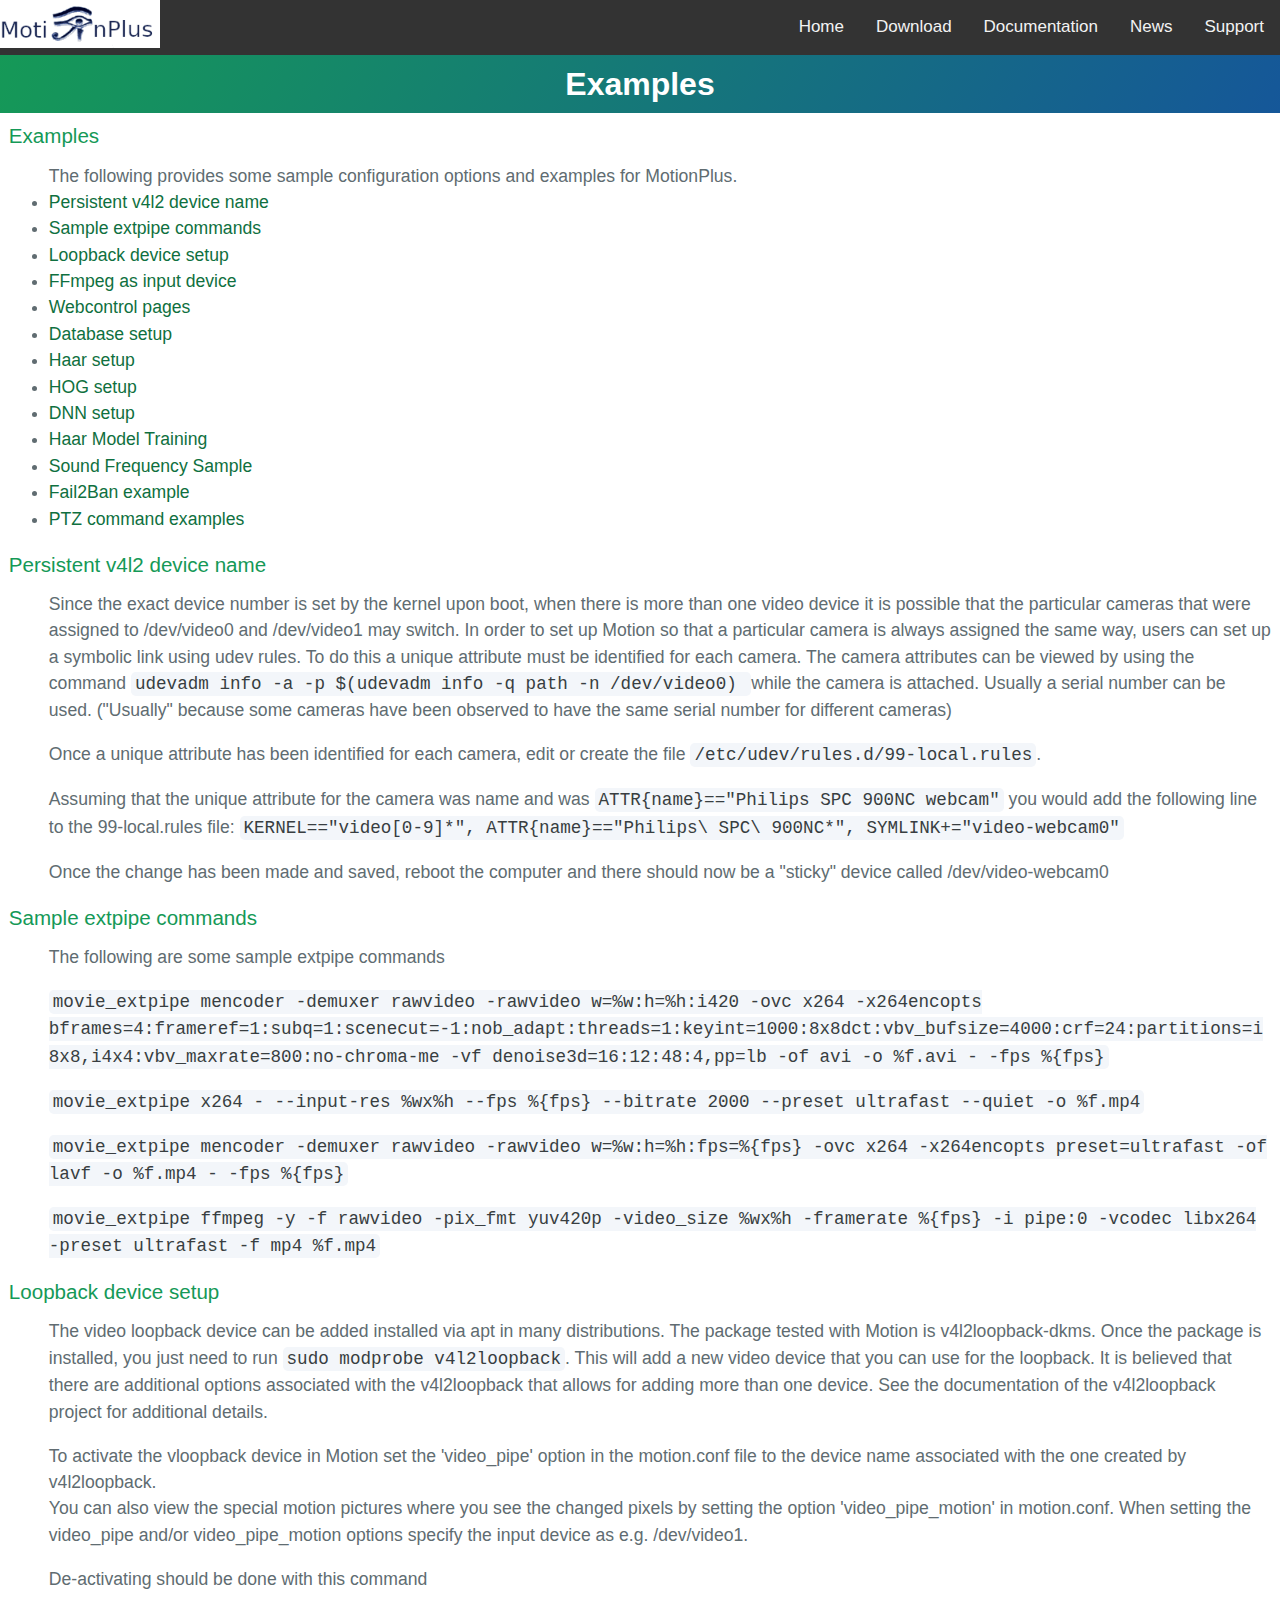
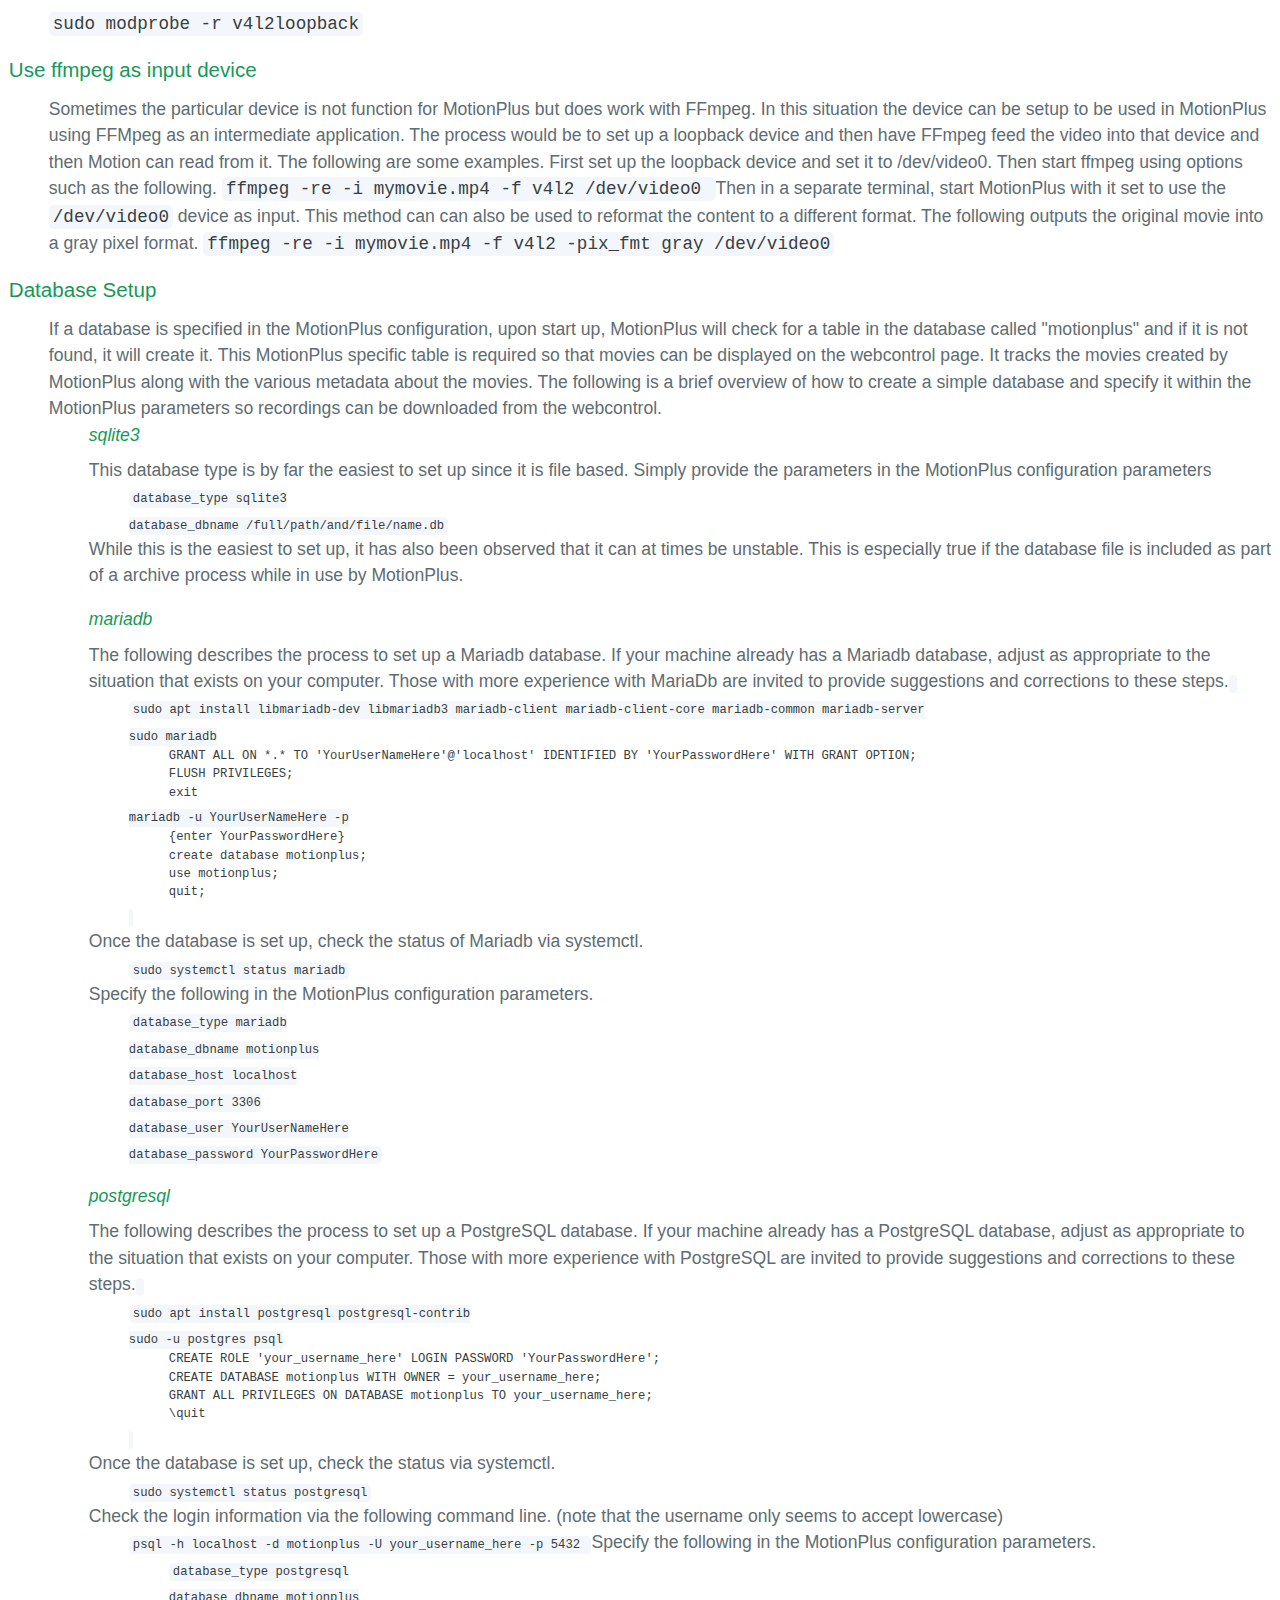
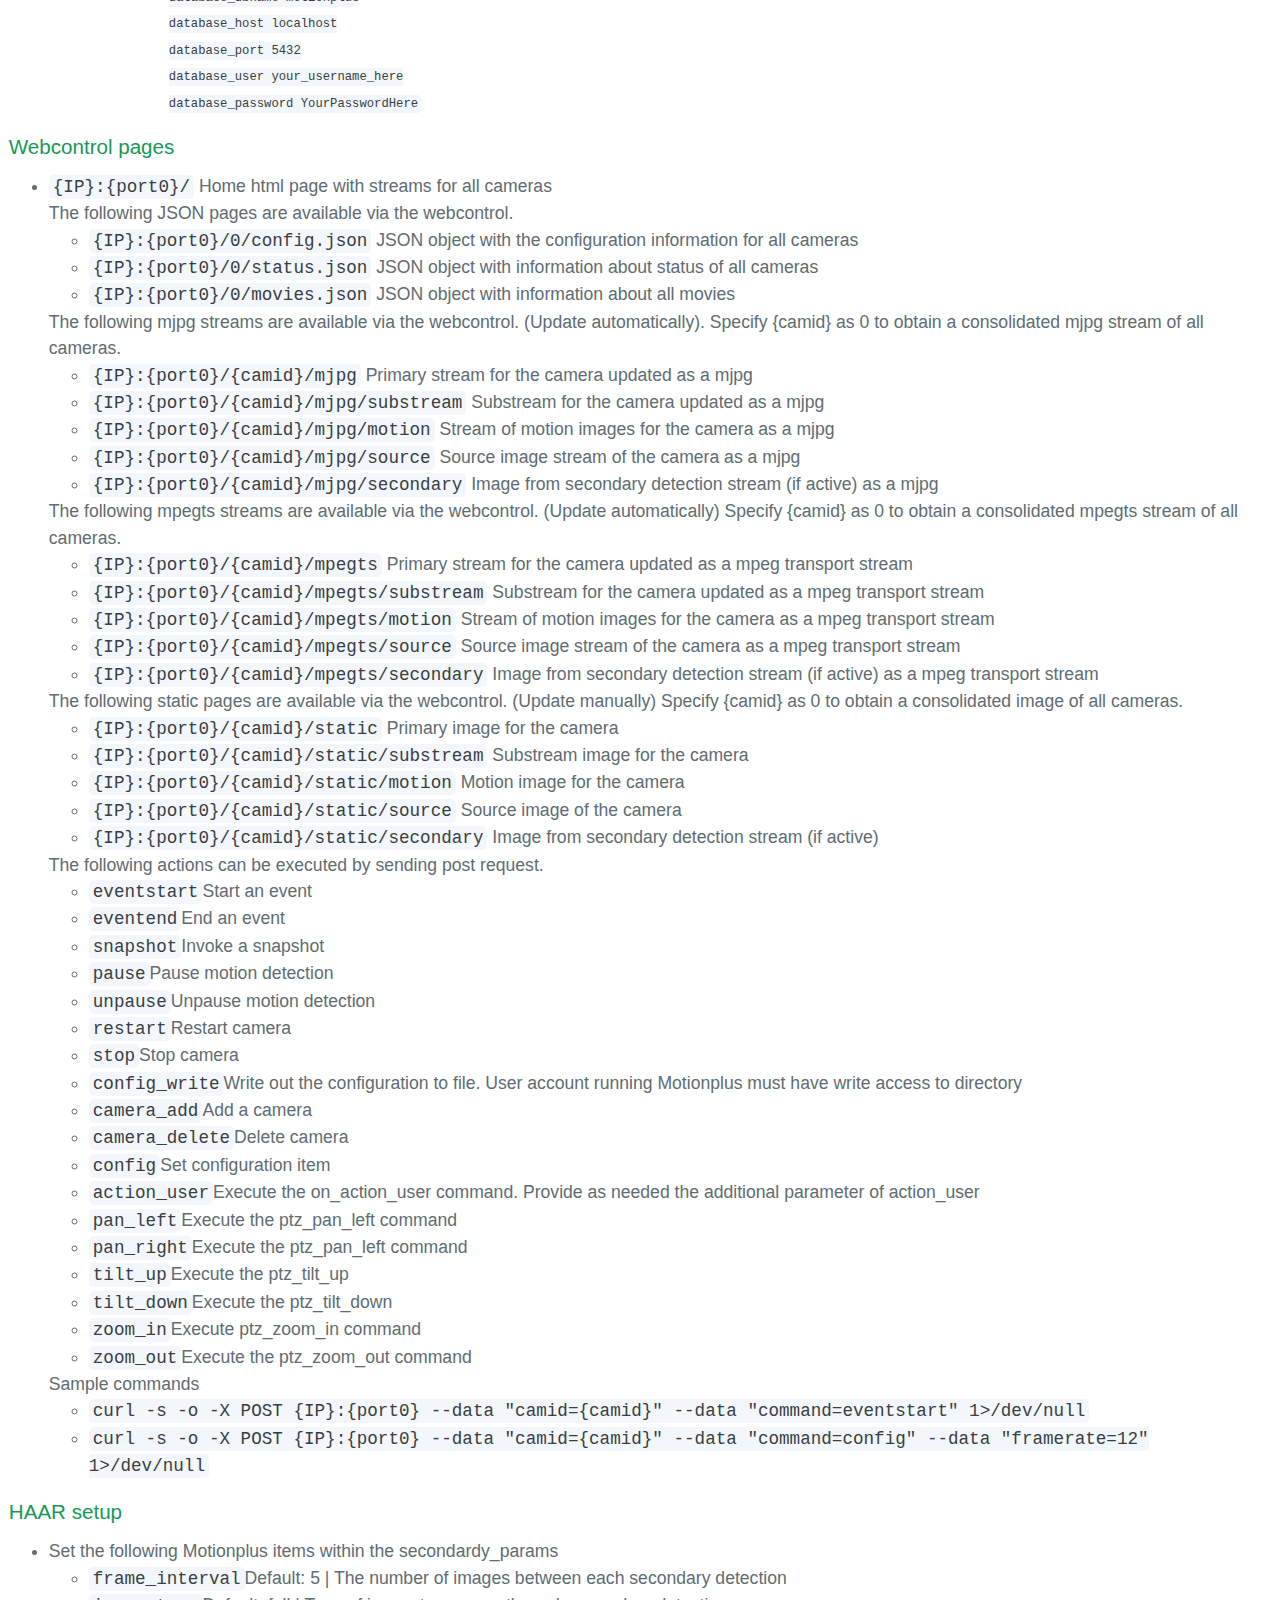
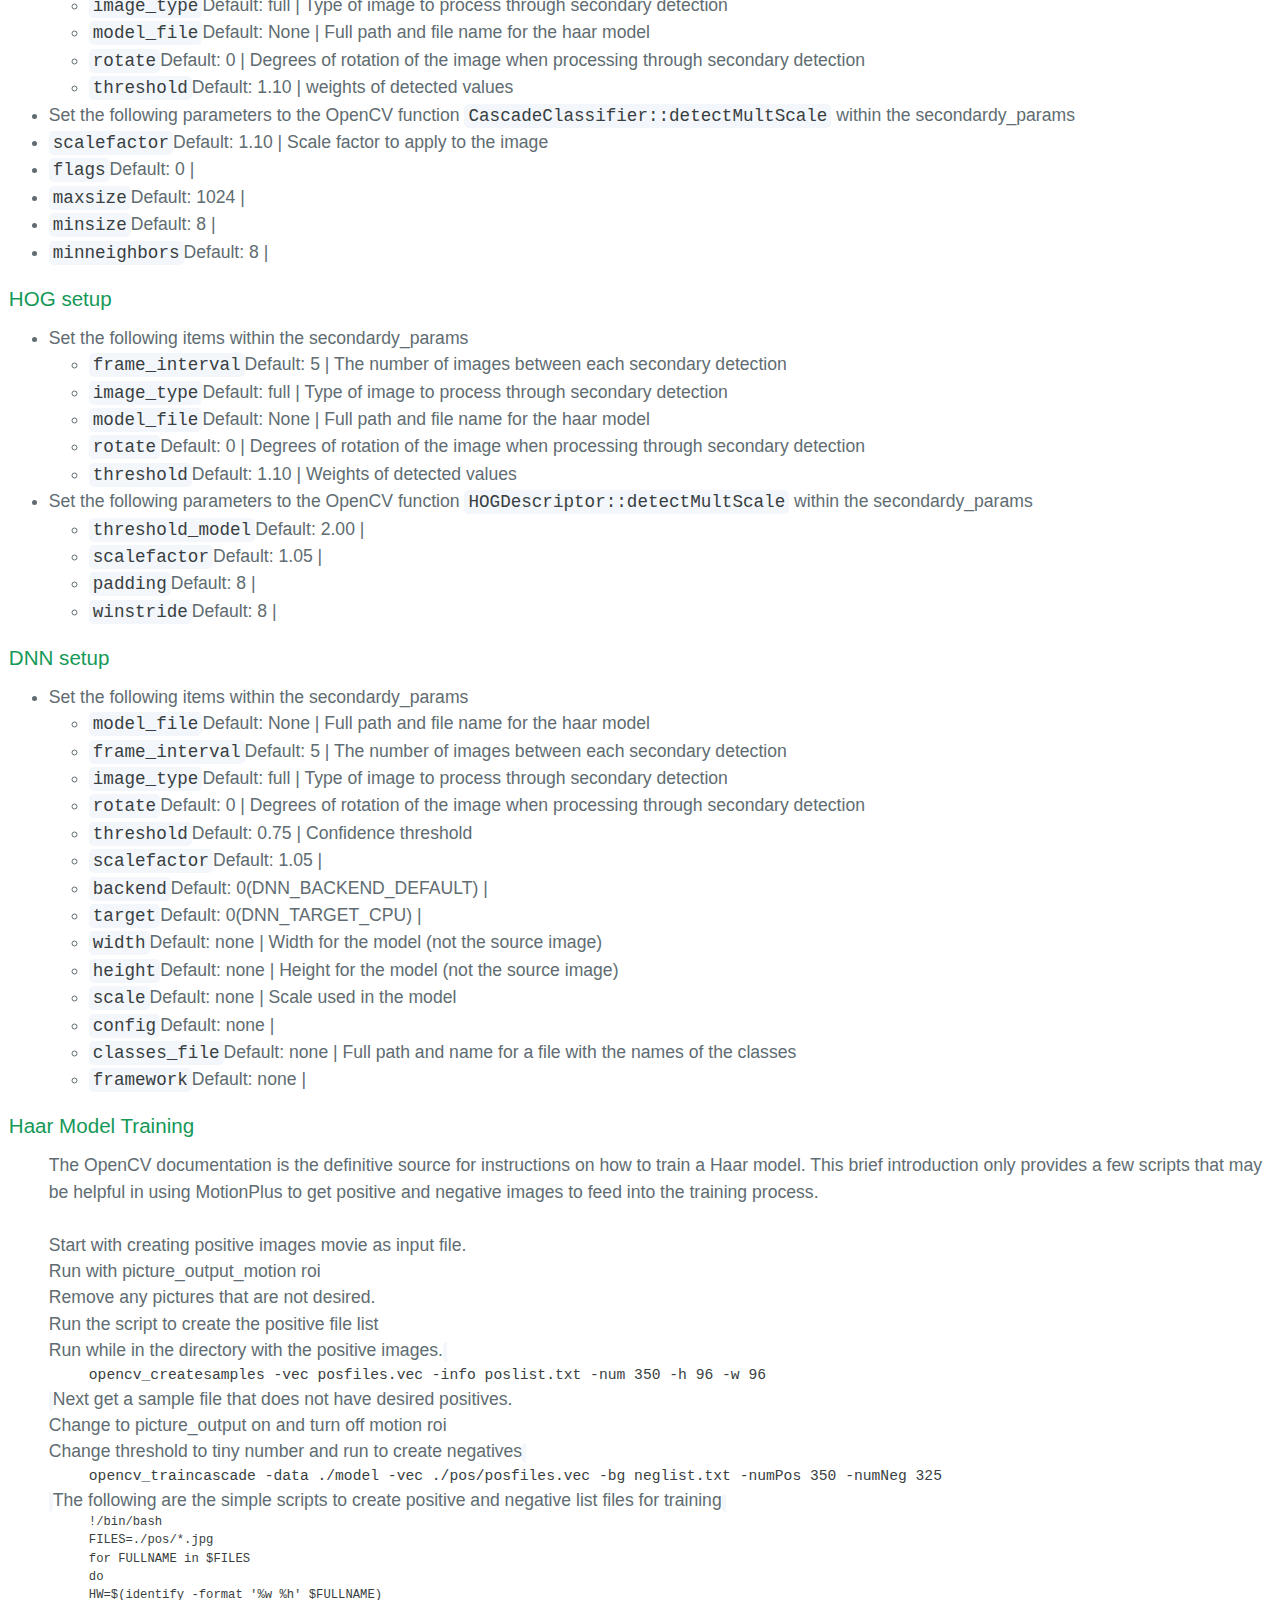
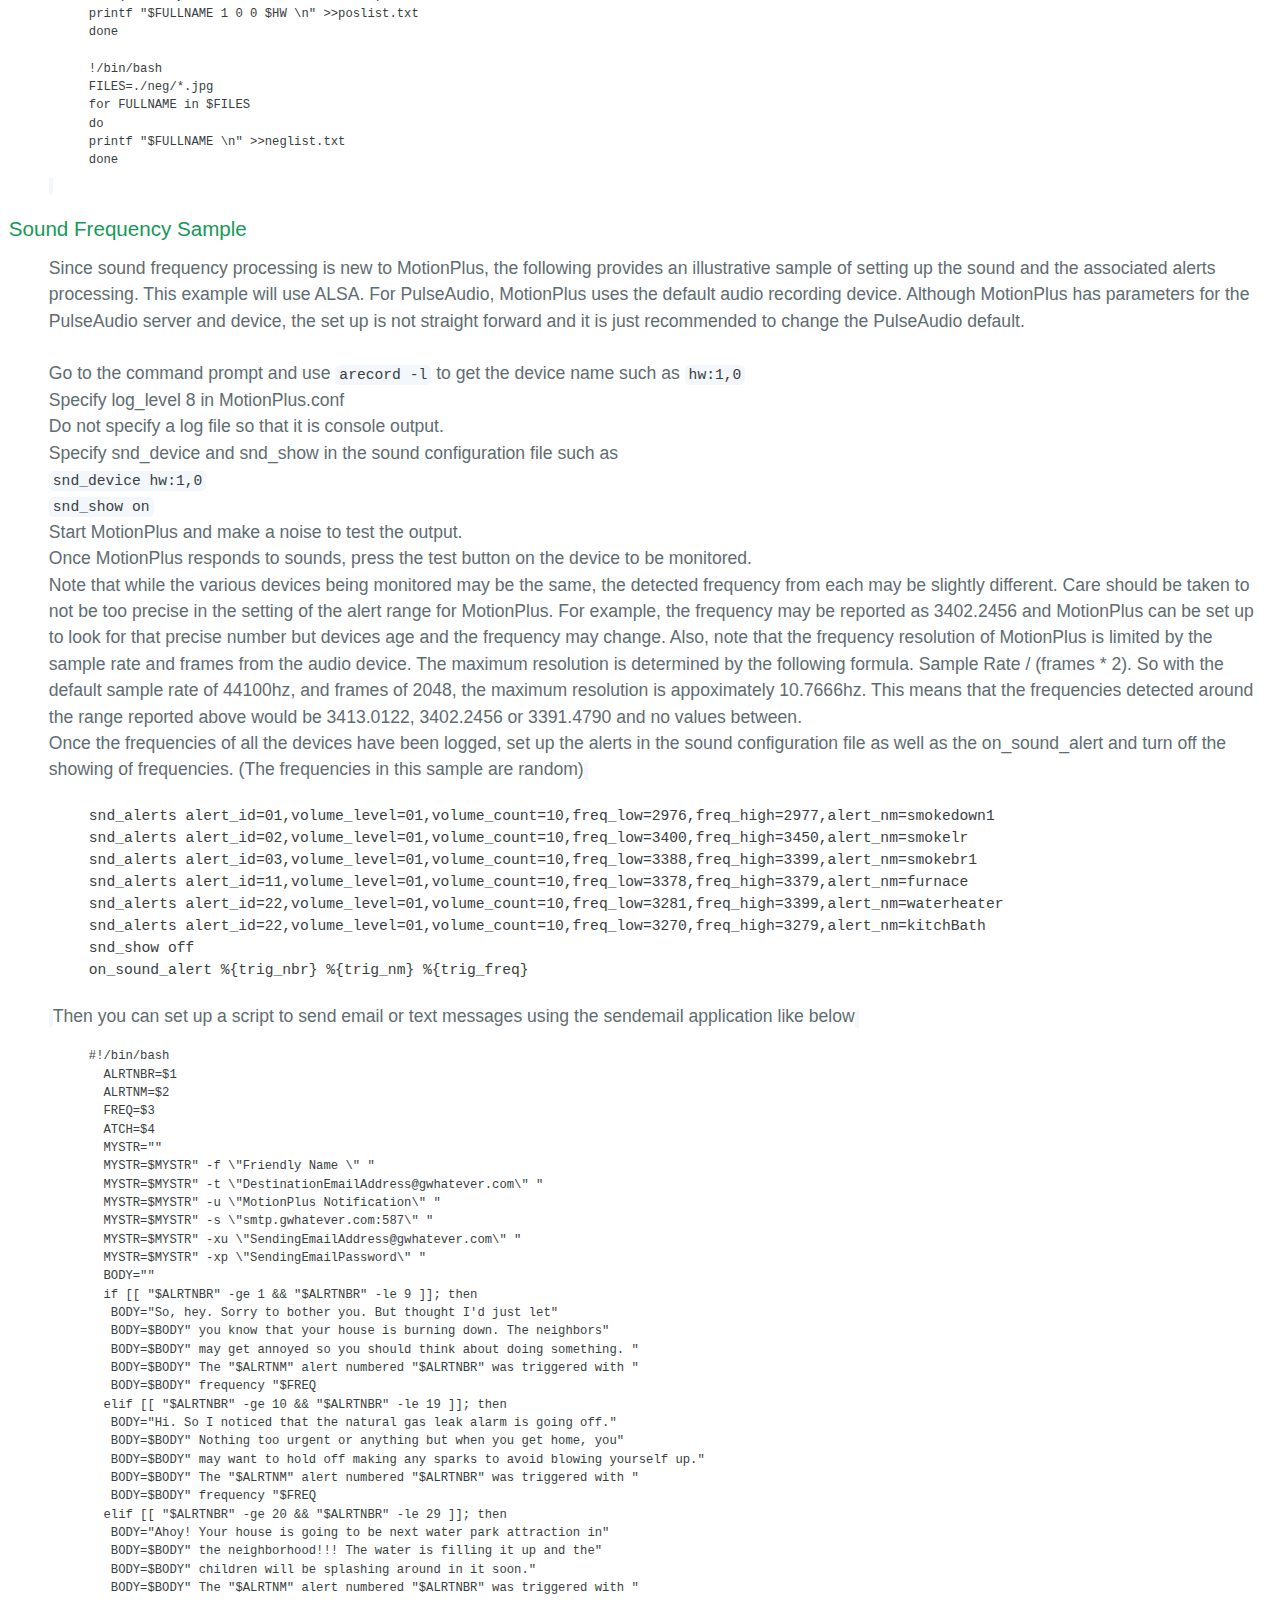
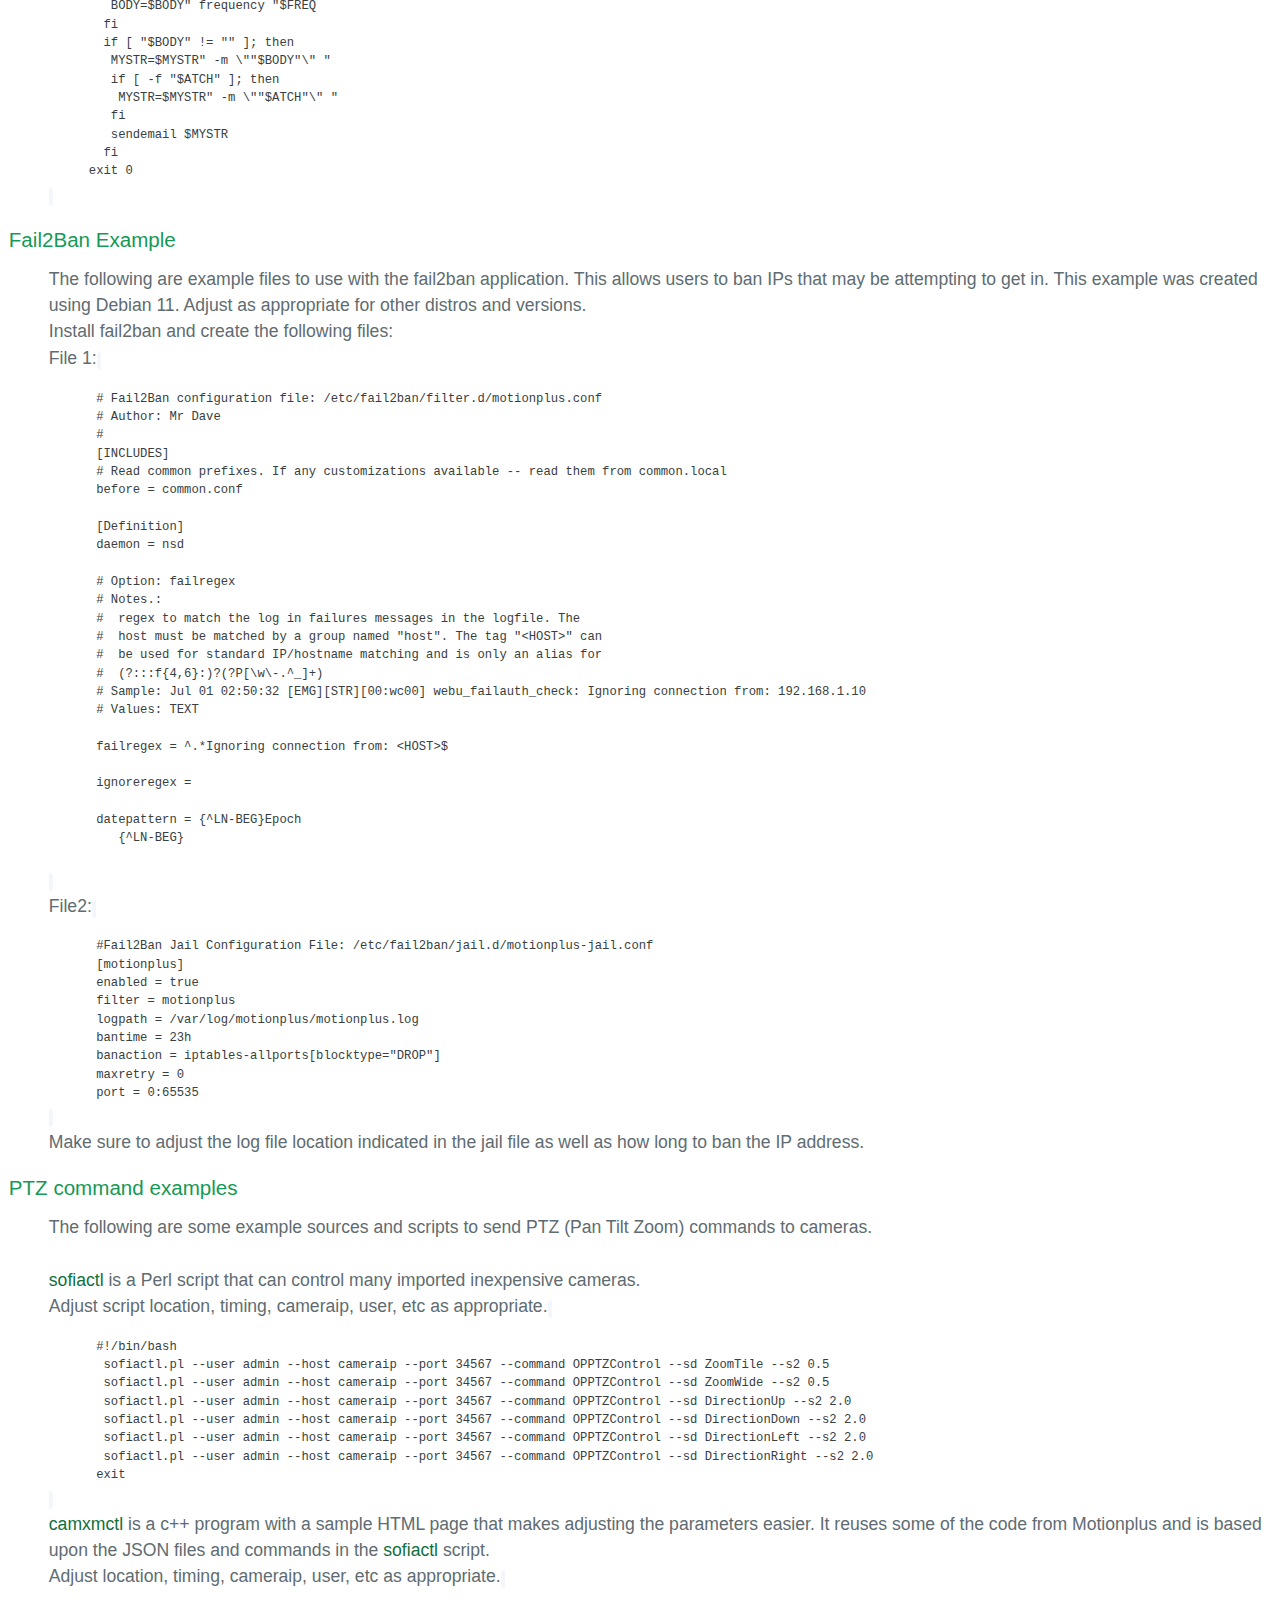
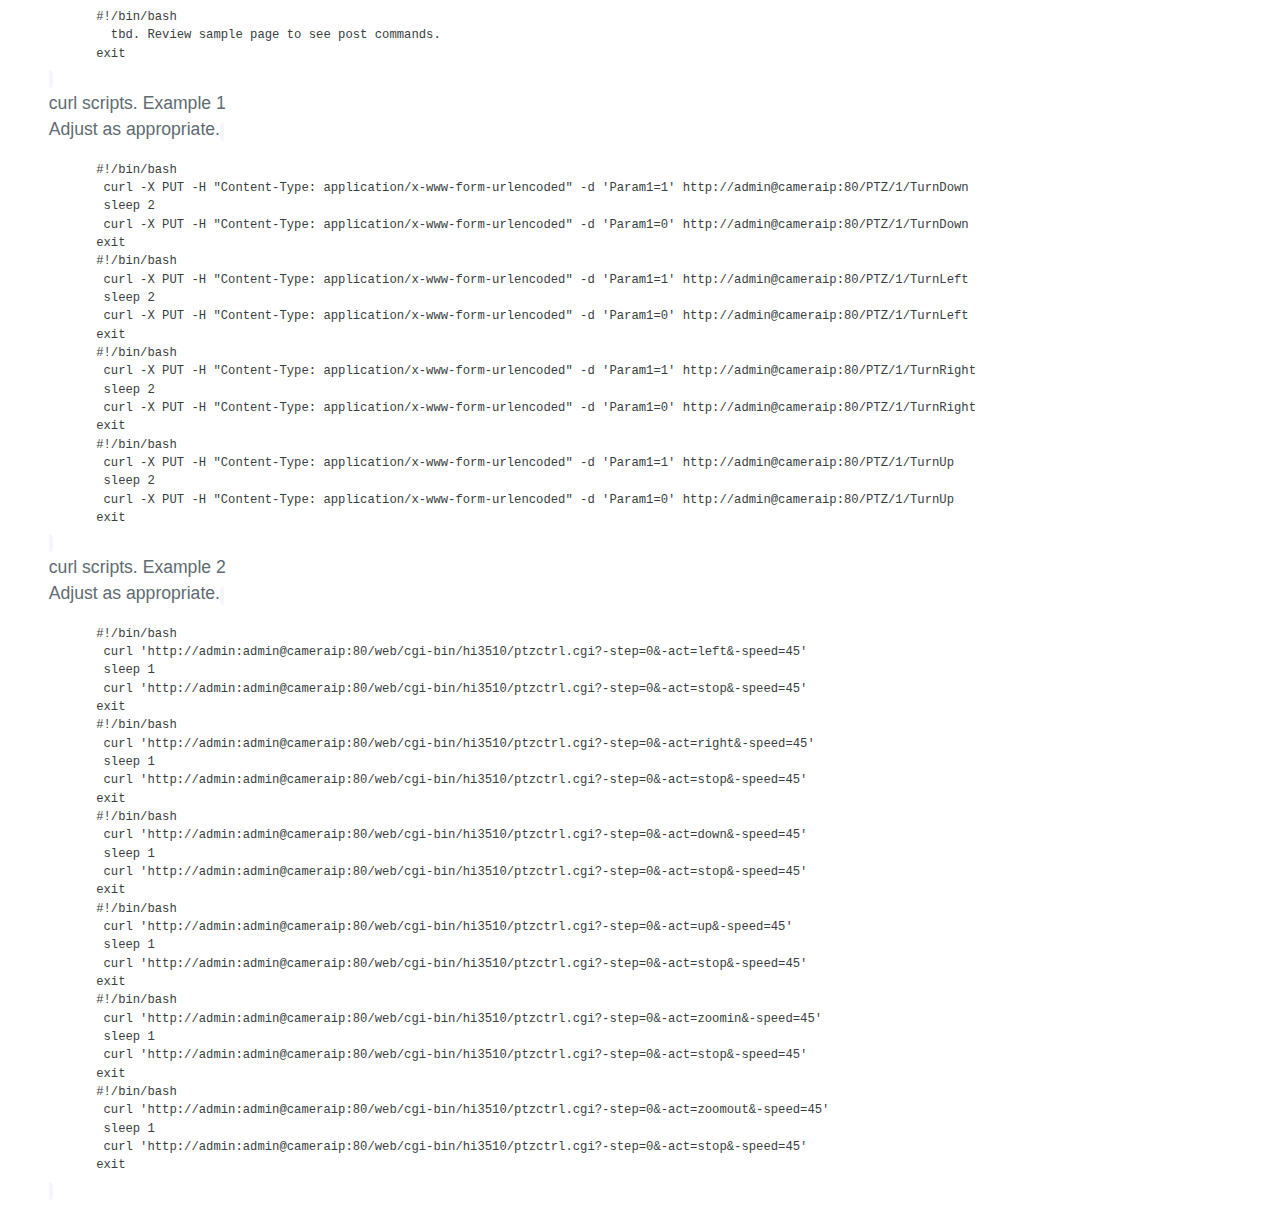
<file: motionplus_examples.html>
<!DOCTYPE html>
<html lang="en-us">
  <head>
    <meta charset="UTF-8">
    <link href="motionplus.png" rel="icon" type="image/png">
    <title>MotionPlus</title>
    <meta name="viewport" content="width=device-width, initial-scale=1">
    <link rel="stylesheet" type="text/css" href="motionplus_stylesheet.css" media="screen">
    <script>
      function fnc_topnav() {
        var x = document.getElementById("id_topnav");
        if (x.className === "topnav") {
          x.className += " responsive";
        } else {
          x.className = "topnav";
        }
      }
    </script>
  </head>
  <body>
    <div class="topnav" id="id_topnav">
      <img class="logoimg" src="motionplus.gif">

      <a class="topnav-d" href="https://motion-project.github.io/motion_support.html">Support</a>
      <a class="topnav-d" href="https://motion-project.github.io/motion_news.html" >News</a>
      <a class="topnav-d" href="https://motion-project.github.io/motion_guide.html" >Documentation</a>
      <a class="topnav-d" href="https://motion-project.github.io/motion_download.html">Download</a>
      <a class="topnav-d" href="https://motion-project.github.io/index.html">Home</a>

      <a class="topnav-m" href="https://motion-project.github.io/index.html">Home</a>
      <a class="topnav-m" href="https://motion-project.github.io/motion_download.html">Download</a>
      <a class="topnav-m" href="https://motion-project.github.io/motion_guide.html" >Documentation</a>
      <a class="topnav-m" href="https://motion-project.github.io/motion_news.html" >News</a>
      <a class="topnav-m" href="https://motion-project.github.io/motion_support.html">Support</a>

      <a href="javascript:void(0);" class="icon" onclick="fnc_topnav()">&#9776;</a>
    </div>
    <section class="page-header">
      <h1>
        Examples
      </h1>
    </section>
    <section class="main-content">

      <h3><a name="Examples"></a> Examples</h3>
      <ul>
        The following provides some sample configuration options and examples for MotionPlus.
        <li> <a href="#persistent_device"> Persistent v4l2 device name </a></li>
        <li> <a href="#extpipe_commands"> Sample extpipe commands </a></li>
        <li> <a href="#loopback_setup">Loopback device setup</a></li>
        <li> <a href="#ffmpeg_input_device">FFmpeg as input device</a></li>
        <li> <a href="#webcontrol_pages">Webcontrol pages</a></li>
        <li> <a href="#database_setup">Database setup</a></li>
        <li> <a href="#haar_setup">Haar setup</a></li>
        <li> <a href="#hog_setup">HOG setup</a></li>
        <li> <a href="#dnn_setup">DNN setup</a></li>
        <li> <a href="#haar_train">Haar Model Training</a></li>
        <li> <a href="#sound_sample">Sound Frequency Sample</a></li>
        <li> <a href="#fail2ban">Fail2Ban example</a></li>
        <li> <a href="#ptz">PTZ command examples</a></li>
        <p></p>
        <p></p>
      </ul>
      <p></p>
      <p></p>

      <h3><a name="persistent_device"></a> Persistent v4l2 device name </h3>
      <ul>
        Since the exact device number is set by the kernel upon boot, when there is more than one video device
        it is possible that the particular cameras that were assigned to /dev/video0 and /dev/video1 may switch. In
        order to set up Motion so that a particular camera is always assigned the same way, users can set up
        a symbolic link using udev rules.  To do this a unique attribute must be identified for each camera. The
        camera attributes can be viewed by using the command
        <code>udevadm info -a -p $(udevadm info -q path -n /dev/video0) </code> while the camera is attached.  Usually
        a serial number can be used.  ("Usually" because some cameras have been observed to have the same serial
        number for different cameras)
        <p></p>
        Once a unique attribute has been identified for each camera, edit or create the file
        <code>/etc/udev/rules.d/99-local.rules</code>.
        <p></p>
        Assuming that the unique attribute for the camera was name and was
        <code>ATTR{name}=="Philips SPC 900NC webcam"</code> you would add the following line to the
        99-local.rules file:
        <code> KERNEL=="video[0-9]*", ATTR{name}=="Philips\ SPC\ 900NC*", SYMLINK+="video-webcam0"</code>
        <p></p>
        Once the change has been made and saved, reboot the computer and there should now be a "sticky" device called
        /dev/video-webcam0
        <p></p>
      </ul>

      <h3><a name="extpipe_commands"></a>Sample extpipe commands</h3>
      <ul>
        The following are some sample extpipe commands
        <p></p>
        <code>
        movie_extpipe mencoder -demuxer rawvideo -rawvideo w=%w:h=%h:i420 -ovc x264 -x264encopts bframes=4:frameref=1:subq=1:scenecut=-1:nob_adapt:threads=1:keyint=1000:8x8dct:vbv_bufsize=4000:crf=24:partitions=i8x8,i4x4:vbv_maxrate=800:no-chroma-me -vf denoise3d=16:12:48:4,pp=lb -of   avi -o %f.avi - -fps %{fps}
        </code>
        <p></p>
        <code>
        movie_extpipe x264 - --input-res %wx%h --fps %{fps} --bitrate 2000 --preset ultrafast --quiet -o %f.mp4
        </code>
        <p></p>
        <code>
        movie_extpipe mencoder -demuxer rawvideo -rawvideo w=%w:h=%h:fps=%{fps} -ovc x264 -x264encopts preset=ultrafast -of lavf -o %f.mp4 - -fps %{fps}
        </code>
        <p></p>
        <code>
        movie_extpipe ffmpeg -y -f rawvideo -pix_fmt yuv420p -video_size %wx%h -framerate %{fps} -i pipe:0 -vcodec libx264 -preset ultrafast -f mp4 %f.mp4
        </code>
        <p></p>
      </ul>

      <h3><a name="loopback_setup"></a>Loopback device setup</h3>
      <ul>
        The video loopback device can be added installed via apt in many distributions.  The package tested
        with Motion is v4l2loopback-dkms.  Once the package is installed, you just need to run
        <code>sudo modprobe v4l2loopback</code>.  This will add a new video device that you
        can use for the loopback.  It is believed that there are additional options associated with the
        v4l2loopback that allows for adding more than one device.  See the documentation of the v4l2loopback
        project for additional details.
        <p></p>
        To activate the vloopback device in Motion set the 'video_pipe' option in the motion.conf file to the
        device name associated with the one created by v4l2loopback.
        <br />You can also view the special motion pictures where you see the changed pixels by setting the option
        'video_pipe_motion' in motion.conf. When setting the video_pipe and/or video_pipe_motion options
        specify the input device as e.g. /dev/video1.
        <p></p>
        De-activating should be done with this command
        <p></p>
        <code>sudo modprobe -r v4l2loopback</code>
        <p></p>
      </ul>

      <h3><a name="ffmpeg_input_device"></a>Use ffmpeg as input device</h3>
      <ul>
      Sometimes the particular device is not function for MotionPlus but does work with FFmpeg.  In
      this situation the device can be setup to be used in MotionPlus using FFMpeg as an intermediate
      application.  The process would be to set up a loopback device and then have FFmpeg feed the
      video into that device and then Motion can read from it.  The following are some examples.  First set up
      the loopback device and set it to /dev/video0.  Then start ffmpeg using options such as the following.
      <code> ffmpeg -re -i mymovie.mp4 -f v4l2 /dev/video0 </code>  Then in a separate terminal, start MotionPlus
      with it set to use the <code>/dev/video0</code> device as input.  This method can can also be used to
      reformat the content to a different format.  The following outputs the original movie into a gray pixel format.
      <code> ffmpeg -re -i mymovie.mp4 -f v4l2 -pix_fmt gray /dev/video0 </code>
      </ul>

      <h3><a name="database_setup"></a>Database Setup</h3>
      <ul>
        If a database is specified in the MotionPlus configuration, upon start up, MotionPlus will check for a table in
        the database called "motionplus" and if it is not found, it will create it.  This MotionPlus specific table is
        required so that movies can be displayed on the webcontrol page.  It tracks the movies created by MotionPlus along
        with the various metadata about the movies.  The following is a brief overview of how to create a simple database
        and specify it within the MotionPlus parameters so recordings can be downloaded from the webcontrol.
       <ul>
          <div>
            <i><h4>sqlite3</h4></i>
            This database type is by far the easiest to set up since it is file based.  Simply provide the
            parameters in the MotionPlus configuration parameters
            <ul>
            <small><small><code>
            database_type sqlite3
            <br>database_dbname /full/path/and/file/name.db
            </code></small></small>
            </ul>
            While this is the easiest to set up, it has also been observed that it can at times be unstable.  This
            is especially true if the database file is included as part of a archive process while in use by MotionPlus.
          </div>
          <p></p>

          <div>
            <i><h4>mariadb</h4></i>
            The following describes the process to set up a Mariadb database.  If your machine already has a Mariadb database,
            adjust as appropriate to the situation that exists on your computer.  Those with more experience with MariaDb are
            invited to provide suggestions and corrections to these steps.
            <small><small><code>
            <ul>
            sudo apt install libmariadb-dev libmariadb3 mariadb-client mariadb-client-core mariadb-common mariadb-server
            <br>sudo mariadb
              <ul>
              GRANT ALL ON *.* TO 'YourUserNameHere'@'localhost' IDENTIFIED BY 'YourPasswordHere' WITH GRANT OPTION;
              <br>FLUSH PRIVILEGES;
              <br>exit
              </ul>
            mariadb -u YourUserNameHere -p
              <ul>
              {enter YourPasswordHere}
              <br>create database motionplus;
              <br>use motionplus;
              <br>quit;
              </ul>
            </code></small></small>
            </ul>

            Once the database is set up, check the status of Mariadb via systemctl.
            <ul>
            <small><small><code>
            sudo systemctl status mariadb
            </code></small></small>
            </ul>

            Specify the following in the MotionPlus configuration parameters.
            <ul>
            <small><small><code>
            database_type mariadb
            <br>database_dbname motionplus
            <br>database_host localhost
            <br>database_port 3306
            <br>database_user YourUserNameHere
            <br>database_password YourPasswordHere
            </code></small></small>
            </ul>
          </div>
          <p></p>

          <div>
            <i><h4>postgresql</h4></i>
            The following describes the process to set up a PostgreSQL database.
            If your machine already has a PostgreSQL database,
            adjust as appropriate to the situation that exists on your computer.
            Those with more experience with PostgreSQL are
            invited to provide suggestions and corrections to these steps.
            <small><small><code>
            <ul>
            sudo apt install postgresql postgresql-contrib
            <br>sudo -u postgres psql
              <ul>
              CREATE ROLE 'your_username_here' LOGIN PASSWORD 'YourPasswordHere';
              <br>CREATE DATABASE motionplus WITH OWNER = your_username_here;
              <br>GRANT ALL PRIVILEGES ON DATABASE motionplus TO your_username_here;
              <br>\quit
              </ul>
            </code></small></small>
            </ul>

            Once the database is set up, check the status via systemctl.
            <ul>
            <small><small><code>
            sudo systemctl status postgresql
            </code></small></small>
            </ul>

            Check the login information via the following command line. (note that the
            username only seems to accept lowercase)
            <ul>
            <small><small><code>
            psql -h localhost -d motionplus -U your_username_here -p 5432
            </code></small></small>

            Specify the following in the MotionPlus configuration parameters.
            <ul>
            <small><small><code>
            database_type postgresql
            <br>database_dbname motionplus
            <br>database_host localhost
            <br>database_port 5432
            <br>database_user your_username_here
            <br>database_password YourPasswordHere
            </code></small></small>
            </ul>

          </div>
          <p></p>


       </ul>

      </ul>

      <h3><a name="webcontrol_pages"></a>Webcontrol pages</h3>
      <ul>
        <li><code>{IP}:{port0}/</code> Home html page with streams for all cameras</li>

        The following JSON pages are available via the webcontrol.
        <ul>
          <li><code>{IP}:{port0}/0/config.json</code> JSON object with the configuration information for all cameras</li>
          <li><code>{IP}:{port0}/0/status.json</code> JSON object with information about status of all cameras</li>
          <li><code>{IP}:{port0}/0/movies.json</code> JSON object with information about all movies</li>
        </ul>
        The following mjpg streams are available via the webcontrol. (Update automatically).  Specify {camid}
        as 0 to obtain a consolidated mjpg stream of all cameras.
        <ul>
          <li><code>{IP}:{port0}/{camid}/mjpg</code> Primary stream for the camera updated as a mjpg</li>
          <li><code>{IP}:{port0}/{camid}/mjpg/substream</code> Substream for the camera updated as a mjpg</li>
          <li><code>{IP}:{port0}/{camid}/mjpg/motion</code> Stream of motion images for the camera as a mjpg</li>
          <li><code>{IP}:{port0}/{camid}/mjpg/source</code> Source image stream of the camera as a mjpg</li>
          <li><code>{IP}:{port0}/{camid}/mjpg/secondary</code> Image from secondary detection stream (if active) as a mjpg</li>
        </ul>
        The following mpegts streams are available via the webcontrol. (Update automatically) Specify {camid}
        as 0 to obtain a consolidated mpegts stream of all cameras.
        <ul>
          <li><code>{IP}:{port0}/{camid}/mpegts</code> Primary stream for the camera updated as a mpeg transport stream</li>
          <li><code>{IP}:{port0}/{camid}/mpegts/substream</code> Substream for the camera updated as a mpeg transport stream</li>
          <li><code>{IP}:{port0}/{camid}/mpegts/motion</code> Stream of motion images for the camera as a mpeg transport stream</li>
          <li><code>{IP}:{port0}/{camid}/mpegts/source</code> Source image stream of the camera as a mpeg transport stream</li>
          <li><code>{IP}:{port0}/{camid}/mpegts/secondary</code> Image from secondary detection stream (if active) as a mpeg transport stream</li>
        </ul>
        The following static pages are available via the webcontrol. (Update manually) Specify {camid}
        as 0 to obtain a consolidated image of all cameras.
        <ul>
          <li><code>{IP}:{port0}/{camid}/static</code> Primary image for the camera</li>
          <li><code>{IP}:{port0}/{camid}/static/substream</code> Substream image for the camera</li>
          <li><code>{IP}:{port0}/{camid}/static/motion</code> Motion image for the camera</li>
          <li><code>{IP}:{port0}/{camid}/static/source</code> Source image of the camera</li>
          <li><code>{IP}:{port0}/{camid}/static/secondary</code> Image from secondary detection stream (if active)</li>
        </ul>
        The following actions can be executed by sending post request.
        <ul>
          <li><code>eventstart</code>Start an event</li>
          <li><code>eventend</code>End an event</li>
          <li><code>snapshot</code>Invoke a snapshot</li>
          <li><code>pause</code>Pause motion detection</li>
          <li><code>unpause</code>Unpause motion detection</li>
          <li><code>restart</code>Restart camera</li>
          <li><code>stop</code>Stop camera</li>
          <li><code>config_write</code>Write out the configuration to file.  User account running Motionplus must have write access to directory</li>
          <li><code>camera_add</code>Add a camera</li>
          <li><code>camera_delete</code>Delete camera</li>
          <li><code>config</code>Set configuration item</li>
          <li><code>action_user</code>Execute the on_action_user command.  Provide as needed the additional parameter of action_user</li>
          <li><code>pan_left</code>Execute the ptz_pan_left command</li>
          <li><code>pan_right</code>Execute the ptz_pan_left command</li>
          <li><code>tilt_up</code>Execute the ptz_tilt_up</li>
          <li><code>tilt_down</code>Execute the ptz_tilt_down</li>
          <li><code>zoom_in</code>Execute ptz_zoom_in command</li>
          <li><code>zoom_out</code>Execute the ptz_zoom_out command</li>
        </ul>
        Sample commands
        <ul>
          <li><code>curl -s -o -X POST {IP}:{port0} --data "camid={camid}" --data "command=eventstart"  1>/dev/null</code></li>
          <li><code>curl -s -o -X POST {IP}:{port0} --data "camid={camid}" --data "command=config" --data "framerate=12"  1>/dev/null</code></li>
        </ul>
      </ul>

      <h3><a name="haar_setup"></a>HAAR setup</h3>
      <ul>
        <li>Set the following Motionplus items within the secondardy_params</li>
        <ul>
          <li><code>frame_interval</code>Default: 5 | The number of images between each secondary detection</li>
          <li><code>image_type</code>Default: full | Type of image to process through secondary detection</li>
          <li><code>model_file</code>Default: None | Full path and file name for the haar model</li>
          <li><code>rotate</code>Default: 0 | Degrees of rotation of the image when processing through secondary detection </li>
          <li><code>threshold</code>Default: 1.10 | weights of detected values </li>
        </ul>
        <li>Set the following parameters to the OpenCV function <code>CascadeClassifier::detectMultScale</code> within the secondardy_params</li>
        </u>
          <li><code>scalefactor</code>Default: 1.10 | Scale factor to apply to the image</li>
          <li><code>flags</code>Default: 0 | </li>
          <li><code>maxsize</code>Default: 1024 | </li>
          <li><code>minsize</code>Default: 8 |  </li>
          <li><code>minneighbors</code>Default: 8 | </li>
        </ul>

      </ul>

      <h3><a name="hog_device"></a>HOG setup</h3>
      <ul>
        <li>Set the following items within the secondardy_params</li>
        <ul>
          <li><code>frame_interval</code>Default: 5 | The number of images between each secondary detection</li>
          <li><code>image_type</code>Default: full | Type of image to process through secondary detection</li>
          <li><code>model_file</code>Default: None | Full path and file name for the haar model</li>
          <li><code>rotate</code>Default: 0 | Degrees of rotation of the image when processing through secondary detection </li>
          <li><code>threshold</code>Default: 1.10 | Weights of detected values</li>
        </ul>
        <li>Set the following parameters to the OpenCV function <code>HOGDescriptor::detectMultScale</code> within the secondardy_params</li>
        <ul>
          <li><code>threshold_model</code>Default: 2.00 | </li>
          <li><code>scalefactor</code>Default: 1.05 | </li>
          <li><code>padding</code>Default: 8 | </li>
          <li><code>winstride</code>Default: 8 | </li>
        </ul>

      </ul>

      <h3><a name="dnn_setup"></a>DNN setup</h3>
      <ul>
        <li>Set the following items within the secondardy_params</li>
        <ul>
          <li><code>model_file</code>Default: None | Full path and file name for the haar model</li>
          <li><code>frame_interval</code>Default: 5 | The number of images between each secondary detection</li>
          <li><code>image_type</code>Default: full | Type of image to process through secondary detection</li>
          <li><code>rotate</code>Default: 0 | Degrees of rotation of the image when processing through secondary detection </li>
          <li><code>threshold</code>Default: 0.75 | Confidence threshold</li>
          <li><code>scalefactor</code>Default: 1.05 | </li>

          <li><code>backend</code>Default: 0(DNN_BACKEND_DEFAULT) | </li>
          <li><code>target</code>Default: 0(DNN_TARGET_CPU) | </li>
          <li><code>width</code>Default: none | Width for the model (not the source image)</li>
          <li><code>height</code>Default: none | Height for the model (not the source image)</li>
          <li><code>scale</code>Default: none | Scale used in the model</li>
          <li><code>config</code>Default: none | </li>
          <li><code>classes_file</code>Default: none | Full path and name for a file with the names of the classes </li>
          <li><code>framework</code>Default: none | </li>
        </ul>

      </ul>

      <h3><a name="haar_train"></a>Haar Model Training</h3>
      <ul>
        The OpenCV documentation is the definitive source for instructions on how to train
        a Haar model.  This brief introduction only provides a few scripts that may be
        helpful in using MotionPlus to get positive and negative images to feed into the
        training process.
        <br>
        <br>Start with creating positive images movie as input file.
        <br>Run with picture_output_motion roi
        <br>Remove any pictures that are not desired.
        <br>Run the script to create the positive file list
        <br>Run while in the directory with the positive images.
        <small><code><ul>
          opencv_createsamples -vec posfiles.vec -info poslist.txt -num 350 -h 96 -w 96
        </ul></code></small>
        Next get a sample file that does not have desired positives.
        <br>Change to picture_output on and turn off motion roi
        <br>Change threshold to tiny number and run to create negatives
        <small><code><ul>
        opencv_traincascade -data ./model -vec ./pos/posfiles.vec -bg neglist.txt -numPos 350 -numNeg 325
        </ul></code></small>
        The following are the simple scripts to create positive and negative list files for training
        <small><small><code>
        <ul>
          !/bin/bash
          <br>FILES=./pos/*.jpg
          <br>for FULLNAME in $FILES
          <br>do
          <br>HW=$(identify -format '%w %h' $FULLNAME)
          <br>printf "$FULLNAME 1 0 0 $HW \n" >>poslist.txt
          <br>done
        </ul>
        <ul>
          <br>!/bin/bash
          <br>FILES=./neg/*.jpg
          <br>for FULLNAME in $FILES
          <br>do
          <br>  printf "$FULLNAME \n" >>neglist.txt
          <br>done
        </ul>
        </code></small></small>

      </ul>

      <h3><a name="sound_sample"></a>Sound Frequency Sample</h3>
      <ul>
        Since sound frequency processing is new to MotionPlus, the following provides an illustrative sample of setting
        up the sound and the associated alerts processing.  This example will use ALSA.  For PulseAudio, MotionPlus uses
        the default audio recording device.  Although MotionPlus has parameters for the PulseAudio server and device,
        the set up is not straight forward and it is just recommended to change the PulseAudio default.
        <br>
        <br>Go to the command prompt and use <small><code>arecord -l</code></small> to get the
        device name such as <small><code>hw:1,0</code></small>
        <br>Specify log_level 8 in MotionPlus.conf
        <br>Do not specify a log file so that it is console output.
        <br>Specify snd_device and snd_show in the sound configuration file such as
        <br><small><code>snd_device hw:1,0</code></small>
        <br><small><code>snd_show on</code></small>
        <br>Start MotionPlus and make a noise to test the output.
        <br>Once MotionPlus responds to sounds, press the test button on the device to be monitored.
        <br>Note that while the various devices being monitored may be the same, the detected frequency from
        each may be slightly different.  Care should be taken to not be too precise in the setting of the alert
        range for MotionPlus.  For example, the frequency may be reported as 3402.2456 and MotionPlus can be
        set up to look for that precise number but devices age and the frequency may change.  Also, note that the
        frequency resolution of MotionPlus is limited by the sample rate and frames from the audio device.
        The maximum resolution is determined by the following formula.  Sample Rate / (frames * 2).  So with the
        default sample rate of 44100hz, and frames of 2048, the maximum resolution is appoximately 10.7666hz.  This
        means that the frequencies detected around the range reported above would be 3413.0122, 3402.2456
        or 3391.4790 and no values between.
        <br>Once the frequencies of all the devices have been logged, set up the alerts in the sound configuration
        file as well as the on_sound_alert and turn off the showing of frequencies. (The frequencies in this sample
        are random)
        <small><code><ul>
        <br>snd_alerts alert_id=01,volume_level=01,volume_count=10,freq_low=2976,freq_high=2977,alert_nm=smokedown1
        <br>snd_alerts alert_id=02,volume_level=01,volume_count=10,freq_low=3400,freq_high=3450,alert_nm=smokelr
        <br>snd_alerts alert_id=03,volume_level=01,volume_count=10,freq_low=3388,freq_high=3399,alert_nm=smokebr1
        <br>snd_alerts alert_id=11,volume_level=01,volume_count=10,freq_low=3378,freq_high=3379,alert_nm=furnace
        <br>snd_alerts alert_id=22,volume_level=01,volume_count=10,freq_low=3281,freq_high=3399,alert_nm=waterheater
        <br>snd_alerts alert_id=22,volume_level=01,volume_count=10,freq_low=3270,freq_high=3279,alert_nm=kitchBath
        <br>snd_show off
        <br>on_sound_alert %{trig_nbr} %{trig_nm} %{trig_freq}
        <br>&nbsp;
        </ul></code></small>
        Then you can set up a script to send email or text messages using the sendemail
        application like below
        <small><small><code>
        <ul>
          <br>#!/bin/bash
          <br>&nbsp;  ALRTNBR=$1
          <br>&nbsp;  ALRTNM=$2
          <br>&nbsp;  FREQ=$3
          <br>&nbsp;  ATCH=$4
          <br>&nbsp;  MYSTR=""
          <br>&nbsp;  MYSTR=$MYSTR" -f  \"Friendly Name <SendingEmailAddress@gwhatever.com>\" "
          <br>&nbsp;  MYSTR=$MYSTR" -t  \"DestinationEmailAddress@gwhatever.com\" "
          <br>&nbsp;  MYSTR=$MYSTR" -u  \"MotionPlus Notification\" "
          <br>&nbsp;  MYSTR=$MYSTR" -s  \"smtp.gwhatever.com:587\" "
          <br>&nbsp;  MYSTR=$MYSTR" -xu \"SendingEmailAddress@gwhatever.com\" "
          <br>&nbsp;  MYSTR=$MYSTR" -xp \"SendingEmailPassword\" "
          <br>&nbsp;  BODY=""
          <br>&nbsp;  if [[ "$ALRTNBR" -ge 1 && "$ALRTNBR" -le 9 ]]; then
          <br>&nbsp;&nbsp;    BODY="So, hey.  Sorry to bother you.  But thought I'd just let"
          <br>&nbsp;&nbsp;    BODY=$BODY" you know that your house is burning down.  The neighbors"
          <br>&nbsp;&nbsp;    BODY=$BODY" may get annoyed so you should think about doing something. "
          <br>&nbsp;&nbsp;    BODY=$BODY" The "$ALRTNM" alert numbered "$ALRTNBR" was triggered with "
          <br>&nbsp;&nbsp;    BODY=$BODY" frequency "$FREQ
          <br>&nbsp;  elif [[ "$ALRTNBR" -ge 10 && "$ALRTNBR" -le 19 ]]; then
          <br>&nbsp;&nbsp;    BODY="Hi.  So I noticed that the natural gas leak alarm is going off."
          <br>&nbsp;&nbsp;    BODY=$BODY" Nothing too urgent or anything but when you get home, you"
          <br>&nbsp;&nbsp;    BODY=$BODY" may want to hold off making any sparks to avoid blowing yourself up."
          <br>&nbsp;&nbsp;    BODY=$BODY" The "$ALRTNM" alert numbered "$ALRTNBR" was triggered with "
          <br>&nbsp;&nbsp;    BODY=$BODY" frequency "$FREQ
          <br>&nbsp;  elif [[ "$ALRTNBR" -ge 20 && "$ALRTNBR" -le 29 ]]; then
          <br>&nbsp;&nbsp;    BODY="Ahoy!  Your house is going to be next water park attraction in"
          <br>&nbsp;&nbsp;    BODY=$BODY" the neighborhood!!!  The water is filling it up and the"
          <br>&nbsp;&nbsp;    BODY=$BODY" children will be splashing around in it soon."
          <br>&nbsp;&nbsp;    BODY=$BODY" The "$ALRTNM" alert numbered "$ALRTNBR" was triggered with "
          <br>&nbsp;&nbsp;    BODY=$BODY" frequency "$FREQ
          <br>&nbsp;  fi
          <br>&nbsp;  if [ "$BODY" != "" ]; then
          <br>&nbsp;&nbsp;    MYSTR=$MYSTR" -m \""$BODY"\" "
          <br>&nbsp;&nbsp;    if [ -f "$ATCH" ]; then
          <br>&nbsp;&nbsp;&nbsp;      MYSTR=$MYSTR" -m \""$ATCH"\" "
          <br>&nbsp;&nbsp;    fi
          <br>&nbsp;&nbsp;    sendemail $MYSTR
          <br>&nbsp;  fi
          <br>exit 0
        </ul>
        </code></small></small>

      </ul>

      <h3><a name="fail2ban"></a>Fail2Ban Example</h3>
      <ul>
        The following are example files to use with the fail2ban application.  This allows users to ban IPs that
        may be attempting to get in.  This example was created using Debian 11.  Adjust as appropriate for other
        distros and versions.
        <br>
        Install fail2ban and create the following files:
        <br>File 1:
        <small><small><code><ul>
          <br>&nbsp;# Fail2Ban configuration file: /etc/fail2ban/filter.d/motionplus.conf
          <br>&nbsp;# Author: Mr Dave
          <br>&nbsp;#
          <br>&nbsp;[INCLUDES]
          <br>&nbsp;# Read common prefixes. If any customizations available -- read them from common.local
          <br>&nbsp;before = common.conf
          <br>&nbsp;
          <br>&nbsp;[Definition]
          <br>&nbsp;daemon = nsd
          <br>&nbsp;
          <br>&nbsp;# Option:  failregex
          <br>&nbsp;# Notes.:
          <br>&nbsp;#&nbsp;    regex to match the log in failures messages in the logfile. The
          <br>&nbsp;#&nbsp;    host must be matched by a group named "host". The tag "&ltHOST&gt" can
          <br>&nbsp;#&nbsp;    be used for standard IP/hostname matching and is only an alias for
          <br>&nbsp;#&nbsp;    (?:::f{4,6}:)?(?P<host>[\w\-.^_]+)
          <br>&nbsp;# Sample:  Jul 01 02:50:32 [EMG][STR][00:wc00] webu_failauth_check: Ignoring connection from: 192.168.1.10
          <br>&nbsp;# Values:  TEXT
          <br>&nbsp;
          <br>&nbsp;failregex =  ^.*Ignoring connection from: &ltHOST&gt$
          <br>&nbsp;
          <br>&nbsp;ignoreregex =
          <br>&nbsp;
          <br>&nbsp;datepattern = {^LN-BEG}Epoch
          <br>&nbsp;&nbsp;&nbsp;&nbsp;{^LN-BEG}
          <br>&nbsp;
        </ul></code></small></small>
        <br>File2:
        <small><small><code><ul>
          <br>&nbsp;#Fail2Ban Jail Configuration File: /etc/fail2ban/jail.d/motionplus-jail.conf
          <br>&nbsp;[motionplus]
          <br>&nbsp;enabled   = true
          <br>&nbsp;filter    = motionplus
          <br>&nbsp;logpath   = /var/log/motionplus/motionplus.log
          <br>&nbsp;bantime   = 23h
          <br>&nbsp;banaction = iptables-allports[blocktype="DROP"]
          <br>&nbsp;maxretry  = 0
          <br>&nbsp;port      = 0:65535
        </ul></code></small></small>
        <br>Make sure to adjust the log file location indicated in the jail file as well as how long to ban the IP address.
       </ul>

      <h3><a name="ptz"></a>PTZ command examples</h3>
      <ul>
        The following are some example sources and scripts to send PTZ (Pan Tilt Zoom) commands to cameras.
        <br><br>
        <a href="https://github.com/667bdrm/sofiactl">sofiactl</a> is a Perl script that can control many imported inexpensive cameras.
        <br> Adjust script location, timing, cameraip, user, etc as appropriate.
        <small><small><code><ul>
          <br>&nbsp;#!/bin/bash
          <br>&nbsp;&nbsp;sofiactl.pl --user admin --host cameraip --port 34567 --command OPPTZControl --sd ZoomTile --s2 0.5
          <br>&nbsp;&nbsp;sofiactl.pl --user admin --host cameraip --port 34567 --command OPPTZControl --sd ZoomWide --s2 0.5
          <br>&nbsp;&nbsp;sofiactl.pl --user admin --host cameraip --port 34567 --command OPPTZControl --sd DirectionUp --s2 2.0
          <br>&nbsp;&nbsp;sofiactl.pl --user admin --host cameraip --port 34567 --command OPPTZControl --sd DirectionDown --s2 2.0
          <br>&nbsp;&nbsp;sofiactl.pl --user admin --host cameraip --port 34567 --command OPPTZControl --sd DirectionLeft --s2 2.0
          <br>&nbsp;&nbsp;sofiactl.pl --user admin --host cameraip --port 34567 --command OPPTZControl --sd DirectionRight --s2 2.0
          <br>&nbsp;exit
        </ul></code></small></small>

        <br>
        <a href="https://github.com/Mr-Dave/camxmctl">camxmctl</a> is a c++ program with a sample HTML page that makes adjusting the parameters
        easier.  It reuses some of the code from Motionplus and is based upon the JSON files and commands in the
        <a href="https://github.com/667bdrm/sofiactl">sofiactl</a> script.
        <br> Adjust location, timing, cameraip, user, etc as appropriate.
        <small><small><code><ul>
          <br>&nbsp;#!/bin/bash
          <br>&nbsp;&nbsp; tbd.  Review sample page to see post commands.
          <br>&nbsp;exit
        </ul></code></small></small>

        <br>
        curl scripts.  Example 1
        <br> Adjust as appropriate.
        <small><small><code><ul>
          <br>&nbsp;#!/bin/bash
            <br>&nbsp;&nbsp;curl -X PUT -H "Content-Type: application/x-www-form-urlencoded"     -d 'Param1=1'     http://admin@cameraip:80/PTZ/1/TurnDown
            <br>&nbsp;&nbsp;sleep 2
            <br>&nbsp;&nbsp;curl -X PUT -H "Content-Type: application/x-www-form-urlencoded"     -d 'Param1=0'     http://admin@cameraip:80/PTZ/1/TurnDown
          <br>&nbsp;exit
          <br>&nbsp;#!/bin/bash
            <br>&nbsp;&nbsp;curl -X PUT -H "Content-Type: application/x-www-form-urlencoded"     -d 'Param1=1'     http://admin@cameraip:80/PTZ/1/TurnLeft
            <br>&nbsp;&nbsp;sleep 2
            <br>&nbsp;&nbsp;curl -X PUT -H "Content-Type: application/x-www-form-urlencoded"     -d 'Param1=0'     http://admin@cameraip:80/PTZ/1/TurnLeft
          <br>&nbsp;exit
          <br>&nbsp;#!/bin/bash
            <br>&nbsp;&nbsp;curl -X PUT -H "Content-Type: application/x-www-form-urlencoded"     -d 'Param1=1'     http://admin@cameraip:80/PTZ/1/TurnRight
            <br>&nbsp;&nbsp;sleep 2
            <br>&nbsp;&nbsp;curl -X PUT -H "Content-Type: application/x-www-form-urlencoded"     -d 'Param1=0'     http://admin@cameraip:80/PTZ/1/TurnRight
          <br>&nbsp;exit
          <br>&nbsp;#!/bin/bash
            <br>&nbsp;&nbsp;curl -X PUT -H "Content-Type: application/x-www-form-urlencoded"     -d 'Param1=1'     http://admin@cameraip:80/PTZ/1/TurnUp
            <br>&nbsp;&nbsp;sleep 2
            <br>&nbsp;&nbsp;curl -X PUT -H "Content-Type: application/x-www-form-urlencoded"     -d 'Param1=0'     http://admin@cameraip:80/PTZ/1/TurnUp
          <br>&nbsp;exit
        </ul></code></small></small>

        <br>
        curl scripts.  Example 2
        <br> Adjust as appropriate.
        <small><small><code><ul>
          <br>&nbsp;#!/bin/bash
          <br>&nbsp;&nbsp;curl  'http://admin:admin@cameraip:80/web/cgi-bin/hi3510/ptzctrl.cgi?-step=0&-act=left&-speed=45'
          <br>&nbsp;&nbsp;sleep 1
          <br>&nbsp;&nbsp;curl  'http://admin:admin@cameraip:80/web/cgi-bin/hi3510/ptzctrl.cgi?-step=0&-act=stop&-speed=45'
          <br>&nbsp;exit
          <br>&nbsp;#!/bin/bash
          <br>&nbsp;&nbsp;curl  'http://admin:admin@cameraip:80/web/cgi-bin/hi3510/ptzctrl.cgi?-step=0&-act=right&-speed=45'
          <br>&nbsp;&nbsp;sleep 1
          <br>&nbsp;&nbsp;curl  'http://admin:admin@cameraip:80/web/cgi-bin/hi3510/ptzctrl.cgi?-step=0&-act=stop&-speed=45'
          <br>&nbsp;exit
          <br>&nbsp;#!/bin/bash
          <br>&nbsp;&nbsp;curl  'http://admin:admin@cameraip:80/web/cgi-bin/hi3510/ptzctrl.cgi?-step=0&-act=down&-speed=45'
          <br>&nbsp;&nbsp;sleep 1
          <br>&nbsp;&nbsp;curl  'http://admin:admin@cameraip:80/web/cgi-bin/hi3510/ptzctrl.cgi?-step=0&-act=stop&-speed=45'
          <br>&nbsp;exit
          <br>&nbsp;#!/bin/bash
          <br>&nbsp;&nbsp;curl  'http://admin:admin@cameraip:80/web/cgi-bin/hi3510/ptzctrl.cgi?-step=0&-act=up&-speed=45'
          <br>&nbsp;&nbsp;sleep 1
          <br>&nbsp;&nbsp;curl  'http://admin:admin@cameraip:80/web/cgi-bin/hi3510/ptzctrl.cgi?-step=0&-act=stop&-speed=45'
          <br>&nbsp;exit
          <br>&nbsp;#!/bin/bash
          <br>&nbsp;&nbsp;curl  'http://admin:admin@cameraip:80/web/cgi-bin/hi3510/ptzctrl.cgi?-step=0&-act=zoomin&-speed=45'
          <br>&nbsp;&nbsp;sleep 1
          <br>&nbsp;&nbsp;curl  'http://admin:admin@cameraip:80/web/cgi-bin/hi3510/ptzctrl.cgi?-step=0&-act=stop&-speed=45'
          <br>&nbsp;exit
          <br>&nbsp;#!/bin/bash
          <br>&nbsp;&nbsp;curl  'http://admin:admin@cameraip:80/web/cgi-bin/hi3510/ptzctrl.cgi?-step=0&-act=zoomout&-speed=45'
          <br>&nbsp;&nbsp;sleep 1
          <br>&nbsp;&nbsp;curl  'http://admin:admin@cameraip:80/web/cgi-bin/hi3510/ptzctrl.cgi?-step=0&-act=stop&-speed=45'
          <br>&nbsp;exit
        </ul></code></small></small>
       </ul>

    </section>
  </body>
</html>
</file>
<file: motion_stylesheet.css>
* {
  box-sizing: border-box; }

body {
  padding: 0;
  margin: 0;
  font-family: "Open Sans", "Helvetica Neue", Helvetica, Arial, sans-serif;
  font-size: 16px;
  line-height: 1.5;
  color: #606c71;
  }

a {
  color: #1e6bb8;
  text-decoration: none; }
  a:hover {
    text-decoration: underline; }

.btn {
  display: inline-block;
  margin-bottom: 1rem;
  color: rgba(255, 255, 255, 0.7);
  background-color: rgba(255, 255, 255, 0.08);
  border-color: rgba(255, 255, 255, 0.2);
  border-style: solid;
  border-width: 1px;
  border-radius: 0.3rem;
  transition: color 0.2s, background-color 0.2s, border-color 0.2s; }
  .btn + .btn {
    margin-left: 1rem; }

.btn:hover {
  color: rgba(255, 255, 255, 0.8);
  text-decoration: none;
  background-color: rgba(255, 255, 255, 0.2);
  border-color: rgba(255, 255, 255, 0.3); }

@media screen and (min-width: 64em) {
  .btn {
    padding: 0.75rem 1rem; } }

@media screen and (min-width: 42em) and (max-width: 64em) {
  .btn {
    padding: 0.6rem 0.9rem;
    font-size: 0.9rem; } }

@media screen and (max-width: 42em) {
  .btn {
    display: block;
    width: 100%;
    padding: 0.75rem;
    font-size: 0.9rem; }
    .btn + .btn {
      margin-top: 1rem;
      margin-left: 0; } }

.page-header {
  color: #fff;
  text-align: center;
  background-color: #159957;
  background-image: linear-gradient(120deg, #155799, #159957); }

@media screen and (min-width: 64em) {
  .page-header {
    padding: 1rem 2rem; } }

@media screen and (min-width: 42em) and (max-width: 64em) {
  .page-header {
    padding: 1rem 2rem; } }

@media screen and (max-width: 42em) {
  .page-header {
    padding: 1rem 1rem; } }

.project-name {
  margin-top: 0;
  margin-bottom: 0.1rem; }

@media screen and (min-width: 64em) {
  .project-name {
    font-size: 3.25rem; } }

@media screen and (min-width: 42em) and (max-width: 64em) {
  .project-name {
    font-size: 2.25rem; } }

@media screen and (max-width: 42em) {
  .project-name {
    font-size: 1.75rem; } }

.project-tagline {
  margin-bottom: 2rem;
  font-weight: normal;
  opacity: 0.7; }

@media screen and (min-width: 64em) {
  .project-tagline {
    font-size: 1.25rem; } }

@media screen and (min-width: 42em) and (max-width: 64em) {
  .project-tagline {
    font-size: 1.15rem; } }

@media screen and (max-width: 42em) {
  .project-tagline {
    font-size: 1rem; } }

.main-content :first-child {
  margin-top: 0; }
.main-content img {
  max-width: 100%; }
.main-content h1, .main-content h2, .main-content h3, .main-content h4, .main-content h5, .main-content h6 {
  margin-top: 2rem;
  margin-bottom: 1rem;
  font-weight: normal;
  color: #159957; }
.main-content p {
  margin-bottom: 1em; }
.main-content code {
  padding: 2px 4px;
  font-family: Consolas, "Liberation Mono", Menlo, Courier, monospace;
  font-size: 0.9rem;
  color: #383e41;
  background-color: #f3f6fa;
  border-radius: 0.3rem; }
.main-content pre {
  padding: 0.8rem;
  margin-top: 0;
  margin-bottom: 1rem;
  font: 1rem Consolas, "Liberation Mono", Menlo, Courier, monospace;
  color: #567482;
  word-wrap: normal;
  background-color: #f3f6fa;
  border: solid 1px #dce6f0;
  border-radius: 0.3rem; }
  .main-content pre > code {
    padding: 0;
    margin: 0;
    font-size: 0.9rem;
    color: #567482;
    word-break: normal;
    white-space: pre;
    background: transparent;
    border: 0; }
.main-content .highlight {
  margin-bottom: 1rem; }
  .main-content .highlight pre {
    margin-bottom: 0;
    word-break: normal; }
.main-content .highlight pre, .main-content pre {
  padding: 0.8rem;
  overflow: auto;
  font-size: 0.9rem;
  line-height: 1.45;
  border-radius: 0.3rem; }
.main-content pre code, .main-content pre tt {
  display: inline;
  max-width: initial;
  padding: 0;
  margin: 0;
  overflow: initial;
  line-height: inherit;
  word-wrap: normal;
  background-color: transparent;
  border: 0; }
  .main-content pre code:before, .main-content pre code:after, .main-content pre tt:before, .main-content pre tt:after {
    content: normal; }
.main-content ul, .main-content ol {
  margin-top: 0; }
.main-content blockquote {
  padding: 0 1rem;
  margin-left: 0;
  color: #819198;
  border-left: 0.3rem solid #dce6f0; }
  .main-content blockquote > :first-child {
    margin-top: 0; }
  .main-content blockquote > :last-child {
    margin-bottom: 0; }
.main-content table {
  display: block;
  width: 100%;
  overflow: auto;
  word-break: normal;
  word-break: keep-all; }
  .main-content table th {
    font-weight: bold; }
  .main-content table th, .main-content table td {
    padding: 0.5rem 1rem;
    border: 1px solid #e9ebec; }
.main-content dl {
  padding: 0; }
  .main-content dl dt {
    padding: 0;
    margin-top: 1rem;
    font-size: 1rem;
    font-weight: bold; }
  .main-content dl dd {
    padding: 0;
    margin-bottom: 1rem; }
.main-content hr {
  height: 2px;
  padding: 0;
  margin: 1rem 0;
  background-color: #eff0f1;
  border: 0; }

@media screen and (min-width: 64em) {
  .main-content {
    max-width: 64rem;
    padding: 2rem 6rem;
    margin: 0 auto;
    font-size: 1.1rem; } }

@media screen and (min-width: 42em) and (max-width: 64em) {
  .main-content {
    padding: 2rem 4rem;
    font-size: 1.1rem; } }

@media screen and (max-width: 42em) {
  .main-content {
    padding: 2rem 1rem;
    font-size: 1rem; } }

.site-footer {
  padding-top: 2rem;
  margin-top: 2rem;
  border-top: solid 1px #eff0f1; }

.site-footer-owner {
  display: block;
  font-weight: bold; }

.site-footer-credits {
  color: #819198; }

@media screen and (min-width: 64em) {
  .site-footer {
    font-size: 1rem; } }

@media screen and (min-width: 42em) and (max-width: 64em) {
  .site-footer {
    font-size: 1rem; } }

@media screen and (max-width: 42em) {
  .site-footer {
    font-size: 0.9rem; } }

.nav-button {
    list-style-type: none;
    margin: 0;
    padding: 0;
    overflow: hidden;
    background-color: #333;
}

.nav-button ul {
    list-style-type: none;
    margin: 0;
    padding: 0;
    overflow: scroll;
    background-color: #333;
  }
.nav-button li {
    float: right;
  }
.nav-button li a {
    display: block;
    color: white;
    text-align: center;
    padding: 14px 16px;
    text-decoration: none;
  }

.nav-vertical {
    list-style-type: none;
    margin: 0;
    padding: 0;
    overflow: scroll;
}
.nav-vertical body {
    margin: 0;
}
.nav-vertical ul {
    list-style-type: none;
    margin: 0;
    padding: 0;
    width: 25%;
    background-color: #f1f1f1;
    height: 100%;
    overflow: scroll;
  }
.nav-vertical li {
    float: left;
  }
.nav-vertical li a {
    display: block;
    color: #000;
    padding: 8px 16px;
    text-decoration: none;
  }

.vertical-menu {
    height: 100%;
    width: 15%;
    position: fixed;
    z-index: 1;
    top: 0;
    left: 0;
    overflow-x: scroll;
    padding-top: 60px;
    transition: 0.5s;
}

.vertical-menu a {
    padding: 5px 14px 4px 16px;
    text-decoration: none;
    font-size: 0.80em ;
    display: block;
    transition: 0.3s
}

.vertical-menu a:hover {
    background-color: #ccc;
}

.vertical-menu a.active {
    background-color: #4CAF50;
    color: white;
}
</file>
<file: motionplus_stylesheet.css>
* {
  box-sizing: border-box;}

body {
  padding: 0;
  margin: 0;
  font-family: Helvetica, Arial, sans-serif;
  word-wrap: break-word;
  font-size: 16px;
  line-height: 1.5;
  color: #606c71; }
a {
  color: #0f7040;
  text-decoration: none;}
a:hover {
    text-decoration: underline; }
.btn {
  display: inline-block;
  margin-bottom: 1rem;
  color: rgba(255, 255, 255, 0.7);
  background-color: rgba(255, 255, 255, 0.08);
  border-color: rgba(255, 255, 255, 0.2);
  border-style: solid;
  border-width: 1px;
  border-radius: 0.3rem;
  transition: color 0.2s, background-color 0.2s, border-color 0.2s; }
.btn + .btn {
    margin-left: 1rem; }
.btn:hover {
  color: rgba(255, 255, 255, 0.8);
  text-decoration: none;
  background-color: rgba(255, 255, 255, 0.2);
  border-color: rgba(255, 255, 255, 0.3); }
.page-header {
  color: #fff;
  text-align: center;
  background-color: #155799;
  background-image: linear-gradient(120deg, #159957, #155799); }
.page-header h1 {
  margin-bottom: 0.1em;
  margin-top: 0.1em;}
.project-name {
  margin-top: 0;
  margin-bottom: 0.1rem; }
.project-tagline {
  margin-bottom: 2rem;
  font-weight: normal;
  opacity: 0.7; }
.main-content :first-child {
  margin-top: 0; }
.main-content img {
  max-width: 100%; }
.main-content h1, .main-content h2, .main-content h3, .main-content h4, .main-content h5, .main-content h6 {
  margin-top: 0.5em;
  margin-bottom: 0.5em;
  font-weight: normal;
  color: #159957;}
.main-content p {
  margin-bottom: 1em; }
.main-content code {
  padding: 2px 4px;
  font-family: Consolas, "Liberation Mono", Menlo, Courier, monospace;
  color: #383e41;
  background-color: #f3f6fa;
  border-radius: 0.3rem;}
.main-content pre {
  padding: 0.8rem;
  margin-top: 0;
  margin-bottom: 1rem;
  font: 1rem Consolas, "Liberation Mono", Menlo, Courier, monospace;
  color: #567482;
  background-color: #f3f6fa;
  border: solid 1px #dce6f0;
  border-radius: 0.3rem;}
.main-content pre > code {
  padding: 0;
  margin: 0;
  font-size: 0.9rem;
  color: #567482;
  word-break: normal;
  white-space: pre;
  background: transparent;
  border: 0;}
.main-content .highlight {
  margin-bottom: 1rem; }
.main-content .highlight pre {
  margin-bottom: 0;
  word-break: normal; }
.main-content .highlight pre, .main-content pre {
  padding: 0.8rem;
  overflow: auto;
  font-size: 0.9rem;
  line-height: 1.45;
  border-radius: 0.3rem;}
.main-content pre code, .main-content pre tt {
  display: inline;
  padding: 0;
  margin: 0;
  overflow: scroll;
  line-height: inherit;
  word-wrap: normal;
  background-color: transparent;
  border: 0; }
.main-content pre code:before, .main-content pre code:after, .main-content pre tt:before, .main-content pre tt:after {
  content: normal; }
.main-content ul, .main-content ol {
  margin-top: 0; }
.main-content blockquote {
  padding: 0 1rem;
  margin-left: 0;
  color: #819198;
  border-left: 0.3rem solid #dce6f0; }
.main-content blockquote > :first-child {
  margin-top: 0; }
.main-content blockquote > :last-child {
  margin-bottom: 0; }
/*
.main-content table {
  display: block;
  overflow: auto;
  word-break: normal;
  }
.main-content table th {
  font-weight: bold; }
.main-content table th, .main-content table td {
  padding: 0.5rem 1rem;
  border: 1px solid #e9ebec;}
*/
.main-content dl {
  padding: 0; }
.main-content dl dt {
  padding: 0;
  margin-top: 1rem;
  font-size: 1rem;
  font-weight: bold;}
.main-content dl dd {
  padding: 0;
  margin-bottom: 1rem;}
.main-content hr {
  height: 2px;
  padding: 0;
  margin: 1rem 0;
  background-color: #eff0f1;
  border: 0;}

.site-footer {
  padding-top: 2rem;
  margin-top: 2rem;
  border-top: solid 1px #eff0f1;}
.site-footer-owner {
  display: block;
  font-weight: bold; }
.site-footer-credits {
  color: #819198;}

.topnav-d, .topnav-m  {
  color: #1e6bb8;
  text-decoration: none;
}
.topnav {
    background-color: #333;
    overflow: hidden;
}
.topnav a, .topnav-m, .topnav-d  {
    float: left;
    display: block;
    color: #f2f2f2;
    text-align: center;
    padding: 14px 16px;
    text-decoration: none;
    font-size: 17px;
}
.topnav .icon {
    display: none;
}
.topnav a:hover{
    background-color: #555;
    color: white;
}
@media screen and (min-width: 48em) {
  .topnav a {
    float: right;
   }

   .topnav .topnav-d {
    float: right;
    display: block;
   }

   .topnav .topnav-m {
    float: right;
    display: none;
   }

  .topnav .logoimg {
    width:auto;
    height:3.0em;}

}
@media screen and (max-width: 48em) {

  .topnav a:not(:first-child) {
    display: none;
  }

  .topnav .topnav-d{
    display: none;
  }

  .topnav .topnav-m:not(:first-child) {
    display: none;
  }

  .topnav a.icon {
    float: right;
    display: block;
  }

  .topnav.responsive {position: relative;}
  .topnav.responsive a.icon {
    position: absolute;
    right: 0;
    top: 0;
  }
  .topnav.responsive a {
    float: none;
    display: block;
    text-align: left;
  }

  .topnav.responsive .topnav-d {
    float: none;
    display: none;
    text-align: left;
  }

  .topnav.responsive .topnav-m {
    float: none;
    display: block;
    text-align: left;
  }

  .topnav.responsive .dropdown {float: none;}
  .topnav.responsive .dropdown-content {position: relative;}
  .topnav.responsive .dropdown .dropbtn {
    display: block;
    width: 100%;
    text-align: left;
  }

}


.subnav {
    overflow: hidden;
    background-color: #155799;
    background-image: linear-gradient(120deg, #159957, #155799);
    border-top: 2px solid black;
}
.subnav a {
    float: left;
    display: block;
    color: white;
    text-align: center;
    padding: 5px;
    text-decoration: none;
    font-size: 12px;
}
.subnav .icon {
    display: none;
}
.dropdown {
    float: left;
    overflow: hidden;
}
.dropdown .dropbtn {
    font-size: 12px;
    border: none;
    outline: none;
    color: white;
    padding: 14px 16px;
    background-color: inherit;
    font-family: inherit;
    margin: 0;
}
.dropdown-content {
    display: none;
    position: absolute;
    background-color: #f1f1f1;
    min-width: 160px;
    box-shadow: 0px 8px 16px 0px rgba(0,0,0,0.2);
    z-index: 1;
}
.dropdown-content a {
    float: none;
    color: black;
    padding: 12px 16px;
    text-decoration: none;
    display: block;
    text-align: left;
}
.subnav a:hover, .dropdown:hover .dropbtn {
    background-color: #555;
    color: white;
}
.dropdown-content a:hover {
  background-color: #ddd
  color: black;
}
.dropdown:hover .dropdown-content {
    display: block;
}

@media screen and (min-width: 48em) {
  .subnav a {
    float: left;
   }
}
@media screen and (max-width: 48em) {
  .subnav a:not(:first-child), .dropdown .dropbtn  {
    display: none;
  }
  .subnav a.icon {
    float: right;
    display: block;
  }
  .subnav.responsive {position: relative;}
  .subnav.responsive a.icon {
    position: absolute;
    right: 0;
    top: 0;
  }
  .subnav.responsive a {
    float: none;
    display: block;
    text-align: left;
  }
  .subnav.responsive .dropdown {float: none;}
  .subnav.responsive .dropdown-content {position: relative;}
  .subnav.responsive .dropdown .dropbtn {
    display: block;
    width: 100%;
    text-align: left;
  }
}

.panel {
  padding: 0.5em 1.4em 0.4em 1.6em;
  background-color: white;
  max-height: 0;
  overflow: scroll;
  overflow-x: hidden;
  transition: max-height 0.2s ease-out;
}
.active {
    background-color: #4CAF50;
    color: white;
}
.logoimg {
  width:auto;
  height:3.0em;
}



@media screen and (min-width: 48em) {
  .nav-vertical    { font-size: 1em; }
  .accordian       { font-size: 1em; }
  .nav-button {
    font-size: 1em;
    height: 2.5em;}
  .vertical-menu   { font-size: 1em; }
  .panel           { font-size: 1em; }
  .site-footer     { font-size: 1em; }
  .project-tagline { font-size: 1.25em; }
  .project-name    { font-size: 3.25em; }
  .page-header     {
    padding: 0.1rem 0.1rem;
    font-size: 1rem;
  }
  .btn {
    padding: 0.75em 1em; }
  .main-content  {
    padding: 0.5em 0.5em;
    font-size: 1.1rem; }

  .tblalpha td {
    height: 17px;
  }

}

@media screen and (max-width: 48em) {
  .logoimg {
     width:auto;
     height:3em;
  }
  .nav-vertical { font-size: 0.5rem; }
  .nav-button {
    font-size: 0.6em;
    height: 3em;
  }

  .vertical-menu   { font-size: 0.9rem; }
  .vertical-menu a  { font-size: 0.7rem; }
  .accordian       { font-size: 0.5rem; }
  .panel           { font-size: 0.5rem; }
  .site-footer     { font-size: 0.5rem;}
  .project-tagline { font-size: 1rem; }
  .project-name    { font-size: 1.75rem; }
  .page-header{
    font-size: 1rem;
    padding: 0.1rem 0.1rem;
  }
  .btn {
    display: block;
    padding: 0.75rem;
    font-size: 0.9rem; }
  .btn + .btn {
      margin-top: 1rem;
      margin-left: 0; }
  .main-content {
    padding: 0.5rem 0.5rem;
    font-size: 0.7rem;}
  .main-content {
    table-layout: auto;
  }
}

@media screen and (max-width: 48em) {


  .tblsignal table,.tblsignal thead,.tblsignal tbody,.tblsignal th,.tblsignal td,.tblsignal tr,
  .tblalpha  table,.tblalpha  thead,.tblalpha  tbody,.tblalpha  th,.tblalpha  td,.tblalpha  tr,
  .tbldetail table,.tbldetail thead,.tbldetail tbody,.tbldetail th,.tbldetail td,.tbldetail tr,
  .tblconvr  table,.tblconvr  thead,.tblconvr  tbody,.tblconvr  th,.tblconvr  td,.tblconvr  tr,
  .tblpaltte table,.tblpaltte thead,.tblpaltte tbody,.tblpaltte th,.tblpaltte td,.tblpaltte tr,
  .tblconfig table,.tblconfig thead,.tblconfig tbody,.tblconfig th,.tblconfig td,.tblconfig tr
   {
    display: block;
  }
  .tblsignal thead tr, .tblalpha  thead tr, .tbldetail thead tr, .tblconvr  thead tr,
  .tblpaltte thead tr, .tblconfig thead tr  {
    position: absolute;
    top: -9999px;
    left: -9999px;
  }
  .tblsignal tr, .tblalpha  tr, .tbldetail tr, .tblconvr  tr, 
  .tblpaltte tr, .tblconfig tr {
    border: 1px solid #ccc;
  }
  .tblsignal td, .tbldetail td, .tblconvr  td, .tblpaltte td {
    border: none;
    border-bottom: 1px solid #eee;
    position: relative;
    padding-left: 5%;
    height: 2.8em;
  }
  .tblsignal td:before, .tbldetail td:before, .tblconvr  td:before, 
  .tblpaltte td:before, .tblconfig td:before {
    position: absolute;
    top: 6px;
    left: 6px;
    width: 65%;
    padding-top: 10px;
    white-space: nowrap;
    padding-left: 5%;
  }
  .tblalpha  td{
    border: none;
    border-bottom: 1px solid #eee;
    position: relative;
    padding-left: 15px;
    height: 2.8em;
  }
  .tblconfig td {
    border: none;
    border-bottom: 1px solid #eee;
    position: relative;
    padding-left: 5%;
    min-height: 2.8em;
    height: auto;
  }

}
</file>
